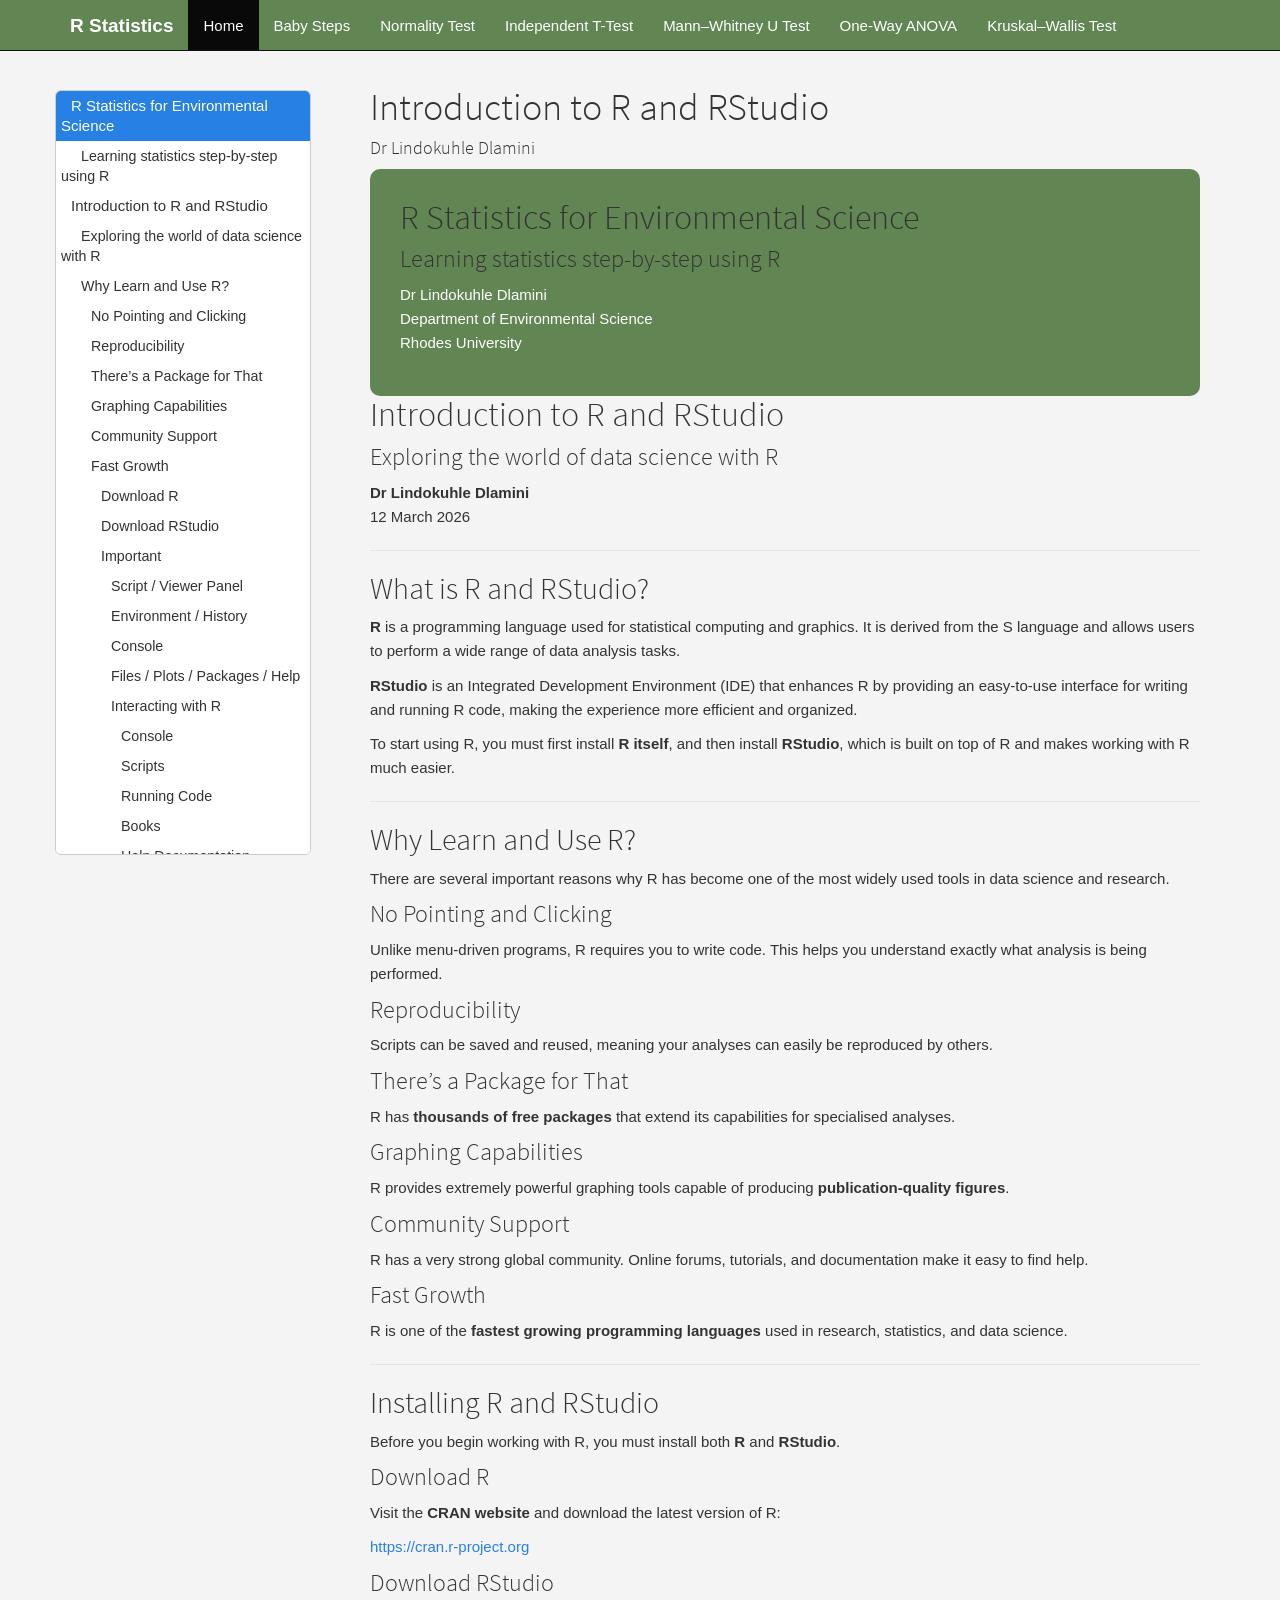
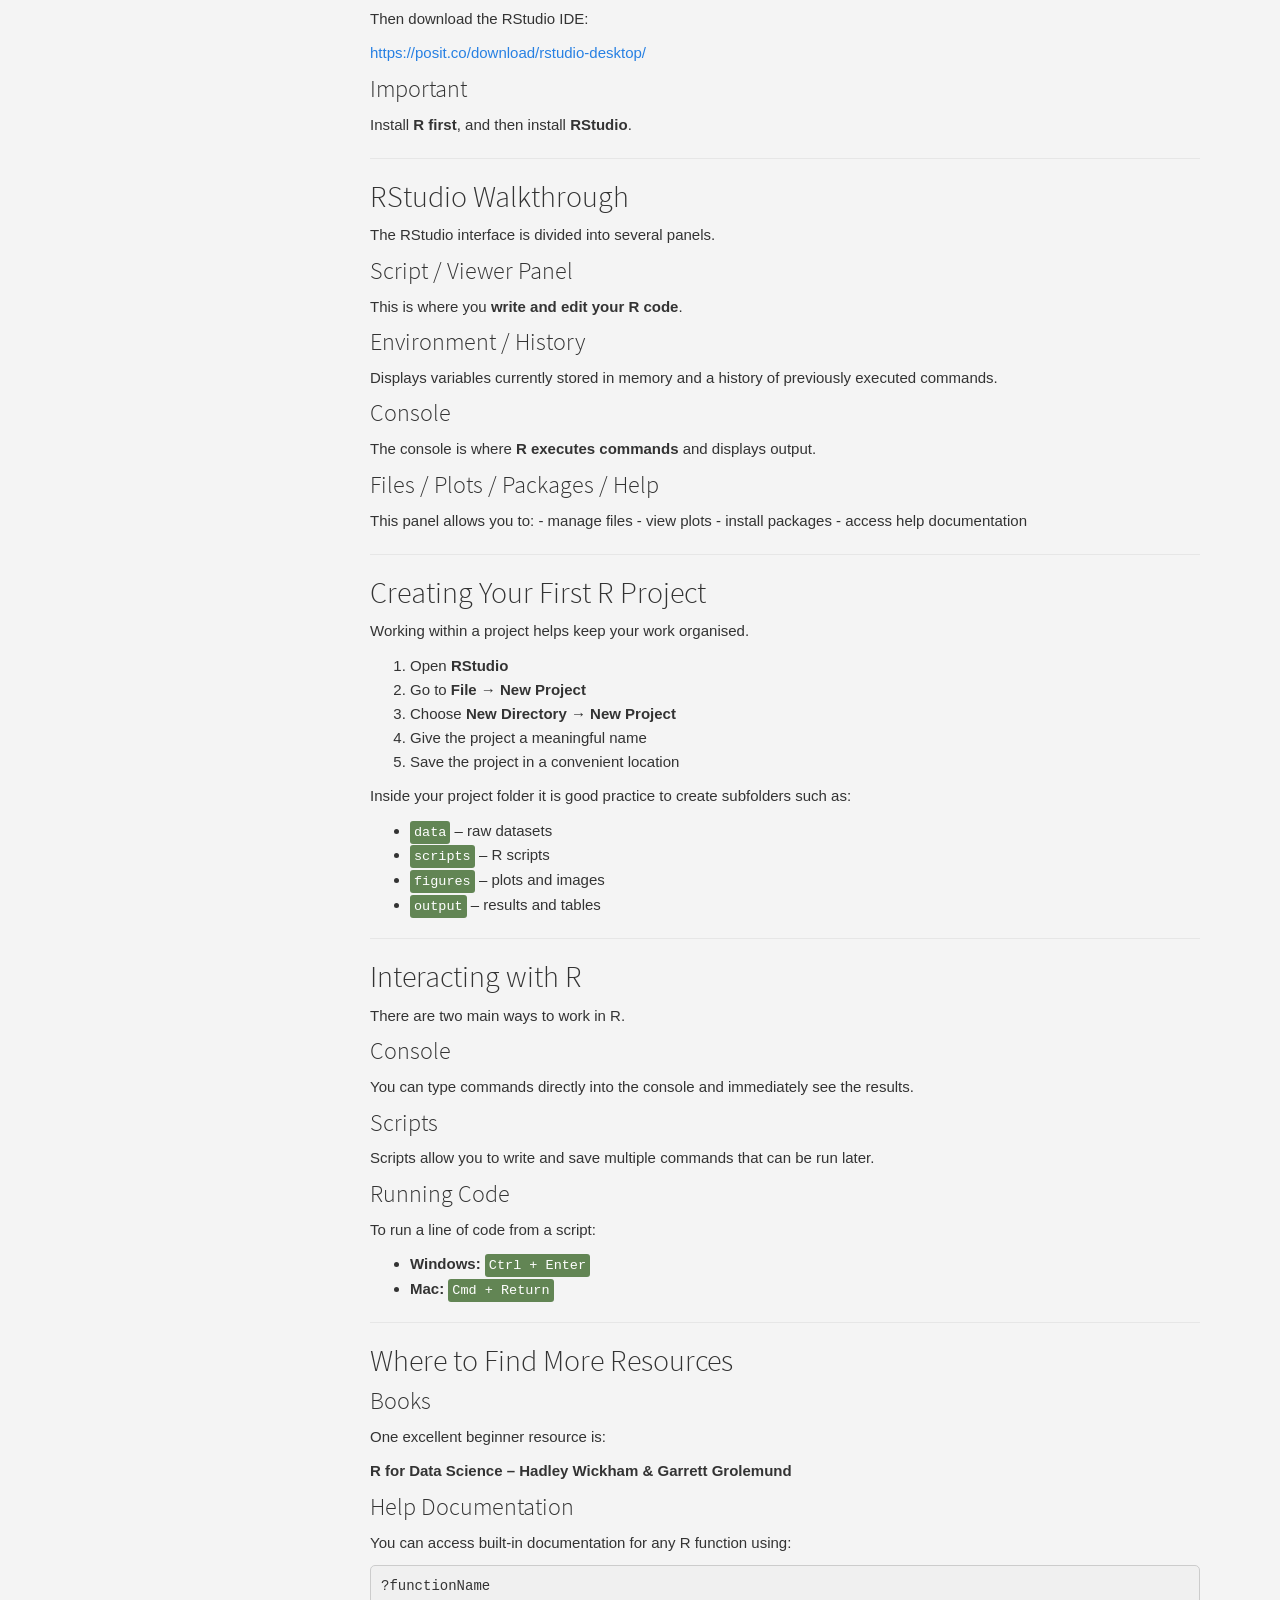
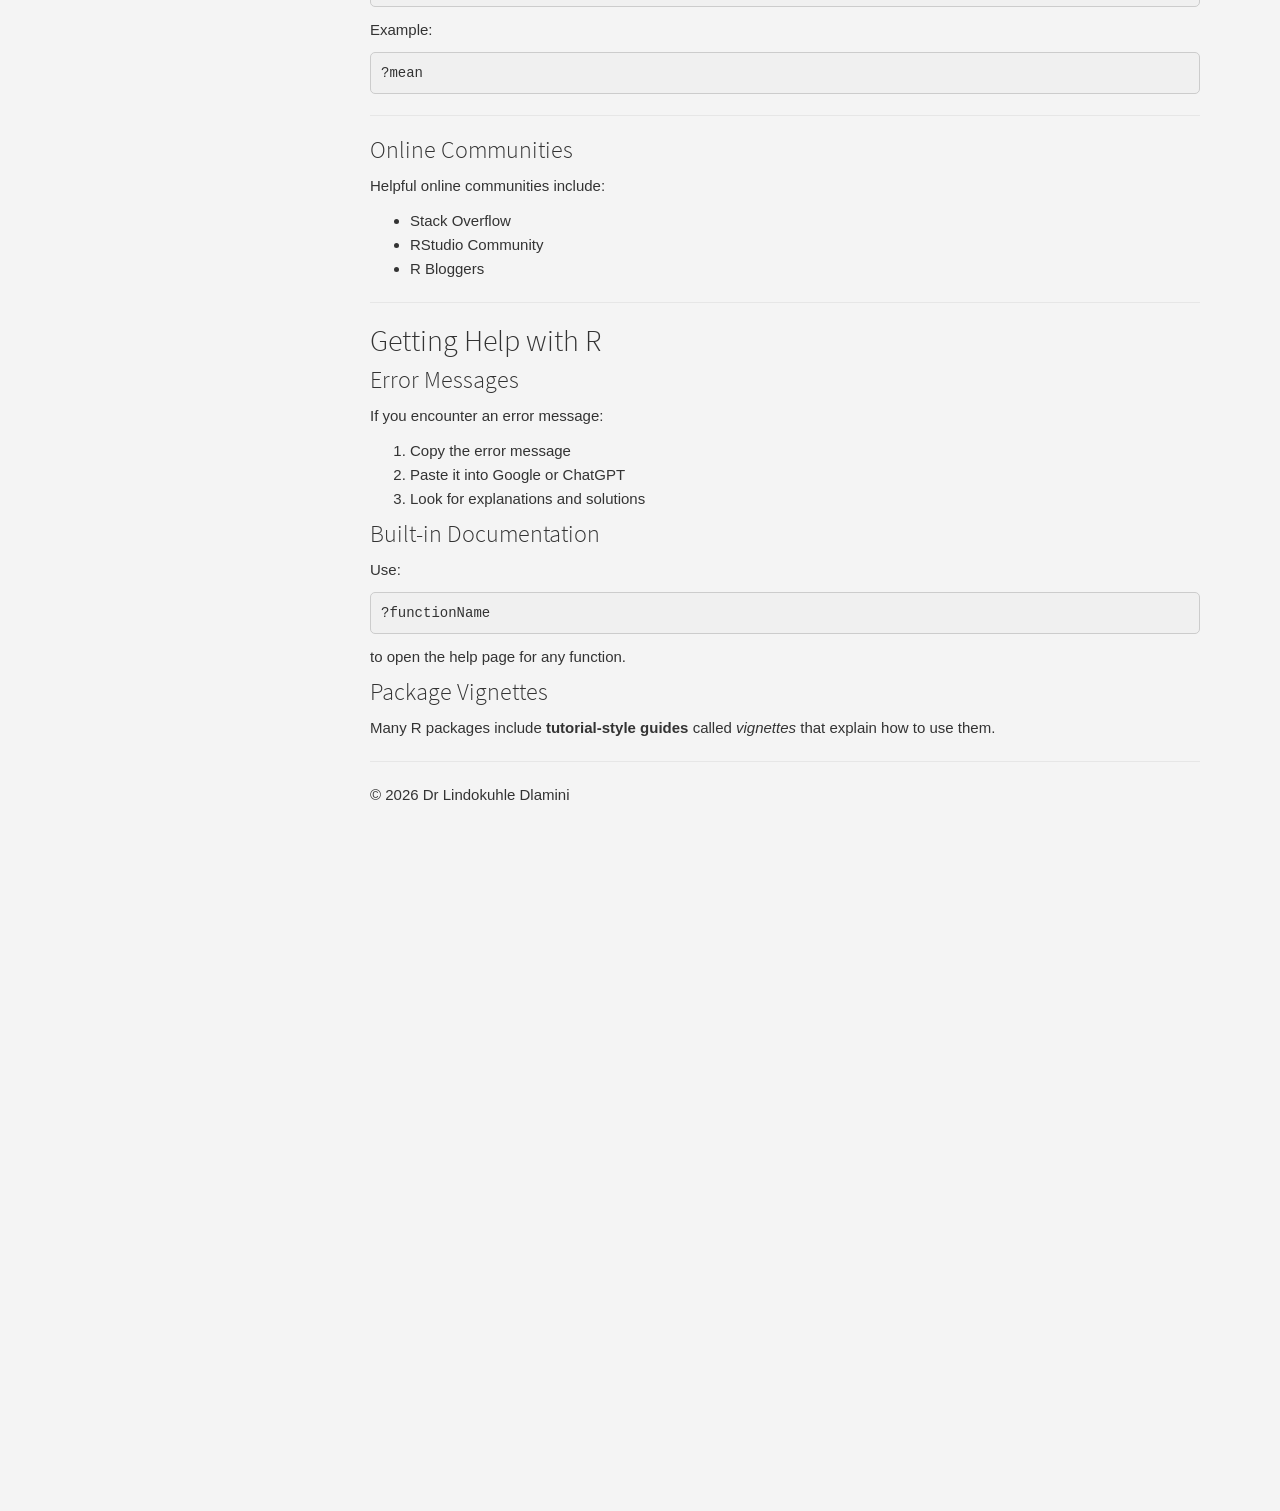
<file: index.html>
<!DOCTYPE html>

<html>

<head>

<meta charset="utf-8" />
<meta name="generator" content="pandoc" />
<meta http-equiv="X-UA-Compatible" content="IE=EDGE" />


<meta name="author" content="Dr Lindokuhle Dlamini" />


<title>Introduction to R and RStudio</title>

<script src="site_libs/header-attrs-2.29/header-attrs.js"></script>
<script src="site_libs/jquery-3.6.0/jquery-3.6.0.min.js"></script>
<meta name="viewport" content="width=device-width, initial-scale=1" />
<link href="site_libs/bootstrap-3.3.5/css/cosmo.min.css" rel="stylesheet" />
<script src="site_libs/bootstrap-3.3.5/js/bootstrap.min.js"></script>
<script src="site_libs/bootstrap-3.3.5/shim/html5shiv.min.js"></script>
<script src="site_libs/bootstrap-3.3.5/shim/respond.min.js"></script>
<style>h1 {font-size: 34px;}
       h1.title {font-size: 38px;}
       h2 {font-size: 30px;}
       h3 {font-size: 24px;}
       h4 {font-size: 18px;}
       h5 {font-size: 16px;}
       h6 {font-size: 12px;}
       code {color: inherit; background-color: rgba(0, 0, 0, 0.04);}
       pre:not([class]) { background-color: white }</style>
<script src="site_libs/jqueryui-1.13.2/jquery-ui.min.js"></script>
<link href="site_libs/tocify-1.9.1/jquery.tocify.css" rel="stylesheet" />
<script src="site_libs/tocify-1.9.1/jquery.tocify.js"></script>
<script src="site_libs/navigation-1.1/tabsets.js"></script>
<link href="site_libs/highlightjs-9.12.0/default.css" rel="stylesheet" />
<script src="site_libs/highlightjs-9.12.0/highlight.js"></script>

<style type="text/css">
  code{white-space: pre-wrap;}
  span.smallcaps{font-variant: small-caps;}
  span.underline{text-decoration: underline;}
  div.column{display: inline-block; vertical-align: top; width: 50%;}
  div.hanging-indent{margin-left: 1.5em; text-indent: -1.5em;}
  ul.task-list{list-style: none;}
    </style>

<style type="text/css">code{white-space: pre;}</style>
<script type="text/javascript">
if (window.hljs) {
  hljs.configure({languages: []});
  hljs.initHighlightingOnLoad();
  if (document.readyState && document.readyState === "complete") {
    window.setTimeout(function() { hljs.initHighlighting(); }, 0);
  }
}
</script>






<link rel="stylesheet" href="style.css" type="text/css" />



<style type = "text/css">
.main-container {
  max-width: 940px;
  margin-left: auto;
  margin-right: auto;
}
img {
  max-width:100%;
}
.tabbed-pane {
  padding-top: 12px;
}
.html-widget {
  margin-bottom: 20px;
}
button.code-folding-btn:focus {
  outline: none;
}
summary {
  display: list-item;
}
details > summary > p:only-child {
  display: inline;
}
pre code {
  padding: 0;
}
</style>


<style type="text/css">
.dropdown-submenu {
  position: relative;
}
.dropdown-submenu>.dropdown-menu {
  top: 0;
  left: 100%;
  margin-top: -6px;
  margin-left: -1px;
  border-radius: 0 6px 6px 6px;
}
.dropdown-submenu:hover>.dropdown-menu {
  display: block;
}
.dropdown-submenu>a:after {
  display: block;
  content: " ";
  float: right;
  width: 0;
  height: 0;
  border-color: transparent;
  border-style: solid;
  border-width: 5px 0 5px 5px;
  border-left-color: #cccccc;
  margin-top: 5px;
  margin-right: -10px;
}
.dropdown-submenu:hover>a:after {
  border-left-color: #adb5bd;
}
.dropdown-submenu.pull-left {
  float: none;
}
.dropdown-submenu.pull-left>.dropdown-menu {
  left: -100%;
  margin-left: 10px;
  border-radius: 6px 0 6px 6px;
}
</style>

<script type="text/javascript">
// manage active state of menu based on current page
$(document).ready(function () {
  // active menu anchor
  href = window.location.pathname
  href = href.substr(href.lastIndexOf('/') + 1)
  if (href === "")
    href = "index.html";
  var menuAnchor = $('a[href="' + href + '"]');

  // mark the anchor link active (and if it's in a dropdown, also mark that active)
  var dropdown = menuAnchor.closest('li.dropdown');
  if (window.bootstrap) { // Bootstrap 4+
    menuAnchor.addClass('active');
    dropdown.find('> .dropdown-toggle').addClass('active');
  } else { // Bootstrap 3
    menuAnchor.parent().addClass('active');
    dropdown.addClass('active');
  }

  // Navbar adjustments
  var navHeight = $(".navbar").first().height() + 15;
  var style = document.createElement('style');
  var pt = "padding-top: " + navHeight + "px; ";
  var mt = "margin-top: -" + navHeight + "px; ";
  var css = "";
  // offset scroll position for anchor links (for fixed navbar)
  for (var i = 1; i <= 6; i++) {
    css += ".section h" + i + "{ " + pt + mt + "}\n";
  }
  style.innerHTML = "body {" + pt + "padding-bottom: 40px; }\n" + css;
  document.head.appendChild(style);
});
</script>

<!-- tabsets -->

<style type="text/css">
.tabset-dropdown > .nav-tabs {
  display: inline-table;
  max-height: 500px;
  min-height: 44px;
  overflow-y: auto;
  border: 1px solid #ddd;
  border-radius: 4px;
}

.tabset-dropdown > .nav-tabs > li.active:before, .tabset-dropdown > .nav-tabs.nav-tabs-open:before {
  content: "\e259";
  font-family: 'Glyphicons Halflings';
  display: inline-block;
  padding: 10px;
  border-right: 1px solid #ddd;
}

.tabset-dropdown > .nav-tabs.nav-tabs-open > li.active:before {
  content: "\e258";
  font-family: 'Glyphicons Halflings';
  border: none;
}

.tabset-dropdown > .nav-tabs > li.active {
  display: block;
}

.tabset-dropdown > .nav-tabs > li > a,
.tabset-dropdown > .nav-tabs > li > a:focus,
.tabset-dropdown > .nav-tabs > li > a:hover {
  border: none;
  display: inline-block;
  border-radius: 4px;
  background-color: transparent;
}

.tabset-dropdown > .nav-tabs.nav-tabs-open > li {
  display: block;
  float: none;
}

.tabset-dropdown > .nav-tabs > li {
  display: none;
}
</style>

<!-- code folding -->



<style type="text/css">

#TOC {
  margin: 25px 0px 20px 0px;
}
@media (max-width: 768px) {
#TOC {
  position: relative;
  width: 100%;
}
}

@media print {
.toc-content {
  /* see https://github.com/w3c/csswg-drafts/issues/4434 */
  float: right;
}
}

.toc-content {
  padding-left: 30px;
  padding-right: 40px;
}

div.main-container {
  max-width: 1200px;
}

div.tocify {
  width: 20%;
  max-width: 260px;
  max-height: 85%;
}

@media (min-width: 768px) and (max-width: 991px) {
  div.tocify {
    width: 25%;
  }
}

@media (max-width: 767px) {
  div.tocify {
    width: 100%;
    max-width: none;
  }
}

.tocify ul, .tocify li {
  line-height: 20px;
}

.tocify-subheader .tocify-item {
  font-size: 0.90em;
}

.tocify .list-group-item {
  border-radius: 0px;
}

.tocify-subheader {
  display: inline;
}
.tocify-subheader .tocify-item {
  font-size: 0.95em;
}

</style>



</head>

<body>


<div class="container-fluid main-container">


<!-- setup 3col/9col grid for toc_float and main content  -->
<div class="row">
<div class="col-xs-12 col-sm-4 col-md-3">
<div id="TOC" class="tocify">
</div>
</div>

<div class="toc-content col-xs-12 col-sm-8 col-md-9">




<div class="navbar navbar-default  navbar-fixed-top" role="navigation">
  <div class="container">
    <div class="navbar-header">
      <button type="button" class="navbar-toggle collapsed" data-toggle="collapse" data-bs-toggle="collapse" data-target="#navbar" data-bs-target="#navbar">
        <span class="icon-bar"></span>
        <span class="icon-bar"></span>
        <span class="icon-bar"></span>
      </button>
      <a class="navbar-brand" href="index.html">R Statistics</a>
    </div>
    <div id="navbar" class="navbar-collapse collapse">
      <ul class="nav navbar-nav">
        <li>
  <a href="index.html">Home</a>
</li>
<li>
  <a href="baby-steps.html">Baby Steps</a>
</li>
<li>
  <a href="normality-test.html">Normality Test</a>
</li>
<li>
  <a href="independent-t-test.html">Independent T-Test</a>
</li>
<li>
  <a href="mann-whitney-u-test.html">Mann–Whitney U Test</a>
</li>
<li>
  <a href="one-way-anova.html">One-Way ANOVA</a>
</li>
<li>
  <a href="kruskal-wallis.html">Kruskal–Wallis Test</a>
</li>
      </ul>
      <ul class="nav navbar-nav navbar-right">
        
      </ul>
    </div><!--/.nav-collapse -->
  </div><!--/.container -->
</div><!--/.navbar -->

<div id="header">



<h1 class="title toc-ignore">Introduction to R and RStudio</h1>
<h4 class="author">Dr Lindokuhle Dlamini</h4>

</div>


<div id="r-statistics-for-environmental-science" class="section level1"
style="background-color:#628554;padding:30px;border-radius:10px;color:white">
<h1>R Statistics for Environmental Science</h1>
<div id="learning-statistics-step-by-step-using-r"
class="section level3">
<h3>Learning statistics step-by-step using R</h3>
<p>Dr Lindokuhle Dlamini<br />
Department of Environmental Science<br />
Rhodes University</p>
</div>
</div>
<div id="introduction-to-r-and-rstudio" class="section level1">
<h1>Introduction to R and RStudio</h1>
<div id="exploring-the-world-of-data-science-with-r"
class="section level3">
<h3>Exploring the world of data science with R</h3>
<p><strong>Dr Lindokuhle Dlamini</strong><br />
12 March 2026</p>
<hr />
</div>
<div id="what-is-r-and-rstudio" class="section level2">
<h2>What is R and RStudio?</h2>
<p><strong>R</strong> is a programming language used for statistical
computing and graphics. It is derived from the S language and allows
users to perform a wide range of data analysis tasks.</p>
<p><strong>RStudio</strong> is an Integrated Development Environment
(IDE) that enhances R by providing an easy-to-use interface for writing
and running R code, making the experience more efficient and
organized.</p>
<p>To start using R, you must first install <strong>R itself</strong>,
and then install <strong>RStudio</strong>, which is built on top of R
and makes working with R much easier.</p>
<hr />
</div>
<div id="why-learn-and-use-r" class="section level2">
<h2>Why Learn and Use R?</h2>
<p>There are several important reasons why R has become one of the most
widely used tools in data science and research.</p>
<div id="no-pointing-and-clicking" class="section level3">
<h3>No Pointing and Clicking</h3>
<p>Unlike menu-driven programs, R requires you to write code. This helps
you understand exactly what analysis is being performed.</p>
</div>
<div id="reproducibility" class="section level3">
<h3>Reproducibility</h3>
<p>Scripts can be saved and reused, meaning your analyses can easily be
reproduced by others.</p>
</div>
<div id="theres-a-package-for-that" class="section level3">
<h3>There’s a Package for That</h3>
<p>R has <strong>thousands of free packages</strong> that extend its
capabilities for specialised analyses.</p>
</div>
<div id="graphing-capabilities" class="section level3">
<h3>Graphing Capabilities</h3>
<p>R provides extremely powerful graphing tools capable of producing
<strong>publication-quality figures</strong>.</p>
</div>
<div id="community-support" class="section level3">
<h3>Community Support</h3>
<p>R has a very strong global community. Online forums, tutorials, and
documentation make it easy to find help.</p>
</div>
<div id="fast-growth" class="section level3">
<h3>Fast Growth</h3>
<p>R is one of the <strong>fastest growing programming
languages</strong> used in research, statistics, and data science.</p>
<hr />
</div>
</div>
<div id="installing-r-and-rstudio" class="section level2">
<h2>Installing R and RStudio</h2>
<p>Before you begin working with R, you must install both
<strong>R</strong> and <strong>RStudio</strong>.</p>
<div id="download-r" class="section level3">
<h3>Download R</h3>
<p>Visit the <strong>CRAN website</strong> and download the latest
version of R:</p>
<p><a href="https://cran.r-project.org"
class="uri">https://cran.r-project.org</a></p>
</div>
<div id="download-rstudio" class="section level3">
<h3>Download RStudio</h3>
<p>Then download the RStudio IDE:</p>
<p><a href="https://posit.co/download/rstudio-desktop/"
class="uri">https://posit.co/download/rstudio-desktop/</a></p>
</div>
<div id="important" class="section level3">
<h3>Important</h3>
<p>Install <strong>R first</strong>, and then install
<strong>RStudio</strong>.</p>
<hr />
</div>
</div>
<div id="rstudio-walkthrough" class="section level2">
<h2>RStudio Walkthrough</h2>
<p>The RStudio interface is divided into several panels.</p>
<div id="script-viewer-panel" class="section level3">
<h3>Script / Viewer Panel</h3>
<p>This is where you <strong>write and edit your R code</strong>.</p>
</div>
<div id="environment-history" class="section level3">
<h3>Environment / History</h3>
<p>Displays variables currently stored in memory and a history of
previously executed commands.</p>
</div>
<div id="console" class="section level3">
<h3>Console</h3>
<p>The console is where <strong>R executes commands</strong> and
displays output.</p>
</div>
<div id="files-plots-packages-help" class="section level3">
<h3>Files / Plots / Packages / Help</h3>
<p>This panel allows you to: - manage files - view plots - install
packages - access help documentation</p>
<hr />
</div>
</div>
<div id="creating-your-first-r-project" class="section level2">
<h2>Creating Your First R Project</h2>
<p>Working within a project helps keep your work organised.</p>
<ol style="list-style-type: decimal">
<li>Open <strong>RStudio</strong></li>
<li>Go to <strong>File → New Project</strong></li>
<li>Choose <strong>New Directory → New Project</strong></li>
<li>Give the project a meaningful name</li>
<li>Save the project in a convenient location</li>
</ol>
<p>Inside your project folder it is good practice to create subfolders
such as:</p>
<ul>
<li><code>data</code> – raw datasets</li>
<li><code>scripts</code> – R scripts</li>
<li><code>figures</code> – plots and images</li>
<li><code>output</code> – results and tables</li>
</ul>
<hr />
</div>
<div id="interacting-with-r" class="section level2">
<h2>Interacting with R</h2>
<p>There are two main ways to work in R.</p>
<div id="console-1" class="section level3">
<h3>Console</h3>
<p>You can type commands directly into the console and immediately see
the results.</p>
</div>
<div id="scripts" class="section level3">
<h3>Scripts</h3>
<p>Scripts allow you to write and save multiple commands that can be run
later.</p>
</div>
<div id="running-code" class="section level3">
<h3>Running Code</h3>
<p>To run a line of code from a script:</p>
<ul>
<li><strong>Windows:</strong> <code>Ctrl + Enter</code></li>
<li><strong>Mac:</strong> <code>Cmd + Return</code></li>
</ul>
<hr />
</div>
</div>
<div id="where-to-find-more-resources" class="section level2">
<h2>Where to Find More Resources</h2>
<div id="books" class="section level3">
<h3>Books</h3>
<p>One excellent beginner resource is:</p>
<p><strong>R for Data Science – Hadley Wickham &amp; Garrett
Grolemund</strong></p>
</div>
<div id="help-documentation" class="section level3">
<h3>Help Documentation</h3>
<p>You can access built-in documentation for any R function using:</p>
<pre class="r"><code>?functionName</code></pre>
<p>Example:</p>
<pre class="r"><code>?mean</code></pre>
<hr />
</div>
<div id="online-communities" class="section level3">
<h3>Online Communities</h3>
<p>Helpful online communities include:</p>
<ul>
<li>Stack Overflow</li>
<li>RStudio Community</li>
<li>R Bloggers</li>
</ul>
<hr />
</div>
</div>
<div id="getting-help-with-r" class="section level2">
<h2>Getting Help with R</h2>
<div id="error-messages" class="section level3">
<h3>Error Messages</h3>
<p>If you encounter an error message:</p>
<ol style="list-style-type: decimal">
<li>Copy the error message</li>
<li>Paste it into Google or ChatGPT</li>
<li>Look for explanations and solutions</li>
</ol>
</div>
<div id="built-in-documentation" class="section level3">
<h3>Built-in Documentation</h3>
<p>Use:</p>
<pre class="r"><code>?functionName</code></pre>
<p>to open the help page for any function.</p>
</div>
<div id="package-vignettes" class="section level3">
<h3>Package Vignettes</h3>
<p>Many R packages include <strong>tutorial-style guides</strong> called
<em>vignettes</em> that explain how to use them.</p>
<hr />
<p>© 2026 Dr Lindokuhle Dlamini</p>
</div>
</div>
</div>



</div>
</div>

</div>

<script>

// add bootstrap table styles to pandoc tables
function bootstrapStylePandocTables() {
  $('tr.odd').parent('tbody').parent('table').addClass('table table-condensed');
}
$(document).ready(function () {
  bootstrapStylePandocTables();
});


</script>

<!-- tabsets -->

<script>
$(document).ready(function () {
  window.buildTabsets("TOC");
});

$(document).ready(function () {
  $('.tabset-dropdown > .nav-tabs > li').click(function () {
    $(this).parent().toggleClass('nav-tabs-open');
  });
});
</script>

<!-- code folding -->

<script>
$(document).ready(function ()  {

    // temporarily add toc-ignore selector to headers for the consistency with Pandoc
    $('.unlisted.unnumbered').addClass('toc-ignore')

    // move toc-ignore selectors from section div to header
    $('div.section.toc-ignore')
        .removeClass('toc-ignore')
        .children('h1,h2,h3,h4,h5').addClass('toc-ignore');

    // establish options
    var options = {
      selectors: "h1,h2,h3",
      theme: "bootstrap3",
      context: '.toc-content',
      hashGenerator: function (text) {
        return text.replace(/[.\\/?&!#<>]/g, '').replace(/\s/g, '_');
      },
      ignoreSelector: ".toc-ignore",
      scrollTo: 0
    };
    options.showAndHide = false;
    options.smoothScroll = true;

    // tocify
    var toc = $("#TOC").tocify(options).data("toc-tocify");
});
</script>

<!-- dynamically load mathjax for compatibility with self-contained -->
<script>
  (function () {
    var script = document.createElement("script");
    script.type = "text/javascript";
    script.src  = "https://mathjax.rstudio.com/latest/MathJax.js?config=TeX-AMS-MML_HTMLorMML";
    document.getElementsByTagName("head")[0].appendChild(script);
  })();
</script>

</body>
</html>
</file>
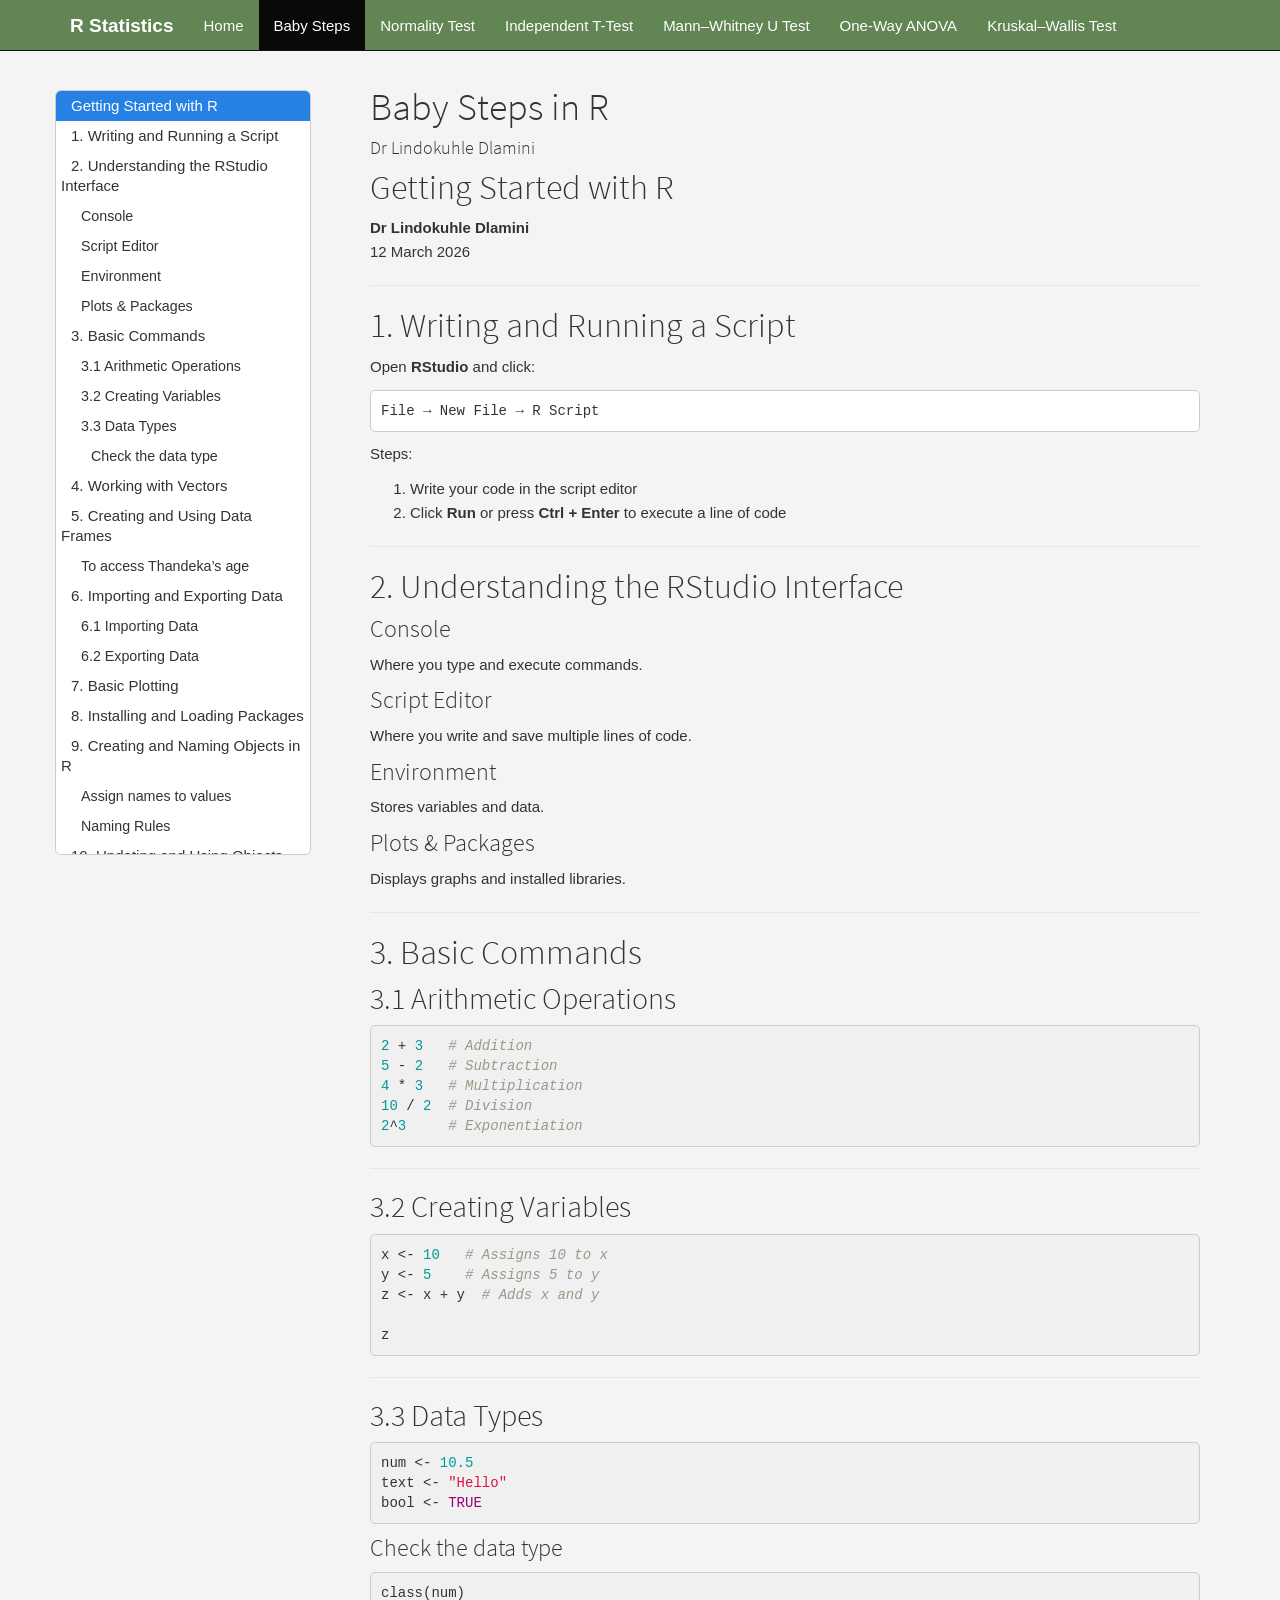
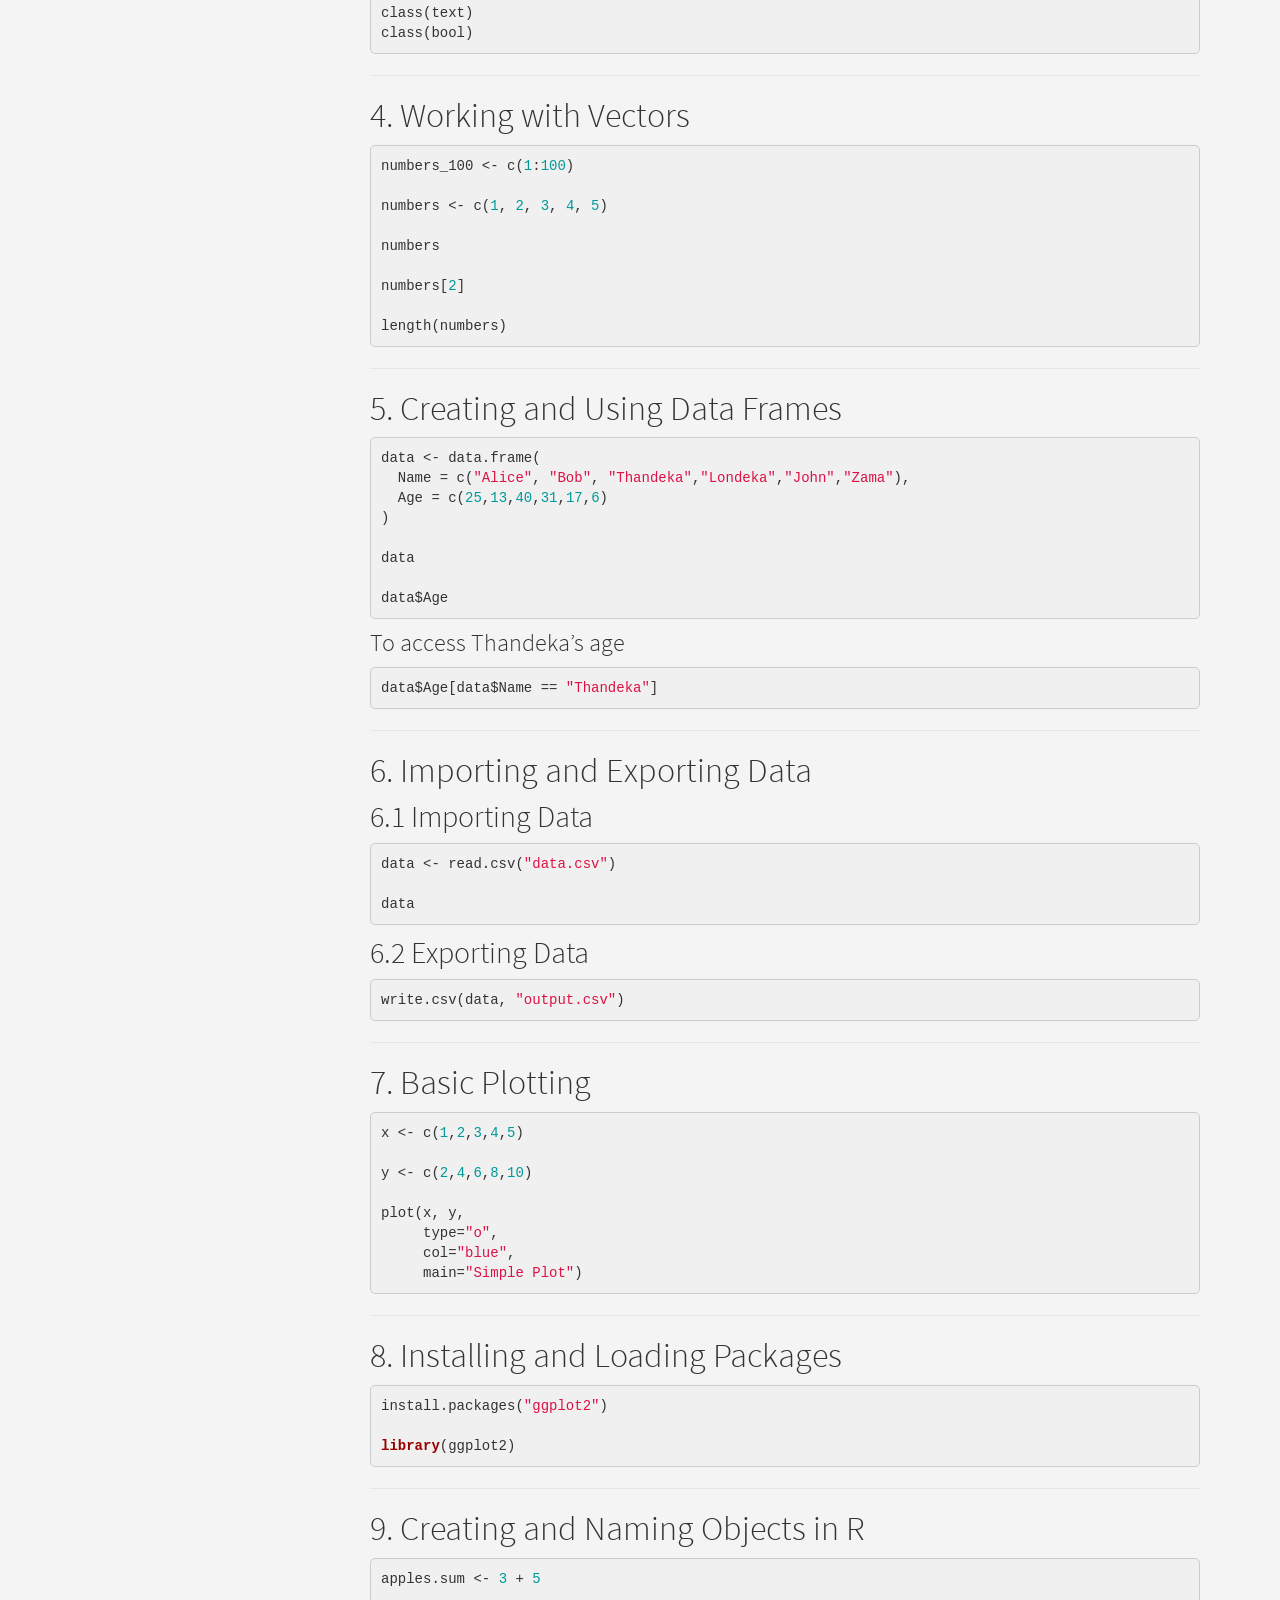
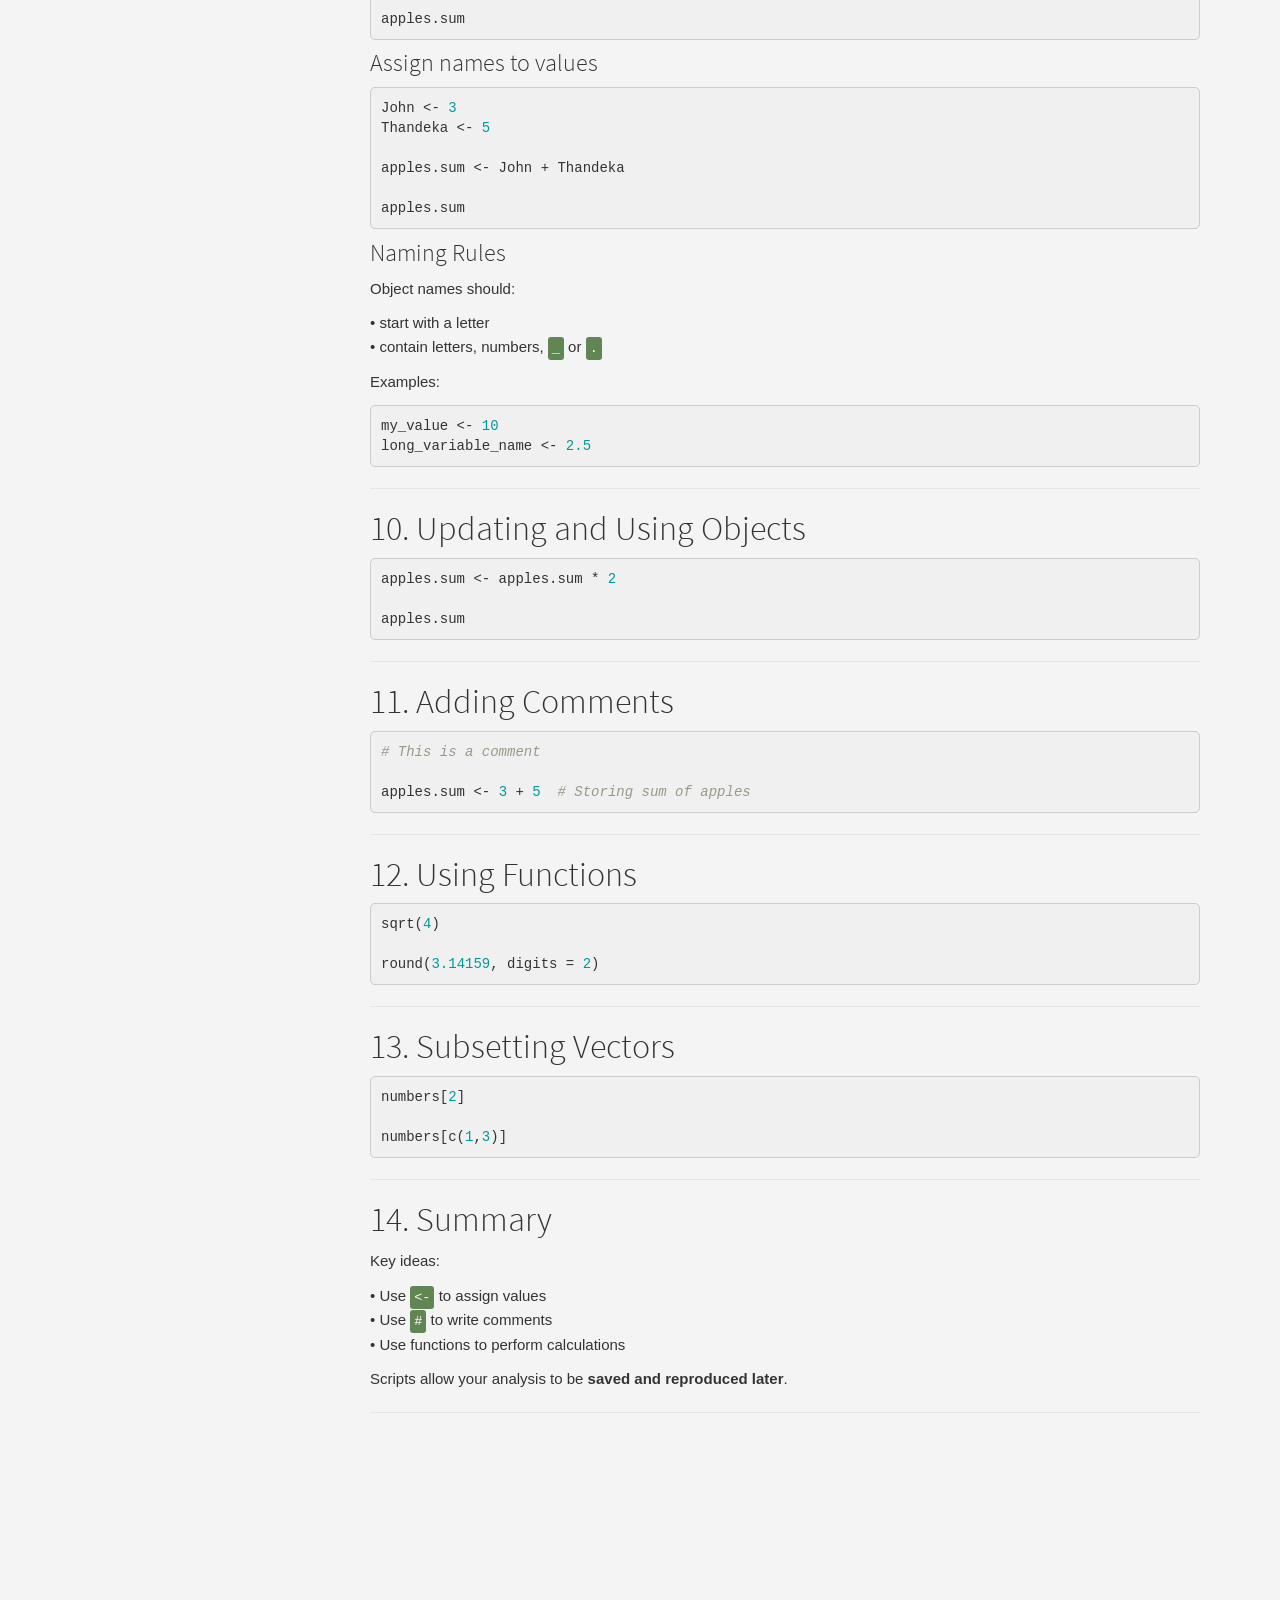
<file: baby-steps.html>
<!DOCTYPE html>

<html>

<head>

<meta charset="utf-8" />
<meta name="generator" content="pandoc" />
<meta http-equiv="X-UA-Compatible" content="IE=EDGE" />


<meta name="author" content="Dr Lindokuhle Dlamini" />


<title>Baby Steps in R</title>

<script src="site_libs/header-attrs-2.29/header-attrs.js"></script>
<script src="site_libs/jquery-3.6.0/jquery-3.6.0.min.js"></script>
<meta name="viewport" content="width=device-width, initial-scale=1" />
<link href="site_libs/bootstrap-3.3.5/css/cosmo.min.css" rel="stylesheet" />
<script src="site_libs/bootstrap-3.3.5/js/bootstrap.min.js"></script>
<script src="site_libs/bootstrap-3.3.5/shim/html5shiv.min.js"></script>
<script src="site_libs/bootstrap-3.3.5/shim/respond.min.js"></script>
<style>h1 {font-size: 34px;}
       h1.title {font-size: 38px;}
       h2 {font-size: 30px;}
       h3 {font-size: 24px;}
       h4 {font-size: 18px;}
       h5 {font-size: 16px;}
       h6 {font-size: 12px;}
       code {color: inherit; background-color: rgba(0, 0, 0, 0.04);}
       pre:not([class]) { background-color: white }</style>
<script src="site_libs/jqueryui-1.13.2/jquery-ui.min.js"></script>
<link href="site_libs/tocify-1.9.1/jquery.tocify.css" rel="stylesheet" />
<script src="site_libs/tocify-1.9.1/jquery.tocify.js"></script>
<script src="site_libs/navigation-1.1/tabsets.js"></script>
<link href="site_libs/highlightjs-9.12.0/default.css" rel="stylesheet" />
<script src="site_libs/highlightjs-9.12.0/highlight.js"></script>

<style type="text/css">
  code{white-space: pre-wrap;}
  span.smallcaps{font-variant: small-caps;}
  span.underline{text-decoration: underline;}
  div.column{display: inline-block; vertical-align: top; width: 50%;}
  div.hanging-indent{margin-left: 1.5em; text-indent: -1.5em;}
  ul.task-list{list-style: none;}
    </style>

<style type="text/css">code{white-space: pre;}</style>
<script type="text/javascript">
if (window.hljs) {
  hljs.configure({languages: []});
  hljs.initHighlightingOnLoad();
  if (document.readyState && document.readyState === "complete") {
    window.setTimeout(function() { hljs.initHighlighting(); }, 0);
  }
}
</script>






<link rel="stylesheet" href="style.css" type="text/css" />



<style type = "text/css">
.main-container {
  max-width: 940px;
  margin-left: auto;
  margin-right: auto;
}
img {
  max-width:100%;
}
.tabbed-pane {
  padding-top: 12px;
}
.html-widget {
  margin-bottom: 20px;
}
button.code-folding-btn:focus {
  outline: none;
}
summary {
  display: list-item;
}
details > summary > p:only-child {
  display: inline;
}
pre code {
  padding: 0;
}
</style>


<style type="text/css">
.dropdown-submenu {
  position: relative;
}
.dropdown-submenu>.dropdown-menu {
  top: 0;
  left: 100%;
  margin-top: -6px;
  margin-left: -1px;
  border-radius: 0 6px 6px 6px;
}
.dropdown-submenu:hover>.dropdown-menu {
  display: block;
}
.dropdown-submenu>a:after {
  display: block;
  content: " ";
  float: right;
  width: 0;
  height: 0;
  border-color: transparent;
  border-style: solid;
  border-width: 5px 0 5px 5px;
  border-left-color: #cccccc;
  margin-top: 5px;
  margin-right: -10px;
}
.dropdown-submenu:hover>a:after {
  border-left-color: #adb5bd;
}
.dropdown-submenu.pull-left {
  float: none;
}
.dropdown-submenu.pull-left>.dropdown-menu {
  left: -100%;
  margin-left: 10px;
  border-radius: 6px 0 6px 6px;
}
</style>

<script type="text/javascript">
// manage active state of menu based on current page
$(document).ready(function () {
  // active menu anchor
  href = window.location.pathname
  href = href.substr(href.lastIndexOf('/') + 1)
  if (href === "")
    href = "index.html";
  var menuAnchor = $('a[href="' + href + '"]');

  // mark the anchor link active (and if it's in a dropdown, also mark that active)
  var dropdown = menuAnchor.closest('li.dropdown');
  if (window.bootstrap) { // Bootstrap 4+
    menuAnchor.addClass('active');
    dropdown.find('> .dropdown-toggle').addClass('active');
  } else { // Bootstrap 3
    menuAnchor.parent().addClass('active');
    dropdown.addClass('active');
  }

  // Navbar adjustments
  var navHeight = $(".navbar").first().height() + 15;
  var style = document.createElement('style');
  var pt = "padding-top: " + navHeight + "px; ";
  var mt = "margin-top: -" + navHeight + "px; ";
  var css = "";
  // offset scroll position for anchor links (for fixed navbar)
  for (var i = 1; i <= 6; i++) {
    css += ".section h" + i + "{ " + pt + mt + "}\n";
  }
  style.innerHTML = "body {" + pt + "padding-bottom: 40px; }\n" + css;
  document.head.appendChild(style);
});
</script>

<!-- tabsets -->

<style type="text/css">
.tabset-dropdown > .nav-tabs {
  display: inline-table;
  max-height: 500px;
  min-height: 44px;
  overflow-y: auto;
  border: 1px solid #ddd;
  border-radius: 4px;
}

.tabset-dropdown > .nav-tabs > li.active:before, .tabset-dropdown > .nav-tabs.nav-tabs-open:before {
  content: "\e259";
  font-family: 'Glyphicons Halflings';
  display: inline-block;
  padding: 10px;
  border-right: 1px solid #ddd;
}

.tabset-dropdown > .nav-tabs.nav-tabs-open > li.active:before {
  content: "\e258";
  font-family: 'Glyphicons Halflings';
  border: none;
}

.tabset-dropdown > .nav-tabs > li.active {
  display: block;
}

.tabset-dropdown > .nav-tabs > li > a,
.tabset-dropdown > .nav-tabs > li > a:focus,
.tabset-dropdown > .nav-tabs > li > a:hover {
  border: none;
  display: inline-block;
  border-radius: 4px;
  background-color: transparent;
}

.tabset-dropdown > .nav-tabs.nav-tabs-open > li {
  display: block;
  float: none;
}

.tabset-dropdown > .nav-tabs > li {
  display: none;
}
</style>

<!-- code folding -->



<style type="text/css">

#TOC {
  margin: 25px 0px 20px 0px;
}
@media (max-width: 768px) {
#TOC {
  position: relative;
  width: 100%;
}
}

@media print {
.toc-content {
  /* see https://github.com/w3c/csswg-drafts/issues/4434 */
  float: right;
}
}

.toc-content {
  padding-left: 30px;
  padding-right: 40px;
}

div.main-container {
  max-width: 1200px;
}

div.tocify {
  width: 20%;
  max-width: 260px;
  max-height: 85%;
}

@media (min-width: 768px) and (max-width: 991px) {
  div.tocify {
    width: 25%;
  }
}

@media (max-width: 767px) {
  div.tocify {
    width: 100%;
    max-width: none;
  }
}

.tocify ul, .tocify li {
  line-height: 20px;
}

.tocify-subheader .tocify-item {
  font-size: 0.90em;
}

.tocify .list-group-item {
  border-radius: 0px;
}

.tocify-subheader {
  display: inline;
}
.tocify-subheader .tocify-item {
  font-size: 0.95em;
}

</style>



</head>

<body>


<div class="container-fluid main-container">


<!-- setup 3col/9col grid for toc_float and main content  -->
<div class="row">
<div class="col-xs-12 col-sm-4 col-md-3">
<div id="TOC" class="tocify">
</div>
</div>

<div class="toc-content col-xs-12 col-sm-8 col-md-9">




<div class="navbar navbar-default  navbar-fixed-top" role="navigation">
  <div class="container">
    <div class="navbar-header">
      <button type="button" class="navbar-toggle collapsed" data-toggle="collapse" data-bs-toggle="collapse" data-target="#navbar" data-bs-target="#navbar">
        <span class="icon-bar"></span>
        <span class="icon-bar"></span>
        <span class="icon-bar"></span>
      </button>
      <a class="navbar-brand" href="index.html">R Statistics</a>
    </div>
    <div id="navbar" class="navbar-collapse collapse">
      <ul class="nav navbar-nav">
        <li>
  <a href="index.html">Home</a>
</li>
<li>
  <a href="baby-steps.html">Baby Steps</a>
</li>
<li>
  <a href="normality-test.html">Normality Test</a>
</li>
<li>
  <a href="independent-t-test.html">Independent T-Test</a>
</li>
<li>
  <a href="mann-whitney-u-test.html">Mann–Whitney U Test</a>
</li>
<li>
  <a href="one-way-anova.html">One-Way ANOVA</a>
</li>
<li>
  <a href="kruskal-wallis.html">Kruskal–Wallis Test</a>
</li>
      </ul>
      <ul class="nav navbar-nav navbar-right">
        
      </ul>
    </div><!--/.nav-collapse -->
  </div><!--/.container -->
</div><!--/.navbar -->

<div id="header">



<h1 class="title toc-ignore">Baby Steps in R</h1>
<h4 class="author">Dr Lindokuhle Dlamini</h4>

</div>


<div id="getting-started-with-r" class="section level1">
<h1>Getting Started with R</h1>
<p><strong>Dr Lindokuhle Dlamini</strong><br />
12 March 2026</p>
<hr />
</div>
<div id="writing-and-running-a-script" class="section level1">
<h1>1. Writing and Running a Script</h1>
<p>Open <strong>RStudio</strong> and click:</p>
<pre><code>File → New File → R Script</code></pre>
<p>Steps:</p>
<ol style="list-style-type: decimal">
<li>Write your code in the script editor<br />
</li>
<li>Click <strong>Run</strong> or press <strong>Ctrl + Enter</strong> to
execute a line of code</li>
</ol>
<hr />
</div>
<div id="understanding-the-rstudio-interface" class="section level1">
<h1>2. Understanding the RStudio Interface</h1>
<div id="console" class="section level3">
<h3>Console</h3>
<p>Where you type and execute commands.</p>
</div>
<div id="script-editor" class="section level3">
<h3>Script Editor</h3>
<p>Where you write and save multiple lines of code.</p>
</div>
<div id="environment" class="section level3">
<h3>Environment</h3>
<p>Stores variables and data.</p>
</div>
<div id="plots-packages" class="section level3">
<h3>Plots &amp; Packages</h3>
<p>Displays graphs and installed libraries.</p>
<hr />
</div>
</div>
<div id="basic-commands" class="section level1">
<h1>3. Basic Commands</h1>
<div id="arithmetic-operations" class="section level2">
<h2>3.1 Arithmetic Operations</h2>
<pre class="r"><code>2 + 3   # Addition
5 - 2   # Subtraction
4 * 3   # Multiplication
10 / 2  # Division
2^3     # Exponentiation</code></pre>
<hr />
</div>
<div id="creating-variables" class="section level2">
<h2>3.2 Creating Variables</h2>
<pre class="r"><code>x &lt;- 10   # Assigns 10 to x
y &lt;- 5    # Assigns 5 to y
z &lt;- x + y  # Adds x and y

z</code></pre>
<hr />
</div>
<div id="data-types" class="section level2">
<h2>3.3 Data Types</h2>
<pre class="r"><code>num &lt;- 10.5
text &lt;- &quot;Hello&quot;
bool &lt;- TRUE</code></pre>
<div id="check-the-data-type" class="section level3">
<h3>Check the data type</h3>
<pre class="r"><code>class(num)
class(text)
class(bool)</code></pre>
<hr />
</div>
</div>
</div>
<div id="working-with-vectors" class="section level1">
<h1>4. Working with Vectors</h1>
<pre class="r"><code>numbers_100 &lt;- c(1:100)

numbers &lt;- c(1, 2, 3, 4, 5)

numbers

numbers[2]

length(numbers)</code></pre>
<hr />
</div>
<div id="creating-and-using-data-frames" class="section level1">
<h1>5. Creating and Using Data Frames</h1>
<pre class="r"><code>data &lt;- data.frame(
  Name = c(&quot;Alice&quot;, &quot;Bob&quot;, &quot;Thandeka&quot;,&quot;Londeka&quot;,&quot;John&quot;,&quot;Zama&quot;),
  Age = c(25,13,40,31,17,6)
)

data

data$Age</code></pre>
<div id="to-access-thandekas-age" class="section level3">
<h3>To access Thandeka’s age</h3>
<pre class="r"><code>data$Age[data$Name == &quot;Thandeka&quot;]</code></pre>
<hr />
</div>
</div>
<div id="importing-and-exporting-data" class="section level1">
<h1>6. Importing and Exporting Data</h1>
<div id="importing-data" class="section level2">
<h2>6.1 Importing Data</h2>
<pre class="r"><code>data &lt;- read.csv(&quot;data.csv&quot;)

data</code></pre>
</div>
<div id="exporting-data" class="section level2">
<h2>6.2 Exporting Data</h2>
<pre class="r"><code>write.csv(data, &quot;output.csv&quot;)</code></pre>
<hr />
</div>
</div>
<div id="basic-plotting" class="section level1">
<h1>7. Basic Plotting</h1>
<pre class="r"><code>x &lt;- c(1,2,3,4,5)

y &lt;- c(2,4,6,8,10)

plot(x, y,
     type=&quot;o&quot;,
     col=&quot;blue&quot;,
     main=&quot;Simple Plot&quot;)</code></pre>
<hr />
</div>
<div id="installing-and-loading-packages" class="section level1">
<h1>8. Installing and Loading Packages</h1>
<pre class="r"><code>install.packages(&quot;ggplot2&quot;)

library(ggplot2)</code></pre>
<hr />
</div>
<div id="creating-and-naming-objects-in-r" class="section level1">
<h1>9. Creating and Naming Objects in R</h1>
<pre class="r"><code>apples.sum &lt;- 3 + 5

apples.sum</code></pre>
<div id="assign-names-to-values" class="section level3">
<h3>Assign names to values</h3>
<pre class="r"><code>John &lt;- 3
Thandeka &lt;- 5

apples.sum &lt;- John + Thandeka

apples.sum</code></pre>
</div>
<div id="naming-rules" class="section level3">
<h3>Naming Rules</h3>
<p>Object names should:</p>
<p>• start with a letter<br />
• contain letters, numbers, <code>_</code> or <code>.</code></p>
<p>Examples:</p>
<pre class="r"><code>my_value &lt;- 10
long_variable_name &lt;- 2.5</code></pre>
<hr />
</div>
</div>
<div id="updating-and-using-objects" class="section level1">
<h1>10. Updating and Using Objects</h1>
<pre class="r"><code>apples.sum &lt;- apples.sum * 2

apples.sum</code></pre>
<hr />
</div>
<div id="adding-comments" class="section level1">
<h1>11. Adding Comments</h1>
<pre class="r"><code># This is a comment

apples.sum &lt;- 3 + 5  # Storing sum of apples</code></pre>
<hr />
</div>
<div id="using-functions" class="section level1">
<h1>12. Using Functions</h1>
<pre class="r"><code>sqrt(4)

round(3.14159, digits = 2)</code></pre>
<hr />
</div>
<div id="subsetting-vectors" class="section level1">
<h1>13. Subsetting Vectors</h1>
<pre class="r"><code>numbers[2]

numbers[c(1,3)]</code></pre>
<hr />
</div>
<div id="summary" class="section level1">
<h1>14. Summary</h1>
<p>Key ideas:</p>
<p>• Use <code>&lt;-</code> to assign values<br />
• Use <code>#</code> to write comments<br />
• Use functions to perform calculations</p>
<p>Scripts allow your analysis to be <strong>saved and reproduced
later</strong>.</p>
<hr />
</div>



</div>
</div>

</div>

<script>

// add bootstrap table styles to pandoc tables
function bootstrapStylePandocTables() {
  $('tr.odd').parent('tbody').parent('table').addClass('table table-condensed');
}
$(document).ready(function () {
  bootstrapStylePandocTables();
});


</script>

<!-- tabsets -->

<script>
$(document).ready(function () {
  window.buildTabsets("TOC");
});

$(document).ready(function () {
  $('.tabset-dropdown > .nav-tabs > li').click(function () {
    $(this).parent().toggleClass('nav-tabs-open');
  });
});
</script>

<!-- code folding -->

<script>
$(document).ready(function ()  {

    // temporarily add toc-ignore selector to headers for the consistency with Pandoc
    $('.unlisted.unnumbered').addClass('toc-ignore')

    // move toc-ignore selectors from section div to header
    $('div.section.toc-ignore')
        .removeClass('toc-ignore')
        .children('h1,h2,h3,h4,h5').addClass('toc-ignore');

    // establish options
    var options = {
      selectors: "h1,h2,h3",
      theme: "bootstrap3",
      context: '.toc-content',
      hashGenerator: function (text) {
        return text.replace(/[.\\/?&!#<>]/g, '').replace(/\s/g, '_');
      },
      ignoreSelector: ".toc-ignore",
      scrollTo: 0
    };
    options.showAndHide = false;
    options.smoothScroll = true;

    // tocify
    var toc = $("#TOC").tocify(options).data("toc-tocify");
});
</script>

<!-- dynamically load mathjax for compatibility with self-contained -->
<script>
  (function () {
    var script = document.createElement("script");
    script.type = "text/javascript";
    script.src  = "https://mathjax.rstudio.com/latest/MathJax.js?config=TeX-AMS-MML_HTMLorMML";
    document.getElementsByTagName("head")[0].appendChild(script);
  })();
</script>

</body>
</html>
</file>
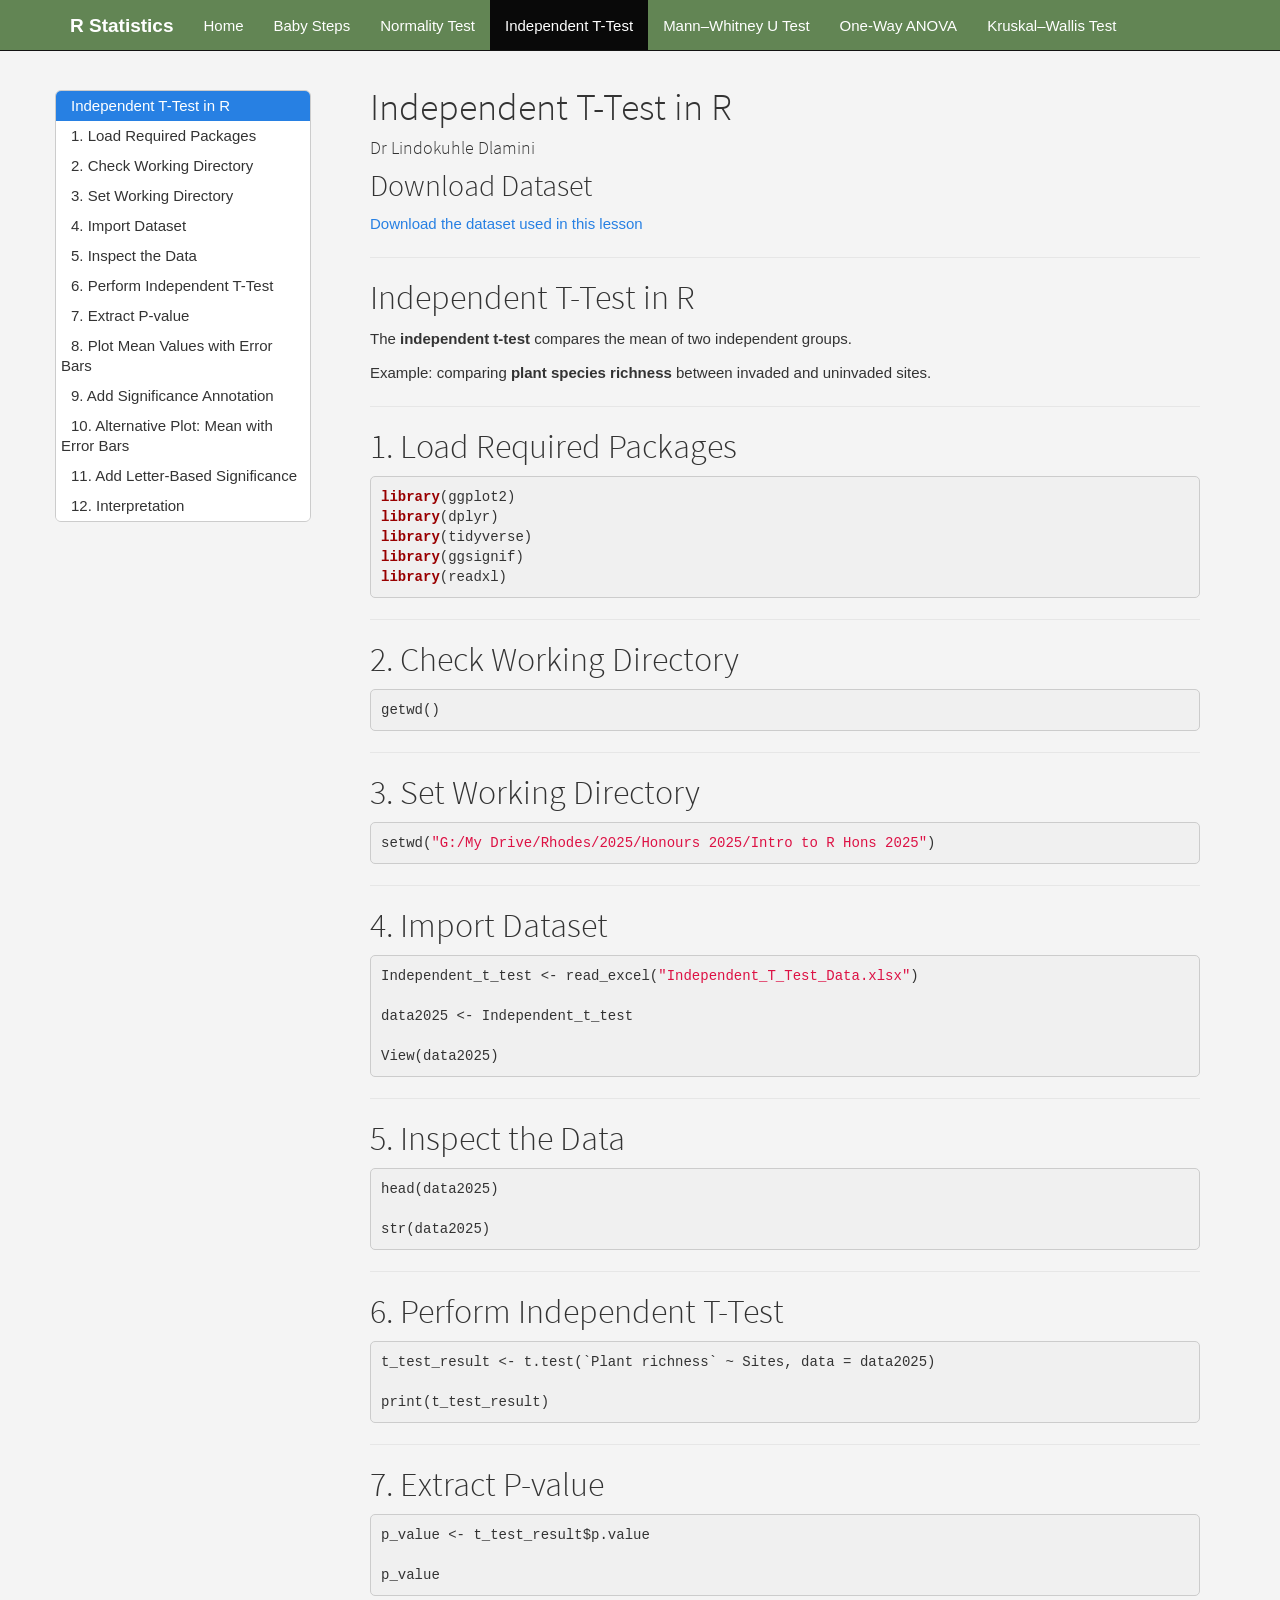
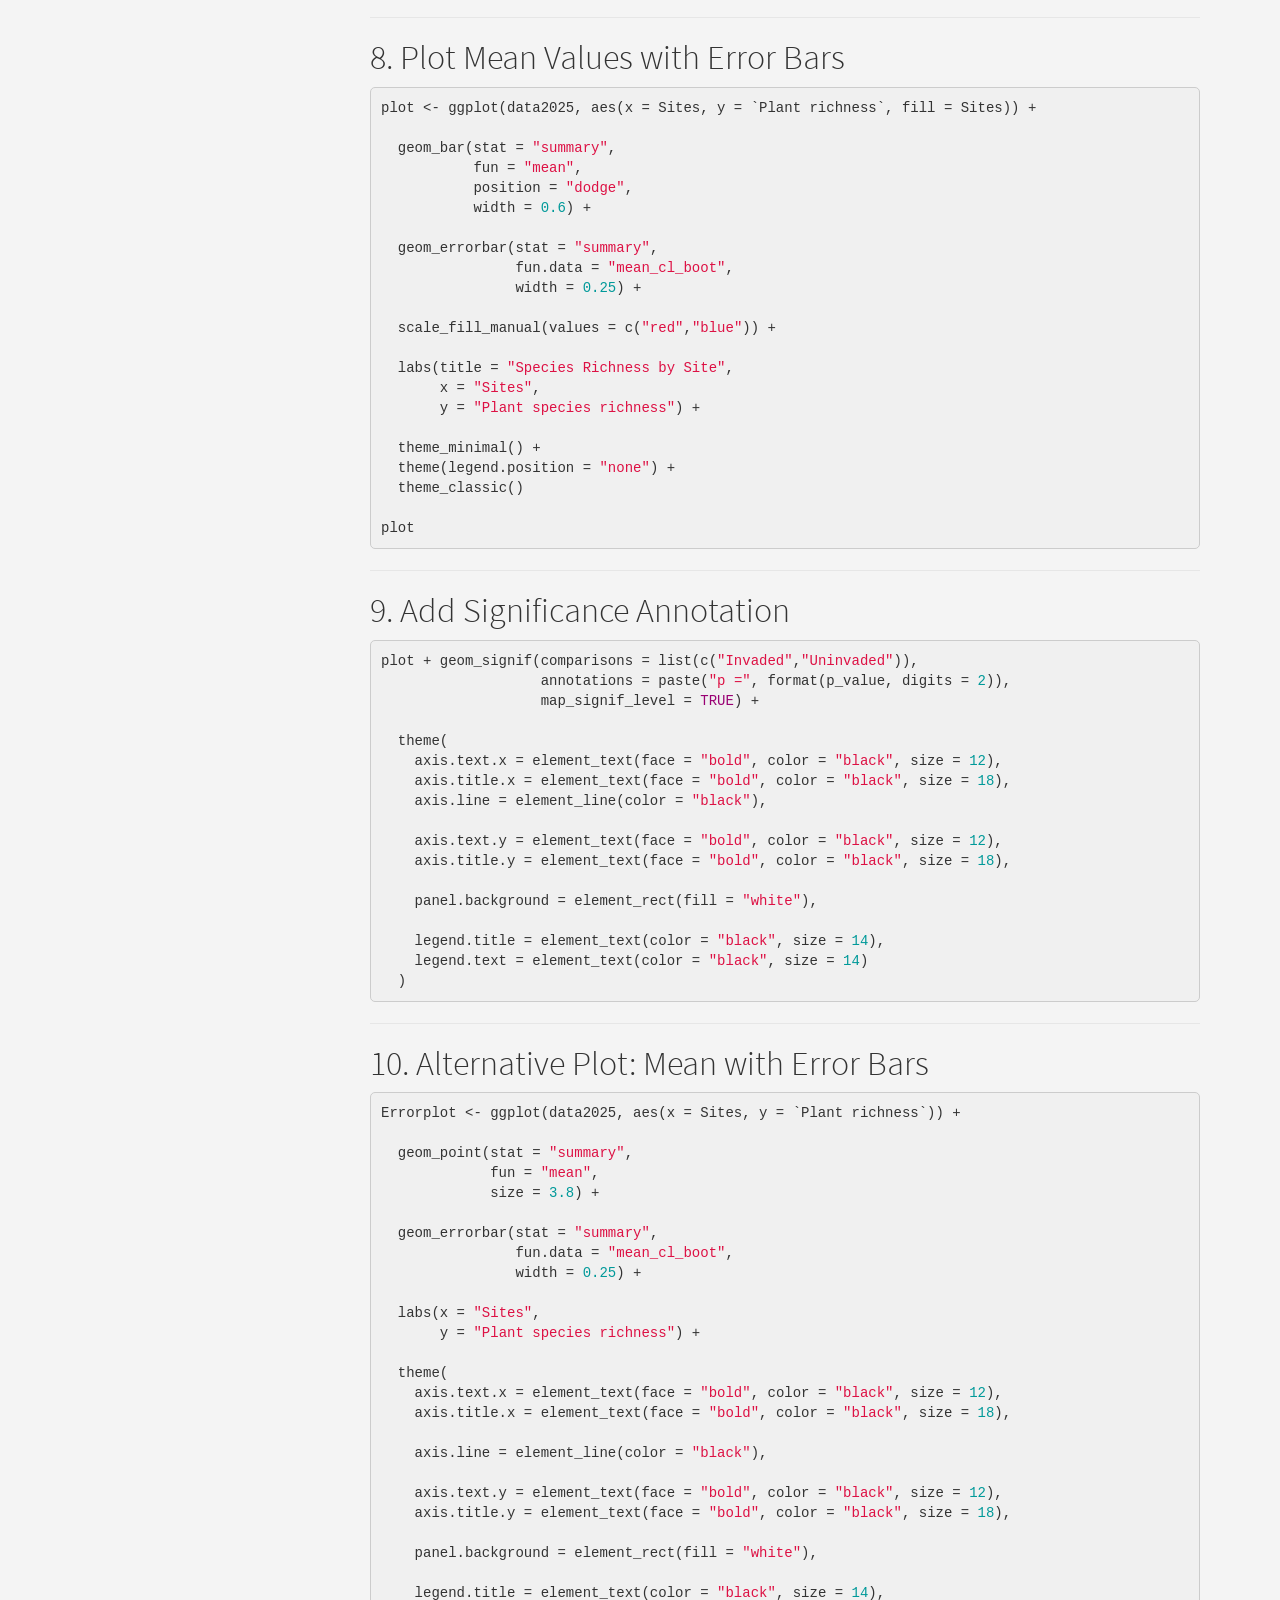
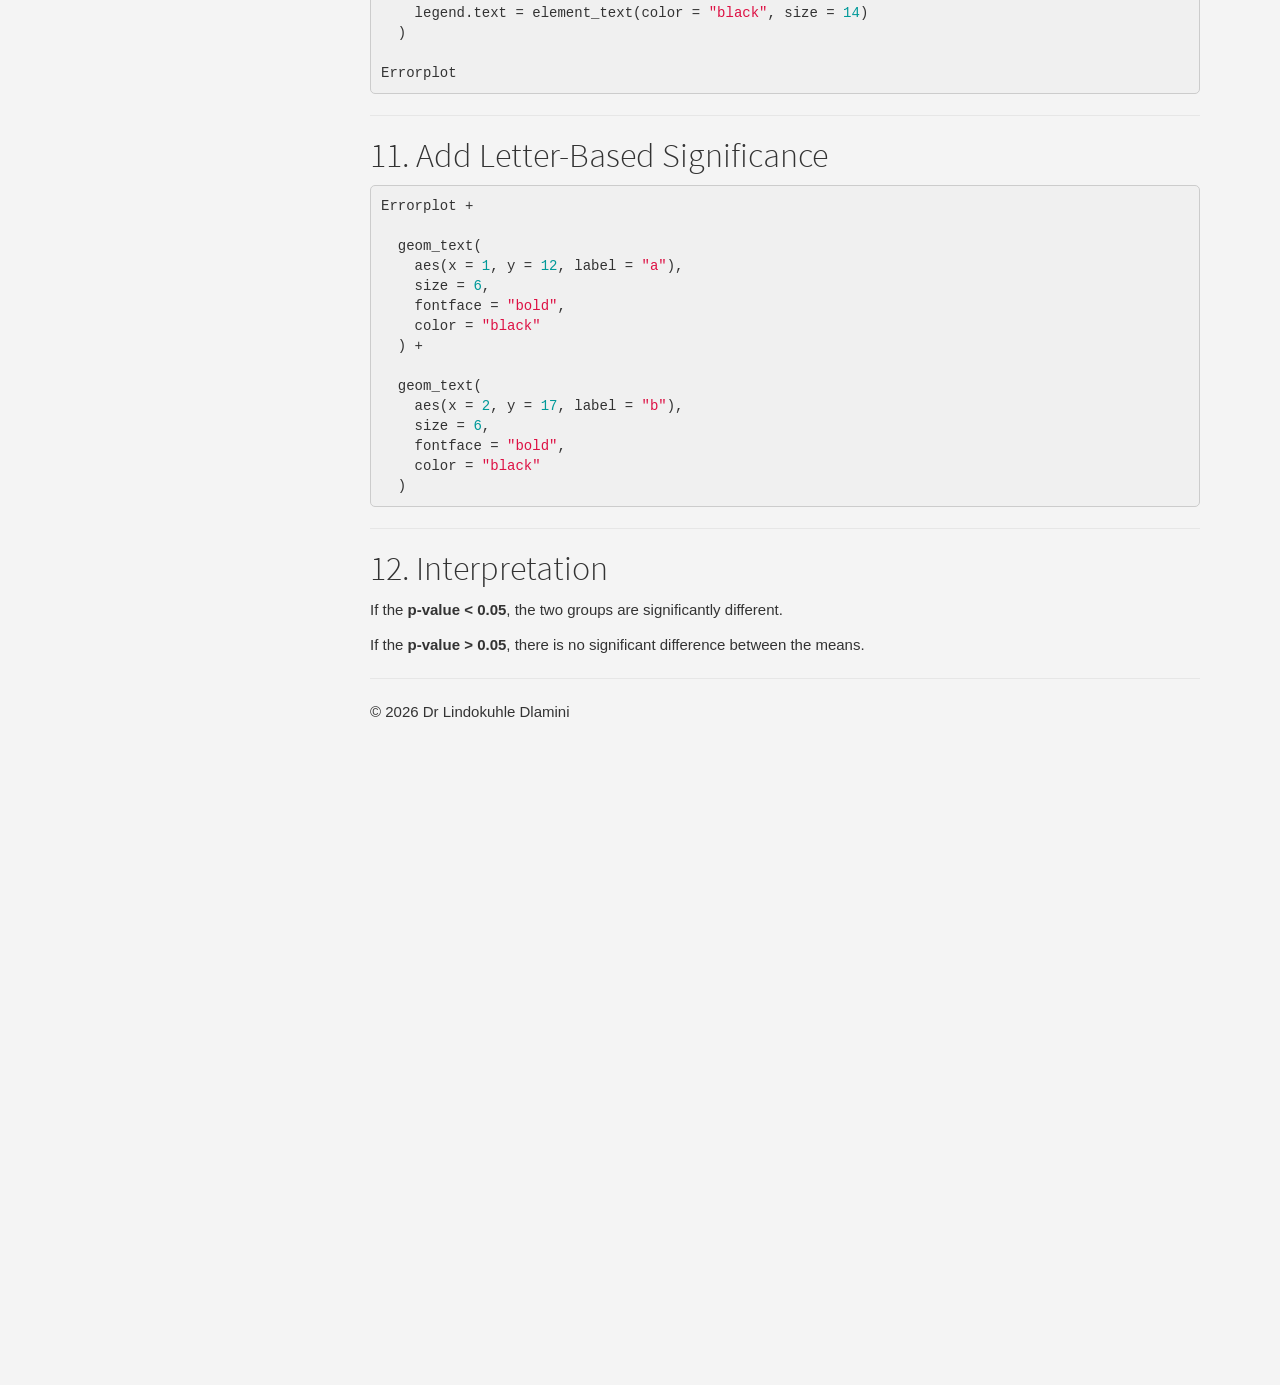
<file: independent-t-test.html>
<!DOCTYPE html>

<html>

<head>

<meta charset="utf-8" />
<meta name="generator" content="pandoc" />
<meta http-equiv="X-UA-Compatible" content="IE=EDGE" />


<meta name="author" content="Dr Lindokuhle Dlamini" />


<title>Independent T-Test in R</title>

<script src="site_libs/header-attrs-2.29/header-attrs.js"></script>
<script src="site_libs/jquery-3.6.0/jquery-3.6.0.min.js"></script>
<meta name="viewport" content="width=device-width, initial-scale=1" />
<link href="site_libs/bootstrap-3.3.5/css/cosmo.min.css" rel="stylesheet" />
<script src="site_libs/bootstrap-3.3.5/js/bootstrap.min.js"></script>
<script src="site_libs/bootstrap-3.3.5/shim/html5shiv.min.js"></script>
<script src="site_libs/bootstrap-3.3.5/shim/respond.min.js"></script>
<style>h1 {font-size: 34px;}
       h1.title {font-size: 38px;}
       h2 {font-size: 30px;}
       h3 {font-size: 24px;}
       h4 {font-size: 18px;}
       h5 {font-size: 16px;}
       h6 {font-size: 12px;}
       code {color: inherit; background-color: rgba(0, 0, 0, 0.04);}
       pre:not([class]) { background-color: white }</style>
<script src="site_libs/jqueryui-1.13.2/jquery-ui.min.js"></script>
<link href="site_libs/tocify-1.9.1/jquery.tocify.css" rel="stylesheet" />
<script src="site_libs/tocify-1.9.1/jquery.tocify.js"></script>
<script src="site_libs/navigation-1.1/tabsets.js"></script>
<link href="site_libs/highlightjs-9.12.0/default.css" rel="stylesheet" />
<script src="site_libs/highlightjs-9.12.0/highlight.js"></script>

<style type="text/css">
  code{white-space: pre-wrap;}
  span.smallcaps{font-variant: small-caps;}
  span.underline{text-decoration: underline;}
  div.column{display: inline-block; vertical-align: top; width: 50%;}
  div.hanging-indent{margin-left: 1.5em; text-indent: -1.5em;}
  ul.task-list{list-style: none;}
    </style>

<style type="text/css">code{white-space: pre;}</style>
<script type="text/javascript">
if (window.hljs) {
  hljs.configure({languages: []});
  hljs.initHighlightingOnLoad();
  if (document.readyState && document.readyState === "complete") {
    window.setTimeout(function() { hljs.initHighlighting(); }, 0);
  }
}
</script>






<link rel="stylesheet" href="style.css" type="text/css" />



<style type = "text/css">
.main-container {
  max-width: 940px;
  margin-left: auto;
  margin-right: auto;
}
img {
  max-width:100%;
}
.tabbed-pane {
  padding-top: 12px;
}
.html-widget {
  margin-bottom: 20px;
}
button.code-folding-btn:focus {
  outline: none;
}
summary {
  display: list-item;
}
details > summary > p:only-child {
  display: inline;
}
pre code {
  padding: 0;
}
</style>


<style type="text/css">
.dropdown-submenu {
  position: relative;
}
.dropdown-submenu>.dropdown-menu {
  top: 0;
  left: 100%;
  margin-top: -6px;
  margin-left: -1px;
  border-radius: 0 6px 6px 6px;
}
.dropdown-submenu:hover>.dropdown-menu {
  display: block;
}
.dropdown-submenu>a:after {
  display: block;
  content: " ";
  float: right;
  width: 0;
  height: 0;
  border-color: transparent;
  border-style: solid;
  border-width: 5px 0 5px 5px;
  border-left-color: #cccccc;
  margin-top: 5px;
  margin-right: -10px;
}
.dropdown-submenu:hover>a:after {
  border-left-color: #adb5bd;
}
.dropdown-submenu.pull-left {
  float: none;
}
.dropdown-submenu.pull-left>.dropdown-menu {
  left: -100%;
  margin-left: 10px;
  border-radius: 6px 0 6px 6px;
}
</style>

<script type="text/javascript">
// manage active state of menu based on current page
$(document).ready(function () {
  // active menu anchor
  href = window.location.pathname
  href = href.substr(href.lastIndexOf('/') + 1)
  if (href === "")
    href = "index.html";
  var menuAnchor = $('a[href="' + href + '"]');

  // mark the anchor link active (and if it's in a dropdown, also mark that active)
  var dropdown = menuAnchor.closest('li.dropdown');
  if (window.bootstrap) { // Bootstrap 4+
    menuAnchor.addClass('active');
    dropdown.find('> .dropdown-toggle').addClass('active');
  } else { // Bootstrap 3
    menuAnchor.parent().addClass('active');
    dropdown.addClass('active');
  }

  // Navbar adjustments
  var navHeight = $(".navbar").first().height() + 15;
  var style = document.createElement('style');
  var pt = "padding-top: " + navHeight + "px; ";
  var mt = "margin-top: -" + navHeight + "px; ";
  var css = "";
  // offset scroll position for anchor links (for fixed navbar)
  for (var i = 1; i <= 6; i++) {
    css += ".section h" + i + "{ " + pt + mt + "}\n";
  }
  style.innerHTML = "body {" + pt + "padding-bottom: 40px; }\n" + css;
  document.head.appendChild(style);
});
</script>

<!-- tabsets -->

<style type="text/css">
.tabset-dropdown > .nav-tabs {
  display: inline-table;
  max-height: 500px;
  min-height: 44px;
  overflow-y: auto;
  border: 1px solid #ddd;
  border-radius: 4px;
}

.tabset-dropdown > .nav-tabs > li.active:before, .tabset-dropdown > .nav-tabs.nav-tabs-open:before {
  content: "\e259";
  font-family: 'Glyphicons Halflings';
  display: inline-block;
  padding: 10px;
  border-right: 1px solid #ddd;
}

.tabset-dropdown > .nav-tabs.nav-tabs-open > li.active:before {
  content: "\e258";
  font-family: 'Glyphicons Halflings';
  border: none;
}

.tabset-dropdown > .nav-tabs > li.active {
  display: block;
}

.tabset-dropdown > .nav-tabs > li > a,
.tabset-dropdown > .nav-tabs > li > a:focus,
.tabset-dropdown > .nav-tabs > li > a:hover {
  border: none;
  display: inline-block;
  border-radius: 4px;
  background-color: transparent;
}

.tabset-dropdown > .nav-tabs.nav-tabs-open > li {
  display: block;
  float: none;
}

.tabset-dropdown > .nav-tabs > li {
  display: none;
}
</style>

<!-- code folding -->



<style type="text/css">

#TOC {
  margin: 25px 0px 20px 0px;
}
@media (max-width: 768px) {
#TOC {
  position: relative;
  width: 100%;
}
}

@media print {
.toc-content {
  /* see https://github.com/w3c/csswg-drafts/issues/4434 */
  float: right;
}
}

.toc-content {
  padding-left: 30px;
  padding-right: 40px;
}

div.main-container {
  max-width: 1200px;
}

div.tocify {
  width: 20%;
  max-width: 260px;
  max-height: 85%;
}

@media (min-width: 768px) and (max-width: 991px) {
  div.tocify {
    width: 25%;
  }
}

@media (max-width: 767px) {
  div.tocify {
    width: 100%;
    max-width: none;
  }
}

.tocify ul, .tocify li {
  line-height: 20px;
}

.tocify-subheader .tocify-item {
  font-size: 0.90em;
}

.tocify .list-group-item {
  border-radius: 0px;
}

.tocify-subheader {
  display: inline;
}
.tocify-subheader .tocify-item {
  font-size: 0.95em;
}

</style>



</head>

<body>


<div class="container-fluid main-container">


<!-- setup 3col/9col grid for toc_float and main content  -->
<div class="row">
<div class="col-xs-12 col-sm-4 col-md-3">
<div id="TOC" class="tocify">
</div>
</div>

<div class="toc-content col-xs-12 col-sm-8 col-md-9">




<div class="navbar navbar-default  navbar-fixed-top" role="navigation">
  <div class="container">
    <div class="navbar-header">
      <button type="button" class="navbar-toggle collapsed" data-toggle="collapse" data-bs-toggle="collapse" data-target="#navbar" data-bs-target="#navbar">
        <span class="icon-bar"></span>
        <span class="icon-bar"></span>
        <span class="icon-bar"></span>
      </button>
      <a class="navbar-brand" href="index.html">R Statistics</a>
    </div>
    <div id="navbar" class="navbar-collapse collapse">
      <ul class="nav navbar-nav">
        <li>
  <a href="index.html">Home</a>
</li>
<li>
  <a href="baby-steps.html">Baby Steps</a>
</li>
<li>
  <a href="normality-test.html">Normality Test</a>
</li>
<li>
  <a href="independent-t-test.html">Independent T-Test</a>
</li>
<li>
  <a href="mann-whitney-u-test.html">Mann–Whitney U Test</a>
</li>
<li>
  <a href="one-way-anova.html">One-Way ANOVA</a>
</li>
<li>
  <a href="kruskal-wallis.html">Kruskal–Wallis Test</a>
</li>
      </ul>
      <ul class="nav navbar-nav navbar-right">
        
      </ul>
    </div><!--/.nav-collapse -->
  </div><!--/.container -->
</div><!--/.navbar -->

<div id="header">



<h1 class="title toc-ignore">Independent T-Test in R</h1>
<h4 class="author">Dr Lindokuhle Dlamini</h4>

</div>


<div id="download-dataset" class="section level2">
<h2>Download Dataset</h2>
<p><a href="data/Independent_T_Test_Data.xlsx">Download the dataset used
in this lesson</a></p>
<hr />
</div>
<div id="independent-t-test-in-r" class="section level1">
<h1>Independent T-Test in R</h1>
<p>The <strong>independent t-test</strong> compares the mean of two
independent groups.</p>
<p>Example: comparing <strong>plant species richness</strong> between
invaded and uninvaded sites.</p>
<hr />
</div>
<div id="load-required-packages" class="section level1">
<h1>1. Load Required Packages</h1>
<pre class="r"><code>library(ggplot2)
library(dplyr)
library(tidyverse)
library(ggsignif)
library(readxl)</code></pre>
<hr />
</div>
<div id="check-working-directory" class="section level1">
<h1>2. Check Working Directory</h1>
<pre class="r"><code>getwd()</code></pre>
<hr />
</div>
<div id="set-working-directory" class="section level1">
<h1>3. Set Working Directory</h1>
<pre class="r"><code>setwd(&quot;G:/My Drive/Rhodes/2025/Honours 2025/Intro to R Hons 2025&quot;)</code></pre>
<hr />
</div>
<div id="import-dataset" class="section level1">
<h1>4. Import Dataset</h1>
<pre class="r"><code>Independent_t_test &lt;- read_excel(&quot;Independent_T_Test_Data.xlsx&quot;)

data2025 &lt;- Independent_t_test

View(data2025)</code></pre>
<hr />
</div>
<div id="inspect-the-data" class="section level1">
<h1>5. Inspect the Data</h1>
<pre class="r"><code>head(data2025)

str(data2025)</code></pre>
<hr />
</div>
<div id="perform-independent-t-test" class="section level1">
<h1>6. Perform Independent T-Test</h1>
<pre class="r"><code>t_test_result &lt;- t.test(`Plant richness` ~ Sites, data = data2025)

print(t_test_result)</code></pre>
<hr />
</div>
<div id="extract-p-value" class="section level1">
<h1>7. Extract P-value</h1>
<pre class="r"><code>p_value &lt;- t_test_result$p.value

p_value</code></pre>
<hr />
</div>
<div id="plot-mean-values-with-error-bars" class="section level1">
<h1>8. Plot Mean Values with Error Bars</h1>
<pre class="r"><code>plot &lt;- ggplot(data2025, aes(x = Sites, y = `Plant richness`, fill = Sites)) +

  geom_bar(stat = &quot;summary&quot;,
           fun = &quot;mean&quot;,
           position = &quot;dodge&quot;,
           width = 0.6) +

  geom_errorbar(stat = &quot;summary&quot;,
                fun.data = &quot;mean_cl_boot&quot;,
                width = 0.25) +

  scale_fill_manual(values = c(&quot;red&quot;,&quot;blue&quot;)) +

  labs(title = &quot;Species Richness by Site&quot;,
       x = &quot;Sites&quot;,
       y = &quot;Plant species richness&quot;) +

  theme_minimal() +
  theme(legend.position = &quot;none&quot;) +
  theme_classic()

plot</code></pre>
<hr />
</div>
<div id="add-significance-annotation" class="section level1">
<h1>9. Add Significance Annotation</h1>
<pre class="r"><code>plot + geom_signif(comparisons = list(c(&quot;Invaded&quot;,&quot;Uninvaded&quot;)),
                   annotations = paste(&quot;p =&quot;, format(p_value, digits = 2)),
                   map_signif_level = TRUE) +

  theme(
    axis.text.x = element_text(face = &quot;bold&quot;, color = &quot;black&quot;, size = 12),
    axis.title.x = element_text(face = &quot;bold&quot;, color = &quot;black&quot;, size = 18),
    axis.line = element_line(color = &quot;black&quot;),

    axis.text.y = element_text(face = &quot;bold&quot;, color = &quot;black&quot;, size = 12),
    axis.title.y = element_text(face = &quot;bold&quot;, color = &quot;black&quot;, size = 18),

    panel.background = element_rect(fill = &quot;white&quot;),

    legend.title = element_text(color = &quot;black&quot;, size = 14),
    legend.text = element_text(color = &quot;black&quot;, size = 14)
  )</code></pre>
<hr />
</div>
<div id="alternative-plot-mean-with-error-bars" class="section level1">
<h1>10. Alternative Plot: Mean with Error Bars</h1>
<pre class="r"><code>Errorplot &lt;- ggplot(data2025, aes(x = Sites, y = `Plant richness`)) +

  geom_point(stat = &quot;summary&quot;,
             fun = &quot;mean&quot;,
             size = 3.8) +

  geom_errorbar(stat = &quot;summary&quot;,
                fun.data = &quot;mean_cl_boot&quot;,
                width = 0.25) +

  labs(x = &quot;Sites&quot;,
       y = &quot;Plant species richness&quot;) +

  theme(
    axis.text.x = element_text(face = &quot;bold&quot;, color = &quot;black&quot;, size = 12),
    axis.title.x = element_text(face = &quot;bold&quot;, color = &quot;black&quot;, size = 18),

    axis.line = element_line(color = &quot;black&quot;),

    axis.text.y = element_text(face = &quot;bold&quot;, color = &quot;black&quot;, size = 12),
    axis.title.y = element_text(face = &quot;bold&quot;, color = &quot;black&quot;, size = 18),

    panel.background = element_rect(fill = &quot;white&quot;),

    legend.title = element_text(color = &quot;black&quot;, size = 14),
    legend.text = element_text(color = &quot;black&quot;, size = 14)
  )

Errorplot</code></pre>
<hr />
</div>
<div id="add-letter-based-significance" class="section level1">
<h1>11. Add Letter-Based Significance</h1>
<pre class="r"><code>Errorplot +

  geom_text(
    aes(x = 1, y = 12, label = &quot;a&quot;),
    size = 6,
    fontface = &quot;bold&quot;,
    color = &quot;black&quot;
  ) +

  geom_text(
    aes(x = 2, y = 17, label = &quot;b&quot;),
    size = 6,
    fontface = &quot;bold&quot;,
    color = &quot;black&quot;
  )</code></pre>
<hr />
</div>
<div id="interpretation" class="section level1">
<h1>12. Interpretation</h1>
<p>If the <strong>p-value &lt; 0.05</strong>, the two groups are
significantly different.</p>
<p>If the <strong>p-value &gt; 0.05</strong>, there is no significant
difference between the means.</p>
<hr />
<p>© 2026 Dr Lindokuhle Dlamini</p>
</div>



</div>
</div>

</div>

<script>

// add bootstrap table styles to pandoc tables
function bootstrapStylePandocTables() {
  $('tr.odd').parent('tbody').parent('table').addClass('table table-condensed');
}
$(document).ready(function () {
  bootstrapStylePandocTables();
});


</script>

<!-- tabsets -->

<script>
$(document).ready(function () {
  window.buildTabsets("TOC");
});

$(document).ready(function () {
  $('.tabset-dropdown > .nav-tabs > li').click(function () {
    $(this).parent().toggleClass('nav-tabs-open');
  });
});
</script>

<!-- code folding -->

<script>
$(document).ready(function ()  {

    // temporarily add toc-ignore selector to headers for the consistency with Pandoc
    $('.unlisted.unnumbered').addClass('toc-ignore')

    // move toc-ignore selectors from section div to header
    $('div.section.toc-ignore')
        .removeClass('toc-ignore')
        .children('h1,h2,h3,h4,h5').addClass('toc-ignore');

    // establish options
    var options = {
      selectors: "h1,h2,h3",
      theme: "bootstrap3",
      context: '.toc-content',
      hashGenerator: function (text) {
        return text.replace(/[.\\/?&!#<>]/g, '').replace(/\s/g, '_');
      },
      ignoreSelector: ".toc-ignore",
      scrollTo: 0
    };
    options.showAndHide = false;
    options.smoothScroll = true;

    // tocify
    var toc = $("#TOC").tocify(options).data("toc-tocify");
});
</script>

<!-- dynamically load mathjax for compatibility with self-contained -->
<script>
  (function () {
    var script = document.createElement("script");
    script.type = "text/javascript";
    script.src  = "https://mathjax.rstudio.com/latest/MathJax.js?config=TeX-AMS-MML_HTMLorMML";
    document.getElementsByTagName("head")[0].appendChild(script);
  })();
</script>

</body>
</html>
</file>
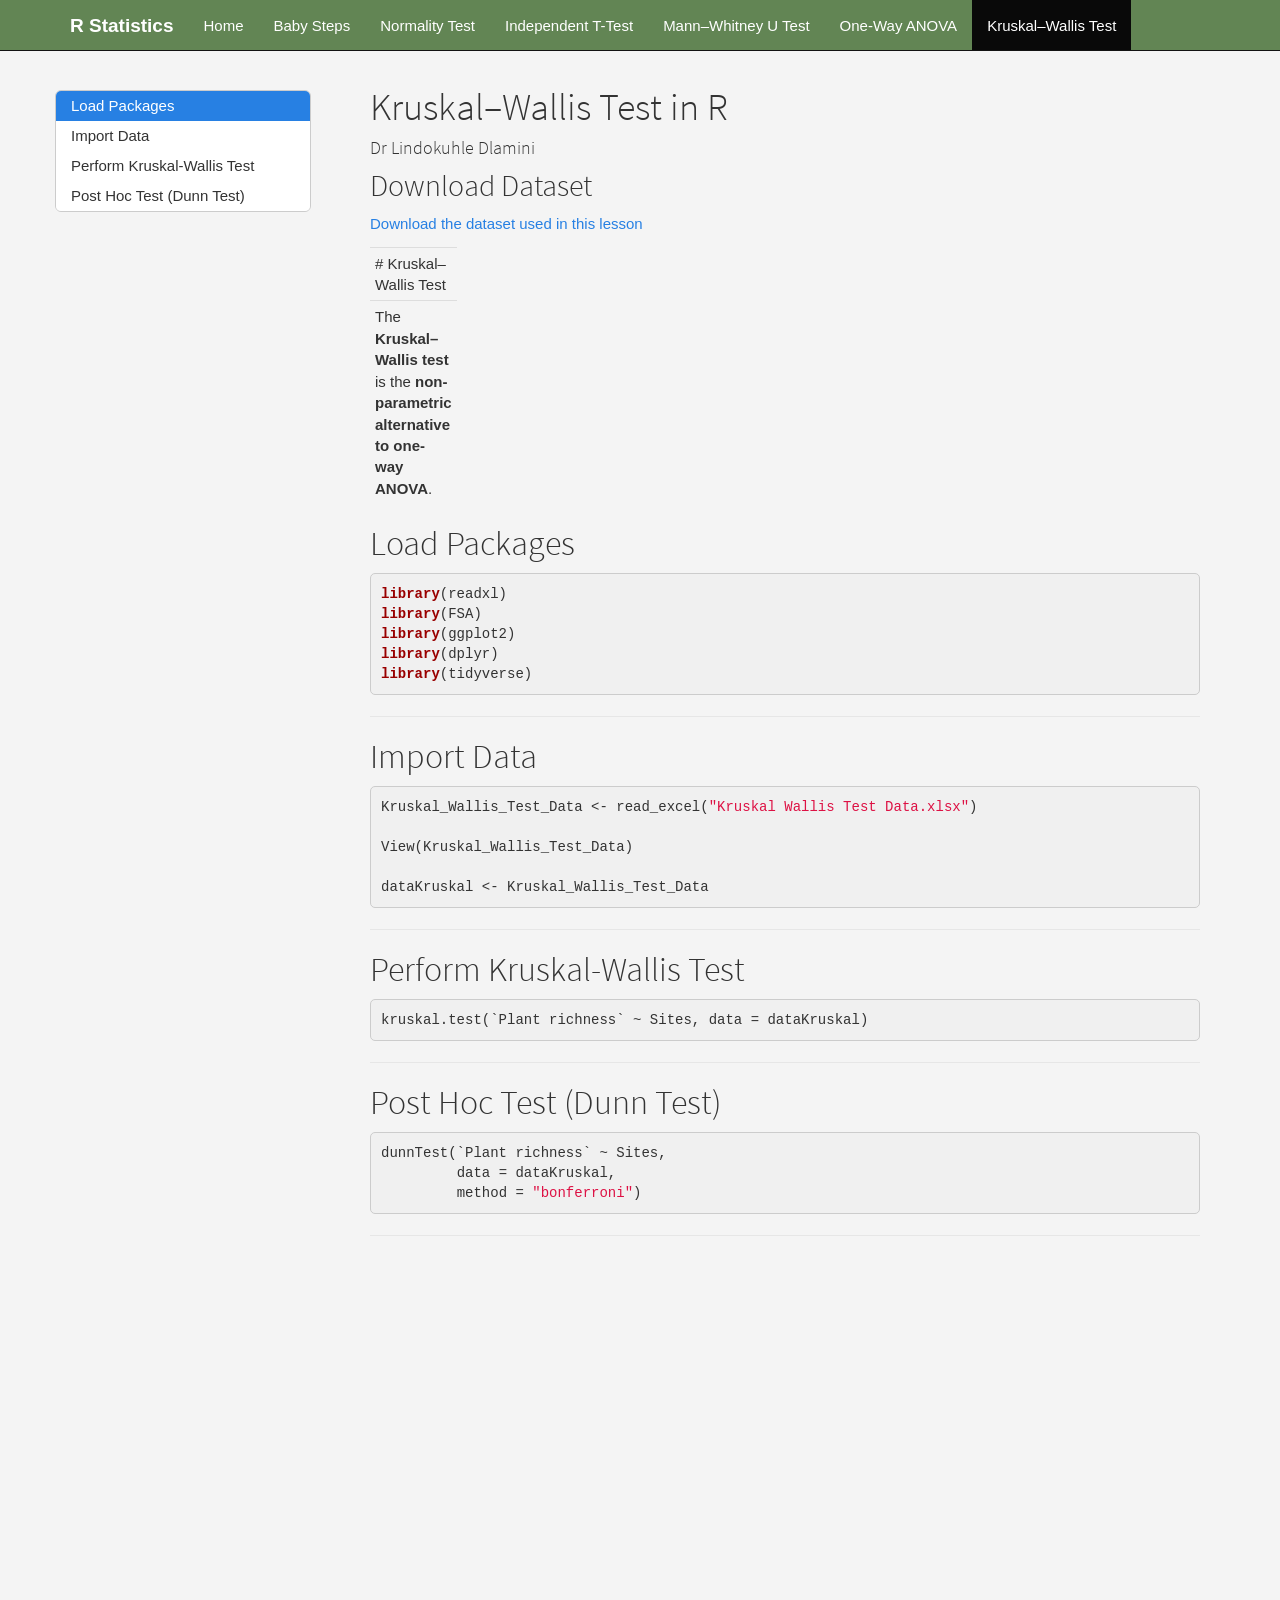
<file: kruskal-wallis.html>
<!DOCTYPE html>

<html>

<head>

<meta charset="utf-8" />
<meta name="generator" content="pandoc" />
<meta http-equiv="X-UA-Compatible" content="IE=EDGE" />


<meta name="author" content="Dr Lindokuhle Dlamini" />


<title>Kruskal–Wallis Test in R</title>

<script src="site_libs/header-attrs-2.29/header-attrs.js"></script>
<script src="site_libs/jquery-3.6.0/jquery-3.6.0.min.js"></script>
<meta name="viewport" content="width=device-width, initial-scale=1" />
<link href="site_libs/bootstrap-3.3.5/css/cosmo.min.css" rel="stylesheet" />
<script src="site_libs/bootstrap-3.3.5/js/bootstrap.min.js"></script>
<script src="site_libs/bootstrap-3.3.5/shim/html5shiv.min.js"></script>
<script src="site_libs/bootstrap-3.3.5/shim/respond.min.js"></script>
<style>h1 {font-size: 34px;}
       h1.title {font-size: 38px;}
       h2 {font-size: 30px;}
       h3 {font-size: 24px;}
       h4 {font-size: 18px;}
       h5 {font-size: 16px;}
       h6 {font-size: 12px;}
       code {color: inherit; background-color: rgba(0, 0, 0, 0.04);}
       pre:not([class]) { background-color: white }</style>
<script src="site_libs/jqueryui-1.13.2/jquery-ui.min.js"></script>
<link href="site_libs/tocify-1.9.1/jquery.tocify.css" rel="stylesheet" />
<script src="site_libs/tocify-1.9.1/jquery.tocify.js"></script>
<script src="site_libs/navigation-1.1/tabsets.js"></script>
<link href="site_libs/highlightjs-9.12.0/default.css" rel="stylesheet" />
<script src="site_libs/highlightjs-9.12.0/highlight.js"></script>

<style type="text/css">
  code{white-space: pre-wrap;}
  span.smallcaps{font-variant: small-caps;}
  span.underline{text-decoration: underline;}
  div.column{display: inline-block; vertical-align: top; width: 50%;}
  div.hanging-indent{margin-left: 1.5em; text-indent: -1.5em;}
  ul.task-list{list-style: none;}
    </style>

<style type="text/css">code{white-space: pre;}</style>
<script type="text/javascript">
if (window.hljs) {
  hljs.configure({languages: []});
  hljs.initHighlightingOnLoad();
  if (document.readyState && document.readyState === "complete") {
    window.setTimeout(function() { hljs.initHighlighting(); }, 0);
  }
}
</script>






<link rel="stylesheet" href="style.css" type="text/css" />



<style type = "text/css">
.main-container {
  max-width: 940px;
  margin-left: auto;
  margin-right: auto;
}
img {
  max-width:100%;
}
.tabbed-pane {
  padding-top: 12px;
}
.html-widget {
  margin-bottom: 20px;
}
button.code-folding-btn:focus {
  outline: none;
}
summary {
  display: list-item;
}
details > summary > p:only-child {
  display: inline;
}
pre code {
  padding: 0;
}
</style>


<style type="text/css">
.dropdown-submenu {
  position: relative;
}
.dropdown-submenu>.dropdown-menu {
  top: 0;
  left: 100%;
  margin-top: -6px;
  margin-left: -1px;
  border-radius: 0 6px 6px 6px;
}
.dropdown-submenu:hover>.dropdown-menu {
  display: block;
}
.dropdown-submenu>a:after {
  display: block;
  content: " ";
  float: right;
  width: 0;
  height: 0;
  border-color: transparent;
  border-style: solid;
  border-width: 5px 0 5px 5px;
  border-left-color: #cccccc;
  margin-top: 5px;
  margin-right: -10px;
}
.dropdown-submenu:hover>a:after {
  border-left-color: #adb5bd;
}
.dropdown-submenu.pull-left {
  float: none;
}
.dropdown-submenu.pull-left>.dropdown-menu {
  left: -100%;
  margin-left: 10px;
  border-radius: 6px 0 6px 6px;
}
</style>

<script type="text/javascript">
// manage active state of menu based on current page
$(document).ready(function () {
  // active menu anchor
  href = window.location.pathname
  href = href.substr(href.lastIndexOf('/') + 1)
  if (href === "")
    href = "index.html";
  var menuAnchor = $('a[href="' + href + '"]');

  // mark the anchor link active (and if it's in a dropdown, also mark that active)
  var dropdown = menuAnchor.closest('li.dropdown');
  if (window.bootstrap) { // Bootstrap 4+
    menuAnchor.addClass('active');
    dropdown.find('> .dropdown-toggle').addClass('active');
  } else { // Bootstrap 3
    menuAnchor.parent().addClass('active');
    dropdown.addClass('active');
  }

  // Navbar adjustments
  var navHeight = $(".navbar").first().height() + 15;
  var style = document.createElement('style');
  var pt = "padding-top: " + navHeight + "px; ";
  var mt = "margin-top: -" + navHeight + "px; ";
  var css = "";
  // offset scroll position for anchor links (for fixed navbar)
  for (var i = 1; i <= 6; i++) {
    css += ".section h" + i + "{ " + pt + mt + "}\n";
  }
  style.innerHTML = "body {" + pt + "padding-bottom: 40px; }\n" + css;
  document.head.appendChild(style);
});
</script>

<!-- tabsets -->

<style type="text/css">
.tabset-dropdown > .nav-tabs {
  display: inline-table;
  max-height: 500px;
  min-height: 44px;
  overflow-y: auto;
  border: 1px solid #ddd;
  border-radius: 4px;
}

.tabset-dropdown > .nav-tabs > li.active:before, .tabset-dropdown > .nav-tabs.nav-tabs-open:before {
  content: "\e259";
  font-family: 'Glyphicons Halflings';
  display: inline-block;
  padding: 10px;
  border-right: 1px solid #ddd;
}

.tabset-dropdown > .nav-tabs.nav-tabs-open > li.active:before {
  content: "\e258";
  font-family: 'Glyphicons Halflings';
  border: none;
}

.tabset-dropdown > .nav-tabs > li.active {
  display: block;
}

.tabset-dropdown > .nav-tabs > li > a,
.tabset-dropdown > .nav-tabs > li > a:focus,
.tabset-dropdown > .nav-tabs > li > a:hover {
  border: none;
  display: inline-block;
  border-radius: 4px;
  background-color: transparent;
}

.tabset-dropdown > .nav-tabs.nav-tabs-open > li {
  display: block;
  float: none;
}

.tabset-dropdown > .nav-tabs > li {
  display: none;
}
</style>

<!-- code folding -->



<style type="text/css">

#TOC {
  margin: 25px 0px 20px 0px;
}
@media (max-width: 768px) {
#TOC {
  position: relative;
  width: 100%;
}
}

@media print {
.toc-content {
  /* see https://github.com/w3c/csswg-drafts/issues/4434 */
  float: right;
}
}

.toc-content {
  padding-left: 30px;
  padding-right: 40px;
}

div.main-container {
  max-width: 1200px;
}

div.tocify {
  width: 20%;
  max-width: 260px;
  max-height: 85%;
}

@media (min-width: 768px) and (max-width: 991px) {
  div.tocify {
    width: 25%;
  }
}

@media (max-width: 767px) {
  div.tocify {
    width: 100%;
    max-width: none;
  }
}

.tocify ul, .tocify li {
  line-height: 20px;
}

.tocify-subheader .tocify-item {
  font-size: 0.90em;
}

.tocify .list-group-item {
  border-radius: 0px;
}

.tocify-subheader {
  display: inline;
}
.tocify-subheader .tocify-item {
  font-size: 0.95em;
}

</style>



</head>

<body>


<div class="container-fluid main-container">


<!-- setup 3col/9col grid for toc_float and main content  -->
<div class="row">
<div class="col-xs-12 col-sm-4 col-md-3">
<div id="TOC" class="tocify">
</div>
</div>

<div class="toc-content col-xs-12 col-sm-8 col-md-9">




<div class="navbar navbar-default  navbar-fixed-top" role="navigation">
  <div class="container">
    <div class="navbar-header">
      <button type="button" class="navbar-toggle collapsed" data-toggle="collapse" data-bs-toggle="collapse" data-target="#navbar" data-bs-target="#navbar">
        <span class="icon-bar"></span>
        <span class="icon-bar"></span>
        <span class="icon-bar"></span>
      </button>
      <a class="navbar-brand" href="index.html">R Statistics</a>
    </div>
    <div id="navbar" class="navbar-collapse collapse">
      <ul class="nav navbar-nav">
        <li>
  <a href="index.html">Home</a>
</li>
<li>
  <a href="baby-steps.html">Baby Steps</a>
</li>
<li>
  <a href="normality-test.html">Normality Test</a>
</li>
<li>
  <a href="independent-t-test.html">Independent T-Test</a>
</li>
<li>
  <a href="mann-whitney-u-test.html">Mann–Whitney U Test</a>
</li>
<li>
  <a href="one-way-anova.html">One-Way ANOVA</a>
</li>
<li>
  <a href="kruskal-wallis.html">Kruskal–Wallis Test</a>
</li>
      </ul>
      <ul class="nav navbar-nav navbar-right">
        
      </ul>
    </div><!--/.nav-collapse -->
  </div><!--/.container -->
</div><!--/.navbar -->

<div id="header">



<h1 class="title toc-ignore">Kruskal–Wallis Test in R</h1>
<h4 class="author">Dr Lindokuhle Dlamini</h4>

</div>


<div id="download-dataset" class="section level2">
<h2>Download Dataset</h2>
<p><a href="data/Kruskal_Wallis_Test_Data.xlsx">Download the dataset
used in this lesson</a></p>
<table style="width:6%;">
<colgroup>
<col width="5%" />
</colgroup>
<tbody>
<tr class="odd">
<td># Kruskal–Wallis Test</td>
</tr>
<tr class="even">
<td>The <strong>Kruskal–Wallis test</strong> is the
<strong>non-parametric alternative to one-way ANOVA</strong>.</td>
</tr>
</tbody>
</table>
</div>
<div id="load-packages" class="section level1">
<h1>Load Packages</h1>
<pre class="r"><code>library(readxl)
library(FSA)
library(ggplot2)
library(dplyr)
library(tidyverse)</code></pre>
<hr />
</div>
<div id="import-data" class="section level1">
<h1>Import Data</h1>
<pre class="r"><code>Kruskal_Wallis_Test_Data &lt;- read_excel(&quot;Kruskal Wallis Test Data.xlsx&quot;)

View(Kruskal_Wallis_Test_Data)

dataKruskal &lt;- Kruskal_Wallis_Test_Data</code></pre>
<hr />
</div>
<div id="perform-kruskal-wallis-test" class="section level1">
<h1>Perform Kruskal-Wallis Test</h1>
<pre class="r"><code>kruskal.test(`Plant richness` ~ Sites, data = dataKruskal)</code></pre>
<hr />
</div>
<div id="post-hoc-test-dunn-test" class="section level1">
<h1>Post Hoc Test (Dunn Test)</h1>
<pre class="r"><code>dunnTest(`Plant richness` ~ Sites,
         data = dataKruskal,
         method = &quot;bonferroni&quot;)</code></pre>
<hr />
</div>



</div>
</div>

</div>

<script>

// add bootstrap table styles to pandoc tables
function bootstrapStylePandocTables() {
  $('tr.odd').parent('tbody').parent('table').addClass('table table-condensed');
}
$(document).ready(function () {
  bootstrapStylePandocTables();
});


</script>

<!-- tabsets -->

<script>
$(document).ready(function () {
  window.buildTabsets("TOC");
});

$(document).ready(function () {
  $('.tabset-dropdown > .nav-tabs > li').click(function () {
    $(this).parent().toggleClass('nav-tabs-open');
  });
});
</script>

<!-- code folding -->

<script>
$(document).ready(function ()  {

    // temporarily add toc-ignore selector to headers for the consistency with Pandoc
    $('.unlisted.unnumbered').addClass('toc-ignore')

    // move toc-ignore selectors from section div to header
    $('div.section.toc-ignore')
        .removeClass('toc-ignore')
        .children('h1,h2,h3,h4,h5').addClass('toc-ignore');

    // establish options
    var options = {
      selectors: "h1,h2,h3",
      theme: "bootstrap3",
      context: '.toc-content',
      hashGenerator: function (text) {
        return text.replace(/[.\\/?&!#<>]/g, '').replace(/\s/g, '_');
      },
      ignoreSelector: ".toc-ignore",
      scrollTo: 0
    };
    options.showAndHide = false;
    options.smoothScroll = true;

    // tocify
    var toc = $("#TOC").tocify(options).data("toc-tocify");
});
</script>

<!-- dynamically load mathjax for compatibility with self-contained -->
<script>
  (function () {
    var script = document.createElement("script");
    script.type = "text/javascript";
    script.src  = "https://mathjax.rstudio.com/latest/MathJax.js?config=TeX-AMS-MML_HTMLorMML";
    document.getElementsByTagName("head")[0].appendChild(script);
  })();
</script>

</body>
</html>
</file>
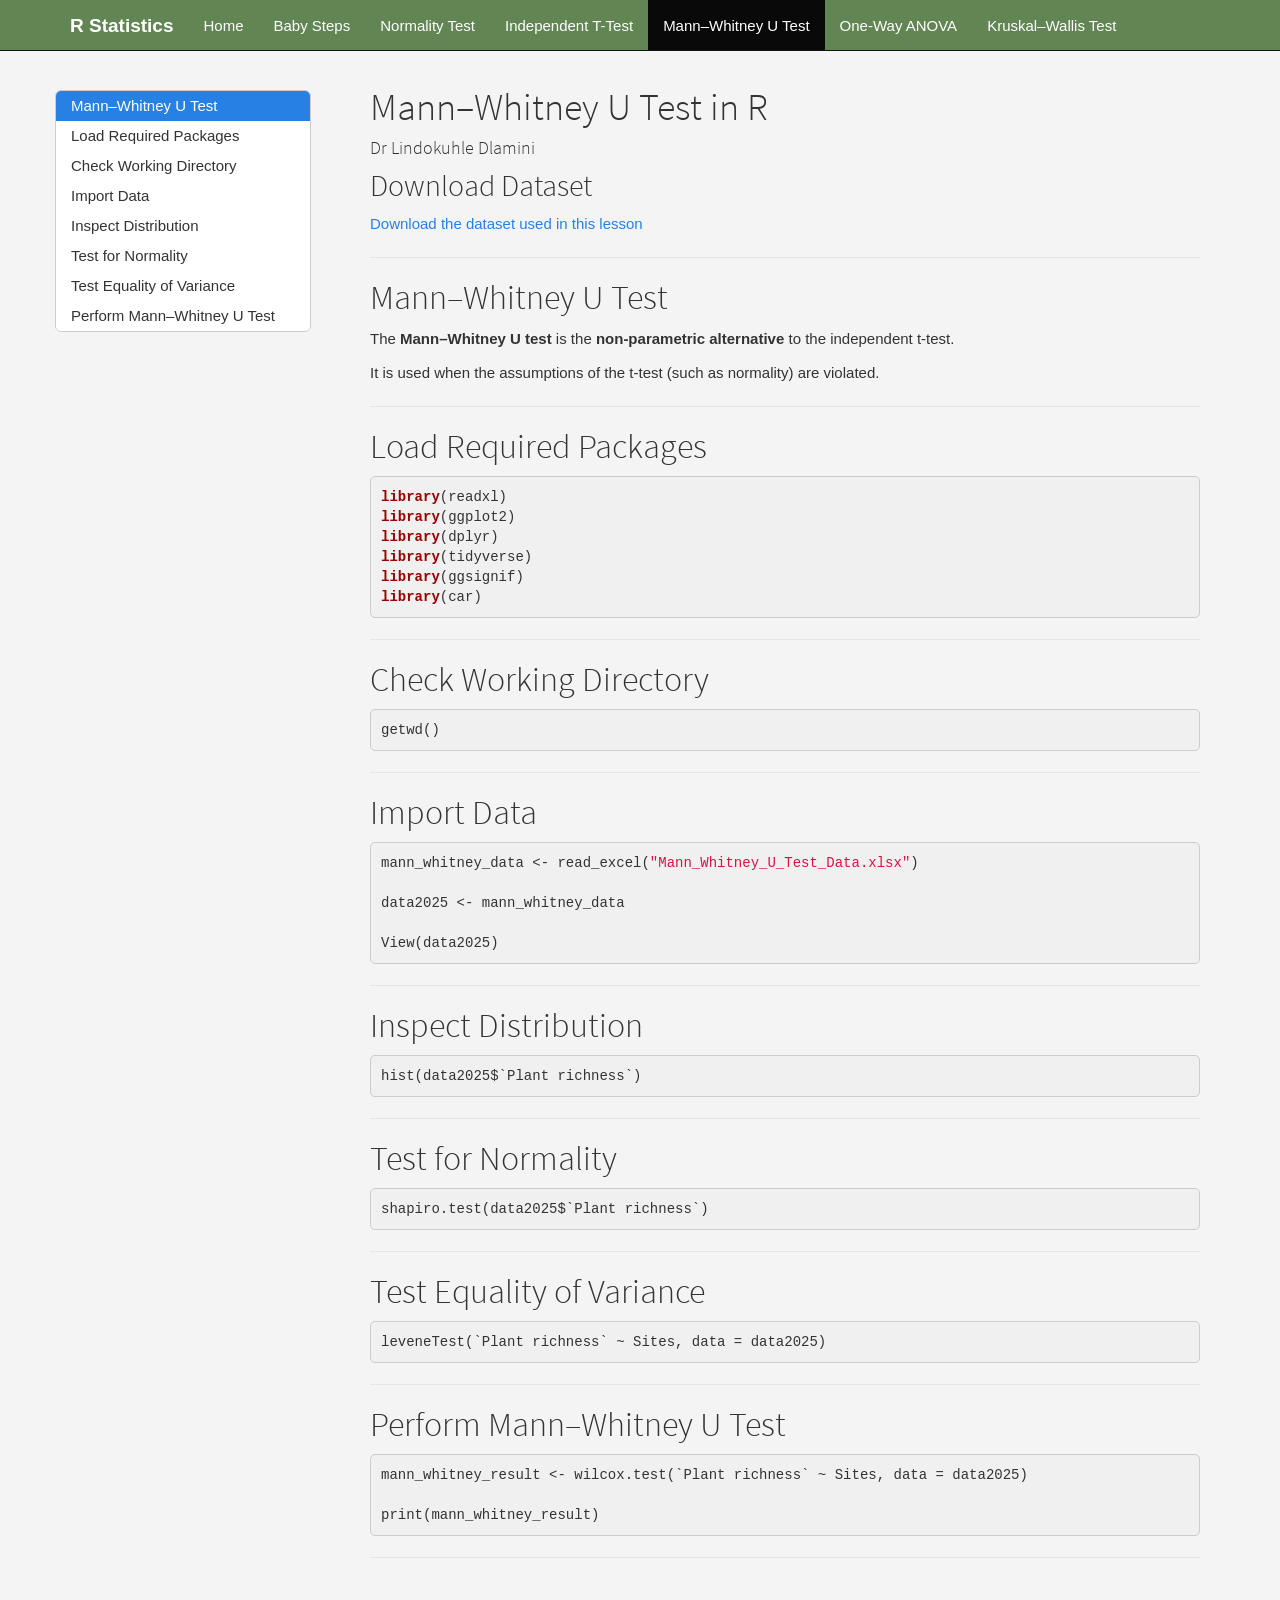
<file: mann-whitney-u-test.html>
<!DOCTYPE html>

<html>

<head>

<meta charset="utf-8" />
<meta name="generator" content="pandoc" />
<meta http-equiv="X-UA-Compatible" content="IE=EDGE" />


<meta name="author" content="Dr Lindokuhle Dlamini" />


<title>Mann–Whitney U Test in R</title>

<script src="site_libs/header-attrs-2.29/header-attrs.js"></script>
<script src="site_libs/jquery-3.6.0/jquery-3.6.0.min.js"></script>
<meta name="viewport" content="width=device-width, initial-scale=1" />
<link href="site_libs/bootstrap-3.3.5/css/cosmo.min.css" rel="stylesheet" />
<script src="site_libs/bootstrap-3.3.5/js/bootstrap.min.js"></script>
<script src="site_libs/bootstrap-3.3.5/shim/html5shiv.min.js"></script>
<script src="site_libs/bootstrap-3.3.5/shim/respond.min.js"></script>
<style>h1 {font-size: 34px;}
       h1.title {font-size: 38px;}
       h2 {font-size: 30px;}
       h3 {font-size: 24px;}
       h4 {font-size: 18px;}
       h5 {font-size: 16px;}
       h6 {font-size: 12px;}
       code {color: inherit; background-color: rgba(0, 0, 0, 0.04);}
       pre:not([class]) { background-color: white }</style>
<script src="site_libs/jqueryui-1.13.2/jquery-ui.min.js"></script>
<link href="site_libs/tocify-1.9.1/jquery.tocify.css" rel="stylesheet" />
<script src="site_libs/tocify-1.9.1/jquery.tocify.js"></script>
<script src="site_libs/navigation-1.1/tabsets.js"></script>
<link href="site_libs/highlightjs-9.12.0/default.css" rel="stylesheet" />
<script src="site_libs/highlightjs-9.12.0/highlight.js"></script>

<style type="text/css">
  code{white-space: pre-wrap;}
  span.smallcaps{font-variant: small-caps;}
  span.underline{text-decoration: underline;}
  div.column{display: inline-block; vertical-align: top; width: 50%;}
  div.hanging-indent{margin-left: 1.5em; text-indent: -1.5em;}
  ul.task-list{list-style: none;}
    </style>

<style type="text/css">code{white-space: pre;}</style>
<script type="text/javascript">
if (window.hljs) {
  hljs.configure({languages: []});
  hljs.initHighlightingOnLoad();
  if (document.readyState && document.readyState === "complete") {
    window.setTimeout(function() { hljs.initHighlighting(); }, 0);
  }
}
</script>






<link rel="stylesheet" href="style.css" type="text/css" />



<style type = "text/css">
.main-container {
  max-width: 940px;
  margin-left: auto;
  margin-right: auto;
}
img {
  max-width:100%;
}
.tabbed-pane {
  padding-top: 12px;
}
.html-widget {
  margin-bottom: 20px;
}
button.code-folding-btn:focus {
  outline: none;
}
summary {
  display: list-item;
}
details > summary > p:only-child {
  display: inline;
}
pre code {
  padding: 0;
}
</style>


<style type="text/css">
.dropdown-submenu {
  position: relative;
}
.dropdown-submenu>.dropdown-menu {
  top: 0;
  left: 100%;
  margin-top: -6px;
  margin-left: -1px;
  border-radius: 0 6px 6px 6px;
}
.dropdown-submenu:hover>.dropdown-menu {
  display: block;
}
.dropdown-submenu>a:after {
  display: block;
  content: " ";
  float: right;
  width: 0;
  height: 0;
  border-color: transparent;
  border-style: solid;
  border-width: 5px 0 5px 5px;
  border-left-color: #cccccc;
  margin-top: 5px;
  margin-right: -10px;
}
.dropdown-submenu:hover>a:after {
  border-left-color: #adb5bd;
}
.dropdown-submenu.pull-left {
  float: none;
}
.dropdown-submenu.pull-left>.dropdown-menu {
  left: -100%;
  margin-left: 10px;
  border-radius: 6px 0 6px 6px;
}
</style>

<script type="text/javascript">
// manage active state of menu based on current page
$(document).ready(function () {
  // active menu anchor
  href = window.location.pathname
  href = href.substr(href.lastIndexOf('/') + 1)
  if (href === "")
    href = "index.html";
  var menuAnchor = $('a[href="' + href + '"]');

  // mark the anchor link active (and if it's in a dropdown, also mark that active)
  var dropdown = menuAnchor.closest('li.dropdown');
  if (window.bootstrap) { // Bootstrap 4+
    menuAnchor.addClass('active');
    dropdown.find('> .dropdown-toggle').addClass('active');
  } else { // Bootstrap 3
    menuAnchor.parent().addClass('active');
    dropdown.addClass('active');
  }

  // Navbar adjustments
  var navHeight = $(".navbar").first().height() + 15;
  var style = document.createElement('style');
  var pt = "padding-top: " + navHeight + "px; ";
  var mt = "margin-top: -" + navHeight + "px; ";
  var css = "";
  // offset scroll position for anchor links (for fixed navbar)
  for (var i = 1; i <= 6; i++) {
    css += ".section h" + i + "{ " + pt + mt + "}\n";
  }
  style.innerHTML = "body {" + pt + "padding-bottom: 40px; }\n" + css;
  document.head.appendChild(style);
});
</script>

<!-- tabsets -->

<style type="text/css">
.tabset-dropdown > .nav-tabs {
  display: inline-table;
  max-height: 500px;
  min-height: 44px;
  overflow-y: auto;
  border: 1px solid #ddd;
  border-radius: 4px;
}

.tabset-dropdown > .nav-tabs > li.active:before, .tabset-dropdown > .nav-tabs.nav-tabs-open:before {
  content: "\e259";
  font-family: 'Glyphicons Halflings';
  display: inline-block;
  padding: 10px;
  border-right: 1px solid #ddd;
}

.tabset-dropdown > .nav-tabs.nav-tabs-open > li.active:before {
  content: "\e258";
  font-family: 'Glyphicons Halflings';
  border: none;
}

.tabset-dropdown > .nav-tabs > li.active {
  display: block;
}

.tabset-dropdown > .nav-tabs > li > a,
.tabset-dropdown > .nav-tabs > li > a:focus,
.tabset-dropdown > .nav-tabs > li > a:hover {
  border: none;
  display: inline-block;
  border-radius: 4px;
  background-color: transparent;
}

.tabset-dropdown > .nav-tabs.nav-tabs-open > li {
  display: block;
  float: none;
}

.tabset-dropdown > .nav-tabs > li {
  display: none;
}
</style>

<!-- code folding -->



<style type="text/css">

#TOC {
  margin: 25px 0px 20px 0px;
}
@media (max-width: 768px) {
#TOC {
  position: relative;
  width: 100%;
}
}

@media print {
.toc-content {
  /* see https://github.com/w3c/csswg-drafts/issues/4434 */
  float: right;
}
}

.toc-content {
  padding-left: 30px;
  padding-right: 40px;
}

div.main-container {
  max-width: 1200px;
}

div.tocify {
  width: 20%;
  max-width: 260px;
  max-height: 85%;
}

@media (min-width: 768px) and (max-width: 991px) {
  div.tocify {
    width: 25%;
  }
}

@media (max-width: 767px) {
  div.tocify {
    width: 100%;
    max-width: none;
  }
}

.tocify ul, .tocify li {
  line-height: 20px;
}

.tocify-subheader .tocify-item {
  font-size: 0.90em;
}

.tocify .list-group-item {
  border-radius: 0px;
}

.tocify-subheader {
  display: inline;
}
.tocify-subheader .tocify-item {
  font-size: 0.95em;
}

</style>



</head>

<body>


<div class="container-fluid main-container">


<!-- setup 3col/9col grid for toc_float and main content  -->
<div class="row">
<div class="col-xs-12 col-sm-4 col-md-3">
<div id="TOC" class="tocify">
</div>
</div>

<div class="toc-content col-xs-12 col-sm-8 col-md-9">




<div class="navbar navbar-default  navbar-fixed-top" role="navigation">
  <div class="container">
    <div class="navbar-header">
      <button type="button" class="navbar-toggle collapsed" data-toggle="collapse" data-bs-toggle="collapse" data-target="#navbar" data-bs-target="#navbar">
        <span class="icon-bar"></span>
        <span class="icon-bar"></span>
        <span class="icon-bar"></span>
      </button>
      <a class="navbar-brand" href="index.html">R Statistics</a>
    </div>
    <div id="navbar" class="navbar-collapse collapse">
      <ul class="nav navbar-nav">
        <li>
  <a href="index.html">Home</a>
</li>
<li>
  <a href="baby-steps.html">Baby Steps</a>
</li>
<li>
  <a href="normality-test.html">Normality Test</a>
</li>
<li>
  <a href="independent-t-test.html">Independent T-Test</a>
</li>
<li>
  <a href="mann-whitney-u-test.html">Mann–Whitney U Test</a>
</li>
<li>
  <a href="one-way-anova.html">One-Way ANOVA</a>
</li>
<li>
  <a href="kruskal-wallis.html">Kruskal–Wallis Test</a>
</li>
      </ul>
      <ul class="nav navbar-nav navbar-right">
        
      </ul>
    </div><!--/.nav-collapse -->
  </div><!--/.container -->
</div><!--/.navbar -->

<div id="header">



<h1 class="title toc-ignore">Mann–Whitney U Test in R</h1>
<h4 class="author">Dr Lindokuhle Dlamini</h4>

</div>


<div id="download-dataset" class="section level2">
<h2>Download Dataset</h2>
<p><a href="data/Mann_Whitney_U_Test_Data.xlsx">Download the dataset
used in this lesson</a></p>
<hr />
</div>
<div id="mannwhitney-u-test" class="section level1">
<h1>Mann–Whitney U Test</h1>
<p>The <strong>Mann–Whitney U test</strong> is the
<strong>non-parametric alternative</strong> to the independent
t-test.</p>
<p>It is used when the assumptions of the t-test (such as normality) are
violated.</p>
<hr />
</div>
<div id="load-required-packages" class="section level1">
<h1>Load Required Packages</h1>
<pre class="r"><code>library(readxl)
library(ggplot2)
library(dplyr)
library(tidyverse)
library(ggsignif)
library(car)</code></pre>
<hr />
</div>
<div id="check-working-directory" class="section level1">
<h1>Check Working Directory</h1>
<pre class="r"><code>getwd()</code></pre>
<hr />
</div>
<div id="import-data" class="section level1">
<h1>Import Data</h1>
<pre class="r"><code>mann_whitney_data &lt;- read_excel(&quot;Mann_Whitney_U_Test_Data.xlsx&quot;)

data2025 &lt;- mann_whitney_data

View(data2025)</code></pre>
<hr />
</div>
<div id="inspect-distribution" class="section level1">
<h1>Inspect Distribution</h1>
<pre class="r"><code>hist(data2025$`Plant richness`)</code></pre>
<hr />
</div>
<div id="test-for-normality" class="section level1">
<h1>Test for Normality</h1>
<pre class="r"><code>shapiro.test(data2025$`Plant richness`)</code></pre>
<hr />
</div>
<div id="test-equality-of-variance" class="section level1">
<h1>Test Equality of Variance</h1>
<pre class="r"><code>leveneTest(`Plant richness` ~ Sites, data = data2025)</code></pre>
<hr />
</div>
<div id="perform-mannwhitney-u-test" class="section level1">
<h1>Perform Mann–Whitney U Test</h1>
<pre class="r"><code>mann_whitney_result &lt;- wilcox.test(`Plant richness` ~ Sites, data = data2025)

print(mann_whitney_result)</code></pre>
<hr />
</div>



</div>
</div>

</div>

<script>

// add bootstrap table styles to pandoc tables
function bootstrapStylePandocTables() {
  $('tr.odd').parent('tbody').parent('table').addClass('table table-condensed');
}
$(document).ready(function () {
  bootstrapStylePandocTables();
});


</script>

<!-- tabsets -->

<script>
$(document).ready(function () {
  window.buildTabsets("TOC");
});

$(document).ready(function () {
  $('.tabset-dropdown > .nav-tabs > li').click(function () {
    $(this).parent().toggleClass('nav-tabs-open');
  });
});
</script>

<!-- code folding -->

<script>
$(document).ready(function ()  {

    // temporarily add toc-ignore selector to headers for the consistency with Pandoc
    $('.unlisted.unnumbered').addClass('toc-ignore')

    // move toc-ignore selectors from section div to header
    $('div.section.toc-ignore')
        .removeClass('toc-ignore')
        .children('h1,h2,h3,h4,h5').addClass('toc-ignore');

    // establish options
    var options = {
      selectors: "h1,h2,h3",
      theme: "bootstrap3",
      context: '.toc-content',
      hashGenerator: function (text) {
        return text.replace(/[.\\/?&!#<>]/g, '').replace(/\s/g, '_');
      },
      ignoreSelector: ".toc-ignore",
      scrollTo: 0
    };
    options.showAndHide = false;
    options.smoothScroll = true;

    // tocify
    var toc = $("#TOC").tocify(options).data("toc-tocify");
});
</script>

<!-- dynamically load mathjax for compatibility with self-contained -->
<script>
  (function () {
    var script = document.createElement("script");
    script.type = "text/javascript";
    script.src  = "https://mathjax.rstudio.com/latest/MathJax.js?config=TeX-AMS-MML_HTMLorMML";
    document.getElementsByTagName("head")[0].appendChild(script);
  })();
</script>

</body>
</html>
</file>
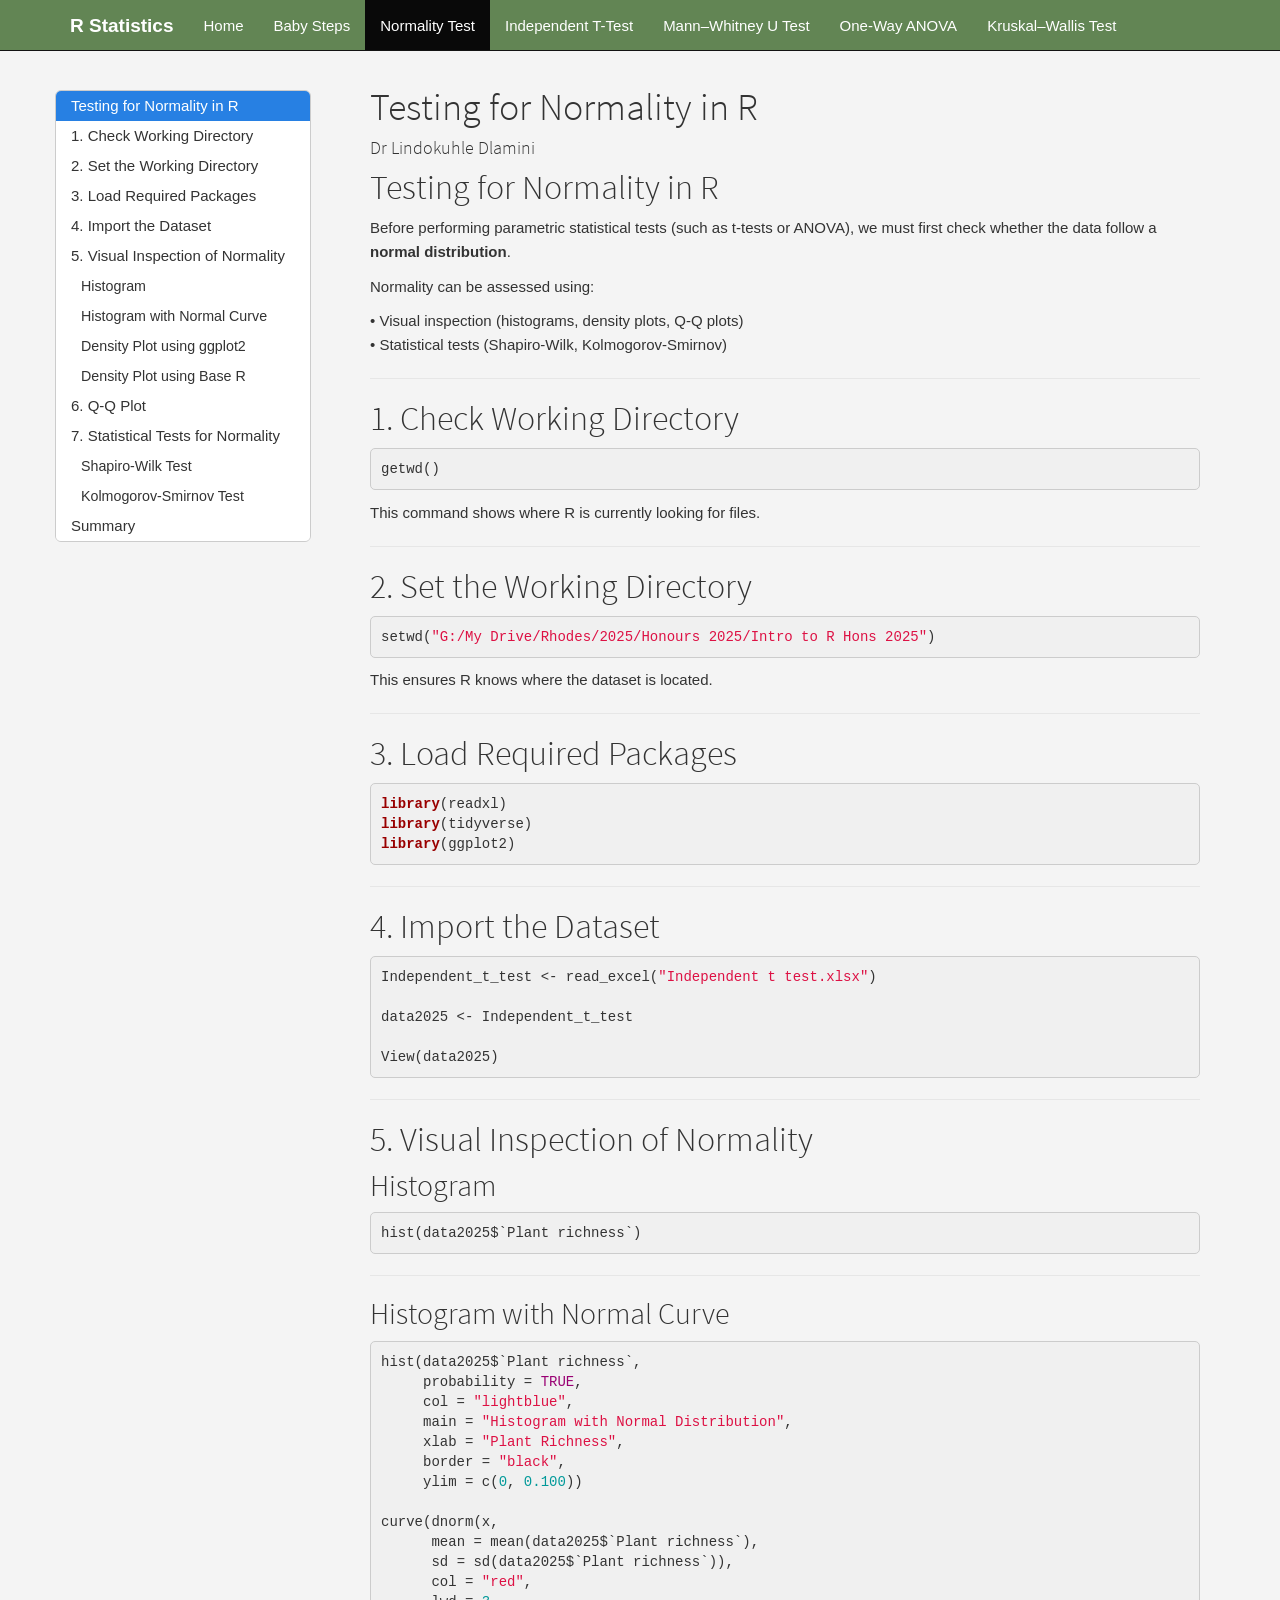
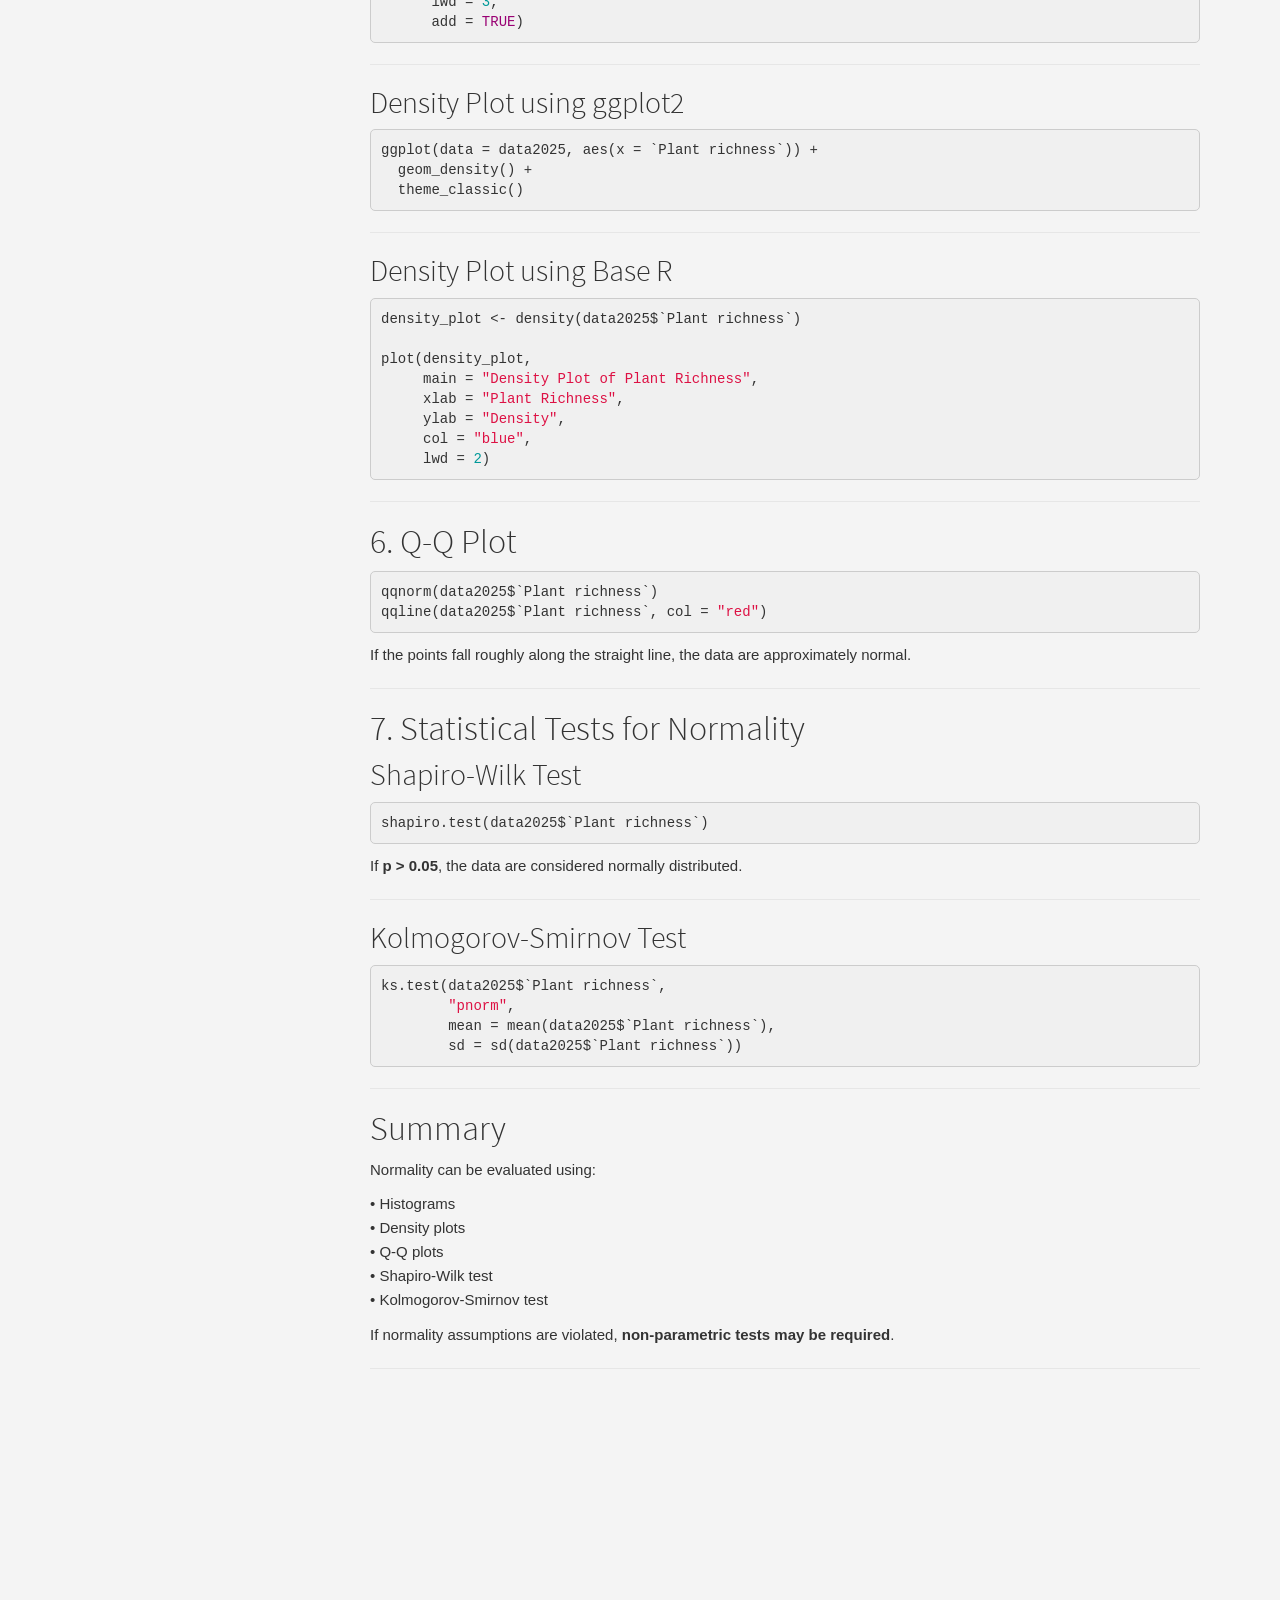
<file: normality-test.html>
<!DOCTYPE html>

<html>

<head>

<meta charset="utf-8" />
<meta name="generator" content="pandoc" />
<meta http-equiv="X-UA-Compatible" content="IE=EDGE" />


<meta name="author" content="Dr Lindokuhle Dlamini" />


<title>Testing for Normality in R</title>

<script src="site_libs/header-attrs-2.29/header-attrs.js"></script>
<script src="site_libs/jquery-3.6.0/jquery-3.6.0.min.js"></script>
<meta name="viewport" content="width=device-width, initial-scale=1" />
<link href="site_libs/bootstrap-3.3.5/css/cosmo.min.css" rel="stylesheet" />
<script src="site_libs/bootstrap-3.3.5/js/bootstrap.min.js"></script>
<script src="site_libs/bootstrap-3.3.5/shim/html5shiv.min.js"></script>
<script src="site_libs/bootstrap-3.3.5/shim/respond.min.js"></script>
<style>h1 {font-size: 34px;}
       h1.title {font-size: 38px;}
       h2 {font-size: 30px;}
       h3 {font-size: 24px;}
       h4 {font-size: 18px;}
       h5 {font-size: 16px;}
       h6 {font-size: 12px;}
       code {color: inherit; background-color: rgba(0, 0, 0, 0.04);}
       pre:not([class]) { background-color: white }</style>
<script src="site_libs/jqueryui-1.13.2/jquery-ui.min.js"></script>
<link href="site_libs/tocify-1.9.1/jquery.tocify.css" rel="stylesheet" />
<script src="site_libs/tocify-1.9.1/jquery.tocify.js"></script>
<script src="site_libs/navigation-1.1/tabsets.js"></script>
<link href="site_libs/highlightjs-9.12.0/default.css" rel="stylesheet" />
<script src="site_libs/highlightjs-9.12.0/highlight.js"></script>

<style type="text/css">
  code{white-space: pre-wrap;}
  span.smallcaps{font-variant: small-caps;}
  span.underline{text-decoration: underline;}
  div.column{display: inline-block; vertical-align: top; width: 50%;}
  div.hanging-indent{margin-left: 1.5em; text-indent: -1.5em;}
  ul.task-list{list-style: none;}
    </style>

<style type="text/css">code{white-space: pre;}</style>
<script type="text/javascript">
if (window.hljs) {
  hljs.configure({languages: []});
  hljs.initHighlightingOnLoad();
  if (document.readyState && document.readyState === "complete") {
    window.setTimeout(function() { hljs.initHighlighting(); }, 0);
  }
}
</script>






<link rel="stylesheet" href="style.css" type="text/css" />



<style type = "text/css">
.main-container {
  max-width: 940px;
  margin-left: auto;
  margin-right: auto;
}
img {
  max-width:100%;
}
.tabbed-pane {
  padding-top: 12px;
}
.html-widget {
  margin-bottom: 20px;
}
button.code-folding-btn:focus {
  outline: none;
}
summary {
  display: list-item;
}
details > summary > p:only-child {
  display: inline;
}
pre code {
  padding: 0;
}
</style>


<style type="text/css">
.dropdown-submenu {
  position: relative;
}
.dropdown-submenu>.dropdown-menu {
  top: 0;
  left: 100%;
  margin-top: -6px;
  margin-left: -1px;
  border-radius: 0 6px 6px 6px;
}
.dropdown-submenu:hover>.dropdown-menu {
  display: block;
}
.dropdown-submenu>a:after {
  display: block;
  content: " ";
  float: right;
  width: 0;
  height: 0;
  border-color: transparent;
  border-style: solid;
  border-width: 5px 0 5px 5px;
  border-left-color: #cccccc;
  margin-top: 5px;
  margin-right: -10px;
}
.dropdown-submenu:hover>a:after {
  border-left-color: #adb5bd;
}
.dropdown-submenu.pull-left {
  float: none;
}
.dropdown-submenu.pull-left>.dropdown-menu {
  left: -100%;
  margin-left: 10px;
  border-radius: 6px 0 6px 6px;
}
</style>

<script type="text/javascript">
// manage active state of menu based on current page
$(document).ready(function () {
  // active menu anchor
  href = window.location.pathname
  href = href.substr(href.lastIndexOf('/') + 1)
  if (href === "")
    href = "index.html";
  var menuAnchor = $('a[href="' + href + '"]');

  // mark the anchor link active (and if it's in a dropdown, also mark that active)
  var dropdown = menuAnchor.closest('li.dropdown');
  if (window.bootstrap) { // Bootstrap 4+
    menuAnchor.addClass('active');
    dropdown.find('> .dropdown-toggle').addClass('active');
  } else { // Bootstrap 3
    menuAnchor.parent().addClass('active');
    dropdown.addClass('active');
  }

  // Navbar adjustments
  var navHeight = $(".navbar").first().height() + 15;
  var style = document.createElement('style');
  var pt = "padding-top: " + navHeight + "px; ";
  var mt = "margin-top: -" + navHeight + "px; ";
  var css = "";
  // offset scroll position for anchor links (for fixed navbar)
  for (var i = 1; i <= 6; i++) {
    css += ".section h" + i + "{ " + pt + mt + "}\n";
  }
  style.innerHTML = "body {" + pt + "padding-bottom: 40px; }\n" + css;
  document.head.appendChild(style);
});
</script>

<!-- tabsets -->

<style type="text/css">
.tabset-dropdown > .nav-tabs {
  display: inline-table;
  max-height: 500px;
  min-height: 44px;
  overflow-y: auto;
  border: 1px solid #ddd;
  border-radius: 4px;
}

.tabset-dropdown > .nav-tabs > li.active:before, .tabset-dropdown > .nav-tabs.nav-tabs-open:before {
  content: "\e259";
  font-family: 'Glyphicons Halflings';
  display: inline-block;
  padding: 10px;
  border-right: 1px solid #ddd;
}

.tabset-dropdown > .nav-tabs.nav-tabs-open > li.active:before {
  content: "\e258";
  font-family: 'Glyphicons Halflings';
  border: none;
}

.tabset-dropdown > .nav-tabs > li.active {
  display: block;
}

.tabset-dropdown > .nav-tabs > li > a,
.tabset-dropdown > .nav-tabs > li > a:focus,
.tabset-dropdown > .nav-tabs > li > a:hover {
  border: none;
  display: inline-block;
  border-radius: 4px;
  background-color: transparent;
}

.tabset-dropdown > .nav-tabs.nav-tabs-open > li {
  display: block;
  float: none;
}

.tabset-dropdown > .nav-tabs > li {
  display: none;
}
</style>

<!-- code folding -->



<style type="text/css">

#TOC {
  margin: 25px 0px 20px 0px;
}
@media (max-width: 768px) {
#TOC {
  position: relative;
  width: 100%;
}
}

@media print {
.toc-content {
  /* see https://github.com/w3c/csswg-drafts/issues/4434 */
  float: right;
}
}

.toc-content {
  padding-left: 30px;
  padding-right: 40px;
}

div.main-container {
  max-width: 1200px;
}

div.tocify {
  width: 20%;
  max-width: 260px;
  max-height: 85%;
}

@media (min-width: 768px) and (max-width: 991px) {
  div.tocify {
    width: 25%;
  }
}

@media (max-width: 767px) {
  div.tocify {
    width: 100%;
    max-width: none;
  }
}

.tocify ul, .tocify li {
  line-height: 20px;
}

.tocify-subheader .tocify-item {
  font-size: 0.90em;
}

.tocify .list-group-item {
  border-radius: 0px;
}

.tocify-subheader {
  display: inline;
}
.tocify-subheader .tocify-item {
  font-size: 0.95em;
}

</style>



</head>

<body>


<div class="container-fluid main-container">


<!-- setup 3col/9col grid for toc_float and main content  -->
<div class="row">
<div class="col-xs-12 col-sm-4 col-md-3">
<div id="TOC" class="tocify">
</div>
</div>

<div class="toc-content col-xs-12 col-sm-8 col-md-9">




<div class="navbar navbar-default  navbar-fixed-top" role="navigation">
  <div class="container">
    <div class="navbar-header">
      <button type="button" class="navbar-toggle collapsed" data-toggle="collapse" data-bs-toggle="collapse" data-target="#navbar" data-bs-target="#navbar">
        <span class="icon-bar"></span>
        <span class="icon-bar"></span>
        <span class="icon-bar"></span>
      </button>
      <a class="navbar-brand" href="index.html">R Statistics</a>
    </div>
    <div id="navbar" class="navbar-collapse collapse">
      <ul class="nav navbar-nav">
        <li>
  <a href="index.html">Home</a>
</li>
<li>
  <a href="baby-steps.html">Baby Steps</a>
</li>
<li>
  <a href="normality-test.html">Normality Test</a>
</li>
<li>
  <a href="independent-t-test.html">Independent T-Test</a>
</li>
<li>
  <a href="mann-whitney-u-test.html">Mann–Whitney U Test</a>
</li>
<li>
  <a href="one-way-anova.html">One-Way ANOVA</a>
</li>
<li>
  <a href="kruskal-wallis.html">Kruskal–Wallis Test</a>
</li>
      </ul>
      <ul class="nav navbar-nav navbar-right">
        
      </ul>
    </div><!--/.nav-collapse -->
  </div><!--/.container -->
</div><!--/.navbar -->

<div id="header">



<h1 class="title toc-ignore">Testing for Normality in R</h1>
<h4 class="author">Dr Lindokuhle Dlamini</h4>

</div>


<div id="testing-for-normality-in-r" class="section level1">
<h1>Testing for Normality in R</h1>
<p>Before performing parametric statistical tests (such as t-tests or
ANOVA), we must first check whether the data follow a <strong>normal
distribution</strong>.</p>
<p>Normality can be assessed using:</p>
<p>• Visual inspection (histograms, density plots, Q-Q plots)<br />
• Statistical tests (Shapiro-Wilk, Kolmogorov-Smirnov)</p>
<hr />
</div>
<div id="check-working-directory" class="section level1">
<h1>1. Check Working Directory</h1>
<pre class="r"><code>getwd()</code></pre>
<p>This command shows where R is currently looking for files.</p>
<hr />
</div>
<div id="set-the-working-directory" class="section level1">
<h1>2. Set the Working Directory</h1>
<pre class="r"><code>setwd(&quot;G:/My Drive/Rhodes/2025/Honours 2025/Intro to R Hons 2025&quot;)</code></pre>
<p>This ensures R knows where the dataset is located.</p>
<hr />
</div>
<div id="load-required-packages" class="section level1">
<h1>3. Load Required Packages</h1>
<pre class="r"><code>library(readxl)
library(tidyverse)
library(ggplot2)</code></pre>
<hr />
</div>
<div id="import-the-dataset" class="section level1">
<h1>4. Import the Dataset</h1>
<pre class="r"><code>Independent_t_test &lt;- read_excel(&quot;Independent t test.xlsx&quot;)

data2025 &lt;- Independent_t_test

View(data2025)</code></pre>
<hr />
</div>
<div id="visual-inspection-of-normality" class="section level1">
<h1>5. Visual Inspection of Normality</h1>
<div id="histogram" class="section level2">
<h2>Histogram</h2>
<pre class="r"><code>hist(data2025$`Plant richness`)</code></pre>
<hr />
</div>
<div id="histogram-with-normal-curve" class="section level2">
<h2>Histogram with Normal Curve</h2>
<pre class="r"><code>hist(data2025$`Plant richness`,
     probability = TRUE,
     col = &quot;lightblue&quot;,
     main = &quot;Histogram with Normal Distribution&quot;,
     xlab = &quot;Plant Richness&quot;,
     border = &quot;black&quot;,
     ylim = c(0, 0.100))

curve(dnorm(x,
      mean = mean(data2025$`Plant richness`),
      sd = sd(data2025$`Plant richness`)),
      col = &quot;red&quot;,
      lwd = 3,
      add = TRUE)</code></pre>
<hr />
</div>
<div id="density-plot-using-ggplot2" class="section level2">
<h2>Density Plot using ggplot2</h2>
<pre class="r"><code>ggplot(data = data2025, aes(x = `Plant richness`)) +
  geom_density() +
  theme_classic()</code></pre>
<hr />
</div>
<div id="density-plot-using-base-r" class="section level2">
<h2>Density Plot using Base R</h2>
<pre class="r"><code>density_plot &lt;- density(data2025$`Plant richness`)

plot(density_plot,
     main = &quot;Density Plot of Plant Richness&quot;,
     xlab = &quot;Plant Richness&quot;,
     ylab = &quot;Density&quot;,
     col = &quot;blue&quot;,
     lwd = 2)</code></pre>
<hr />
</div>
</div>
<div id="q-q-plot" class="section level1">
<h1>6. Q-Q Plot</h1>
<pre class="r"><code>qqnorm(data2025$`Plant richness`)
qqline(data2025$`Plant richness`, col = &quot;red&quot;)</code></pre>
<p>If the points fall roughly along the straight line, the data are
approximately normal.</p>
<hr />
</div>
<div id="statistical-tests-for-normality" class="section level1">
<h1>7. Statistical Tests for Normality</h1>
<div id="shapiro-wilk-test" class="section level2">
<h2>Shapiro-Wilk Test</h2>
<pre class="r"><code>shapiro.test(data2025$`Plant richness`)</code></pre>
<p>If <strong>p &gt; 0.05</strong>, the data are considered normally
distributed.</p>
<hr />
</div>
<div id="kolmogorov-smirnov-test" class="section level2">
<h2>Kolmogorov-Smirnov Test</h2>
<pre class="r"><code>ks.test(data2025$`Plant richness`,
        &quot;pnorm&quot;,
        mean = mean(data2025$`Plant richness`),
        sd = sd(data2025$`Plant richness`))</code></pre>
<hr />
</div>
</div>
<div id="summary" class="section level1">
<h1>Summary</h1>
<p>Normality can be evaluated using:</p>
<p>• Histograms<br />
• Density plots<br />
• Q-Q plots<br />
• Shapiro-Wilk test<br />
• Kolmogorov-Smirnov test</p>
<p>If normality assumptions are violated, <strong>non-parametric tests
may be required</strong>.</p>
<hr />
</div>



</div>
</div>

</div>

<script>

// add bootstrap table styles to pandoc tables
function bootstrapStylePandocTables() {
  $('tr.odd').parent('tbody').parent('table').addClass('table table-condensed');
}
$(document).ready(function () {
  bootstrapStylePandocTables();
});


</script>

<!-- tabsets -->

<script>
$(document).ready(function () {
  window.buildTabsets("TOC");
});

$(document).ready(function () {
  $('.tabset-dropdown > .nav-tabs > li').click(function () {
    $(this).parent().toggleClass('nav-tabs-open');
  });
});
</script>

<!-- code folding -->

<script>
$(document).ready(function ()  {

    // temporarily add toc-ignore selector to headers for the consistency with Pandoc
    $('.unlisted.unnumbered').addClass('toc-ignore')

    // move toc-ignore selectors from section div to header
    $('div.section.toc-ignore')
        .removeClass('toc-ignore')
        .children('h1,h2,h3,h4,h5').addClass('toc-ignore');

    // establish options
    var options = {
      selectors: "h1,h2,h3",
      theme: "bootstrap3",
      context: '.toc-content',
      hashGenerator: function (text) {
        return text.replace(/[.\\/?&!#<>]/g, '').replace(/\s/g, '_');
      },
      ignoreSelector: ".toc-ignore",
      scrollTo: 0
    };
    options.showAndHide = false;
    options.smoothScroll = true;

    // tocify
    var toc = $("#TOC").tocify(options).data("toc-tocify");
});
</script>

<!-- dynamically load mathjax for compatibility with self-contained -->
<script>
  (function () {
    var script = document.createElement("script");
    script.type = "text/javascript";
    script.src  = "https://mathjax.rstudio.com/latest/MathJax.js?config=TeX-AMS-MML_HTMLorMML";
    document.getElementsByTagName("head")[0].appendChild(script);
  })();
</script>

</body>
</html>
</file>
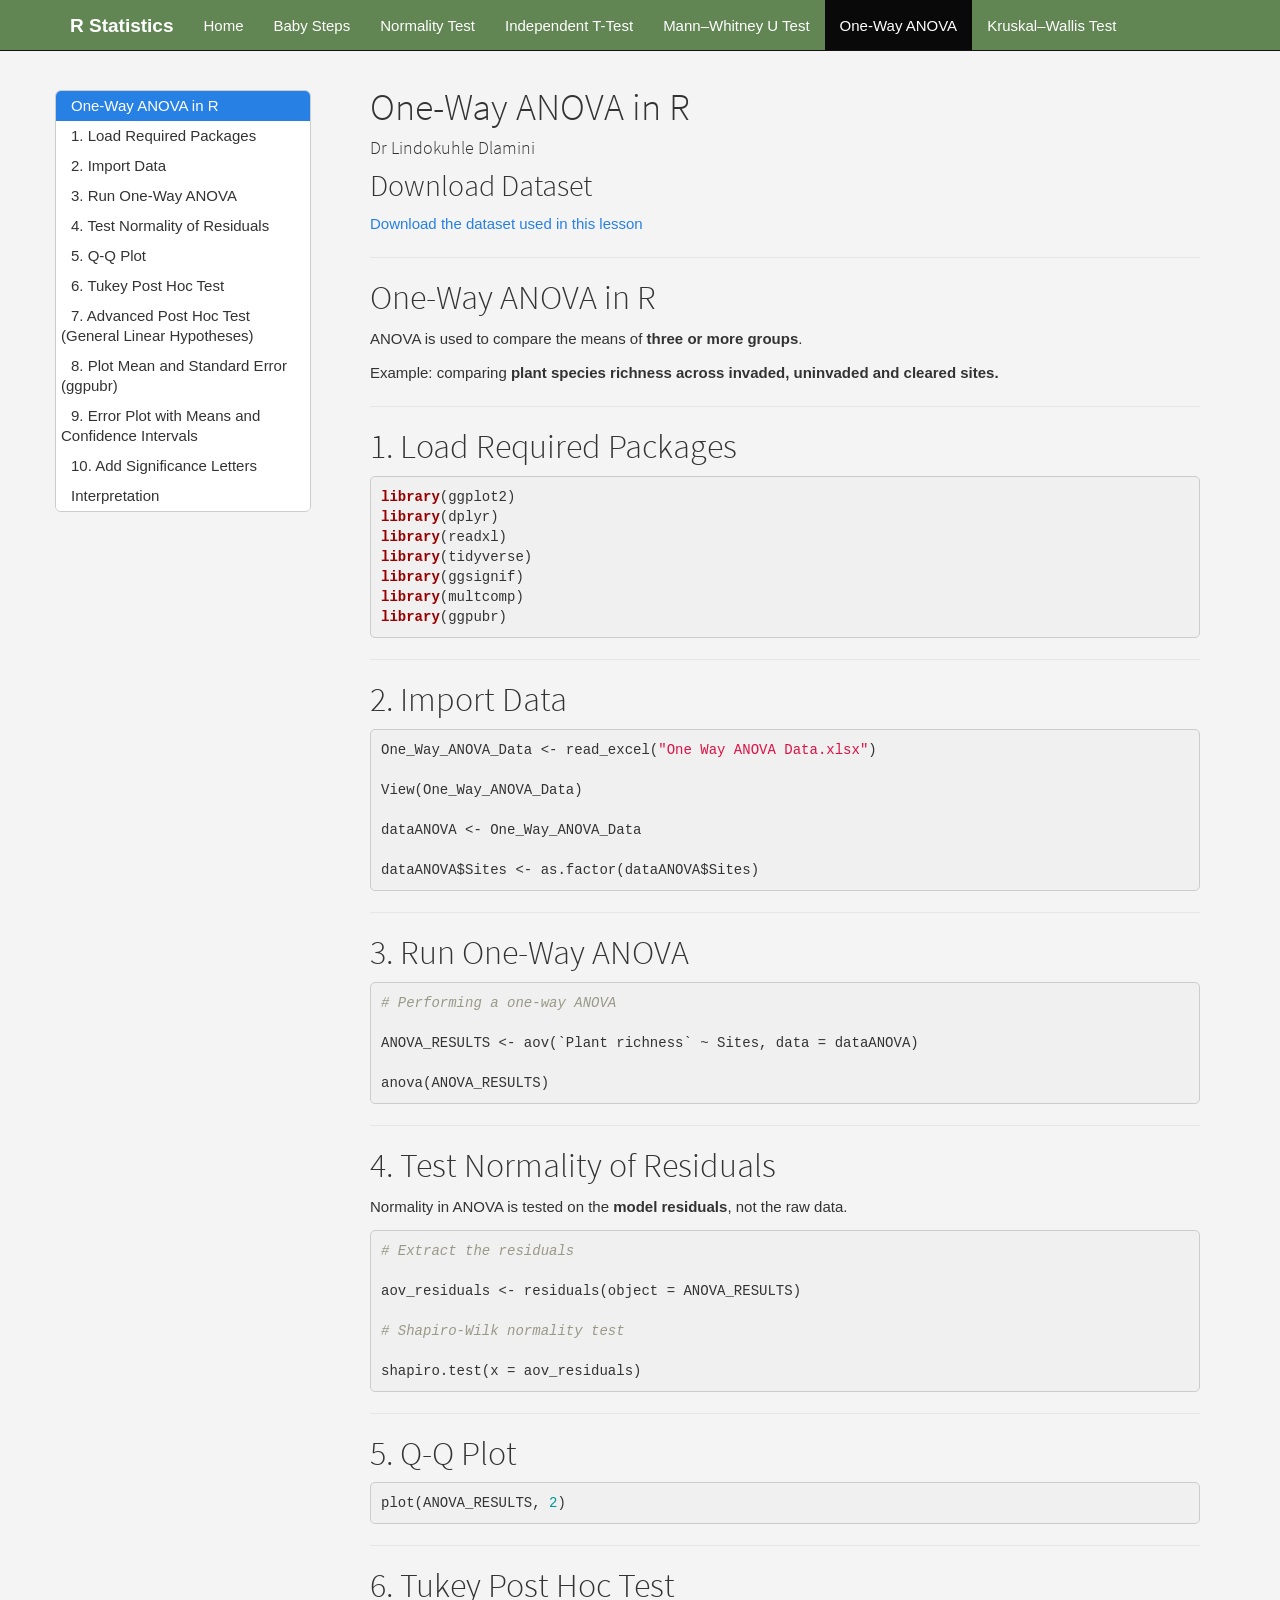
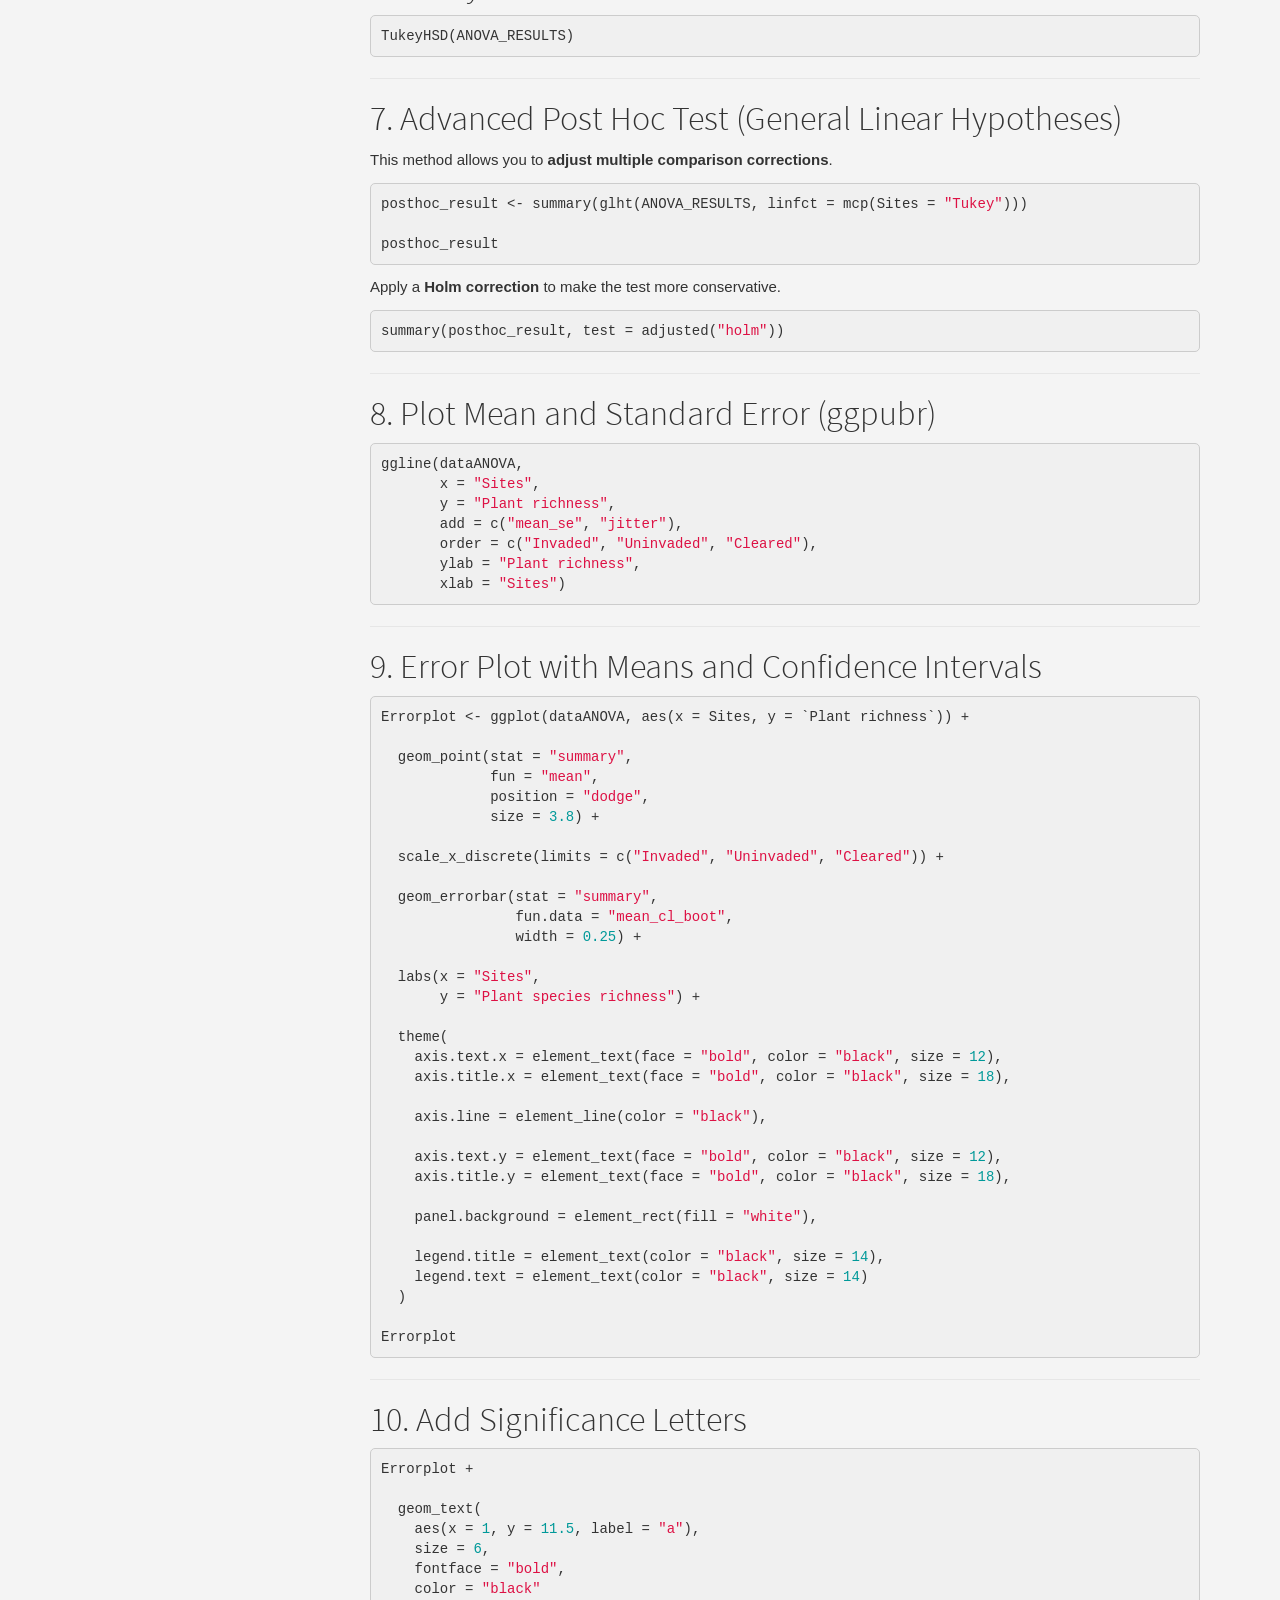
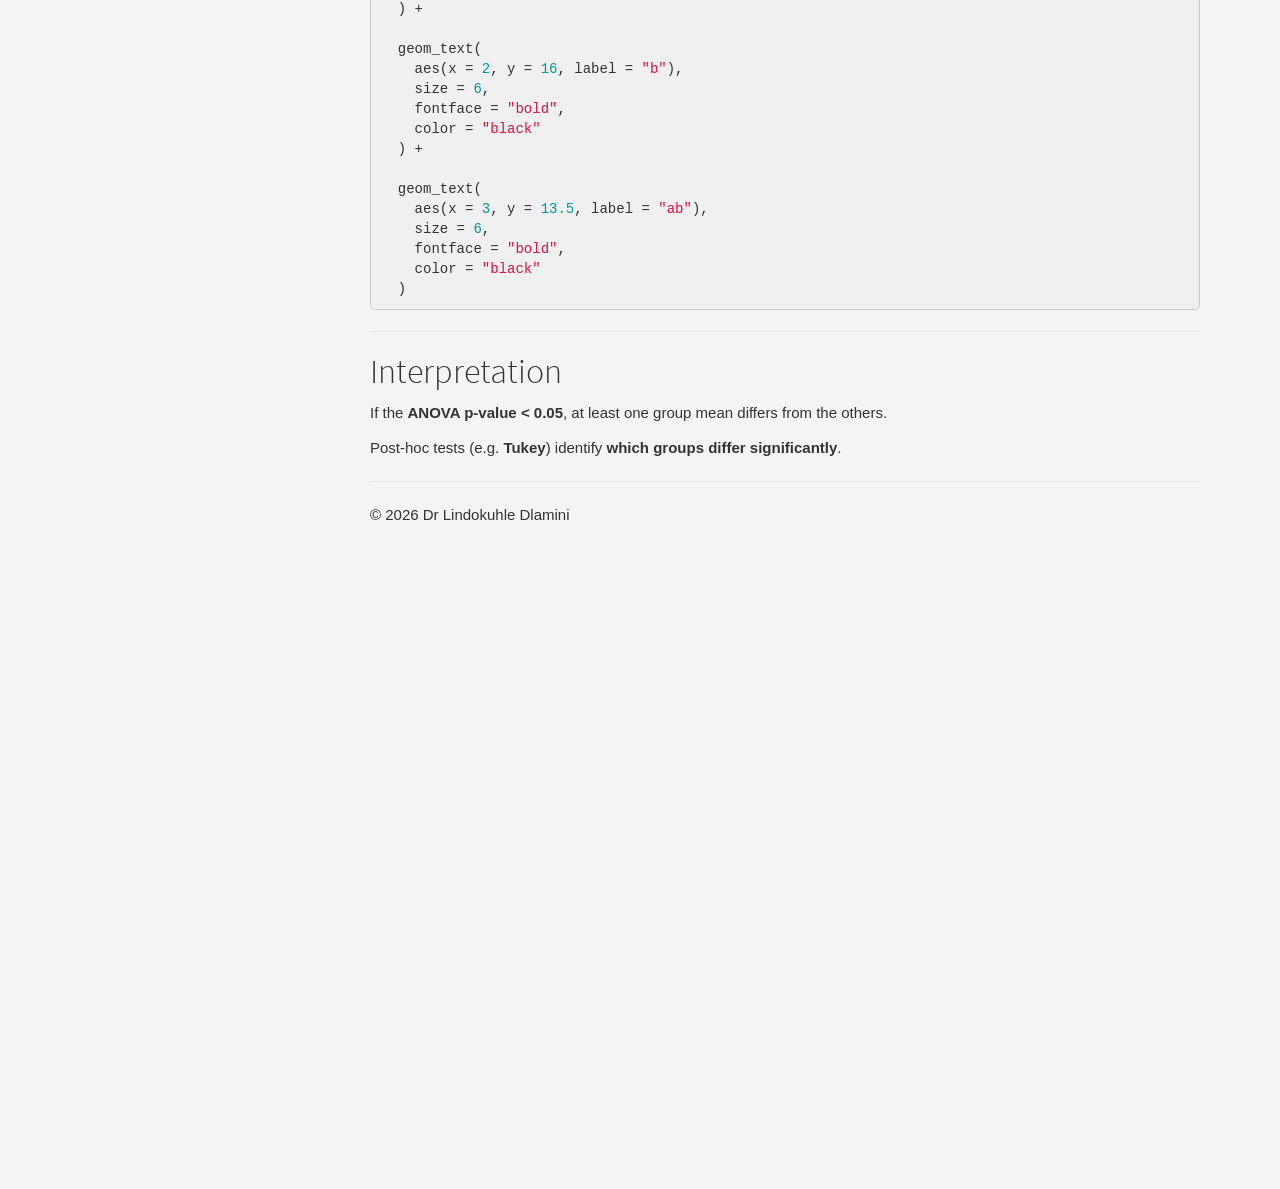
<file: one-way-anova.html>
<!DOCTYPE html>

<html>

<head>

<meta charset="utf-8" />
<meta name="generator" content="pandoc" />
<meta http-equiv="X-UA-Compatible" content="IE=EDGE" />


<meta name="author" content="Dr Lindokuhle Dlamini" />


<title>One-Way ANOVA in R</title>

<script src="site_libs/header-attrs-2.29/header-attrs.js"></script>
<script src="site_libs/jquery-3.6.0/jquery-3.6.0.min.js"></script>
<meta name="viewport" content="width=device-width, initial-scale=1" />
<link href="site_libs/bootstrap-3.3.5/css/cosmo.min.css" rel="stylesheet" />
<script src="site_libs/bootstrap-3.3.5/js/bootstrap.min.js"></script>
<script src="site_libs/bootstrap-3.3.5/shim/html5shiv.min.js"></script>
<script src="site_libs/bootstrap-3.3.5/shim/respond.min.js"></script>
<style>h1 {font-size: 34px;}
       h1.title {font-size: 38px;}
       h2 {font-size: 30px;}
       h3 {font-size: 24px;}
       h4 {font-size: 18px;}
       h5 {font-size: 16px;}
       h6 {font-size: 12px;}
       code {color: inherit; background-color: rgba(0, 0, 0, 0.04);}
       pre:not([class]) { background-color: white }</style>
<script src="site_libs/jqueryui-1.13.2/jquery-ui.min.js"></script>
<link href="site_libs/tocify-1.9.1/jquery.tocify.css" rel="stylesheet" />
<script src="site_libs/tocify-1.9.1/jquery.tocify.js"></script>
<script src="site_libs/navigation-1.1/tabsets.js"></script>
<link href="site_libs/highlightjs-9.12.0/default.css" rel="stylesheet" />
<script src="site_libs/highlightjs-9.12.0/highlight.js"></script>

<style type="text/css">
  code{white-space: pre-wrap;}
  span.smallcaps{font-variant: small-caps;}
  span.underline{text-decoration: underline;}
  div.column{display: inline-block; vertical-align: top; width: 50%;}
  div.hanging-indent{margin-left: 1.5em; text-indent: -1.5em;}
  ul.task-list{list-style: none;}
    </style>

<style type="text/css">code{white-space: pre;}</style>
<script type="text/javascript">
if (window.hljs) {
  hljs.configure({languages: []});
  hljs.initHighlightingOnLoad();
  if (document.readyState && document.readyState === "complete") {
    window.setTimeout(function() { hljs.initHighlighting(); }, 0);
  }
}
</script>






<link rel="stylesheet" href="style.css" type="text/css" />



<style type = "text/css">
.main-container {
  max-width: 940px;
  margin-left: auto;
  margin-right: auto;
}
img {
  max-width:100%;
}
.tabbed-pane {
  padding-top: 12px;
}
.html-widget {
  margin-bottom: 20px;
}
button.code-folding-btn:focus {
  outline: none;
}
summary {
  display: list-item;
}
details > summary > p:only-child {
  display: inline;
}
pre code {
  padding: 0;
}
</style>


<style type="text/css">
.dropdown-submenu {
  position: relative;
}
.dropdown-submenu>.dropdown-menu {
  top: 0;
  left: 100%;
  margin-top: -6px;
  margin-left: -1px;
  border-radius: 0 6px 6px 6px;
}
.dropdown-submenu:hover>.dropdown-menu {
  display: block;
}
.dropdown-submenu>a:after {
  display: block;
  content: " ";
  float: right;
  width: 0;
  height: 0;
  border-color: transparent;
  border-style: solid;
  border-width: 5px 0 5px 5px;
  border-left-color: #cccccc;
  margin-top: 5px;
  margin-right: -10px;
}
.dropdown-submenu:hover>a:after {
  border-left-color: #adb5bd;
}
.dropdown-submenu.pull-left {
  float: none;
}
.dropdown-submenu.pull-left>.dropdown-menu {
  left: -100%;
  margin-left: 10px;
  border-radius: 6px 0 6px 6px;
}
</style>

<script type="text/javascript">
// manage active state of menu based on current page
$(document).ready(function () {
  // active menu anchor
  href = window.location.pathname
  href = href.substr(href.lastIndexOf('/') + 1)
  if (href === "")
    href = "index.html";
  var menuAnchor = $('a[href="' + href + '"]');

  // mark the anchor link active (and if it's in a dropdown, also mark that active)
  var dropdown = menuAnchor.closest('li.dropdown');
  if (window.bootstrap) { // Bootstrap 4+
    menuAnchor.addClass('active');
    dropdown.find('> .dropdown-toggle').addClass('active');
  } else { // Bootstrap 3
    menuAnchor.parent().addClass('active');
    dropdown.addClass('active');
  }

  // Navbar adjustments
  var navHeight = $(".navbar").first().height() + 15;
  var style = document.createElement('style');
  var pt = "padding-top: " + navHeight + "px; ";
  var mt = "margin-top: -" + navHeight + "px; ";
  var css = "";
  // offset scroll position for anchor links (for fixed navbar)
  for (var i = 1; i <= 6; i++) {
    css += ".section h" + i + "{ " + pt + mt + "}\n";
  }
  style.innerHTML = "body {" + pt + "padding-bottom: 40px; }\n" + css;
  document.head.appendChild(style);
});
</script>

<!-- tabsets -->

<style type="text/css">
.tabset-dropdown > .nav-tabs {
  display: inline-table;
  max-height: 500px;
  min-height: 44px;
  overflow-y: auto;
  border: 1px solid #ddd;
  border-radius: 4px;
}

.tabset-dropdown > .nav-tabs > li.active:before, .tabset-dropdown > .nav-tabs.nav-tabs-open:before {
  content: "\e259";
  font-family: 'Glyphicons Halflings';
  display: inline-block;
  padding: 10px;
  border-right: 1px solid #ddd;
}

.tabset-dropdown > .nav-tabs.nav-tabs-open > li.active:before {
  content: "\e258";
  font-family: 'Glyphicons Halflings';
  border: none;
}

.tabset-dropdown > .nav-tabs > li.active {
  display: block;
}

.tabset-dropdown > .nav-tabs > li > a,
.tabset-dropdown > .nav-tabs > li > a:focus,
.tabset-dropdown > .nav-tabs > li > a:hover {
  border: none;
  display: inline-block;
  border-radius: 4px;
  background-color: transparent;
}

.tabset-dropdown > .nav-tabs.nav-tabs-open > li {
  display: block;
  float: none;
}

.tabset-dropdown > .nav-tabs > li {
  display: none;
}
</style>

<!-- code folding -->



<style type="text/css">

#TOC {
  margin: 25px 0px 20px 0px;
}
@media (max-width: 768px) {
#TOC {
  position: relative;
  width: 100%;
}
}

@media print {
.toc-content {
  /* see https://github.com/w3c/csswg-drafts/issues/4434 */
  float: right;
}
}

.toc-content {
  padding-left: 30px;
  padding-right: 40px;
}

div.main-container {
  max-width: 1200px;
}

div.tocify {
  width: 20%;
  max-width: 260px;
  max-height: 85%;
}

@media (min-width: 768px) and (max-width: 991px) {
  div.tocify {
    width: 25%;
  }
}

@media (max-width: 767px) {
  div.tocify {
    width: 100%;
    max-width: none;
  }
}

.tocify ul, .tocify li {
  line-height: 20px;
}

.tocify-subheader .tocify-item {
  font-size: 0.90em;
}

.tocify .list-group-item {
  border-radius: 0px;
}

.tocify-subheader {
  display: inline;
}
.tocify-subheader .tocify-item {
  font-size: 0.95em;
}

</style>



</head>

<body>


<div class="container-fluid main-container">


<!-- setup 3col/9col grid for toc_float and main content  -->
<div class="row">
<div class="col-xs-12 col-sm-4 col-md-3">
<div id="TOC" class="tocify">
</div>
</div>

<div class="toc-content col-xs-12 col-sm-8 col-md-9">




<div class="navbar navbar-default  navbar-fixed-top" role="navigation">
  <div class="container">
    <div class="navbar-header">
      <button type="button" class="navbar-toggle collapsed" data-toggle="collapse" data-bs-toggle="collapse" data-target="#navbar" data-bs-target="#navbar">
        <span class="icon-bar"></span>
        <span class="icon-bar"></span>
        <span class="icon-bar"></span>
      </button>
      <a class="navbar-brand" href="index.html">R Statistics</a>
    </div>
    <div id="navbar" class="navbar-collapse collapse">
      <ul class="nav navbar-nav">
        <li>
  <a href="index.html">Home</a>
</li>
<li>
  <a href="baby-steps.html">Baby Steps</a>
</li>
<li>
  <a href="normality-test.html">Normality Test</a>
</li>
<li>
  <a href="independent-t-test.html">Independent T-Test</a>
</li>
<li>
  <a href="mann-whitney-u-test.html">Mann–Whitney U Test</a>
</li>
<li>
  <a href="one-way-anova.html">One-Way ANOVA</a>
</li>
<li>
  <a href="kruskal-wallis.html">Kruskal–Wallis Test</a>
</li>
      </ul>
      <ul class="nav navbar-nav navbar-right">
        
      </ul>
    </div><!--/.nav-collapse -->
  </div><!--/.container -->
</div><!--/.navbar -->

<div id="header">



<h1 class="title toc-ignore">One-Way ANOVA in R</h1>
<h4 class="author">Dr Lindokuhle Dlamini</h4>

</div>


<div id="download-dataset" class="section level2">
<h2>Download Dataset</h2>
<p><a href="data/One_Way_ANOVA_Data.xlsx">Download the dataset used in
this lesson</a></p>
<hr />
</div>
<div id="one-way-anova-in-r" class="section level1">
<h1>One-Way ANOVA in R</h1>
<p>ANOVA is used to compare the means of <strong>three or more
groups</strong>.</p>
<p>Example: comparing <strong>plant species richness across invaded,
uninvaded and cleared sites.</strong></p>
<hr />
</div>
<div id="load-required-packages" class="section level1">
<h1>1. Load Required Packages</h1>
<pre class="r"><code>library(ggplot2)
library(dplyr)
library(readxl)
library(tidyverse)
library(ggsignif)
library(multcomp)
library(ggpubr)</code></pre>
<hr />
</div>
<div id="import-data" class="section level1">
<h1>2. Import Data</h1>
<pre class="r"><code>One_Way_ANOVA_Data &lt;- read_excel(&quot;One Way ANOVA Data.xlsx&quot;)

View(One_Way_ANOVA_Data)

dataANOVA &lt;- One_Way_ANOVA_Data

dataANOVA$Sites &lt;- as.factor(dataANOVA$Sites)</code></pre>
<hr />
</div>
<div id="run-one-way-anova" class="section level1">
<h1>3. Run One-Way ANOVA</h1>
<pre class="r"><code># Performing a one-way ANOVA

ANOVA_RESULTS &lt;- aov(`Plant richness` ~ Sites, data = dataANOVA)

anova(ANOVA_RESULTS)</code></pre>
<hr />
</div>
<div id="test-normality-of-residuals" class="section level1">
<h1>4. Test Normality of Residuals</h1>
<p>Normality in ANOVA is tested on the <strong>model residuals</strong>,
not the raw data.</p>
<pre class="r"><code># Extract the residuals

aov_residuals &lt;- residuals(object = ANOVA_RESULTS)

# Shapiro-Wilk normality test

shapiro.test(x = aov_residuals)</code></pre>
<hr />
</div>
<div id="q-q-plot" class="section level1">
<h1>5. Q-Q Plot</h1>
<pre class="r"><code>plot(ANOVA_RESULTS, 2)</code></pre>
<hr />
</div>
<div id="tukey-post-hoc-test" class="section level1">
<h1>6. Tukey Post Hoc Test</h1>
<pre class="r"><code>TukeyHSD(ANOVA_RESULTS)</code></pre>
<hr />
</div>
<div id="advanced-post-hoc-test-general-linear-hypotheses"
class="section level1">
<h1>7. Advanced Post Hoc Test (General Linear Hypotheses)</h1>
<p>This method allows you to <strong>adjust multiple comparison
corrections</strong>.</p>
<pre class="r"><code>posthoc_result &lt;- summary(glht(ANOVA_RESULTS, linfct = mcp(Sites = &quot;Tukey&quot;)))

posthoc_result</code></pre>
<p>Apply a <strong>Holm correction</strong> to make the test more
conservative.</p>
<pre class="r"><code>summary(posthoc_result, test = adjusted(&quot;holm&quot;))</code></pre>
<hr />
</div>
<div id="plot-mean-and-standard-error-ggpubr" class="section level1">
<h1>8. Plot Mean and Standard Error (ggpubr)</h1>
<pre class="r"><code>ggline(dataANOVA,
       x = &quot;Sites&quot;,
       y = &quot;Plant richness&quot;,
       add = c(&quot;mean_se&quot;, &quot;jitter&quot;),
       order = c(&quot;Invaded&quot;, &quot;Uninvaded&quot;, &quot;Cleared&quot;),
       ylab = &quot;Plant richness&quot;,
       xlab = &quot;Sites&quot;)</code></pre>
<hr />
</div>
<div id="error-plot-with-means-and-confidence-intervals"
class="section level1">
<h1>9. Error Plot with Means and Confidence Intervals</h1>
<pre class="r"><code>Errorplot &lt;- ggplot(dataANOVA, aes(x = Sites, y = `Plant richness`)) +

  geom_point(stat = &quot;summary&quot;,
             fun = &quot;mean&quot;,
             position = &quot;dodge&quot;,
             size = 3.8) +

  scale_x_discrete(limits = c(&quot;Invaded&quot;, &quot;Uninvaded&quot;, &quot;Cleared&quot;)) +

  geom_errorbar(stat = &quot;summary&quot;,
                fun.data = &quot;mean_cl_boot&quot;,
                width = 0.25) +

  labs(x = &quot;Sites&quot;,
       y = &quot;Plant species richness&quot;) +

  theme(
    axis.text.x = element_text(face = &quot;bold&quot;, color = &quot;black&quot;, size = 12),
    axis.title.x = element_text(face = &quot;bold&quot;, color = &quot;black&quot;, size = 18),

    axis.line = element_line(color = &quot;black&quot;),

    axis.text.y = element_text(face = &quot;bold&quot;, color = &quot;black&quot;, size = 12),
    axis.title.y = element_text(face = &quot;bold&quot;, color = &quot;black&quot;, size = 18),

    panel.background = element_rect(fill = &quot;white&quot;),

    legend.title = element_text(color = &quot;black&quot;, size = 14),
    legend.text = element_text(color = &quot;black&quot;, size = 14)
  )

Errorplot</code></pre>
<hr />
</div>
<div id="add-significance-letters" class="section level1">
<h1>10. Add Significance Letters</h1>
<pre class="r"><code>Errorplot +

  geom_text(
    aes(x = 1, y = 11.5, label = &quot;a&quot;),
    size = 6,
    fontface = &quot;bold&quot;,
    color = &quot;black&quot;
  ) +

  geom_text(
    aes(x = 2, y = 16, label = &quot;b&quot;),
    size = 6,
    fontface = &quot;bold&quot;,
    color = &quot;black&quot;
  ) +

  geom_text(
    aes(x = 3, y = 13.5, label = &quot;ab&quot;),
    size = 6,
    fontface = &quot;bold&quot;,
    color = &quot;black&quot;
  )</code></pre>
<hr />
</div>
<div id="interpretation" class="section level1">
<h1>Interpretation</h1>
<p>If the <strong>ANOVA p-value &lt; 0.05</strong>, at least one group
mean differs from the others.</p>
<p>Post-hoc tests (e.g. <strong>Tukey</strong>) identify <strong>which
groups differ significantly</strong>.</p>
<hr />
<p>© 2026 Dr Lindokuhle Dlamini</p>
</div>



</div>
</div>

</div>

<script>

// add bootstrap table styles to pandoc tables
function bootstrapStylePandocTables() {
  $('tr.odd').parent('tbody').parent('table').addClass('table table-condensed');
}
$(document).ready(function () {
  bootstrapStylePandocTables();
});


</script>

<!-- tabsets -->

<script>
$(document).ready(function () {
  window.buildTabsets("TOC");
});

$(document).ready(function () {
  $('.tabset-dropdown > .nav-tabs > li').click(function () {
    $(this).parent().toggleClass('nav-tabs-open');
  });
});
</script>

<!-- code folding -->

<script>
$(document).ready(function ()  {

    // temporarily add toc-ignore selector to headers for the consistency with Pandoc
    $('.unlisted.unnumbered').addClass('toc-ignore')

    // move toc-ignore selectors from section div to header
    $('div.section.toc-ignore')
        .removeClass('toc-ignore')
        .children('h1,h2,h3,h4,h5').addClass('toc-ignore');

    // establish options
    var options = {
      selectors: "h1,h2,h3",
      theme: "bootstrap3",
      context: '.toc-content',
      hashGenerator: function (text) {
        return text.replace(/[.\\/?&!#<>]/g, '').replace(/\s/g, '_');
      },
      ignoreSelector: ".toc-ignore",
      scrollTo: 0
    };
    options.showAndHide = false;
    options.smoothScroll = true;

    // tocify
    var toc = $("#TOC").tocify(options).data("toc-tocify");
});
</script>

<!-- dynamically load mathjax for compatibility with self-contained -->
<script>
  (function () {
    var script = document.createElement("script");
    script.type = "text/javascript";
    script.src  = "https://mathjax.rstudio.com/latest/MathJax.js?config=TeX-AMS-MML_HTMLorMML";
    document.getElementsByTagName("head")[0].appendChild(script);
  })();
</script>

</body>
</html>
</file>
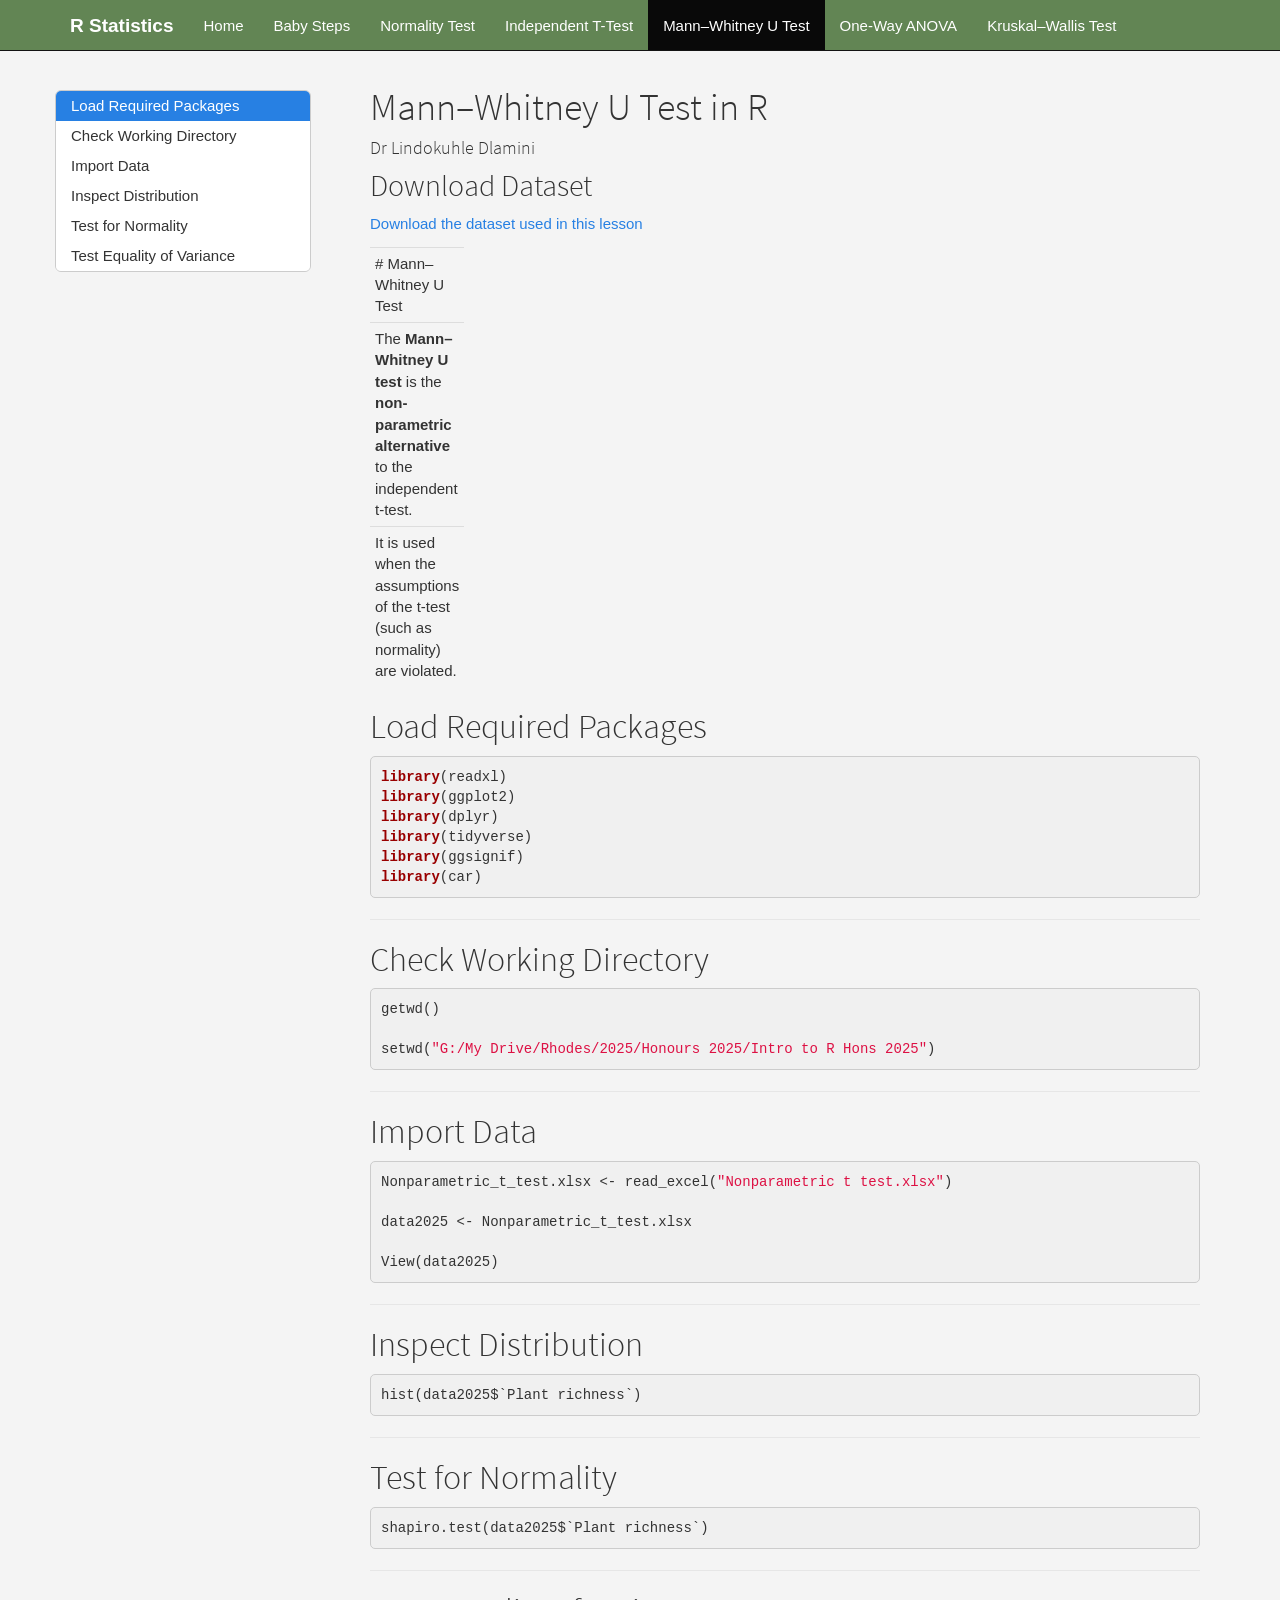
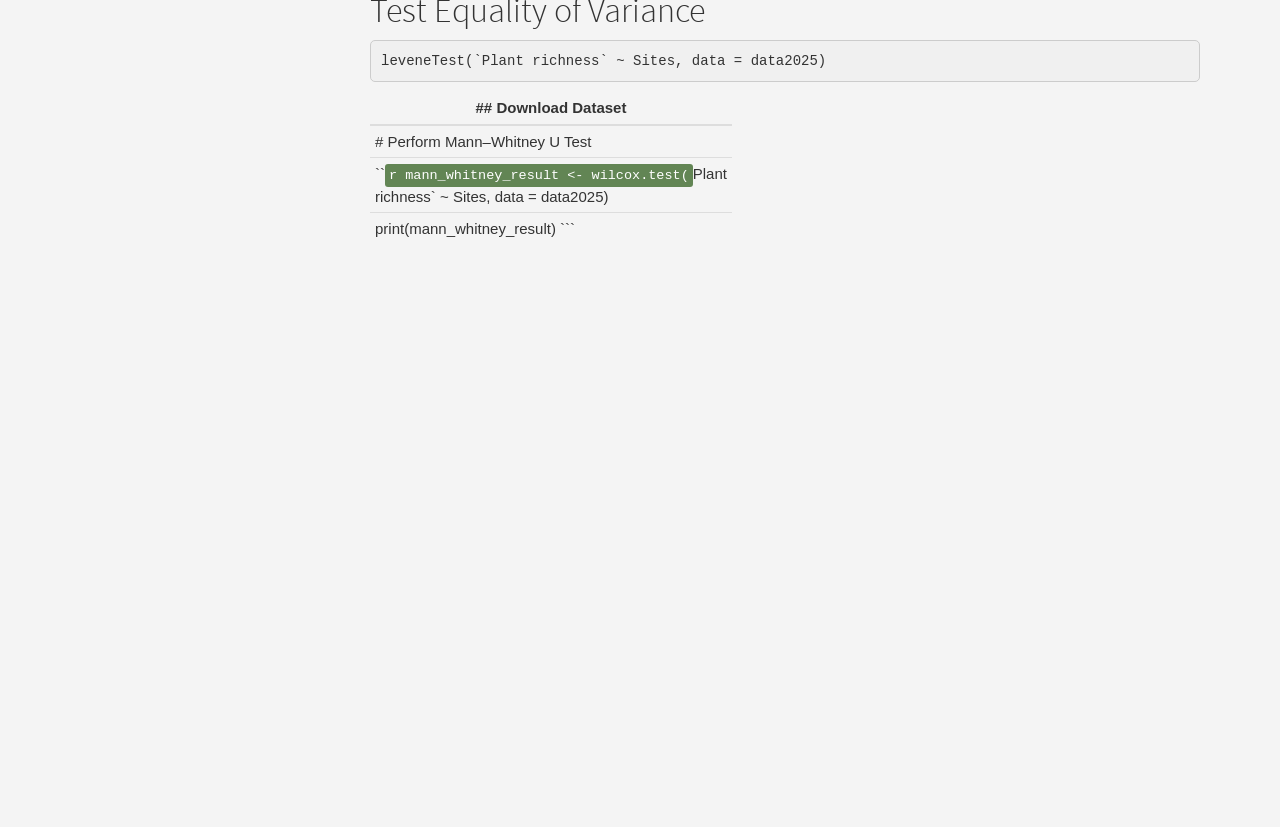
<file: docs/mann-whitney-u-test.html>
<!DOCTYPE html>

<html>

<head>

<meta charset="utf-8" />
<meta name="generator" content="pandoc" />
<meta http-equiv="X-UA-Compatible" content="IE=EDGE" />


<meta name="author" content="Dr Lindokuhle Dlamini" />


<title>Mann–Whitney U Test in R</title>

<script src="site_libs/header-attrs-2.29/header-attrs.js"></script>
<script src="site_libs/jquery-3.6.0/jquery-3.6.0.min.js"></script>
<meta name="viewport" content="width=device-width, initial-scale=1" />
<link href="site_libs/bootstrap-3.3.5/css/cosmo.min.css" rel="stylesheet" />
<script src="site_libs/bootstrap-3.3.5/js/bootstrap.min.js"></script>
<script src="site_libs/bootstrap-3.3.5/shim/html5shiv.min.js"></script>
<script src="site_libs/bootstrap-3.3.5/shim/respond.min.js"></script>
<style>h1 {font-size: 34px;}
       h1.title {font-size: 38px;}
       h2 {font-size: 30px;}
       h3 {font-size: 24px;}
       h4 {font-size: 18px;}
       h5 {font-size: 16px;}
       h6 {font-size: 12px;}
       code {color: inherit; background-color: rgba(0, 0, 0, 0.04);}
       pre:not([class]) { background-color: white }</style>
<script src="site_libs/jqueryui-1.13.2/jquery-ui.min.js"></script>
<link href="site_libs/tocify-1.9.1/jquery.tocify.css" rel="stylesheet" />
<script src="site_libs/tocify-1.9.1/jquery.tocify.js"></script>
<script src="site_libs/navigation-1.1/tabsets.js"></script>
<link href="site_libs/highlightjs-9.12.0/default.css" rel="stylesheet" />
<script src="site_libs/highlightjs-9.12.0/highlight.js"></script>

<style type="text/css">
  code{white-space: pre-wrap;}
  span.smallcaps{font-variant: small-caps;}
  span.underline{text-decoration: underline;}
  div.column{display: inline-block; vertical-align: top; width: 50%;}
  div.hanging-indent{margin-left: 1.5em; text-indent: -1.5em;}
  ul.task-list{list-style: none;}
    </style>

<style type="text/css">code{white-space: pre;}</style>
<script type="text/javascript">
if (window.hljs) {
  hljs.configure({languages: []});
  hljs.initHighlightingOnLoad();
  if (document.readyState && document.readyState === "complete") {
    window.setTimeout(function() { hljs.initHighlighting(); }, 0);
  }
}
</script>






<link rel="stylesheet" href="style.css" type="text/css" />



<style type = "text/css">
.main-container {
  max-width: 940px;
  margin-left: auto;
  margin-right: auto;
}
img {
  max-width:100%;
}
.tabbed-pane {
  padding-top: 12px;
}
.html-widget {
  margin-bottom: 20px;
}
button.code-folding-btn:focus {
  outline: none;
}
summary {
  display: list-item;
}
details > summary > p:only-child {
  display: inline;
}
pre code {
  padding: 0;
}
</style>


<style type="text/css">
.dropdown-submenu {
  position: relative;
}
.dropdown-submenu>.dropdown-menu {
  top: 0;
  left: 100%;
  margin-top: -6px;
  margin-left: -1px;
  border-radius: 0 6px 6px 6px;
}
.dropdown-submenu:hover>.dropdown-menu {
  display: block;
}
.dropdown-submenu>a:after {
  display: block;
  content: " ";
  float: right;
  width: 0;
  height: 0;
  border-color: transparent;
  border-style: solid;
  border-width: 5px 0 5px 5px;
  border-left-color: #cccccc;
  margin-top: 5px;
  margin-right: -10px;
}
.dropdown-submenu:hover>a:after {
  border-left-color: #adb5bd;
}
.dropdown-submenu.pull-left {
  float: none;
}
.dropdown-submenu.pull-left>.dropdown-menu {
  left: -100%;
  margin-left: 10px;
  border-radius: 6px 0 6px 6px;
}
</style>

<script type="text/javascript">
// manage active state of menu based on current page
$(document).ready(function () {
  // active menu anchor
  href = window.location.pathname
  href = href.substr(href.lastIndexOf('/') + 1)
  if (href === "")
    href = "index.html";
  var menuAnchor = $('a[href="' + href + '"]');

  // mark the anchor link active (and if it's in a dropdown, also mark that active)
  var dropdown = menuAnchor.closest('li.dropdown');
  if (window.bootstrap) { // Bootstrap 4+
    menuAnchor.addClass('active');
    dropdown.find('> .dropdown-toggle').addClass('active');
  } else { // Bootstrap 3
    menuAnchor.parent().addClass('active');
    dropdown.addClass('active');
  }

  // Navbar adjustments
  var navHeight = $(".navbar").first().height() + 15;
  var style = document.createElement('style');
  var pt = "padding-top: " + navHeight + "px; ";
  var mt = "margin-top: -" + navHeight + "px; ";
  var css = "";
  // offset scroll position for anchor links (for fixed navbar)
  for (var i = 1; i <= 6; i++) {
    css += ".section h" + i + "{ " + pt + mt + "}\n";
  }
  style.innerHTML = "body {" + pt + "padding-bottom: 40px; }\n" + css;
  document.head.appendChild(style);
});
</script>

<!-- tabsets -->

<style type="text/css">
.tabset-dropdown > .nav-tabs {
  display: inline-table;
  max-height: 500px;
  min-height: 44px;
  overflow-y: auto;
  border: 1px solid #ddd;
  border-radius: 4px;
}

.tabset-dropdown > .nav-tabs > li.active:before, .tabset-dropdown > .nav-tabs.nav-tabs-open:before {
  content: "\e259";
  font-family: 'Glyphicons Halflings';
  display: inline-block;
  padding: 10px;
  border-right: 1px solid #ddd;
}

.tabset-dropdown > .nav-tabs.nav-tabs-open > li.active:before {
  content: "\e258";
  font-family: 'Glyphicons Halflings';
  border: none;
}

.tabset-dropdown > .nav-tabs > li.active {
  display: block;
}

.tabset-dropdown > .nav-tabs > li > a,
.tabset-dropdown > .nav-tabs > li > a:focus,
.tabset-dropdown > .nav-tabs > li > a:hover {
  border: none;
  display: inline-block;
  border-radius: 4px;
  background-color: transparent;
}

.tabset-dropdown > .nav-tabs.nav-tabs-open > li {
  display: block;
  float: none;
}

.tabset-dropdown > .nav-tabs > li {
  display: none;
}
</style>

<!-- code folding -->



<style type="text/css">

#TOC {
  margin: 25px 0px 20px 0px;
}
@media (max-width: 768px) {
#TOC {
  position: relative;
  width: 100%;
}
}

@media print {
.toc-content {
  /* see https://github.com/w3c/csswg-drafts/issues/4434 */
  float: right;
}
}

.toc-content {
  padding-left: 30px;
  padding-right: 40px;
}

div.main-container {
  max-width: 1200px;
}

div.tocify {
  width: 20%;
  max-width: 260px;
  max-height: 85%;
}

@media (min-width: 768px) and (max-width: 991px) {
  div.tocify {
    width: 25%;
  }
}

@media (max-width: 767px) {
  div.tocify {
    width: 100%;
    max-width: none;
  }
}

.tocify ul, .tocify li {
  line-height: 20px;
}

.tocify-subheader .tocify-item {
  font-size: 0.90em;
}

.tocify .list-group-item {
  border-radius: 0px;
}

.tocify-subheader {
  display: inline;
}
.tocify-subheader .tocify-item {
  font-size: 0.95em;
}

</style>



</head>

<body>


<div class="container-fluid main-container">


<!-- setup 3col/9col grid for toc_float and main content  -->
<div class="row">
<div class="col-xs-12 col-sm-4 col-md-3">
<div id="TOC" class="tocify">
</div>
</div>

<div class="toc-content col-xs-12 col-sm-8 col-md-9">




<div class="navbar navbar-default  navbar-fixed-top" role="navigation">
  <div class="container">
    <div class="navbar-header">
      <button type="button" class="navbar-toggle collapsed" data-toggle="collapse" data-bs-toggle="collapse" data-target="#navbar" data-bs-target="#navbar">
        <span class="icon-bar"></span>
        <span class="icon-bar"></span>
        <span class="icon-bar"></span>
      </button>
      <a class="navbar-brand" href="index.html">R Statistics</a>
    </div>
    <div id="navbar" class="navbar-collapse collapse">
      <ul class="nav navbar-nav">
        <li>
  <a href="index.html">Home</a>
</li>
<li>
  <a href="baby-steps.html">Baby Steps</a>
</li>
<li>
  <a href="normality-test.html">Normality Test</a>
</li>
<li>
  <a href="independent-t-test.html">Independent T-Test</a>
</li>
<li>
  <a href="mann-whitney-u-test.html">Mann–Whitney U Test</a>
</li>
<li>
  <a href="one-way-anova.html">One-Way ANOVA</a>
</li>
<li>
  <a href="kruskal-wallis.html">Kruskal–Wallis Test</a>
</li>
      </ul>
      <ul class="nav navbar-nav navbar-right">
        
      </ul>
    </div><!--/.nav-collapse -->
  </div><!--/.container -->
</div><!--/.navbar -->

<div id="header">



<h1 class="title toc-ignore">Mann–Whitney U Test in R</h1>
<h4 class="author">Dr Lindokuhle Dlamini</h4>

</div>


<div id="download-dataset" class="section level2">
<h2>Download Dataset</h2>
<p><a href="data/Mann_Whitney_U_Test_Data.xlsx">Download the dataset
used in this lesson</a></p>
<table style="width:6%;">
<colgroup>
<col width="5%" />
</colgroup>
<tbody>
<tr class="odd">
<td># Mann–Whitney U Test</td>
</tr>
<tr class="even">
<td>The <strong>Mann–Whitney U test</strong> is the
<strong>non-parametric alternative</strong> to the independent
t-test.</td>
</tr>
<tr class="odd">
<td>It is used when the assumptions of the t-test (such as normality)
are violated.</td>
</tr>
</tbody>
</table>
</div>
<div id="load-required-packages" class="section level1">
<h1>Load Required Packages</h1>
<pre class="r"><code>library(readxl)
library(ggplot2)
library(dplyr)
library(tidyverse)
library(ggsignif)
library(car)</code></pre>
<hr />
</div>
<div id="check-working-directory" class="section level1">
<h1>Check Working Directory</h1>
<pre class="r"><code>getwd()

setwd(&quot;G:/My Drive/Rhodes/2025/Honours 2025/Intro to R Hons 2025&quot;)</code></pre>
<hr />
</div>
<div id="import-data" class="section level1">
<h1>Import Data</h1>
<pre class="r"><code>Nonparametric_t_test.xlsx &lt;- read_excel(&quot;Nonparametric t test.xlsx&quot;)

data2025 &lt;- Nonparametric_t_test.xlsx

View(data2025)</code></pre>
<hr />
</div>
<div id="inspect-distribution" class="section level1">
<h1>Inspect Distribution</h1>
<pre class="r"><code>hist(data2025$`Plant richness`)</code></pre>
<hr />
</div>
<div id="test-for-normality" class="section level1">
<h1>Test for Normality</h1>
<pre class="r"><code>shapiro.test(data2025$`Plant richness`)</code></pre>
<hr />
</div>
<div id="test-equality-of-variance" class="section level1">
<h1>Test Equality of Variance</h1>
<pre class="r"><code>leveneTest(`Plant richness` ~ Sites, data = data2025)</code></pre>
<table style="width:6%;">
<colgroup>
<col width="5%" />
</colgroup>
<thead>
<tr class="header">
<th>## Download Dataset</th>
</tr>
</thead>
<tbody>
<tr class="odd">
<td># Perform Mann–Whitney U Test</td>
</tr>
<tr class="even">
<td>``<code>r mann_whitney_result &lt;- wilcox.test(</code>Plant
richness` ~ Sites, data = data2025)</td>
</tr>
<tr class="odd">
<td>print(mann_whitney_result) ```</td>
</tr>
</tbody>
</table>
</div>



</div>
</div>

</div>

<script>

// add bootstrap table styles to pandoc tables
function bootstrapStylePandocTables() {
  $('tr.odd').parent('tbody').parent('table').addClass('table table-condensed');
}
$(document).ready(function () {
  bootstrapStylePandocTables();
});


</script>

<!-- tabsets -->

<script>
$(document).ready(function () {
  window.buildTabsets("TOC");
});

$(document).ready(function () {
  $('.tabset-dropdown > .nav-tabs > li').click(function () {
    $(this).parent().toggleClass('nav-tabs-open');
  });
});
</script>

<!-- code folding -->

<script>
$(document).ready(function ()  {

    // temporarily add toc-ignore selector to headers for the consistency with Pandoc
    $('.unlisted.unnumbered').addClass('toc-ignore')

    // move toc-ignore selectors from section div to header
    $('div.section.toc-ignore')
        .removeClass('toc-ignore')
        .children('h1,h2,h3,h4,h5').addClass('toc-ignore');

    // establish options
    var options = {
      selectors: "h1,h2,h3",
      theme: "bootstrap3",
      context: '.toc-content',
      hashGenerator: function (text) {
        return text.replace(/[.\\/?&!#<>]/g, '').replace(/\s/g, '_');
      },
      ignoreSelector: ".toc-ignore",
      scrollTo: 0
    };
    options.showAndHide = false;
    options.smoothScroll = true;

    // tocify
    var toc = $("#TOC").tocify(options).data("toc-tocify");
});
</script>

<!-- dynamically load mathjax for compatibility with self-contained -->
<script>
  (function () {
    var script = document.createElement("script");
    script.type = "text/javascript";
    script.src  = "https://mathjax.rstudio.com/latest/MathJax.js?config=TeX-AMS-MML_HTMLorMML";
    document.getElementsByTagName("head")[0].appendChild(script);
  })();
</script>

</body>
</html>
</file>
<file: site_libs/highlightjs-9.12.0/default.css>
.hljs-literal {
  color: #990073;
}

.hljs-number {
  color: #099;
}

.hljs-comment {
  color: #998;
  font-style: italic;
}

.hljs-keyword {
  color: #900;
  font-weight: bold;
}

.hljs-string {
  color: #d14;
}
</file>
<file: style.css>
body {
    font-family: Arial, sans-serif;
    line-height: 1.6;
    background-color: #f4f4f4;
    margin: 0;
}

/* Green header bar */
.navbar {
    background-color: #628554 !important;
}

.navbar-brand {
    color: white !important;
    font-weight: bold;
}

.navbar-nav > li > a {
    color: white !important;
}

/* Page container */
.main-container {
    max-width: 1200px;
    margin: auto;
}

/* Headers */
h1, h2, h3 {
    color: #333;
}

/* Code styling */
code {
    background-color: #628554;
    padding: 4px;
    border-radius: 3px;
    color: white;
}

pre {
    background-color: #f0f0f0;
    padding: 10px;
    border-radius: 5px;
}

/* Footer */
.footer {
    text-align: center;
    padding: 10px;
    background-color: #d5e8cc;
}
a[download] {
    display: inline-block;
    background-color: #628554;
    color: white !important;
    padding: 10px 18px;
    border-radius: 6px;
    text-decoration: none;
    font-weight: bold;
}

a[download]:hover {
    background-color: #4f6d45;
    color: white !important;
    text-decoration: none;
}
</file>
<file: docs/site_libs/highlightjs-9.12.0/default.css>
.hljs-literal {
  color: #990073;
}

.hljs-number {
  color: #099;
}

.hljs-comment {
  color: #998;
  font-style: italic;
}

.hljs-keyword {
  color: #900;
  font-weight: bold;
}

.hljs-string {
  color: #d14;
}
</file>
<file: docs/style.css>
body {
    font-family: Arial, sans-serif;
    line-height: 1.6;
    background-color: #f4f4f4;
    margin: 0;
}

/* Green header bar */
.navbar {
    background-color: #628554 !important;
}

.navbar-brand {
    color: white !important;
    font-weight: bold;
}

.navbar-nav > li > a {
    color: white !important;
}

/* Page container */
.main-container {
    max-width: 1200px;
    margin: auto;
}

/* Headers */
h1, h2, h3 {
    color: #333;
}

/* Code styling */
code {
    background-color: #628554;
    padding: 4px;
    border-radius: 3px;
    color: white;
}

pre {
    background-color: #f0f0f0;
    padding: 10px;
    border-radius: 5px;
}

/* Footer */
.footer {
    text-align: center;
    padding: 10px;
    background-color: #d5e8cc;
}
</file>
<file: site_libs/bootstrap-3.3.5/css/cosmo.min.css>
@font-face {
  font-family: 'Source Sans Pro';
  font-style: normal;
  font-weight: 300;
  src: url(fonts/SourceSansProLight.ttf) format('truetype');
}
@font-face {
  font-family: 'Source Sans Pro';
  font-style: normal;
  font-weight: 400;
  src: url(fonts/SourceSansPro.ttf) format('truetype');
}
@font-face {
  font-family: 'Source Sans Pro';
  font-style: normal;
  font-weight: 700;
  src: url(fonts/SourceSansProBold.ttf) format('truetype');
}

/*!
 * bootswatch v3.3.6
 * Homepage: http://bootswatch.com
 * Copyright 2012-2015 Thomas Park
 * Licensed under MIT
 * Based on Bootstrap
*//*!
 * Bootstrap v3.3.6 (http://getbootstrap.com)
 * Copyright 2011-2015 Twitter, Inc.
 * Licensed under MIT (https://github.com/twbs/bootstrap/blob/master/LICENSE)
 *//*! normalize.css v3.0.3 | MIT License | github.com/necolas/normalize.css */html{font-family:sans-serif;-ms-text-size-adjust:100%;-webkit-text-size-adjust:100%}body{margin:0}article,aside,details,figcaption,figure,footer,header,hgroup,main,menu,nav,section,summary{display:block}audio,canvas,progress,video{display:inline-block;vertical-align:baseline}audio:not([controls]){display:none;height:0}[hidden],template{display:none}a{background-color:transparent}a:active,a:hover{outline:0}abbr[title]{border-bottom:1px dotted}b,strong{font-weight:bold}dfn{font-style:italic}h1{font-size:2em;margin:0.67em 0}mark{background:#ff0;color:#000}small{font-size:80%}sub,sup{font-size:75%;line-height:0;position:relative;vertical-align:baseline}sup{top:-0.5em}sub{bottom:-0.25em}img{border:0}svg:not(:root){overflow:hidden}figure{margin:1em 40px}hr{-webkit-box-sizing:content-box;-moz-box-sizing:content-box;box-sizing:content-box;height:0}pre{overflow:auto}code,kbd,pre,samp{font-family:monospace, monospace;font-size:1em}button,input,optgroup,select,textarea{color:inherit;font:inherit;margin:0}button{overflow:visible}button,select{text-transform:none}button,html input[type="button"],input[type="reset"],input[type="submit"]{-webkit-appearance:button;cursor:pointer}button[disabled],html input[disabled]{cursor:default}button::-moz-focus-inner,input::-moz-focus-inner{border:0;padding:0}input{line-height:normal}input[type="checkbox"],input[type="radio"]{-webkit-box-sizing:border-box;-moz-box-sizing:border-box;box-sizing:border-box;padding:0}input[type="number"]::-webkit-inner-spin-button,input[type="number"]::-webkit-outer-spin-button{height:auto}input[type="search"]{-webkit-appearance:textfield;-webkit-box-sizing:content-box;-moz-box-sizing:content-box;box-sizing:content-box}input[type="search"]::-webkit-search-cancel-button,input[type="search"]::-webkit-search-decoration{-webkit-appearance:none}fieldset{border:1px solid #c0c0c0;margin:0 2px;padding:0.35em 0.625em 0.75em}legend{border:0;padding:0}textarea{overflow:auto}optgroup{font-weight:bold}table{border-collapse:collapse;border-spacing:0}td,th{padding:0}/*! Source: https://github.com/h5bp/html5-boilerplate/blob/master/src/css/main.css */@media print{*,*:before,*:after{background:transparent !important;color:#000 !important;-webkit-box-shadow:none !important;box-shadow:none !important;text-shadow:none !important}a,a:visited{text-decoration:underline}a[href]:after{content:" (" attr(href) ")"}abbr[title]:after{content:" (" attr(title) ")"}a[href^="#"]:after,a[href^="javascript:"]:after{content:""}pre,blockquote{border:1px solid #999;page-break-inside:avoid}thead{display:table-header-group}tr,img{page-break-inside:avoid}img{max-width:100% !important}p,h2,h3{orphans:3;widows:3}h2,h3{page-break-after:avoid}.navbar{display:none}.btn>.caret,.dropup>.btn>.caret{border-top-color:#000 !important}.label{border:1px solid #000}.table{border-collapse:collapse !important}.table td,.table th{background-color:#fff !important}.table-bordered th,.table-bordered td{border:1px solid #ddd !important}}@font-face{font-family:'Glyphicons Halflings';src:url('../fonts/glyphicons-halflings-regular.eot');src:url('../fonts/glyphicons-halflings-regular.eot?#iefix') format('embedded-opentype'),url('../fonts/glyphicons-halflings-regular.woff') format('woff'),url('../fonts/glyphicons-halflings-regular.ttf') format('truetype'),url('../fonts/glyphicons-halflings-regular.svg#glyphicons_halflingsregular') format('svg')}.glyphicon{position:relative;top:1px;display:inline-block;font-family:'Glyphicons Halflings';font-style:normal;font-weight:normal;line-height:1;-webkit-font-smoothing:antialiased;-moz-osx-font-smoothing:grayscale}.glyphicon-asterisk:before{content:"\002a"}.glyphicon-plus:before{content:"\002b"}.glyphicon-euro:before,.glyphicon-eur:before{content:"\20ac"}.glyphicon-minus:before{content:"\2212"}.glyphicon-cloud:before{content:"\2601"}.glyphicon-envelope:before{content:"\2709"}.glyphicon-pencil:before{content:"\270f"}.glyphicon-glass:before{content:"\e001"}.glyphicon-music:before{content:"\e002"}.glyphicon-search:before{content:"\e003"}.glyphicon-heart:before{content:"\e005"}.glyphicon-star:before{content:"\e006"}.glyphicon-star-empty:before{content:"\e007"}.glyphicon-user:before{content:"\e008"}.glyphicon-film:before{content:"\e009"}.glyphicon-th-large:before{content:"\e010"}.glyphicon-th:before{content:"\e011"}.glyphicon-th-list:before{content:"\e012"}.glyphicon-ok:before{content:"\e013"}.glyphicon-remove:before{content:"\e014"}.glyphicon-zoom-in:before{content:"\e015"}.glyphicon-zoom-out:before{content:"\e016"}.glyphicon-off:before{content:"\e017"}.glyphicon-signal:before{content:"\e018"}.glyphicon-cog:before{content:"\e019"}.glyphicon-trash:before{content:"\e020"}.glyphicon-home:before{content:"\e021"}.glyphicon-file:before{content:"\e022"}.glyphicon-time:before{content:"\e023"}.glyphicon-road:before{content:"\e024"}.glyphicon-download-alt:before{content:"\e025"}.glyphicon-download:before{content:"\e026"}.glyphicon-upload:before{content:"\e027"}.glyphicon-inbox:before{content:"\e028"}.glyphicon-play-circle:before{content:"\e029"}.glyphicon-repeat:before{content:"\e030"}.glyphicon-refresh:before{content:"\e031"}.glyphicon-list-alt:before{content:"\e032"}.glyphicon-lock:before{content:"\e033"}.glyphicon-flag:before{content:"\e034"}.glyphicon-headphones:before{content:"\e035"}.glyphicon-volume-off:before{content:"\e036"}.glyphicon-volume-down:before{content:"\e037"}.glyphicon-volume-up:before{content:"\e038"}.glyphicon-qrcode:before{content:"\e039"}.glyphicon-barcode:before{content:"\e040"}.glyphicon-tag:before{content:"\e041"}.glyphicon-tags:before{content:"\e042"}.glyphicon-book:before{content:"\e043"}.glyphicon-bookmark:before{content:"\e044"}.glyphicon-print:before{content:"\e045"}.glyphicon-camera:before{content:"\e046"}.glyphicon-font:before{content:"\e047"}.glyphicon-bold:before{content:"\e048"}.glyphicon-italic:before{content:"\e049"}.glyphicon-text-height:before{content:"\e050"}.glyphicon-text-width:before{content:"\e051"}.glyphicon-align-left:before{content:"\e052"}.glyphicon-align-center:before{content:"\e053"}.glyphicon-align-right:before{content:"\e054"}.glyphicon-align-justify:before{content:"\e055"}.glyphicon-list:before{content:"\e056"}.glyphicon-indent-left:before{content:"\e057"}.glyphicon-indent-right:before{content:"\e058"}.glyphicon-facetime-video:before{content:"\e059"}.glyphicon-picture:before{content:"\e060"}.glyphicon-map-marker:before{content:"\e062"}.glyphicon-adjust:before{content:"\e063"}.glyphicon-tint:before{content:"\e064"}.glyphicon-edit:before{content:"\e065"}.glyphicon-share:before{content:"\e066"}.glyphicon-check:before{content:"\e067"}.glyphicon-move:before{content:"\e068"}.glyphicon-step-backward:before{content:"\e069"}.glyphicon-fast-backward:before{content:"\e070"}.glyphicon-backward:before{content:"\e071"}.glyphicon-play:before{content:"\e072"}.glyphicon-pause:before{content:"\e073"}.glyphicon-stop:before{content:"\e074"}.glyphicon-forward:before{content:"\e075"}.glyphicon-fast-forward:before{content:"\e076"}.glyphicon-step-forward:before{content:"\e077"}.glyphicon-eject:before{content:"\e078"}.glyphicon-chevron-left:before{content:"\e079"}.glyphicon-chevron-right:before{content:"\e080"}.glyphicon-plus-sign:before{content:"\e081"}.glyphicon-minus-sign:before{content:"\e082"}.glyphicon-remove-sign:before{content:"\e083"}.glyphicon-ok-sign:before{content:"\e084"}.glyphicon-question-sign:before{content:"\e085"}.glyphicon-info-sign:before{content:"\e086"}.glyphicon-screenshot:before{content:"\e087"}.glyphicon-remove-circle:before{content:"\e088"}.glyphicon-ok-circle:before{content:"\e089"}.glyphicon-ban-circle:before{content:"\e090"}.glyphicon-arrow-left:before{content:"\e091"}.glyphicon-arrow-right:before{content:"\e092"}.glyphicon-arrow-up:before{content:"\e093"}.glyphicon-arrow-down:before{content:"\e094"}.glyphicon-share-alt:before{content:"\e095"}.glyphicon-resize-full:before{content:"\e096"}.glyphicon-resize-small:before{content:"\e097"}.glyphicon-exclamation-sign:before{content:"\e101"}.glyphicon-gift:before{content:"\e102"}.glyphicon-leaf:before{content:"\e103"}.glyphicon-fire:before{content:"\e104"}.glyphicon-eye-open:before{content:"\e105"}.glyphicon-eye-close:before{content:"\e106"}.glyphicon-warning-sign:before{content:"\e107"}.glyphicon-plane:before{content:"\e108"}.glyphicon-calendar:before{content:"\e109"}.glyphicon-random:before{content:"\e110"}.glyphicon-comment:before{content:"\e111"}.glyphicon-magnet:before{content:"\e112"}.glyphicon-chevron-up:before{content:"\e113"}.glyphicon-chevron-down:before{content:"\e114"}.glyphicon-retweet:before{content:"\e115"}.glyphicon-shopping-cart:before{content:"\e116"}.glyphicon-folder-close:before{content:"\e117"}.glyphicon-folder-open:before{content:"\e118"}.glyphicon-resize-vertical:before{content:"\e119"}.glyphicon-resize-horizontal:before{content:"\e120"}.glyphicon-hdd:before{content:"\e121"}.glyphicon-bullhorn:before{content:"\e122"}.glyphicon-bell:before{content:"\e123"}.glyphicon-certificate:before{content:"\e124"}.glyphicon-thumbs-up:before{content:"\e125"}.glyphicon-thumbs-down:before{content:"\e126"}.glyphicon-hand-right:before{content:"\e127"}.glyphicon-hand-left:before{content:"\e128"}.glyphicon-hand-up:before{content:"\e129"}.glyphicon-hand-down:before{content:"\e130"}.glyphicon-circle-arrow-right:before{content:"\e131"}.glyphicon-circle-arrow-left:before{content:"\e132"}.glyphicon-circle-arrow-up:before{content:"\e133"}.glyphicon-circle-arrow-down:before{content:"\e134"}.glyphicon-globe:before{content:"\e135"}.glyphicon-wrench:before{content:"\e136"}.glyphicon-tasks:before{content:"\e137"}.glyphicon-filter:before{content:"\e138"}.glyphicon-briefcase:before{content:"\e139"}.glyphicon-fullscreen:before{content:"\e140"}.glyphicon-dashboard:before{content:"\e141"}.glyphicon-paperclip:before{content:"\e142"}.glyphicon-heart-empty:before{content:"\e143"}.glyphicon-link:before{content:"\e144"}.glyphicon-phone:before{content:"\e145"}.glyphicon-pushpin:before{content:"\e146"}.glyphicon-usd:before{content:"\e148"}.glyphicon-gbp:before{content:"\e149"}.glyphicon-sort:before{content:"\e150"}.glyphicon-sort-by-alphabet:before{content:"\e151"}.glyphicon-sort-by-alphabet-alt:before{content:"\e152"}.glyphicon-sort-by-order:before{content:"\e153"}.glyphicon-sort-by-order-alt:before{content:"\e154"}.glyphicon-sort-by-attributes:before{content:"\e155"}.glyphicon-sort-by-attributes-alt:before{content:"\e156"}.glyphicon-unchecked:before{content:"\e157"}.glyphicon-expand:before{content:"\e158"}.glyphicon-collapse-down:before{content:"\e159"}.glyphicon-collapse-up:before{content:"\e160"}.glyphicon-log-in:before{content:"\e161"}.glyphicon-flash:before{content:"\e162"}.glyphicon-log-out:before{content:"\e163"}.glyphicon-new-window:before{content:"\e164"}.glyphicon-record:before{content:"\e165"}.glyphicon-save:before{content:"\e166"}.glyphicon-open:before{content:"\e167"}.glyphicon-saved:before{content:"\e168"}.glyphicon-import:before{content:"\e169"}.glyphicon-export:before{content:"\e170"}.glyphicon-send:before{content:"\e171"}.glyphicon-floppy-disk:before{content:"\e172"}.glyphicon-floppy-saved:before{content:"\e173"}.glyphicon-floppy-remove:before{content:"\e174"}.glyphicon-floppy-save:before{content:"\e175"}.glyphicon-floppy-open:before{content:"\e176"}.glyphicon-credit-card:before{content:"\e177"}.glyphicon-transfer:before{content:"\e178"}.glyphicon-cutlery:before{content:"\e179"}.glyphicon-header:before{content:"\e180"}.glyphicon-compressed:before{content:"\e181"}.glyphicon-earphone:before{content:"\e182"}.glyphicon-phone-alt:before{content:"\e183"}.glyphicon-tower:before{content:"\e184"}.glyphicon-stats:before{content:"\e185"}.glyphicon-sd-video:before{content:"\e186"}.glyphicon-hd-video:before{content:"\e187"}.glyphicon-subtitles:before{content:"\e188"}.glyphicon-sound-stereo:before{content:"\e189"}.glyphicon-sound-dolby:before{content:"\e190"}.glyphicon-sound-5-1:before{content:"\e191"}.glyphicon-sound-6-1:before{content:"\e192"}.glyphicon-sound-7-1:before{content:"\e193"}.glyphicon-copyright-mark:before{content:"\e194"}.glyphicon-registration-mark:before{content:"\e195"}.glyphicon-cloud-download:before{content:"\e197"}.glyphicon-cloud-upload:before{content:"\e198"}.glyphicon-tree-conifer:before{content:"\e199"}.glyphicon-tree-deciduous:before{content:"\e200"}.glyphicon-cd:before{content:"\e201"}.glyphicon-save-file:before{content:"\e202"}.glyphicon-open-file:before{content:"\e203"}.glyphicon-level-up:before{content:"\e204"}.glyphicon-copy:before{content:"\e205"}.glyphicon-paste:before{content:"\e206"}.glyphicon-alert:before{content:"\e209"}.glyphicon-equalizer:before{content:"\e210"}.glyphicon-king:before{content:"\e211"}.glyphicon-queen:before{content:"\e212"}.glyphicon-pawn:before{content:"\e213"}.glyphicon-bishop:before{content:"\e214"}.glyphicon-knight:before{content:"\e215"}.glyphicon-baby-formula:before{content:"\e216"}.glyphicon-tent:before{content:"\26fa"}.glyphicon-blackboard:before{content:"\e218"}.glyphicon-bed:before{content:"\e219"}.glyphicon-apple:before{content:"\f8ff"}.glyphicon-erase:before{content:"\e221"}.glyphicon-hourglass:before{content:"\231b"}.glyphicon-lamp:before{content:"\e223"}.glyphicon-duplicate:before{content:"\e224"}.glyphicon-piggy-bank:before{content:"\e225"}.glyphicon-scissors:before{content:"\e226"}.glyphicon-bitcoin:before{content:"\e227"}.glyphicon-btc:before{content:"\e227"}.glyphicon-xbt:before{content:"\e227"}.glyphicon-yen:before{content:"\00a5"}.glyphicon-jpy:before{content:"\00a5"}.glyphicon-ruble:before{content:"\20bd"}.glyphicon-rub:before{content:"\20bd"}.glyphicon-scale:before{content:"\e230"}.glyphicon-ice-lolly:before{content:"\e231"}.glyphicon-ice-lolly-tasted:before{content:"\e232"}.glyphicon-education:before{content:"\e233"}.glyphicon-option-horizontal:before{content:"\e234"}.glyphicon-option-vertical:before{content:"\e235"}.glyphicon-menu-hamburger:before{content:"\e236"}.glyphicon-modal-window:before{content:"\e237"}.glyphicon-oil:before{content:"\e238"}.glyphicon-grain:before{content:"\e239"}.glyphicon-sunglasses:before{content:"\e240"}.glyphicon-text-size:before{content:"\e241"}.glyphicon-text-color:before{content:"\e242"}.glyphicon-text-background:before{content:"\e243"}.glyphicon-object-align-top:before{content:"\e244"}.glyphicon-object-align-bottom:before{content:"\e245"}.glyphicon-object-align-horizontal:before{content:"\e246"}.glyphicon-object-align-left:before{content:"\e247"}.glyphicon-object-align-vertical:before{content:"\e248"}.glyphicon-object-align-right:before{content:"\e249"}.glyphicon-triangle-right:before{content:"\e250"}.glyphicon-triangle-left:before{content:"\e251"}.glyphicon-triangle-bottom:before{content:"\e252"}.glyphicon-triangle-top:before{content:"\e253"}.glyphicon-console:before{content:"\e254"}.glyphicon-superscript:before{content:"\e255"}.glyphicon-subscript:before{content:"\e256"}.glyphicon-menu-left:before{content:"\e257"}.glyphicon-menu-right:before{content:"\e258"}.glyphicon-menu-down:before{content:"\e259"}.glyphicon-menu-up:before{content:"\e260"}*{-webkit-box-sizing:border-box;-moz-box-sizing:border-box;box-sizing:border-box}*:before,*:after{-webkit-box-sizing:border-box;-moz-box-sizing:border-box;box-sizing:border-box}html{font-size:10px;-webkit-tap-highlight-color:rgba(0,0,0,0)}body{font-family:"Source Sans Pro",Calibri,Candara,Arial,sans-serif;font-size:15px;line-height:1.42857143;color:#333333;background-color:#ffffff}input,button,select,textarea{font-family:inherit;font-size:inherit;line-height:inherit}a{color:#2780e3;text-decoration:none}a:hover,a:focus{color:#165ba8;text-decoration:underline}a:focus{outline:thin dotted;outline:5px auto -webkit-focus-ring-color;outline-offset:-2px}figure{margin:0}img{vertical-align:middle}.img-responsive,.thumbnail>img,.thumbnail a>img,.carousel-inner>.item>img,.carousel-inner>.item>a>img{display:block;max-width:100%;height:auto}.img-rounded{border-radius:0}.img-thumbnail{padding:4px;line-height:1.42857143;background-color:#ffffff;border:1px solid #dddddd;border-radius:0;-webkit-transition:all .2s ease-in-out;-o-transition:all .2s ease-in-out;transition:all .2s ease-in-out;display:inline-block;max-width:100%;height:auto}.img-circle{border-radius:50%}hr{margin-top:21px;margin-bottom:21px;border:0;border-top:1px solid #e6e6e6}.sr-only{position:absolute;width:1px;height:1px;margin:-1px;padding:0;overflow:hidden;clip:rect(0, 0, 0, 0);border:0}.sr-only-focusable:active,.sr-only-focusable:focus{position:static;width:auto;height:auto;margin:0;overflow:visible;clip:auto}[role="button"]{cursor:pointer}h1,h2,h3,h4,h5,h6,.h1,.h2,.h3,.h4,.h5,.h6{font-family:"Source Sans Pro",Calibri,Candara,Arial,sans-serif;font-weight:300;line-height:1.1;color:inherit}h1 small,h2 small,h3 small,h4 small,h5 small,h6 small,.h1 small,.h2 small,.h3 small,.h4 small,.h5 small,.h6 small,h1 .small,h2 .small,h3 .small,h4 .small,h5 .small,h6 .small,.h1 .small,.h2 .small,.h3 .small,.h4 .small,.h5 .small,.h6 .small{font-weight:normal;line-height:1;color:#999999}h1,.h1,h2,.h2,h3,.h3{margin-top:21px;margin-bottom:10.5px}h1 small,.h1 small,h2 small,.h2 small,h3 small,.h3 small,h1 .small,.h1 .small,h2 .small,.h2 .small,h3 .small,.h3 .small{font-size:65%}h4,.h4,h5,.h5,h6,.h6{margin-top:10.5px;margin-bottom:10.5px}h4 small,.h4 small,h5 small,.h5 small,h6 small,.h6 small,h4 .small,.h4 .small,h5 .small,.h5 .small,h6 .small,.h6 .small{font-size:75%}h1,.h1{font-size:39px}h2,.h2{font-size:32px}h3,.h3{font-size:26px}h4,.h4{font-size:19px}h5,.h5{font-size:15px}h6,.h6{font-size:13px}p{margin:0 0 10.5px}.lead{margin-bottom:21px;font-size:17px;font-weight:300;line-height:1.4}@media (min-width:768px){.lead{font-size:22.5px}}small,.small{font-size:86%}mark,.mark{background-color:#ff7518;padding:.2em}.text-left{text-align:left}.text-right{text-align:right}.text-center{text-align:center}.text-justify{text-align:justify}.text-nowrap{white-space:nowrap}.text-lowercase{text-transform:lowercase}.text-uppercase{text-transform:uppercase}.text-capitalize{text-transform:capitalize}.text-muted{color:#999999}.text-primary{color:#2780e3}a.text-primary:hover,a.text-primary:focus{color:#1967be}.text-success{color:#ffffff}a.text-success:hover,a.text-success:focus{color:#e6e6e6}.text-info{color:#ffffff}a.text-info:hover,a.text-info:focus{color:#e6e6e6}.text-warning{color:#ffffff}a.text-warning:hover,a.text-warning:focus{color:#e6e6e6}.text-danger{color:#ffffff}a.text-danger:hover,a.text-danger:focus{color:#e6e6e6}.bg-primary{color:#fff;background-color:#2780e3}a.bg-primary:hover,a.bg-primary:focus{background-color:#1967be}.bg-success{background-color:#3fb618}a.bg-success:hover,a.bg-success:focus{background-color:#2f8912}.bg-info{background-color:#9954bb}a.bg-info:hover,a.bg-info:focus{background-color:#7e3f9d}.bg-warning{background-color:#ff7518}a.bg-warning:hover,a.bg-warning:focus{background-color:#e45c00}.bg-danger{background-color:#ff0039}a.bg-danger:hover,a.bg-danger:focus{background-color:#cc002e}.page-header{padding-bottom:9.5px;margin:42px 0 21px;border-bottom:1px solid #e6e6e6}ul,ol{margin-top:0;margin-bottom:10.5px}ul ul,ol ul,ul ol,ol ol{margin-bottom:0}.list-unstyled{padding-left:0;list-style:none}.list-inline{padding-left:0;list-style:none;margin-left:-5px}.list-inline>li{display:inline-block;padding-left:5px;padding-right:5px}dl{margin-top:0;margin-bottom:21px}dt,dd{line-height:1.42857143}dt{font-weight:bold}dd{margin-left:0}@media (min-width:768px){.dl-horizontal dt{float:left;width:160px;clear:left;text-align:right;overflow:hidden;text-overflow:ellipsis;white-space:nowrap}.dl-horizontal dd{margin-left:180px}}abbr[title],abbr[data-original-title]{cursor:help;border-bottom:1px dotted #999999}.initialism{font-size:90%;text-transform:uppercase}blockquote{padding:10.5px 21px;margin:0 0 21px;font-size:18.75px;border-left:5px solid #e6e6e6}blockquote p:last-child,blockquote ul:last-child,blockquote ol:last-child{margin-bottom:0}blockquote footer,blockquote small,blockquote .small{display:block;font-size:80%;line-height:1.42857143;color:#999999}blockquote footer:before,blockquote small:before,blockquote .small:before{content:'\2014 \00A0'}.blockquote-reverse,blockquote.pull-right{padding-right:15px;padding-left:0;border-right:5px solid #e6e6e6;border-left:0;text-align:right}.blockquote-reverse footer:before,blockquote.pull-right footer:before,.blockquote-reverse small:before,blockquote.pull-right small:before,.blockquote-reverse .small:before,blockquote.pull-right .small:before{content:''}.blockquote-reverse footer:after,blockquote.pull-right footer:after,.blockquote-reverse small:after,blockquote.pull-right small:after,.blockquote-reverse .small:after,blockquote.pull-right .small:after{content:'\00A0 \2014'}address{margin-bottom:21px;font-style:normal;line-height:1.42857143}code,kbd,pre,samp{font-family:monospace}code{padding:2px 4px;font-size:90%;color:#c7254e;background-color:#f9f2f4;border-radius:0}kbd{padding:2px 4px;font-size:90%;color:#ffffff;background-color:#333333;border-radius:0;-webkit-box-shadow:inset 0 -1px 0 rgba(0,0,0,0.25);box-shadow:inset 0 -1px 0 rgba(0,0,0,0.25)}kbd kbd{padding:0;font-size:100%;font-weight:bold;-webkit-box-shadow:none;box-shadow:none}pre{display:block;padding:10px;margin:0 0 10.5px;font-size:14px;line-height:1.42857143;word-break:break-all;word-wrap:break-word;color:#333333;background-color:#f5f5f5;border:1px solid #cccccc;border-radius:0}pre code{padding:0;font-size:inherit;color:inherit;white-space:pre-wrap;background-color:transparent;border-radius:0}.pre-scrollable{max-height:340px;overflow-y:scroll}.container{margin-right:auto;margin-left:auto;padding-left:15px;padding-right:15px}@media (min-width:768px){.container{width:750px}}@media (min-width:992px){.container{width:970px}}@media (min-width:1200px){.container{width:1170px}}.container-fluid{margin-right:auto;margin-left:auto;padding-left:15px;padding-right:15px}.row{margin-left:-15px;margin-right:-15px}.col-xs-1,.col-sm-1,.col-md-1,.col-lg-1,.col-xs-2,.col-sm-2,.col-md-2,.col-lg-2,.col-xs-3,.col-sm-3,.col-md-3,.col-lg-3,.col-xs-4,.col-sm-4,.col-md-4,.col-lg-4,.col-xs-5,.col-sm-5,.col-md-5,.col-lg-5,.col-xs-6,.col-sm-6,.col-md-6,.col-lg-6,.col-xs-7,.col-sm-7,.col-md-7,.col-lg-7,.col-xs-8,.col-sm-8,.col-md-8,.col-lg-8,.col-xs-9,.col-sm-9,.col-md-9,.col-lg-9,.col-xs-10,.col-sm-10,.col-md-10,.col-lg-10,.col-xs-11,.col-sm-11,.col-md-11,.col-lg-11,.col-xs-12,.col-sm-12,.col-md-12,.col-lg-12{position:relative;min-height:1px;padding-left:15px;padding-right:15px}.col-xs-1,.col-xs-2,.col-xs-3,.col-xs-4,.col-xs-5,.col-xs-6,.col-xs-7,.col-xs-8,.col-xs-9,.col-xs-10,.col-xs-11,.col-xs-12{float:left}.col-xs-12{width:100%}.col-xs-11{width:91.66666667%}.col-xs-10{width:83.33333333%}.col-xs-9{width:75%}.col-xs-8{width:66.66666667%}.col-xs-7{width:58.33333333%}.col-xs-6{width:50%}.col-xs-5{width:41.66666667%}.col-xs-4{width:33.33333333%}.col-xs-3{width:25%}.col-xs-2{width:16.66666667%}.col-xs-1{width:8.33333333%}.col-xs-pull-12{right:100%}.col-xs-pull-11{right:91.66666667%}.col-xs-pull-10{right:83.33333333%}.col-xs-pull-9{right:75%}.col-xs-pull-8{right:66.66666667%}.col-xs-pull-7{right:58.33333333%}.col-xs-pull-6{right:50%}.col-xs-pull-5{right:41.66666667%}.col-xs-pull-4{right:33.33333333%}.col-xs-pull-3{right:25%}.col-xs-pull-2{right:16.66666667%}.col-xs-pull-1{right:8.33333333%}.col-xs-pull-0{right:auto}.col-xs-push-12{left:100%}.col-xs-push-11{left:91.66666667%}.col-xs-push-10{left:83.33333333%}.col-xs-push-9{left:75%}.col-xs-push-8{left:66.66666667%}.col-xs-push-7{left:58.33333333%}.col-xs-push-6{left:50%}.col-xs-push-5{left:41.66666667%}.col-xs-push-4{left:33.33333333%}.col-xs-push-3{left:25%}.col-xs-push-2{left:16.66666667%}.col-xs-push-1{left:8.33333333%}.col-xs-push-0{left:auto}.col-xs-offset-12{margin-left:100%}.col-xs-offset-11{margin-left:91.66666667%}.col-xs-offset-10{margin-left:83.33333333%}.col-xs-offset-9{margin-left:75%}.col-xs-offset-8{margin-left:66.66666667%}.col-xs-offset-7{margin-left:58.33333333%}.col-xs-offset-6{margin-left:50%}.col-xs-offset-5{margin-left:41.66666667%}.col-xs-offset-4{margin-left:33.33333333%}.col-xs-offset-3{margin-left:25%}.col-xs-offset-2{margin-left:16.66666667%}.col-xs-offset-1{margin-left:8.33333333%}.col-xs-offset-0{margin-left:0%}@media (min-width:768px){.col-sm-1,.col-sm-2,.col-sm-3,.col-sm-4,.col-sm-5,.col-sm-6,.col-sm-7,.col-sm-8,.col-sm-9,.col-sm-10,.col-sm-11,.col-sm-12{float:left}.col-sm-12{width:100%}.col-sm-11{width:91.66666667%}.col-sm-10{width:83.33333333%}.col-sm-9{width:75%}.col-sm-8{width:66.66666667%}.col-sm-7{width:58.33333333%}.col-sm-6{width:50%}.col-sm-5{width:41.66666667%}.col-sm-4{width:33.33333333%}.col-sm-3{width:25%}.col-sm-2{width:16.66666667%}.col-sm-1{width:8.33333333%}.col-sm-pull-12{right:100%}.col-sm-pull-11{right:91.66666667%}.col-sm-pull-10{right:83.33333333%}.col-sm-pull-9{right:75%}.col-sm-pull-8{right:66.66666667%}.col-sm-pull-7{right:58.33333333%}.col-sm-pull-6{right:50%}.col-sm-pull-5{right:41.66666667%}.col-sm-pull-4{right:33.33333333%}.col-sm-pull-3{right:25%}.col-sm-pull-2{right:16.66666667%}.col-sm-pull-1{right:8.33333333%}.col-sm-pull-0{right:auto}.col-sm-push-12{left:100%}.col-sm-push-11{left:91.66666667%}.col-sm-push-10{left:83.33333333%}.col-sm-push-9{left:75%}.col-sm-push-8{left:66.66666667%}.col-sm-push-7{left:58.33333333%}.col-sm-push-6{left:50%}.col-sm-push-5{left:41.66666667%}.col-sm-push-4{left:33.33333333%}.col-sm-push-3{left:25%}.col-sm-push-2{left:16.66666667%}.col-sm-push-1{left:8.33333333%}.col-sm-push-0{left:auto}.col-sm-offset-12{margin-left:100%}.col-sm-offset-11{margin-left:91.66666667%}.col-sm-offset-10{margin-left:83.33333333%}.col-sm-offset-9{margin-left:75%}.col-sm-offset-8{margin-left:66.66666667%}.col-sm-offset-7{margin-left:58.33333333%}.col-sm-offset-6{margin-left:50%}.col-sm-offset-5{margin-left:41.66666667%}.col-sm-offset-4{margin-left:33.33333333%}.col-sm-offset-3{margin-left:25%}.col-sm-offset-2{margin-left:16.66666667%}.col-sm-offset-1{margin-left:8.33333333%}.col-sm-offset-0{margin-left:0%}}@media (min-width:992px){.col-md-1,.col-md-2,.col-md-3,.col-md-4,.col-md-5,.col-md-6,.col-md-7,.col-md-8,.col-md-9,.col-md-10,.col-md-11,.col-md-12{float:left}.col-md-12{width:100%}.col-md-11{width:91.66666667%}.col-md-10{width:83.33333333%}.col-md-9{width:75%}.col-md-8{width:66.66666667%}.col-md-7{width:58.33333333%}.col-md-6{width:50%}.col-md-5{width:41.66666667%}.col-md-4{width:33.33333333%}.col-md-3{width:25%}.col-md-2{width:16.66666667%}.col-md-1{width:8.33333333%}.col-md-pull-12{right:100%}.col-md-pull-11{right:91.66666667%}.col-md-pull-10{right:83.33333333%}.col-md-pull-9{right:75%}.col-md-pull-8{right:66.66666667%}.col-md-pull-7{right:58.33333333%}.col-md-pull-6{right:50%}.col-md-pull-5{right:41.66666667%}.col-md-pull-4{right:33.33333333%}.col-md-pull-3{right:25%}.col-md-pull-2{right:16.66666667%}.col-md-pull-1{right:8.33333333%}.col-md-pull-0{right:auto}.col-md-push-12{left:100%}.col-md-push-11{left:91.66666667%}.col-md-push-10{left:83.33333333%}.col-md-push-9{left:75%}.col-md-push-8{left:66.66666667%}.col-md-push-7{left:58.33333333%}.col-md-push-6{left:50%}.col-md-push-5{left:41.66666667%}.col-md-push-4{left:33.33333333%}.col-md-push-3{left:25%}.col-md-push-2{left:16.66666667%}.col-md-push-1{left:8.33333333%}.col-md-push-0{left:auto}.col-md-offset-12{margin-left:100%}.col-md-offset-11{margin-left:91.66666667%}.col-md-offset-10{margin-left:83.33333333%}.col-md-offset-9{margin-left:75%}.col-md-offset-8{margin-left:66.66666667%}.col-md-offset-7{margin-left:58.33333333%}.col-md-offset-6{margin-left:50%}.col-md-offset-5{margin-left:41.66666667%}.col-md-offset-4{margin-left:33.33333333%}.col-md-offset-3{margin-left:25%}.col-md-offset-2{margin-left:16.66666667%}.col-md-offset-1{margin-left:8.33333333%}.col-md-offset-0{margin-left:0%}}@media (min-width:1200px){.col-lg-1,.col-lg-2,.col-lg-3,.col-lg-4,.col-lg-5,.col-lg-6,.col-lg-7,.col-lg-8,.col-lg-9,.col-lg-10,.col-lg-11,.col-lg-12{float:left}.col-lg-12{width:100%}.col-lg-11{width:91.66666667%}.col-lg-10{width:83.33333333%}.col-lg-9{width:75%}.col-lg-8{width:66.66666667%}.col-lg-7{width:58.33333333%}.col-lg-6{width:50%}.col-lg-5{width:41.66666667%}.col-lg-4{width:33.33333333%}.col-lg-3{width:25%}.col-lg-2{width:16.66666667%}.col-lg-1{width:8.33333333%}.col-lg-pull-12{right:100%}.col-lg-pull-11{right:91.66666667%}.col-lg-pull-10{right:83.33333333%}.col-lg-pull-9{right:75%}.col-lg-pull-8{right:66.66666667%}.col-lg-pull-7{right:58.33333333%}.col-lg-pull-6{right:50%}.col-lg-pull-5{right:41.66666667%}.col-lg-pull-4{right:33.33333333%}.col-lg-pull-3{right:25%}.col-lg-pull-2{right:16.66666667%}.col-lg-pull-1{right:8.33333333%}.col-lg-pull-0{right:auto}.col-lg-push-12{left:100%}.col-lg-push-11{left:91.66666667%}.col-lg-push-10{left:83.33333333%}.col-lg-push-9{left:75%}.col-lg-push-8{left:66.66666667%}.col-lg-push-7{left:58.33333333%}.col-lg-push-6{left:50%}.col-lg-push-5{left:41.66666667%}.col-lg-push-4{left:33.33333333%}.col-lg-push-3{left:25%}.col-lg-push-2{left:16.66666667%}.col-lg-push-1{left:8.33333333%}.col-lg-push-0{left:auto}.col-lg-offset-12{margin-left:100%}.col-lg-offset-11{margin-left:91.66666667%}.col-lg-offset-10{margin-left:83.33333333%}.col-lg-offset-9{margin-left:75%}.col-lg-offset-8{margin-left:66.66666667%}.col-lg-offset-7{margin-left:58.33333333%}.col-lg-offset-6{margin-left:50%}.col-lg-offset-5{margin-left:41.66666667%}.col-lg-offset-4{margin-left:33.33333333%}.col-lg-offset-3{margin-left:25%}.col-lg-offset-2{margin-left:16.66666667%}.col-lg-offset-1{margin-left:8.33333333%}.col-lg-offset-0{margin-left:0%}}table{background-color:transparent}caption{padding-top:8px;padding-bottom:8px;color:#999999;text-align:left}th{}.table{width:100%;max-width:100%;margin-bottom:21px}.table>thead>tr>th,.table>tbody>tr>th,.table>tfoot>tr>th,.table>thead>tr>td,.table>tbody>tr>td,.table>tfoot>tr>td{padding:8px;line-height:1.42857143;vertical-align:top;border-top:1px solid #dddddd}.table>thead>tr>th{vertical-align:bottom;border-bottom:2px solid #dddddd}.table>caption+thead>tr:first-child>th,.table>colgroup+thead>tr:first-child>th,.table>thead:first-child>tr:first-child>th,.table>caption+thead>tr:first-child>td,.table>colgroup+thead>tr:first-child>td,.table>thead:first-child>tr:first-child>td{border-top:0}.table>tbody+tbody{border-top:2px solid #dddddd}.table .table{background-color:#ffffff}.table-condensed>thead>tr>th,.table-condensed>tbody>tr>th,.table-condensed>tfoot>tr>th,.table-condensed>thead>tr>td,.table-condensed>tbody>tr>td,.table-condensed>tfoot>tr>td{padding:5px}.table-bordered{border:1px solid #dddddd}.table-bordered>thead>tr>th,.table-bordered>tbody>tr>th,.table-bordered>tfoot>tr>th,.table-bordered>thead>tr>td,.table-bordered>tbody>tr>td,.table-bordered>tfoot>tr>td{border:1px solid #dddddd}.table-bordered>thead>tr>th,.table-bordered>thead>tr>td{border-bottom-width:2px}.table-striped>tbody>tr:nth-of-type(odd){background-color:#f9f9f9}.table-hover>tbody>tr:hover{background-color:#f5f5f5}table col[class*="col-"]{position:static;float:none;display:table-column}table td[class*="col-"],table th[class*="col-"]{position:static;float:none;display:table-cell}.table>thead>tr>td.active,.table>tbody>tr>td.active,.table>tfoot>tr>td.active,.table>thead>tr>th.active,.table>tbody>tr>th.active,.table>tfoot>tr>th.active,.table>thead>tr.active>td,.table>tbody>tr.active>td,.table>tfoot>tr.active>td,.table>thead>tr.active>th,.table>tbody>tr.active>th,.table>tfoot>tr.active>th{background-color:#f5f5f5}.table-hover>tbody>tr>td.active:hover,.table-hover>tbody>tr>th.active:hover,.table-hover>tbody>tr.active:hover>td,.table-hover>tbody>tr:hover>.active,.table-hover>tbody>tr.active:hover>th{background-color:#e8e8e8}.table>thead>tr>td.success,.table>tbody>tr>td.success,.table>tfoot>tr>td.success,.table>thead>tr>th.success,.table>tbody>tr>th.success,.table>tfoot>tr>th.success,.table>thead>tr.success>td,.table>tbody>tr.success>td,.table>tfoot>tr.success>td,.table>thead>tr.success>th,.table>tbody>tr.success>th,.table>tfoot>tr.success>th{background-color:#3fb618}.table-hover>tbody>tr>td.success:hover,.table-hover>tbody>tr>th.success:hover,.table-hover>tbody>tr.success:hover>td,.table-hover>tbody>tr:hover>.success,.table-hover>tbody>tr.success:hover>th{background-color:#379f15}.table>thead>tr>td.info,.table>tbody>tr>td.info,.table>tfoot>tr>td.info,.table>thead>tr>th.info,.table>tbody>tr>th.info,.table>tfoot>tr>th.info,.table>thead>tr.info>td,.table>tbody>tr.info>td,.table>tfoot>tr.info>td,.table>thead>tr.info>th,.table>tbody>tr.info>th,.table>tfoot>tr.info>th{background-color:#9954bb}.table-hover>tbody>tr>td.info:hover,.table-hover>tbody>tr>th.info:hover,.table-hover>tbody>tr.info:hover>td,.table-hover>tbody>tr:hover>.info,.table-hover>tbody>tr.info:hover>th{background-color:#8d46b0}.table>thead>tr>td.warning,.table>tbody>tr>td.warning,.table>tfoot>tr>td.warning,.table>thead>tr>th.warning,.table>tbody>tr>th.warning,.table>tfoot>tr>th.warning,.table>thead>tr.warning>td,.table>tbody>tr.warning>td,.table>tfoot>tr.warning>td,.table>thead>tr.warning>th,.table>tbody>tr.warning>th,.table>tfoot>tr.warning>th{background-color:#ff7518}.table-hover>tbody>tr>td.warning:hover,.table-hover>tbody>tr>th.warning:hover,.table-hover>tbody>tr.warning:hover>td,.table-hover>tbody>tr:hover>.warning,.table-hover>tbody>tr.warning:hover>th{background-color:#fe6600}.table>thead>tr>td.danger,.table>tbody>tr>td.danger,.table>tfoot>tr>td.danger,.table>thead>tr>th.danger,.table>tbody>tr>th.danger,.table>tfoot>tr>th.danger,.table>thead>tr.danger>td,.table>tbody>tr.danger>td,.table>tfoot>tr.danger>td,.table>thead>tr.danger>th,.table>tbody>tr.danger>th,.table>tfoot>tr.danger>th{background-color:#ff0039}.table-hover>tbody>tr>td.danger:hover,.table-hover>tbody>tr>th.danger:hover,.table-hover>tbody>tr.danger:hover>td,.table-hover>tbody>tr:hover>.danger,.table-hover>tbody>tr.danger:hover>th{background-color:#e60033}.table-responsive{overflow-x:auto;min-height:0.01%}@media screen and (max-width:767px){.table-responsive{width:100%;margin-bottom:15.75px;overflow-y:hidden;-ms-overflow-style:-ms-autohiding-scrollbar;border:1px solid #dddddd}.table-responsive>.table{margin-bottom:0}.table-responsive>.table>thead>tr>th,.table-responsive>.table>tbody>tr>th,.table-responsive>.table>tfoot>tr>th,.table-responsive>.table>thead>tr>td,.table-responsive>.table>tbody>tr>td,.table-responsive>.table>tfoot>tr>td{white-space:nowrap}.table-responsive>.table-bordered{border:0}.table-responsive>.table-bordered>thead>tr>th:first-child,.table-responsive>.table-bordered>tbody>tr>th:first-child,.table-responsive>.table-bordered>tfoot>tr>th:first-child,.table-responsive>.table-bordered>thead>tr>td:first-child,.table-responsive>.table-bordered>tbody>tr>td:first-child,.table-responsive>.table-bordered>tfoot>tr>td:first-child{border-left:0}.table-responsive>.table-bordered>thead>tr>th:last-child,.table-responsive>.table-bordered>tbody>tr>th:last-child,.table-responsive>.table-bordered>tfoot>tr>th:last-child,.table-responsive>.table-bordered>thead>tr>td:last-child,.table-responsive>.table-bordered>tbody>tr>td:last-child,.table-responsive>.table-bordered>tfoot>tr>td:last-child{border-right:0}.table-responsive>.table-bordered>tbody>tr:last-child>th,.table-responsive>.table-bordered>tfoot>tr:last-child>th,.table-responsive>.table-bordered>tbody>tr:last-child>td,.table-responsive>.table-bordered>tfoot>tr:last-child>td{border-bottom:0}}fieldset{padding:0;margin:0;border:0;min-width:0}legend{display:block;width:100%;padding:0;margin-bottom:21px;font-size:22.5px;line-height:inherit;color:#333333;border:0;border-bottom:1px solid #e5e5e5}label{display:inline-block;max-width:100%;margin-bottom:5px;font-weight:bold}input[type="search"]{-webkit-box-sizing:border-box;-moz-box-sizing:border-box;box-sizing:border-box}input[type="radio"],input[type="checkbox"]{margin:4px 0 0;margin-top:1px \9;line-height:normal}input[type="file"]{display:block}input[type="range"]{display:block;width:100%}select[multiple],select[size]{height:auto}input[type="file"]:focus,input[type="radio"]:focus,input[type="checkbox"]:focus{outline:thin dotted;outline:5px auto -webkit-focus-ring-color;outline-offset:-2px}output{display:block;padding-top:11px;font-size:15px;line-height:1.42857143;color:#333333}.form-control{display:block;width:100%;height:43px;padding:10px 18px;font-size:15px;line-height:1.42857143;color:#333333;background-color:#ffffff;background-image:none;border:1px solid #cccccc;border-radius:0;-webkit-box-shadow:inset 0 1px 1px rgba(0,0,0,0.075);box-shadow:inset 0 1px 1px rgba(0,0,0,0.075);-webkit-transition:border-color ease-in-out .15s,-webkit-box-shadow ease-in-out .15s;-o-transition:border-color ease-in-out .15s,box-shadow ease-in-out .15s;transition:border-color ease-in-out .15s,box-shadow ease-in-out .15s}.form-control:focus{border-color:#66afe9;outline:0;-webkit-box-shadow:inset 0 1px 1px rgba(0,0,0,0.075),0 0 8px rgba(102,175,233,0.6);box-shadow:inset 0 1px 1px rgba(0,0,0,0.075),0 0 8px rgba(102,175,233,0.6)}.form-control::-moz-placeholder{color:#999999;opacity:1}.form-control:-ms-input-placeholder{color:#999999}.form-control::-webkit-input-placeholder{color:#999999}.form-control::-ms-expand{border:0;background-color:transparent}.form-control[disabled],.form-control[readonly],fieldset[disabled] .form-control{background-color:#e6e6e6;opacity:1}.form-control[disabled],fieldset[disabled] .form-control{cursor:not-allowed}textarea.form-control{height:auto}input[type="search"]{-webkit-appearance:none}@media screen and (-webkit-min-device-pixel-ratio:0){input[type="date"].form-control,input[type="time"].form-control,input[type="datetime-local"].form-control,input[type="month"].form-control{line-height:43px}input[type="date"].input-sm,input[type="time"].input-sm,input[type="datetime-local"].input-sm,input[type="month"].input-sm,.input-group-sm input[type="date"],.input-group-sm input[type="time"],.input-group-sm input[type="datetime-local"],.input-group-sm input[type="month"]{line-height:31px}input[type="date"].input-lg,input[type="time"].input-lg,input[type="datetime-local"].input-lg,input[type="month"].input-lg,.input-group-lg input[type="date"],.input-group-lg input[type="time"],.input-group-lg input[type="datetime-local"],.input-group-lg input[type="month"]{line-height:64px}}.form-group{margin-bottom:15px}.radio,.checkbox{position:relative;display:block;margin-top:10px;margin-bottom:10px}.radio label,.checkbox label{min-height:21px;padding-left:20px;margin-bottom:0;font-weight:normal;cursor:pointer}.radio input[type="radio"],.radio-inline input[type="radio"],.checkbox input[type="checkbox"],.checkbox-inline input[type="checkbox"]{position:absolute;margin-left:-20px;margin-top:4px \9}.radio+.radio,.checkbox+.checkbox{margin-top:-5px}.radio-inline,.checkbox-inline{position:relative;display:inline-block;padding-left:20px;margin-bottom:0;vertical-align:middle;font-weight:normal;cursor:pointer}.radio-inline+.radio-inline,.checkbox-inline+.checkbox-inline{margin-top:0;margin-left:10px}input[type="radio"][disabled],input[type="checkbox"][disabled],input[type="radio"].disabled,input[type="checkbox"].disabled,fieldset[disabled] input[type="radio"],fieldset[disabled] input[type="checkbox"]{cursor:not-allowed}.radio-inline.disabled,.checkbox-inline.disabled,fieldset[disabled] .radio-inline,fieldset[disabled] .checkbox-inline{cursor:not-allowed}.radio.disabled label,.checkbox.disabled label,fieldset[disabled] .radio label,fieldset[disabled] .checkbox label{cursor:not-allowed}.form-control-static{padding-top:11px;padding-bottom:11px;margin-bottom:0;min-height:36px}.form-control-static.input-lg,.form-control-static.input-sm{padding-left:0;padding-right:0}.input-sm{height:31px;padding:5px 10px;font-size:13px;line-height:1.5;border-radius:0}select.input-sm{height:31px;line-height:31px}textarea.input-sm,select[multiple].input-sm{height:auto}.form-group-sm .form-control{height:31px;padding:5px 10px;font-size:13px;line-height:1.5;border-radius:0}.form-group-sm select.form-control{height:31px;line-height:31px}.form-group-sm textarea.form-control,.form-group-sm select[multiple].form-control{height:auto}.form-group-sm .form-control-static{height:31px;min-height:34px;padding:6px 10px;font-size:13px;line-height:1.5}.input-lg{height:64px;padding:18px 30px;font-size:19px;line-height:1.3333333;border-radius:0}select.input-lg{height:64px;line-height:64px}textarea.input-lg,select[multiple].input-lg{height:auto}.form-group-lg .form-control{height:64px;padding:18px 30px;font-size:19px;line-height:1.3333333;border-radius:0}.form-group-lg select.form-control{height:64px;line-height:64px}.form-group-lg textarea.form-control,.form-group-lg select[multiple].form-control{height:auto}.form-group-lg .form-control-static{height:64px;min-height:40px;padding:19px 30px;font-size:19px;line-height:1.3333333}.has-feedback{position:relative}.has-feedback .form-control{padding-right:53.75px}.form-control-feedback{position:absolute;top:0;right:0;z-index:2;display:block;width:43px;height:43px;line-height:43px;text-align:center;pointer-events:none}.input-lg+.form-control-feedback,.input-group-lg+.form-control-feedback,.form-group-lg .form-control+.form-control-feedback{width:64px;height:64px;line-height:64px}.input-sm+.form-control-feedback,.input-group-sm+.form-control-feedback,.form-group-sm .form-control+.form-control-feedback{width:31px;height:31px;line-height:31px}.has-success .help-block,.has-success .control-label,.has-success .radio,.has-success .checkbox,.has-success .radio-inline,.has-success .checkbox-inline,.has-success.radio label,.has-success.checkbox label,.has-success.radio-inline label,.has-success.checkbox-inline label{color:#ffffff}.has-success .form-control{border-color:#ffffff;-webkit-box-shadow:inset 0 1px 1px rgba(0,0,0,0.075);box-shadow:inset 0 1px 1px rgba(0,0,0,0.075)}.has-success .form-control:focus{border-color:#e6e6e6;-webkit-box-shadow:inset 0 1px 1px rgba(0,0,0,0.075),0 0 6px #fff;box-shadow:inset 0 1px 1px rgba(0,0,0,0.075),0 0 6px #fff}.has-success .input-group-addon{color:#ffffff;border-color:#ffffff;background-color:#3fb618}.has-success .form-control-feedback{color:#ffffff}.has-warning .help-block,.has-warning .control-label,.has-warning .radio,.has-warning .checkbox,.has-warning .radio-inline,.has-warning .checkbox-inline,.has-warning.radio label,.has-warning.checkbox label,.has-warning.radio-inline label,.has-warning.checkbox-inline label{color:#ffffff}.has-warning .form-control{border-color:#ffffff;-webkit-box-shadow:inset 0 1px 1px rgba(0,0,0,0.075);box-shadow:inset 0 1px 1px rgba(0,0,0,0.075)}.has-warning .form-control:focus{border-color:#e6e6e6;-webkit-box-shadow:inset 0 1px 1px rgba(0,0,0,0.075),0 0 6px #fff;box-shadow:inset 0 1px 1px rgba(0,0,0,0.075),0 0 6px #fff}.has-warning .input-group-addon{color:#ffffff;border-color:#ffffff;background-color:#ff7518}.has-warning .form-control-feedback{color:#ffffff}.has-error .help-block,.has-error .control-label,.has-error .radio,.has-error .checkbox,.has-error .radio-inline,.has-error .checkbox-inline,.has-error.radio label,.has-error.checkbox label,.has-error.radio-inline label,.has-error.checkbox-inline label{color:#ffffff}.has-error .form-control{border-color:#ffffff;-webkit-box-shadow:inset 0 1px 1px rgba(0,0,0,0.075);box-shadow:inset 0 1px 1px rgba(0,0,0,0.075)}.has-error .form-control:focus{border-color:#e6e6e6;-webkit-box-shadow:inset 0 1px 1px rgba(0,0,0,0.075),0 0 6px #fff;box-shadow:inset 0 1px 1px rgba(0,0,0,0.075),0 0 6px #fff}.has-error .input-group-addon{color:#ffffff;border-color:#ffffff;background-color:#ff0039}.has-error .form-control-feedback{color:#ffffff}.has-feedback label~.form-control-feedback{top:26px}.has-feedback label.sr-only~.form-control-feedback{top:0}.help-block{display:block;margin-top:5px;margin-bottom:10px;color:#737373}@media (min-width:768px){.form-inline .form-group{display:inline-block;margin-bottom:0;vertical-align:middle}.form-inline .form-control{display:inline-block;width:auto;vertical-align:middle}.form-inline .form-control-static{display:inline-block}.form-inline .input-group{display:inline-table;vertical-align:middle}.form-inline .input-group .input-group-addon,.form-inline .input-group .input-group-btn,.form-inline .input-group .form-control{width:auto}.form-inline .input-group>.form-control{width:100%}.form-inline .control-label{margin-bottom:0;vertical-align:middle}.form-inline .radio,.form-inline .checkbox{display:inline-block;margin-top:0;margin-bottom:0;vertical-align:middle}.form-inline .radio label,.form-inline .checkbox label{padding-left:0}.form-inline .radio input[type="radio"],.form-inline .checkbox input[type="checkbox"]{position:relative;margin-left:0}.form-inline .has-feedback .form-control-feedback{top:0}}.form-horizontal .radio,.form-horizontal .checkbox,.form-horizontal .radio-inline,.form-horizontal .checkbox-inline{margin-top:0;margin-bottom:0;padding-top:11px}.form-horizontal .radio,.form-horizontal .checkbox{min-height:32px}.form-horizontal .form-group{margin-left:-15px;margin-right:-15px}@media (min-width:768px){.form-horizontal .control-label{text-align:right;margin-bottom:0;padding-top:11px}}.form-horizontal .has-feedback .form-control-feedback{right:15px}@media (min-width:768px){.form-horizontal .form-group-lg .control-label{padding-top:19px;font-size:19px}}@media (min-width:768px){.form-horizontal .form-group-sm .control-label{padding-top:6px;font-size:13px}}.btn{display:inline-block;margin-bottom:0;font-weight:normal;text-align:center;vertical-align:middle;-ms-touch-action:manipulation;touch-action:manipulation;cursor:pointer;background-image:none;border:1px solid transparent;white-space:nowrap;padding:10px 18px;font-size:15px;line-height:1.42857143;border-radius:0;-webkit-user-select:none;-moz-user-select:none;-ms-user-select:none;user-select:none}.btn:focus,.btn:active:focus,.btn.active:focus,.btn.focus,.btn:active.focus,.btn.active.focus{outline:thin dotted;outline:5px auto -webkit-focus-ring-color;outline-offset:-2px}.btn:hover,.btn:focus,.btn.focus{color:#ffffff;text-decoration:none}.btn:active,.btn.active{outline:0;background-image:none;-webkit-box-shadow:inset 0 3px 5px rgba(0,0,0,0.125);box-shadow:inset 0 3px 5px rgba(0,0,0,0.125)}.btn.disabled,.btn[disabled],fieldset[disabled] .btn{cursor:not-allowed;opacity:0.65;filter:alpha(opacity=65);-webkit-box-shadow:none;box-shadow:none}a.btn.disabled,fieldset[disabled] a.btn{pointer-events:none}.btn-default{color:#ffffff;background-color:#222222;border-color:#222222}.btn-default:focus,.btn-default.focus{color:#ffffff;background-color:#090909;border-color:#000000}.btn-default:hover{color:#ffffff;background-color:#090909;border-color:#040404}.btn-default:active,.btn-default.active,.open>.dropdown-toggle.btn-default{color:#ffffff;background-color:#090909;border-color:#040404}.btn-default:active:hover,.btn-default.active:hover,.open>.dropdown-toggle.btn-default:hover,.btn-default:active:focus,.btn-default.active:focus,.open>.dropdown-toggle.btn-default:focus,.btn-default:active.focus,.btn-default.active.focus,.open>.dropdown-toggle.btn-default.focus{color:#ffffff;background-color:#000000;border-color:#000000}.btn-default:active,.btn-default.active,.open>.dropdown-toggle.btn-default{background-image:none}.btn-default.disabled:hover,.btn-default[disabled]:hover,fieldset[disabled] .btn-default:hover,.btn-default.disabled:focus,.btn-default[disabled]:focus,fieldset[disabled] .btn-default:focus,.btn-default.disabled.focus,.btn-default[disabled].focus,fieldset[disabled] .btn-default.focus{background-color:#222222;border-color:#222222}.btn-default .badge{color:#222222;background-color:#ffffff}.btn-primary{color:#ffffff;background-color:#2780e3;border-color:#2780e3}.btn-primary:focus,.btn-primary.focus{color:#ffffff;background-color:#1967be;border-color:#10427b}.btn-primary:hover{color:#ffffff;background-color:#1967be;border-color:#1862b5}.btn-primary:active,.btn-primary.active,.open>.dropdown-toggle.btn-primary{color:#ffffff;background-color:#1967be;border-color:#1862b5}.btn-primary:active:hover,.btn-primary.active:hover,.open>.dropdown-toggle.btn-primary:hover,.btn-primary:active:focus,.btn-primary.active:focus,.open>.dropdown-toggle.btn-primary:focus,.btn-primary:active.focus,.btn-primary.active.focus,.open>.dropdown-toggle.btn-primary.focus{color:#ffffff;background-color:#15569f;border-color:#10427b}.btn-primary:active,.btn-primary.active,.open>.dropdown-toggle.btn-primary{background-image:none}.btn-primary.disabled:hover,.btn-primary[disabled]:hover,fieldset[disabled] .btn-primary:hover,.btn-primary.disabled:focus,.btn-primary[disabled]:focus,fieldset[disabled] .btn-primary:focus,.btn-primary.disabled.focus,.btn-primary[disabled].focus,fieldset[disabled] .btn-primary.focus{background-color:#2780e3;border-color:#2780e3}.btn-primary .badge{color:#2780e3;background-color:#ffffff}.btn-success{color:#ffffff;background-color:#3fb618;border-color:#3fb618}.btn-success:focus,.btn-success.focus{color:#ffffff;background-color:#2f8912;border-color:#184509}.btn-success:hover{color:#ffffff;background-color:#2f8912;border-color:#2c8011}.btn-success:active,.btn-success.active,.open>.dropdown-toggle.btn-success{color:#ffffff;background-color:#2f8912;border-color:#2c8011}.btn-success:active:hover,.btn-success.active:hover,.open>.dropdown-toggle.btn-success:hover,.btn-success:active:focus,.btn-success.active:focus,.open>.dropdown-toggle.btn-success:focus,.btn-success:active.focus,.btn-success.active.focus,.open>.dropdown-toggle.btn-success.focus{color:#ffffff;background-color:#24690e;border-color:#184509}.btn-success:active,.btn-success.active,.open>.dropdown-toggle.btn-success{background-image:none}.btn-success.disabled:hover,.btn-success[disabled]:hover,fieldset[disabled] .btn-success:hover,.btn-success.disabled:focus,.btn-success[disabled]:focus,fieldset[disabled] .btn-success:focus,.btn-success.disabled.focus,.btn-success[disabled].focus,fieldset[disabled] .btn-success.focus{background-color:#3fb618;border-color:#3fb618}.btn-success .badge{color:#3fb618;background-color:#ffffff}.btn-info{color:#ffffff;background-color:#9954bb;border-color:#9954bb}.btn-info:focus,.btn-info.focus{color:#ffffff;background-color:#7e3f9d;border-color:#522967}.btn-info:hover{color:#ffffff;background-color:#7e3f9d;border-color:#783c96}.btn-info:active,.btn-info.active,.open>.dropdown-toggle.btn-info{color:#ffffff;background-color:#7e3f9d;border-color:#783c96}.btn-info:active:hover,.btn-info.active:hover,.open>.dropdown-toggle.btn-info:hover,.btn-info:active:focus,.btn-info.active:focus,.open>.dropdown-toggle.btn-info:focus,.btn-info:active.focus,.btn-info.active.focus,.open>.dropdown-toggle.btn-info.focus{color:#ffffff;background-color:#6a3484;border-color:#522967}.btn-info:active,.btn-info.active,.open>.dropdown-toggle.btn-info{background-image:none}.btn-info.disabled:hover,.btn-info[disabled]:hover,fieldset[disabled] .btn-info:hover,.btn-info.disabled:focus,.btn-info[disabled]:focus,fieldset[disabled] .btn-info:focus,.btn-info.disabled.focus,.btn-info[disabled].focus,fieldset[disabled] .btn-info.focus{background-color:#9954bb;border-color:#9954bb}.btn-info .badge{color:#9954bb;background-color:#ffffff}.btn-warning{color:#ffffff;background-color:#ff7518;border-color:#ff7518}.btn-warning:focus,.btn-warning.focus{color:#ffffff;background-color:#e45c00;border-color:#983d00}.btn-warning:hover{color:#ffffff;background-color:#e45c00;border-color:#da5800}.btn-warning:active,.btn-warning.active,.open>.dropdown-toggle.btn-warning{color:#ffffff;background-color:#e45c00;border-color:#da5800}.btn-warning:active:hover,.btn-warning.active:hover,.open>.dropdown-toggle.btn-warning:hover,.btn-warning:active:focus,.btn-warning.active:focus,.open>.dropdown-toggle.btn-warning:focus,.btn-warning:active.focus,.btn-warning.active.focus,.open>.dropdown-toggle.btn-warning.focus{color:#ffffff;background-color:#c04d00;border-color:#983d00}.btn-warning:active,.btn-warning.active,.open>.dropdown-toggle.btn-warning{background-image:none}.btn-warning.disabled:hover,.btn-warning[disabled]:hover,fieldset[disabled] .btn-warning:hover,.btn-warning.disabled:focus,.btn-warning[disabled]:focus,fieldset[disabled] .btn-warning:focus,.btn-warning.disabled.focus,.btn-warning[disabled].focus,fieldset[disabled] .btn-warning.focus{background-color:#ff7518;border-color:#ff7518}.btn-warning .badge{color:#ff7518;background-color:#ffffff}.btn-danger{color:#ffffff;background-color:#ff0039;border-color:#ff0039}.btn-danger:focus,.btn-danger.focus{color:#ffffff;background-color:#cc002e;border-color:#80001c}.btn-danger:hover{color:#ffffff;background-color:#cc002e;border-color:#c2002b}.btn-danger:active,.btn-danger.active,.open>.dropdown-toggle.btn-danger{color:#ffffff;background-color:#cc002e;border-color:#c2002b}.btn-danger:active:hover,.btn-danger.active:hover,.open>.dropdown-toggle.btn-danger:hover,.btn-danger:active:focus,.btn-danger.active:focus,.open>.dropdown-toggle.btn-danger:focus,.btn-danger:active.focus,.btn-danger.active.focus,.open>.dropdown-toggle.btn-danger.focus{color:#ffffff;background-color:#a80026;border-color:#80001c}.btn-danger:active,.btn-danger.active,.open>.dropdown-toggle.btn-danger{background-image:none}.btn-danger.disabled:hover,.btn-danger[disabled]:hover,fieldset[disabled] .btn-danger:hover,.btn-danger.disabled:focus,.btn-danger[disabled]:focus,fieldset[disabled] .btn-danger:focus,.btn-danger.disabled.focus,.btn-danger[disabled].focus,fieldset[disabled] .btn-danger.focus{background-color:#ff0039;border-color:#ff0039}.btn-danger .badge{color:#ff0039;background-color:#ffffff}.btn-link{color:#2780e3;font-weight:normal;border-radius:0}.btn-link,.btn-link:active,.btn-link.active,.btn-link[disabled],fieldset[disabled] .btn-link{background-color:transparent;-webkit-box-shadow:none;box-shadow:none}.btn-link,.btn-link:hover,.btn-link:focus,.btn-link:active{border-color:transparent}.btn-link:hover,.btn-link:focus{color:#165ba8;text-decoration:underline;background-color:transparent}.btn-link[disabled]:hover,fieldset[disabled] .btn-link:hover,.btn-link[disabled]:focus,fieldset[disabled] .btn-link:focus{color:#999999;text-decoration:none}.btn-lg,.btn-group-lg>.btn{padding:18px 30px;font-size:19px;line-height:1.3333333;border-radius:0}.btn-sm,.btn-group-sm>.btn{padding:5px 10px;font-size:13px;line-height:1.5;border-radius:0}.btn-xs,.btn-group-xs>.btn{padding:1px 5px;font-size:13px;line-height:1.5;border-radius:0}.btn-block{display:block;width:100%}.btn-block+.btn-block{margin-top:5px}input[type="submit"].btn-block,input[type="reset"].btn-block,input[type="button"].btn-block{width:100%}.fade{opacity:0;-webkit-transition:opacity 0.15s linear;-o-transition:opacity 0.15s linear;transition:opacity 0.15s linear}.fade.in{opacity:1}.collapse{display:none}.collapse.in{display:block}tr.collapse.in{display:table-row}tbody.collapse.in{display:table-row-group}.collapsing{position:relative;height:0;overflow:hidden;-webkit-transition-property:height, visibility;-o-transition-property:height, visibility;transition-property:height, visibility;-webkit-transition-duration:0.35s;-o-transition-duration:0.35s;transition-duration:0.35s;-webkit-transition-timing-function:ease;-o-transition-timing-function:ease;transition-timing-function:ease}.caret{display:inline-block;width:0;height:0;margin-left:2px;vertical-align:middle;border-top:4px dashed;border-top:4px solid \9;border-right:4px solid transparent;border-left:4px solid transparent}.dropup,.dropdown{position:relative}.dropdown-toggle:focus{outline:0}.dropdown-menu{position:absolute;top:100%;left:0;z-index:1000;display:none;float:left;min-width:160px;padding:5px 0;margin:2px 0 0;list-style:none;font-size:15px;text-align:left;background-color:#ffffff;border:1px solid #cccccc;border:1px solid rgba(0,0,0,0.15);border-radius:0;-webkit-box-shadow:0 6px 12px rgba(0,0,0,0.175);box-shadow:0 6px 12px rgba(0,0,0,0.175);-webkit-background-clip:padding-box;background-clip:padding-box}.dropdown-menu.pull-right{right:0;left:auto}.dropdown-menu .divider{height:1px;margin:9.5px 0;overflow:hidden;background-color:#e5e5e5}.dropdown-menu>li>a{display:block;padding:3px 20px;clear:both;font-weight:normal;line-height:1.42857143;color:#333333;white-space:nowrap}.dropdown-menu>li>a:hover,.dropdown-menu>li>a:focus{text-decoration:none;color:#ffffff;background-color:#2780e3}.dropdown-menu>.active>a,.dropdown-menu>.active>a:hover,.dropdown-menu>.active>a:focus{color:#ffffff;text-decoration:none;outline:0;background-color:#2780e3}.dropdown-menu>.disabled>a,.dropdown-menu>.disabled>a:hover,.dropdown-menu>.disabled>a:focus{color:#999999}.dropdown-menu>.disabled>a:hover,.dropdown-menu>.disabled>a:focus{text-decoration:none;background-color:transparent;background-image:none;filter:progid:DXImageTransform.Microsoft.gradient(enabled=false);cursor:not-allowed}.open>.dropdown-menu{display:block}.open>a{outline:0}.dropdown-menu-right{left:auto;right:0}.dropdown-menu-left{left:0;right:auto}.dropdown-header{display:block;padding:3px 20px;font-size:13px;line-height:1.42857143;color:#999999;white-space:nowrap}.dropdown-backdrop{position:fixed;left:0;right:0;bottom:0;top:0;z-index:990}.pull-right>.dropdown-menu{right:0;left:auto}.dropup .caret,.navbar-fixed-bottom .dropdown .caret{border-top:0;border-bottom:4px dashed;border-bottom:4px solid \9;content:""}.dropup .dropdown-menu,.navbar-fixed-bottom .dropdown .dropdown-menu{top:auto;bottom:100%;margin-bottom:2px}@media (min-width:768px){.navbar-right .dropdown-menu{left:auto;right:0}.navbar-right .dropdown-menu-left{left:0;right:auto}}.btn-group,.btn-group-vertical{position:relative;display:inline-block;vertical-align:middle}.btn-group>.btn,.btn-group-vertical>.btn{position:relative;float:left}.btn-group>.btn:hover,.btn-group-vertical>.btn:hover,.btn-group>.btn:focus,.btn-group-vertical>.btn:focus,.btn-group>.btn:active,.btn-group-vertical>.btn:active,.btn-group>.btn.active,.btn-group-vertical>.btn.active{z-index:2}.btn-group .btn+.btn,.btn-group .btn+.btn-group,.btn-group .btn-group+.btn,.btn-group .btn-group+.btn-group{margin-left:-1px}.btn-toolbar{margin-left:-5px}.btn-toolbar .btn,.btn-toolbar .btn-group,.btn-toolbar .input-group{float:left}.btn-toolbar>.btn,.btn-toolbar>.btn-group,.btn-toolbar>.input-group{margin-left:5px}.btn-group>.btn:not(:first-child):not(:last-child):not(.dropdown-toggle){border-radius:0}.btn-group>.btn:first-child{margin-left:0}.btn-group>.btn:first-child:not(:last-child):not(.dropdown-toggle){border-bottom-right-radius:0;border-top-right-radius:0}.btn-group>.btn:last-child:not(:first-child),.btn-group>.dropdown-toggle:not(:first-child){border-bottom-left-radius:0;border-top-left-radius:0}.btn-group>.btn-group{float:left}.btn-group>.btn-group:not(:first-child):not(:last-child)>.btn{border-radius:0}.btn-group>.btn-group:first-child:not(:last-child)>.btn:last-child,.btn-group>.btn-group:first-child:not(:last-child)>.dropdown-toggle{border-bottom-right-radius:0;border-top-right-radius:0}.btn-group>.btn-group:last-child:not(:first-child)>.btn:first-child{border-bottom-left-radius:0;border-top-left-radius:0}.btn-group .dropdown-toggle:active,.btn-group.open .dropdown-toggle{outline:0}.btn-group>.btn+.dropdown-toggle{padding-left:8px;padding-right:8px}.btn-group>.btn-lg+.dropdown-toggle{padding-left:12px;padding-right:12px}.btn-group.open .dropdown-toggle{-webkit-box-shadow:inset 0 3px 5px rgba(0,0,0,0.125);box-shadow:inset 0 3px 5px rgba(0,0,0,0.125)}.btn-group.open .dropdown-toggle.btn-link{-webkit-box-shadow:none;box-shadow:none}.btn .caret{margin-left:0}.btn-lg .caret{border-width:5px 5px 0;border-bottom-width:0}.dropup .btn-lg .caret{border-width:0 5px 5px}.btn-group-vertical>.btn,.btn-group-vertical>.btn-group,.btn-group-vertical>.btn-group>.btn{display:block;float:none;width:100%;max-width:100%}.btn-group-vertical>.btn-group>.btn{float:none}.btn-group-vertical>.btn+.btn,.btn-group-vertical>.btn+.btn-group,.btn-group-vertical>.btn-group+.btn,.btn-group-vertical>.btn-group+.btn-group{margin-top:-1px;margin-left:0}.btn-group-vertical>.btn:not(:first-child):not(:last-child){border-radius:0}.btn-group-vertical>.btn:first-child:not(:last-child){border-top-right-radius:0;border-top-left-radius:0;border-bottom-right-radius:0;border-bottom-left-radius:0}.btn-group-vertical>.btn:last-child:not(:first-child){border-top-right-radius:0;border-top-left-radius:0;border-bottom-right-radius:0;border-bottom-left-radius:0}.btn-group-vertical>.btn-group:not(:first-child):not(:last-child)>.btn{border-radius:0}.btn-group-vertical>.btn-group:first-child:not(:last-child)>.btn:last-child,.btn-group-vertical>.btn-group:first-child:not(:last-child)>.dropdown-toggle{border-bottom-right-radius:0;border-bottom-left-radius:0}.btn-group-vertical>.btn-group:last-child:not(:first-child)>.btn:first-child{border-top-right-radius:0;border-top-left-radius:0}.btn-group-justified{display:table;width:100%;table-layout:fixed;border-collapse:separate}.btn-group-justified>.btn,.btn-group-justified>.btn-group{float:none;display:table-cell;width:1%}.btn-group-justified>.btn-group .btn{width:100%}.btn-group-justified>.btn-group .dropdown-menu{left:auto}[data-toggle="buttons"]>.btn input[type="radio"],[data-toggle="buttons"]>.btn-group>.btn input[type="radio"],[data-toggle="buttons"]>.btn input[type="checkbox"],[data-toggle="buttons"]>.btn-group>.btn input[type="checkbox"]{position:absolute;clip:rect(0, 0, 0, 0);pointer-events:none}.input-group{position:relative;display:table;border-collapse:separate}.input-group[class*="col-"]{float:none;padding-left:0;padding-right:0}.input-group .form-control{position:relative;z-index:2;float:left;width:100%;margin-bottom:0}.input-group .form-control:focus{z-index:3}.input-group-lg>.form-control,.input-group-lg>.input-group-addon,.input-group-lg>.input-group-btn>.btn{height:64px;padding:18px 30px;font-size:19px;line-height:1.3333333;border-radius:0}select.input-group-lg>.form-control,select.input-group-lg>.input-group-addon,select.input-group-lg>.input-group-btn>.btn{height:64px;line-height:64px}textarea.input-group-lg>.form-control,textarea.input-group-lg>.input-group-addon,textarea.input-group-lg>.input-group-btn>.btn,select[multiple].input-group-lg>.form-control,select[multiple].input-group-lg>.input-group-addon,select[multiple].input-group-lg>.input-group-btn>.btn{height:auto}.input-group-sm>.form-control,.input-group-sm>.input-group-addon,.input-group-sm>.input-group-btn>.btn{height:31px;padding:5px 10px;font-size:13px;line-height:1.5;border-radius:0}select.input-group-sm>.form-control,select.input-group-sm>.input-group-addon,select.input-group-sm>.input-group-btn>.btn{height:31px;line-height:31px}textarea.input-group-sm>.form-control,textarea.input-group-sm>.input-group-addon,textarea.input-group-sm>.input-group-btn>.btn,select[multiple].input-group-sm>.form-control,select[multiple].input-group-sm>.input-group-addon,select[multiple].input-group-sm>.input-group-btn>.btn{height:auto}.input-group-addon,.input-group-btn,.input-group .form-control{display:table-cell}.input-group-addon:not(:first-child):not(:last-child),.input-group-btn:not(:first-child):not(:last-child),.input-group .form-control:not(:first-child):not(:last-child){border-radius:0}.input-group-addon,.input-group-btn{width:1%;white-space:nowrap;vertical-align:middle}.input-group-addon{padding:10px 18px;font-size:15px;font-weight:normal;line-height:1;color:#333333;text-align:center;background-color:#e6e6e6;border:1px solid #cccccc;border-radius:0}.input-group-addon.input-sm{padding:5px 10px;font-size:13px;border-radius:0}.input-group-addon.input-lg{padding:18px 30px;font-size:19px;border-radius:0}.input-group-addon input[type="radio"],.input-group-addon input[type="checkbox"]{margin-top:0}.input-group .form-control:first-child,.input-group-addon:first-child,.input-group-btn:first-child>.btn,.input-group-btn:first-child>.btn-group>.btn,.input-group-btn:first-child>.dropdown-toggle,.input-group-btn:last-child>.btn:not(:last-child):not(.dropdown-toggle),.input-group-btn:last-child>.btn-group:not(:last-child)>.btn{border-bottom-right-radius:0;border-top-right-radius:0}.input-group-addon:first-child{border-right:0}.input-group .form-control:last-child,.input-group-addon:last-child,.input-group-btn:last-child>.btn,.input-group-btn:last-child>.btn-group>.btn,.input-group-btn:last-child>.dropdown-toggle,.input-group-btn:first-child>.btn:not(:first-child),.input-group-btn:first-child>.btn-group:not(:first-child)>.btn{border-bottom-left-radius:0;border-top-left-radius:0}.input-group-addon:last-child{border-left:0}.input-group-btn{position:relative;font-size:0;white-space:nowrap}.input-group-btn>.btn{position:relative}.input-group-btn>.btn+.btn{margin-left:-1px}.input-group-btn>.btn:hover,.input-group-btn>.btn:focus,.input-group-btn>.btn:active{z-index:2}.input-group-btn:first-child>.btn,.input-group-btn:first-child>.btn-group{margin-right:-1px}.input-group-btn:last-child>.btn,.input-group-btn:last-child>.btn-group{z-index:2;margin-left:-1px}.nav{margin-bottom:0;padding-left:0;list-style:none}.nav>li{position:relative;display:block}.nav>li>a{position:relative;display:block;padding:10px 15px}.nav>li>a:hover,.nav>li>a:focus{text-decoration:none;background-color:#e6e6e6}.nav>li.disabled>a{color:#999999}.nav>li.disabled>a:hover,.nav>li.disabled>a:focus{color:#999999;text-decoration:none;background-color:transparent;cursor:not-allowed}.nav .open>a,.nav .open>a:hover,.nav .open>a:focus{background-color:#e6e6e6;border-color:#2780e3}.nav .nav-divider{height:1px;margin:9.5px 0;overflow:hidden;background-color:#e5e5e5}.nav>li>a>img{max-width:none}.nav-tabs{border-bottom:1px solid #dddddd}.nav-tabs>li{float:left;margin-bottom:-1px}.nav-tabs>li>a{margin-right:2px;line-height:1.42857143;border:1px solid transparent;border-radius:0 0 0 0}.nav-tabs>li>a:hover{border-color:#e6e6e6 #e6e6e6 #dddddd}.nav-tabs>li.active>a,.nav-tabs>li.active>a:hover,.nav-tabs>li.active>a:focus{color:#555555;background-color:#ffffff;border:1px solid #dddddd;border-bottom-color:transparent;cursor:default}.nav-tabs.nav-justified{width:100%;border-bottom:0}.nav-tabs.nav-justified>li{float:none}.nav-tabs.nav-justified>li>a{text-align:center;margin-bottom:5px}.nav-tabs.nav-justified>.dropdown .dropdown-menu{top:auto;left:auto}@media (min-width:768px){.nav-tabs.nav-justified>li{display:table-cell;width:1%}.nav-tabs.nav-justified>li>a{margin-bottom:0}}.nav-tabs.nav-justified>li>a{margin-right:0;border-radius:0}.nav-tabs.nav-justified>.active>a,.nav-tabs.nav-justified>.active>a:hover,.nav-tabs.nav-justified>.active>a:focus{border:1px solid #dddddd}@media (min-width:768px){.nav-tabs.nav-justified>li>a{border-bottom:1px solid #dddddd;border-radius:0 0 0 0}.nav-tabs.nav-justified>.active>a,.nav-tabs.nav-justified>.active>a:hover,.nav-tabs.nav-justified>.active>a:focus{border-bottom-color:#ffffff}}.nav-pills>li{float:left}.nav-pills>li>a{border-radius:0}.nav-pills>li+li{margin-left:2px}.nav-pills>li.active>a,.nav-pills>li.active>a:hover,.nav-pills>li.active>a:focus{color:#ffffff;background-color:#2780e3}.nav-stacked>li{float:none}.nav-stacked>li+li{margin-top:2px;margin-left:0}.nav-justified{width:100%}.nav-justified>li{float:none}.nav-justified>li>a{text-align:center;margin-bottom:5px}.nav-justified>.dropdown .dropdown-menu{top:auto;left:auto}@media (min-width:768px){.nav-justified>li{display:table-cell;width:1%}.nav-justified>li>a{margin-bottom:0}}.nav-tabs-justified{border-bottom:0}.nav-tabs-justified>li>a{margin-right:0;border-radius:0}.nav-tabs-justified>.active>a,.nav-tabs-justified>.active>a:hover,.nav-tabs-justified>.active>a:focus{border:1px solid #dddddd}@media (min-width:768px){.nav-tabs-justified>li>a{border-bottom:1px solid #dddddd;border-radius:0 0 0 0}.nav-tabs-justified>.active>a,.nav-tabs-justified>.active>a:hover,.nav-tabs-justified>.active>a:focus{border-bottom-color:#ffffff}}.tab-content>.tab-pane{display:none}.tab-content>.active{display:block}.nav-tabs .dropdown-menu{margin-top:-1px;border-top-right-radius:0;border-top-left-radius:0}.navbar{position:relative;min-height:50px;margin-bottom:21px;border:1px solid transparent}@media (min-width:768px){.navbar{border-radius:0}}@media (min-width:768px){.navbar-header{float:left}}.navbar-collapse{overflow-x:visible;padding-right:15px;padding-left:15px;border-top:1px solid transparent;-webkit-box-shadow:inset 0 1px 0 rgba(255,255,255,0.1);box-shadow:inset 0 1px 0 rgba(255,255,255,0.1);-webkit-overflow-scrolling:touch}.navbar-collapse.in{overflow-y:auto}@media (min-width:768px){.navbar-collapse{width:auto;border-top:0;-webkit-box-shadow:none;box-shadow:none}.navbar-collapse.collapse{display:block !important;height:auto !important;padding-bottom:0;overflow:visible !important}.navbar-collapse.in{overflow-y:visible}.navbar-fixed-top .navbar-collapse,.navbar-static-top .navbar-collapse,.navbar-fixed-bottom .navbar-collapse{padding-left:0;padding-right:0}}.navbar-fixed-top .navbar-collapse,.navbar-fixed-bottom .navbar-collapse{max-height:340px}@media (max-device-width:480px) and (orientation:landscape){.navbar-fixed-top .navbar-collapse,.navbar-fixed-bottom .navbar-collapse{max-height:200px}}.container>.navbar-header,.container-fluid>.navbar-header,.container>.navbar-collapse,.container-fluid>.navbar-collapse{margin-right:-15px;margin-left:-15px}@media (min-width:768px){.container>.navbar-header,.container-fluid>.navbar-header,.container>.navbar-collapse,.container-fluid>.navbar-collapse{margin-right:0;margin-left:0}}.navbar-static-top{z-index:1000;border-width:0 0 1px}@media (min-width:768px){.navbar-static-top{border-radius:0}}.navbar-fixed-top,.navbar-fixed-bottom{position:fixed;right:0;left:0;z-index:1030}@media (min-width:768px){.navbar-fixed-top,.navbar-fixed-bottom{border-radius:0}}.navbar-fixed-top{top:0;border-width:0 0 1px}.navbar-fixed-bottom{bottom:0;margin-bottom:0;border-width:1px 0 0}.navbar-brand{float:left;padding:14.5px 15px;font-size:19px;line-height:21px;height:50px}.navbar-brand:hover,.navbar-brand:focus{text-decoration:none}.navbar-brand>img{display:block}@media (min-width:768px){.navbar>.container .navbar-brand,.navbar>.container-fluid .navbar-brand{margin-left:-15px}}.navbar-toggle{position:relative;float:right;margin-right:15px;padding:9px 10px;margin-top:8px;margin-bottom:8px;background-color:transparent;background-image:none;border:1px solid transparent;border-radius:0}.navbar-toggle:focus{outline:0}.navbar-toggle .icon-bar{display:block;width:22px;height:2px;border-radius:1px}.navbar-toggle .icon-bar+.icon-bar{margin-top:4px}@media (min-width:768px){.navbar-toggle{display:none}}.navbar-nav{margin:7.25px -15px}.navbar-nav>li>a{padding-top:10px;padding-bottom:10px;line-height:21px}@media (max-width:767px){.navbar-nav .open .dropdown-menu{position:static;float:none;width:auto;margin-top:0;background-color:transparent;border:0;-webkit-box-shadow:none;box-shadow:none}.navbar-nav .open .dropdown-menu>li>a,.navbar-nav .open .dropdown-menu .dropdown-header{padding:5px 15px 5px 25px}.navbar-nav .open .dropdown-menu>li>a{line-height:21px}.navbar-nav .open .dropdown-menu>li>a:hover,.navbar-nav .open .dropdown-menu>li>a:focus{background-image:none}}@media (min-width:768px){.navbar-nav{float:left;margin:0}.navbar-nav>li{float:left}.navbar-nav>li>a{padding-top:14.5px;padding-bottom:14.5px}}.navbar-form{margin-left:-15px;margin-right:-15px;padding:10px 15px;border-top:1px solid transparent;border-bottom:1px solid transparent;-webkit-box-shadow:inset 0 1px 0 rgba(255,255,255,0.1),0 1px 0 rgba(255,255,255,0.1);box-shadow:inset 0 1px 0 rgba(255,255,255,0.1),0 1px 0 rgba(255,255,255,0.1);margin-top:3.5px;margin-bottom:3.5px}@media (min-width:768px){.navbar-form .form-group{display:inline-block;margin-bottom:0;vertical-align:middle}.navbar-form .form-control{display:inline-block;width:auto;vertical-align:middle}.navbar-form .form-control-static{display:inline-block}.navbar-form .input-group{display:inline-table;vertical-align:middle}.navbar-form .input-group .input-group-addon,.navbar-form .input-group .input-group-btn,.navbar-form .input-group .form-control{width:auto}.navbar-form .input-group>.form-control{width:100%}.navbar-form .control-label{margin-bottom:0;vertical-align:middle}.navbar-form .radio,.navbar-form .checkbox{display:inline-block;margin-top:0;margin-bottom:0;vertical-align:middle}.navbar-form .radio label,.navbar-form .checkbox label{padding-left:0}.navbar-form .radio input[type="radio"],.navbar-form .checkbox input[type="checkbox"]{position:relative;margin-left:0}.navbar-form .has-feedback .form-control-feedback{top:0}}@media (max-width:767px){.navbar-form .form-group{margin-bottom:5px}.navbar-form .form-group:last-child{margin-bottom:0}}@media (min-width:768px){.navbar-form{width:auto;border:0;margin-left:0;margin-right:0;padding-top:0;padding-bottom:0;-webkit-box-shadow:none;box-shadow:none}}.navbar-nav>li>.dropdown-menu{margin-top:0;border-top-right-radius:0;border-top-left-radius:0}.navbar-fixed-bottom .navbar-nav>li>.dropdown-menu{margin-bottom:0;border-top-right-radius:0;border-top-left-radius:0;border-bottom-right-radius:0;border-bottom-left-radius:0}.navbar-btn{margin-top:3.5px;margin-bottom:3.5px}.navbar-btn.btn-sm{margin-top:9.5px;margin-bottom:9.5px}.navbar-btn.btn-xs{margin-top:14px;margin-bottom:14px}.navbar-text{margin-top:14.5px;margin-bottom:14.5px}@media (min-width:768px){.navbar-text{float:left;margin-left:15px;margin-right:15px}}@media (min-width:768px){.navbar-left{float:left !important}.navbar-right{float:right !important;margin-right:-15px}.navbar-right~.navbar-right{margin-right:0}}.navbar-default{background-color:#222222;border-color:#121212}.navbar-default .navbar-brand{color:#ffffff}.navbar-default .navbar-brand:hover,.navbar-default .navbar-brand:focus{color:#ffffff;background-color:none}.navbar-default .navbar-text{color:#ffffff}.navbar-default .navbar-nav>li>a{color:#ffffff}.navbar-default .navbar-nav>li>a:hover,.navbar-default .navbar-nav>li>a:focus{color:#ffffff;background-color:#090909}.navbar-default .navbar-nav>.active>a,.navbar-default .navbar-nav>.active>a:hover,.navbar-default .navbar-nav>.active>a:focus{color:#ffffff;background-color:#090909}.navbar-default .navbar-nav>.disabled>a,.navbar-default .navbar-nav>.disabled>a:hover,.navbar-default .navbar-nav>.disabled>a:focus{color:#cccccc;background-color:transparent}.navbar-default .navbar-toggle{border-color:transparent}.navbar-default .navbar-toggle:hover,.navbar-default .navbar-toggle:focus{background-color:#090909}.navbar-default .navbar-toggle .icon-bar{background-color:#ffffff}.navbar-default .navbar-collapse,.navbar-default .navbar-form{border-color:#121212}.navbar-default .navbar-nav>.open>a,.navbar-default .navbar-nav>.open>a:hover,.navbar-default .navbar-nav>.open>a:focus{background-color:#090909;color:#ffffff}@media (max-width:767px){.navbar-default .navbar-nav .open .dropdown-menu>li>a{color:#ffffff}.navbar-default .navbar-nav .open .dropdown-menu>li>a:hover,.navbar-default .navbar-nav .open .dropdown-menu>li>a:focus{color:#ffffff;background-color:#090909}.navbar-default .navbar-nav .open .dropdown-menu>.active>a,.navbar-default .navbar-nav .open .dropdown-menu>.active>a:hover,.navbar-default .navbar-nav .open .dropdown-menu>.active>a:focus{color:#ffffff;background-color:#090909}.navbar-default .navbar-nav .open .dropdown-menu>.disabled>a,.navbar-default .navbar-nav .open .dropdown-menu>.disabled>a:hover,.navbar-default .navbar-nav .open .dropdown-menu>.disabled>a:focus{color:#cccccc;background-color:transparent}}.navbar-default .navbar-link{color:#ffffff}.navbar-default .navbar-link:hover{color:#ffffff}.navbar-default .btn-link{color:#ffffff}.navbar-default .btn-link:hover,.navbar-default .btn-link:focus{color:#ffffff}.navbar-default .btn-link[disabled]:hover,fieldset[disabled] .navbar-default .btn-link:hover,.navbar-default .btn-link[disabled]:focus,fieldset[disabled] .navbar-default .btn-link:focus{color:#cccccc}.navbar-inverse{background-color:#2780e3;border-color:#1967be}.navbar-inverse .navbar-brand{color:#ffffff}.navbar-inverse .navbar-brand:hover,.navbar-inverse .navbar-brand:focus{color:#ffffff;background-color:none}.navbar-inverse .navbar-text{color:#ffffff}.navbar-inverse .navbar-nav>li>a{color:#ffffff}.navbar-inverse .navbar-nav>li>a:hover,.navbar-inverse .navbar-nav>li>a:focus{color:#ffffff;background-color:#1967be}.navbar-inverse .navbar-nav>.active>a,.navbar-inverse .navbar-nav>.active>a:hover,.navbar-inverse .navbar-nav>.active>a:focus{color:#ffffff;background-color:#1967be}.navbar-inverse .navbar-nav>.disabled>a,.navbar-inverse .navbar-nav>.disabled>a:hover,.navbar-inverse .navbar-nav>.disabled>a:focus{color:#ffffff;background-color:transparent}.navbar-inverse .navbar-toggle{border-color:transparent}.navbar-inverse .navbar-toggle:hover,.navbar-inverse .navbar-toggle:focus{background-color:#1967be}.navbar-inverse .navbar-toggle .icon-bar{background-color:#ffffff}.navbar-inverse .navbar-collapse,.navbar-inverse .navbar-form{border-color:#1a6ecc}.navbar-inverse .navbar-nav>.open>a,.navbar-inverse .navbar-nav>.open>a:hover,.navbar-inverse .navbar-nav>.open>a:focus{background-color:#1967be;color:#ffffff}@media (max-width:767px){.navbar-inverse .navbar-nav .open .dropdown-menu>.dropdown-header{border-color:#1967be}.navbar-inverse .navbar-nav .open .dropdown-menu .divider{background-color:#1967be}.navbar-inverse .navbar-nav .open .dropdown-menu>li>a{color:#ffffff}.navbar-inverse .navbar-nav .open .dropdown-menu>li>a:hover,.navbar-inverse .navbar-nav .open .dropdown-menu>li>a:focus{color:#ffffff;background-color:#1967be}.navbar-inverse .navbar-nav .open .dropdown-menu>.active>a,.navbar-inverse .navbar-nav .open .dropdown-menu>.active>a:hover,.navbar-inverse .navbar-nav .open .dropdown-menu>.active>a:focus{color:#ffffff;background-color:#1967be}.navbar-inverse .navbar-nav .open .dropdown-menu>.disabled>a,.navbar-inverse .navbar-nav .open .dropdown-menu>.disabled>a:hover,.navbar-inverse .navbar-nav .open .dropdown-menu>.disabled>a:focus{color:#ffffff;background-color:transparent}}.navbar-inverse .navbar-link{color:#ffffff}.navbar-inverse .navbar-link:hover{color:#ffffff}.navbar-inverse .btn-link{color:#ffffff}.navbar-inverse .btn-link:hover,.navbar-inverse .btn-link:focus{color:#ffffff}.navbar-inverse .btn-link[disabled]:hover,fieldset[disabled] .navbar-inverse .btn-link:hover,.navbar-inverse .btn-link[disabled]:focus,fieldset[disabled] .navbar-inverse .btn-link:focus{color:#ffffff}.breadcrumb{padding:8px 15px;margin-bottom:21px;list-style:none;background-color:#f5f5f5;border-radius:0}.breadcrumb>li{display:inline-block}.breadcrumb>li+li:before{content:"/\00a0";padding:0 5px;color:#cccccc}.breadcrumb>.active{color:#999999}.pagination{display:inline-block;padding-left:0;margin:21px 0;border-radius:0}.pagination>li{display:inline}.pagination>li>a,.pagination>li>span{position:relative;float:left;padding:10px 18px;line-height:1.42857143;text-decoration:none;color:#2780e3;background-color:#ffffff;border:1px solid #dddddd;margin-left:-1px}.pagination>li:first-child>a,.pagination>li:first-child>span{margin-left:0;border-bottom-left-radius:0;border-top-left-radius:0}.pagination>li:last-child>a,.pagination>li:last-child>span{border-bottom-right-radius:0;border-top-right-radius:0}.pagination>li>a:hover,.pagination>li>span:hover,.pagination>li>a:focus,.pagination>li>span:focus{z-index:2;color:#165ba8;background-color:#e6e6e6;border-color:#dddddd}.pagination>.active>a,.pagination>.active>span,.pagination>.active>a:hover,.pagination>.active>span:hover,.pagination>.active>a:focus,.pagination>.active>span:focus{z-index:3;color:#999999;background-color:#f5f5f5;border-color:#dddddd;cursor:default}.pagination>.disabled>span,.pagination>.disabled>span:hover,.pagination>.disabled>span:focus,.pagination>.disabled>a,.pagination>.disabled>a:hover,.pagination>.disabled>a:focus{color:#999999;background-color:#ffffff;border-color:#dddddd;cursor:not-allowed}.pagination-lg>li>a,.pagination-lg>li>span{padding:18px 30px;font-size:19px;line-height:1.3333333}.pagination-lg>li:first-child>a,.pagination-lg>li:first-child>span{border-bottom-left-radius:0;border-top-left-radius:0}.pagination-lg>li:last-child>a,.pagination-lg>li:last-child>span{border-bottom-right-radius:0;border-top-right-radius:0}.pagination-sm>li>a,.pagination-sm>li>span{padding:5px 10px;font-size:13px;line-height:1.5}.pagination-sm>li:first-child>a,.pagination-sm>li:first-child>span{border-bottom-left-radius:0;border-top-left-radius:0}.pagination-sm>li:last-child>a,.pagination-sm>li:last-child>span{border-bottom-right-radius:0;border-top-right-radius:0}.pager{padding-left:0;margin:21px 0;list-style:none;text-align:center}.pager li{display:inline}.pager li>a,.pager li>span{display:inline-block;padding:5px 14px;background-color:#ffffff;border:1px solid #dddddd;border-radius:0}.pager li>a:hover,.pager li>a:focus{text-decoration:none;background-color:#e6e6e6}.pager .next>a,.pager .next>span{float:right}.pager .previous>a,.pager .previous>span{float:left}.pager .disabled>a,.pager .disabled>a:hover,.pager .disabled>a:focus,.pager .disabled>span{color:#999999;background-color:#ffffff;cursor:not-allowed}.label{display:inline;padding:.2em .6em .3em;font-size:75%;font-weight:bold;line-height:1;color:#ffffff;text-align:center;white-space:nowrap;vertical-align:baseline;border-radius:.25em}a.label:hover,a.label:focus{color:#ffffff;text-decoration:none;cursor:pointer}.label:empty{display:none}.btn .label{position:relative;top:-1px}.label-default{background-color:#222222}.label-default[href]:hover,.label-default[href]:focus{background-color:#090909}.label-primary{background-color:#2780e3}.label-primary[href]:hover,.label-primary[href]:focus{background-color:#1967be}.label-success{background-color:#3fb618}.label-success[href]:hover,.label-success[href]:focus{background-color:#2f8912}.label-info{background-color:#9954bb}.label-info[href]:hover,.label-info[href]:focus{background-color:#7e3f9d}.label-warning{background-color:#ff7518}.label-warning[href]:hover,.label-warning[href]:focus{background-color:#e45c00}.label-danger{background-color:#ff0039}.label-danger[href]:hover,.label-danger[href]:focus{background-color:#cc002e}.badge{display:inline-block;min-width:10px;padding:3px 7px;font-size:13px;font-weight:bold;color:#ffffff;line-height:1;vertical-align:middle;white-space:nowrap;text-align:center;background-color:#2780e3;border-radius:10px}.badge:empty{display:none}.btn .badge{position:relative;top:-1px}.btn-xs .badge,.btn-group-xs>.btn .badge{top:0;padding:1px 5px}a.badge:hover,a.badge:focus{color:#ffffff;text-decoration:none;cursor:pointer}.list-group-item.active>.badge,.nav-pills>.active>a>.badge{color:#2780e3;background-color:#ffffff}.list-group-item>.badge{float:right}.list-group-item>.badge+.badge{margin-right:5px}.nav-pills>li>a>.badge{margin-left:3px}.jumbotron{padding-top:30px;padding-bottom:30px;margin-bottom:30px;color:inherit;background-color:#e6e6e6}.jumbotron h1,.jumbotron .h1{color:inherit}.jumbotron p{margin-bottom:15px;font-size:23px;font-weight:200}.jumbotron>hr{border-top-color:#cccccc}.container .jumbotron,.container-fluid .jumbotron{border-radius:0;padding-left:15px;padding-right:15px}.jumbotron .container{max-width:100%}@media screen and (min-width:768px){.jumbotron{padding-top:48px;padding-bottom:48px}.container .jumbotron,.container-fluid .jumbotron{padding-left:60px;padding-right:60px}.jumbotron h1,.jumbotron .h1{font-size:68px}}.thumbnail{display:block;padding:4px;margin-bottom:21px;line-height:1.42857143;background-color:#ffffff;border:1px solid #dddddd;border-radius:0;-webkit-transition:border .2s ease-in-out;-o-transition:border .2s ease-in-out;transition:border .2s ease-in-out}.thumbnail>img,.thumbnail a>img{margin-left:auto;margin-right:auto}a.thumbnail:hover,a.thumbnail:focus,a.thumbnail.active{border-color:#2780e3}.thumbnail .caption{padding:9px;color:#333333}.alert{padding:15px;margin-bottom:21px;border:1px solid transparent;border-radius:0}.alert h4{margin-top:0;color:inherit}.alert .alert-link{font-weight:bold}.alert>p,.alert>ul{margin-bottom:0}.alert>p+p{margin-top:5px}.alert-dismissable,.alert-dismissible{padding-right:35px}.alert-dismissable .close,.alert-dismissible .close{position:relative;top:-2px;right:-21px;color:inherit}.alert-success{background-color:#3fb618;border-color:#4e9f15;color:#ffffff}.alert-success hr{border-top-color:#438912}.alert-success .alert-link{color:#e6e6e6}.alert-info{background-color:#9954bb;border-color:#7643a8;color:#ffffff}.alert-info hr{border-top-color:#693c96}.alert-info .alert-link{color:#e6e6e6}.alert-warning{background-color:#ff7518;border-color:#ff4309;color:#ffffff}.alert-warning hr{border-top-color:#ee3800}.alert-warning .alert-link{color:#e6e6e6}.alert-danger{background-color:#ff0039;border-color:#f0005e;color:#ffffff}.alert-danger hr{border-top-color:#d60054}.alert-danger .alert-link{color:#e6e6e6}@-webkit-keyframes progress-bar-stripes{from{background-position:40px 0}to{background-position:0 0}}@-o-keyframes progress-bar-stripes{from{background-position:40px 0}to{background-position:0 0}}@keyframes progress-bar-stripes{from{background-position:40px 0}to{background-position:0 0}}.progress{overflow:hidden;height:21px;margin-bottom:21px;background-color:#cccccc;border-radius:0;-webkit-box-shadow:inset 0 1px 2px rgba(0,0,0,0.1);box-shadow:inset 0 1px 2px rgba(0,0,0,0.1)}.progress-bar{float:left;width:0%;height:100%;font-size:13px;line-height:21px;color:#ffffff;text-align:center;background-color:#2780e3;-webkit-box-shadow:inset 0 -1px 0 rgba(0,0,0,0.15);box-shadow:inset 0 -1px 0 rgba(0,0,0,0.15);-webkit-transition:width 0.6s ease;-o-transition:width 0.6s ease;transition:width 0.6s ease}.progress-striped .progress-bar,.progress-bar-striped{background-image:-webkit-linear-gradient(45deg, rgba(255,255,255,0.15) 25%, transparent 25%, transparent 50%, rgba(255,255,255,0.15) 50%, rgba(255,255,255,0.15) 75%, transparent 75%, transparent);background-image:-o-linear-gradient(45deg, rgba(255,255,255,0.15) 25%, transparent 25%, transparent 50%, rgba(255,255,255,0.15) 50%, rgba(255,255,255,0.15) 75%, transparent 75%, transparent);background-image:linear-gradient(45deg, rgba(255,255,255,0.15) 25%, transparent 25%, transparent 50%, rgba(255,255,255,0.15) 50%, rgba(255,255,255,0.15) 75%, transparent 75%, transparent);-webkit-background-size:40px 40px;background-size:40px 40px}.progress.active .progress-bar,.progress-bar.active{-webkit-animation:progress-bar-stripes 2s linear infinite;-o-animation:progress-bar-stripes 2s linear infinite;animation:progress-bar-stripes 2s linear infinite}.progress-bar-success{background-color:#3fb618}.progress-striped .progress-bar-success{background-image:-webkit-linear-gradient(45deg, rgba(255,255,255,0.15) 25%, transparent 25%, transparent 50%, rgba(255,255,255,0.15) 50%, rgba(255,255,255,0.15) 75%, transparent 75%, transparent);background-image:-o-linear-gradient(45deg, rgba(255,255,255,0.15) 25%, transparent 25%, transparent 50%, rgba(255,255,255,0.15) 50%, rgba(255,255,255,0.15) 75%, transparent 75%, transparent);background-image:linear-gradient(45deg, rgba(255,255,255,0.15) 25%, transparent 25%, transparent 50%, rgba(255,255,255,0.15) 50%, rgba(255,255,255,0.15) 75%, transparent 75%, transparent)}.progress-bar-info{background-color:#9954bb}.progress-striped .progress-bar-info{background-image:-webkit-linear-gradient(45deg, rgba(255,255,255,0.15) 25%, transparent 25%, transparent 50%, rgba(255,255,255,0.15) 50%, rgba(255,255,255,0.15) 75%, transparent 75%, transparent);background-image:-o-linear-gradient(45deg, rgba(255,255,255,0.15) 25%, transparent 25%, transparent 50%, rgba(255,255,255,0.15) 50%, rgba(255,255,255,0.15) 75%, transparent 75%, transparent);background-image:linear-gradient(45deg, rgba(255,255,255,0.15) 25%, transparent 25%, transparent 50%, rgba(255,255,255,0.15) 50%, rgba(255,255,255,0.15) 75%, transparent 75%, transparent)}.progress-bar-warning{background-color:#ff7518}.progress-striped .progress-bar-warning{background-image:-webkit-linear-gradient(45deg, rgba(255,255,255,0.15) 25%, transparent 25%, transparent 50%, rgba(255,255,255,0.15) 50%, rgba(255,255,255,0.15) 75%, transparent 75%, transparent);background-image:-o-linear-gradient(45deg, rgba(255,255,255,0.15) 25%, transparent 25%, transparent 50%, rgba(255,255,255,0.15) 50%, rgba(255,255,255,0.15) 75%, transparent 75%, transparent);background-image:linear-gradient(45deg, rgba(255,255,255,0.15) 25%, transparent 25%, transparent 50%, rgba(255,255,255,0.15) 50%, rgba(255,255,255,0.15) 75%, transparent 75%, transparent)}.progress-bar-danger{background-color:#ff0039}.progress-striped .progress-bar-danger{background-image:-webkit-linear-gradient(45deg, rgba(255,255,255,0.15) 25%, transparent 25%, transparent 50%, rgba(255,255,255,0.15) 50%, rgba(255,255,255,0.15) 75%, transparent 75%, transparent);background-image:-o-linear-gradient(45deg, rgba(255,255,255,0.15) 25%, transparent 25%, transparent 50%, rgba(255,255,255,0.15) 50%, rgba(255,255,255,0.15) 75%, transparent 75%, transparent);background-image:linear-gradient(45deg, rgba(255,255,255,0.15) 25%, transparent 25%, transparent 50%, rgba(255,255,255,0.15) 50%, rgba(255,255,255,0.15) 75%, transparent 75%, transparent)}.media{margin-top:15px}.media:first-child{margin-top:0}.media,.media-body{zoom:1;overflow:hidden}.media-body{width:10000px}.media-object{display:block}.media-object.img-thumbnail{max-width:none}.media-right,.media>.pull-right{padding-left:10px}.media-left,.media>.pull-left{padding-right:10px}.media-left,.media-right,.media-body{display:table-cell;vertical-align:top}.media-middle{vertical-align:middle}.media-bottom{vertical-align:bottom}.media-heading{margin-top:0;margin-bottom:5px}.media-list{padding-left:0;list-style:none}.list-group{margin-bottom:20px;padding-left:0}.list-group-item{position:relative;display:block;padding:10px 15px;margin-bottom:-1px;background-color:#ffffff;border:1px solid #dddddd}.list-group-item:first-child{border-top-right-radius:0;border-top-left-radius:0}.list-group-item:last-child{margin-bottom:0;border-bottom-right-radius:0;border-bottom-left-radius:0}a.list-group-item,button.list-group-item{color:#555555}a.list-group-item .list-group-item-heading,button.list-group-item .list-group-item-heading{color:#333333}a.list-group-item:hover,button.list-group-item:hover,a.list-group-item:focus,button.list-group-item:focus{text-decoration:none;color:#555555;background-color:#f5f5f5}button.list-group-item{width:100%;text-align:left}.list-group-item.disabled,.list-group-item.disabled:hover,.list-group-item.disabled:focus{background-color:#e6e6e6;color:#999999;cursor:not-allowed}.list-group-item.disabled .list-group-item-heading,.list-group-item.disabled:hover .list-group-item-heading,.list-group-item.disabled:focus .list-group-item-heading{color:inherit}.list-group-item.disabled .list-group-item-text,.list-group-item.disabled:hover .list-group-item-text,.list-group-item.disabled:focus .list-group-item-text{color:#999999}.list-group-item.active,.list-group-item.active:hover,.list-group-item.active:focus{z-index:2;color:#ffffff;background-color:#2780e3;border-color:#dddddd}.list-group-item.active .list-group-item-heading,.list-group-item.active:hover .list-group-item-heading,.list-group-item.active:focus .list-group-item-heading,.list-group-item.active .list-group-item-heading>small,.list-group-item.active:hover .list-group-item-heading>small,.list-group-item.active:focus .list-group-item-heading>small,.list-group-item.active .list-group-item-heading>.small,.list-group-item.active:hover .list-group-item-heading>.small,.list-group-item.active:focus .list-group-item-heading>.small{color:inherit}.list-group-item.active .list-group-item-text,.list-group-item.active:hover .list-group-item-text,.list-group-item.active:focus .list-group-item-text{color:#dceafa}.list-group-item-success{color:#ffffff;background-color:#3fb618}a.list-group-item-success,button.list-group-item-success{color:#ffffff}a.list-group-item-success .list-group-item-heading,button.list-group-item-success .list-group-item-heading{color:inherit}a.list-group-item-success:hover,button.list-group-item-success:hover,a.list-group-item-success:focus,button.list-group-item-success:focus{color:#ffffff;background-color:#379f15}a.list-group-item-success.active,button.list-group-item-success.active,a.list-group-item-success.active:hover,button.list-group-item-success.active:hover,a.list-group-item-success.active:focus,button.list-group-item-success.active:focus{color:#fff;background-color:#ffffff;border-color:#ffffff}.list-group-item-info{color:#ffffff;background-color:#9954bb}a.list-group-item-info,button.list-group-item-info{color:#ffffff}a.list-group-item-info .list-group-item-heading,button.list-group-item-info .list-group-item-heading{color:inherit}a.list-group-item-info:hover,button.list-group-item-info:hover,a.list-group-item-info:focus,button.list-group-item-info:focus{color:#ffffff;background-color:#8d46b0}a.list-group-item-info.active,button.list-group-item-info.active,a.list-group-item-info.active:hover,button.list-group-item-info.active:hover,a.list-group-item-info.active:focus,button.list-group-item-info.active:focus{color:#fff;background-color:#ffffff;border-color:#ffffff}.list-group-item-warning{color:#ffffff;background-color:#ff7518}a.list-group-item-warning,button.list-group-item-warning{color:#ffffff}a.list-group-item-warning .list-group-item-heading,button.list-group-item-warning .list-group-item-heading{color:inherit}a.list-group-item-warning:hover,button.list-group-item-warning:hover,a.list-group-item-warning:focus,button.list-group-item-warning:focus{color:#ffffff;background-color:#fe6600}a.list-group-item-warning.active,button.list-group-item-warning.active,a.list-group-item-warning.active:hover,button.list-group-item-warning.active:hover,a.list-group-item-warning.active:focus,button.list-group-item-warning.active:focus{color:#fff;background-color:#ffffff;border-color:#ffffff}.list-group-item-danger{color:#ffffff;background-color:#ff0039}a.list-group-item-danger,button.list-group-item-danger{color:#ffffff}a.list-group-item-danger .list-group-item-heading,button.list-group-item-danger .list-group-item-heading{color:inherit}a.list-group-item-danger:hover,button.list-group-item-danger:hover,a.list-group-item-danger:focus,button.list-group-item-danger:focus{color:#ffffff;background-color:#e60033}a.list-group-item-danger.active,button.list-group-item-danger.active,a.list-group-item-danger.active:hover,button.list-group-item-danger.active:hover,a.list-group-item-danger.active:focus,button.list-group-item-danger.active:focus{color:#fff;background-color:#ffffff;border-color:#ffffff}.list-group-item-heading{margin-top:0;margin-bottom:5px}.list-group-item-text{margin-bottom:0;line-height:1.3}.panel{margin-bottom:21px;background-color:#ffffff;border:1px solid transparent;border-radius:0;-webkit-box-shadow:0 1px 1px rgba(0,0,0,0.05);box-shadow:0 1px 1px rgba(0,0,0,0.05)}.panel-body{padding:15px}.panel-heading{padding:10px 15px;border-bottom:1px solid transparent;border-top-right-radius:-1;border-top-left-radius:-1}.panel-heading>.dropdown .dropdown-toggle{color:inherit}.panel-title{margin-top:0;margin-bottom:0;font-size:17px;color:inherit}.panel-title>a,.panel-title>small,.panel-title>.small,.panel-title>small>a,.panel-title>.small>a{color:inherit}.panel-footer{padding:10px 15px;background-color:#f5f5f5;border-top:1px solid #dddddd;border-bottom-right-radius:-1;border-bottom-left-radius:-1}.panel>.list-group,.panel>.panel-collapse>.list-group{margin-bottom:0}.panel>.list-group .list-group-item,.panel>.panel-collapse>.list-group .list-group-item{border-width:1px 0;border-radius:0}.panel>.list-group:first-child .list-group-item:first-child,.panel>.panel-collapse>.list-group:first-child .list-group-item:first-child{border-top:0;border-top-right-radius:-1;border-top-left-radius:-1}.panel>.list-group:last-child .list-group-item:last-child,.panel>.panel-collapse>.list-group:last-child .list-group-item:last-child{border-bottom:0;border-bottom-right-radius:-1;border-bottom-left-radius:-1}.panel>.panel-heading+.panel-collapse>.list-group .list-group-item:first-child{border-top-right-radius:0;border-top-left-radius:0}.panel-heading+.list-group .list-group-item:first-child{border-top-width:0}.list-group+.panel-footer{border-top-width:0}.panel>.table,.panel>.table-responsive>.table,.panel>.panel-collapse>.table{margin-bottom:0}.panel>.table caption,.panel>.table-responsive>.table caption,.panel>.panel-collapse>.table caption{padding-left:15px;padding-right:15px}.panel>.table:first-child,.panel>.table-responsive:first-child>.table:first-child{border-top-right-radius:-1;border-top-left-radius:-1}.panel>.table:first-child>thead:first-child>tr:first-child,.panel>.table-responsive:first-child>.table:first-child>thead:first-child>tr:first-child,.panel>.table:first-child>tbody:first-child>tr:first-child,.panel>.table-responsive:first-child>.table:first-child>tbody:first-child>tr:first-child{border-top-left-radius:-1;border-top-right-radius:-1}.panel>.table:first-child>thead:first-child>tr:first-child td:first-child,.panel>.table-responsive:first-child>.table:first-child>thead:first-child>tr:first-child td:first-child,.panel>.table:first-child>tbody:first-child>tr:first-child td:first-child,.panel>.table-responsive:first-child>.table:first-child>tbody:first-child>tr:first-child td:first-child,.panel>.table:first-child>thead:first-child>tr:first-child th:first-child,.panel>.table-responsive:first-child>.table:first-child>thead:first-child>tr:first-child th:first-child,.panel>.table:first-child>tbody:first-child>tr:first-child th:first-child,.panel>.table-responsive:first-child>.table:first-child>tbody:first-child>tr:first-child th:first-child{border-top-left-radius:-1}.panel>.table:first-child>thead:first-child>tr:first-child td:last-child,.panel>.table-responsive:first-child>.table:first-child>thead:first-child>tr:first-child td:last-child,.panel>.table:first-child>tbody:first-child>tr:first-child td:last-child,.panel>.table-responsive:first-child>.table:first-child>tbody:first-child>tr:first-child td:last-child,.panel>.table:first-child>thead:first-child>tr:first-child th:last-child,.panel>.table-responsive:first-child>.table:first-child>thead:first-child>tr:first-child th:last-child,.panel>.table:first-child>tbody:first-child>tr:first-child th:last-child,.panel>.table-responsive:first-child>.table:first-child>tbody:first-child>tr:first-child th:last-child{border-top-right-radius:-1}.panel>.table:last-child,.panel>.table-responsive:last-child>.table:last-child{border-bottom-right-radius:-1;border-bottom-left-radius:-1}.panel>.table:last-child>tbody:last-child>tr:last-child,.panel>.table-responsive:last-child>.table:last-child>tbody:last-child>tr:last-child,.panel>.table:last-child>tfoot:last-child>tr:last-child,.panel>.table-responsive:last-child>.table:last-child>tfoot:last-child>tr:last-child{border-bottom-left-radius:-1;border-bottom-right-radius:-1}.panel>.table:last-child>tbody:last-child>tr:last-child td:first-child,.panel>.table-responsive:last-child>.table:last-child>tbody:last-child>tr:last-child td:first-child,.panel>.table:last-child>tfoot:last-child>tr:last-child td:first-child,.panel>.table-responsive:last-child>.table:last-child>tfoot:last-child>tr:last-child td:first-child,.panel>.table:last-child>tbody:last-child>tr:last-child th:first-child,.panel>.table-responsive:last-child>.table:last-child>tbody:last-child>tr:last-child th:first-child,.panel>.table:last-child>tfoot:last-child>tr:last-child th:first-child,.panel>.table-responsive:last-child>.table:last-child>tfoot:last-child>tr:last-child th:first-child{border-bottom-left-radius:-1}.panel>.table:last-child>tbody:last-child>tr:last-child td:last-child,.panel>.table-responsive:last-child>.table:last-child>tbody:last-child>tr:last-child td:last-child,.panel>.table:last-child>tfoot:last-child>tr:last-child td:last-child,.panel>.table-responsive:last-child>.table:last-child>tfoot:last-child>tr:last-child td:last-child,.panel>.table:last-child>tbody:last-child>tr:last-child th:last-child,.panel>.table-responsive:last-child>.table:last-child>tbody:last-child>tr:last-child th:last-child,.panel>.table:last-child>tfoot:last-child>tr:last-child th:last-child,.panel>.table-responsive:last-child>.table:last-child>tfoot:last-child>tr:last-child th:last-child{border-bottom-right-radius:-1}.panel>.panel-body+.table,.panel>.panel-body+.table-responsive,.panel>.table+.panel-body,.panel>.table-responsive+.panel-body{border-top:1px solid #dddddd}.panel>.table>tbody:first-child>tr:first-child th,.panel>.table>tbody:first-child>tr:first-child td{border-top:0}.panel>.table-bordered,.panel>.table-responsive>.table-bordered{border:0}.panel>.table-bordered>thead>tr>th:first-child,.panel>.table-responsive>.table-bordered>thead>tr>th:first-child,.panel>.table-bordered>tbody>tr>th:first-child,.panel>.table-responsive>.table-bordered>tbody>tr>th:first-child,.panel>.table-bordered>tfoot>tr>th:first-child,.panel>.table-responsive>.table-bordered>tfoot>tr>th:first-child,.panel>.table-bordered>thead>tr>td:first-child,.panel>.table-responsive>.table-bordered>thead>tr>td:first-child,.panel>.table-bordered>tbody>tr>td:first-child,.panel>.table-responsive>.table-bordered>tbody>tr>td:first-child,.panel>.table-bordered>tfoot>tr>td:first-child,.panel>.table-responsive>.table-bordered>tfoot>tr>td:first-child{border-left:0}.panel>.table-bordered>thead>tr>th:last-child,.panel>.table-responsive>.table-bordered>thead>tr>th:last-child,.panel>.table-bordered>tbody>tr>th:last-child,.panel>.table-responsive>.table-bordered>tbody>tr>th:last-child,.panel>.table-bordered>tfoot>tr>th:last-child,.panel>.table-responsive>.table-bordered>tfoot>tr>th:last-child,.panel>.table-bordered>thead>tr>td:last-child,.panel>.table-responsive>.table-bordered>thead>tr>td:last-child,.panel>.table-bordered>tbody>tr>td:last-child,.panel>.table-responsive>.table-bordered>tbody>tr>td:last-child,.panel>.table-bordered>tfoot>tr>td:last-child,.panel>.table-responsive>.table-bordered>tfoot>tr>td:last-child{border-right:0}.panel>.table-bordered>thead>tr:first-child>td,.panel>.table-responsive>.table-bordered>thead>tr:first-child>td,.panel>.table-bordered>tbody>tr:first-child>td,.panel>.table-responsive>.table-bordered>tbody>tr:first-child>td,.panel>.table-bordered>thead>tr:first-child>th,.panel>.table-responsive>.table-bordered>thead>tr:first-child>th,.panel>.table-bordered>tbody>tr:first-child>th,.panel>.table-responsive>.table-bordered>tbody>tr:first-child>th{border-bottom:0}.panel>.table-bordered>tbody>tr:last-child>td,.panel>.table-responsive>.table-bordered>tbody>tr:last-child>td,.panel>.table-bordered>tfoot>tr:last-child>td,.panel>.table-responsive>.table-bordered>tfoot>tr:last-child>td,.panel>.table-bordered>tbody>tr:last-child>th,.panel>.table-responsive>.table-bordered>tbody>tr:last-child>th,.panel>.table-bordered>tfoot>tr:last-child>th,.panel>.table-responsive>.table-bordered>tfoot>tr:last-child>th{border-bottom:0}.panel>.table-responsive{border:0;margin-bottom:0}.panel-group{margin-bottom:21px}.panel-group .panel{margin-bottom:0;border-radius:0}.panel-group .panel+.panel{margin-top:5px}.panel-group .panel-heading{border-bottom:0}.panel-group .panel-heading+.panel-collapse>.panel-body,.panel-group .panel-heading+.panel-collapse>.list-group{border-top:1px solid #dddddd}.panel-group .panel-footer{border-top:0}.panel-group .panel-footer+.panel-collapse .panel-body{border-bottom:1px solid #dddddd}.panel-default{border-color:#dddddd}.panel-default>.panel-heading{color:#333333;background-color:#f5f5f5;border-color:#dddddd}.panel-default>.panel-heading+.panel-collapse>.panel-body{border-top-color:#dddddd}.panel-default>.panel-heading .badge{color:#f5f5f5;background-color:#333333}.panel-default>.panel-footer+.panel-collapse>.panel-body{border-bottom-color:#dddddd}.panel-primary{border-color:#2780e3}.panel-primary>.panel-heading{color:#ffffff;background-color:#2780e3;border-color:#2780e3}.panel-primary>.panel-heading+.panel-collapse>.panel-body{border-top-color:#2780e3}.panel-primary>.panel-heading .badge{color:#2780e3;background-color:#ffffff}.panel-primary>.panel-footer+.panel-collapse>.panel-body{border-bottom-color:#2780e3}.panel-success{border-color:#4e9f15}.panel-success>.panel-heading{color:#ffffff;background-color:#3fb618;border-color:#4e9f15}.panel-success>.panel-heading+.panel-collapse>.panel-body{border-top-color:#4e9f15}.panel-success>.panel-heading .badge{color:#3fb618;background-color:#ffffff}.panel-success>.panel-footer+.panel-collapse>.panel-body{border-bottom-color:#4e9f15}.panel-info{border-color:#7643a8}.panel-info>.panel-heading{color:#ffffff;background-color:#9954bb;border-color:#7643a8}.panel-info>.panel-heading+.panel-collapse>.panel-body{border-top-color:#7643a8}.panel-info>.panel-heading .badge{color:#9954bb;background-color:#ffffff}.panel-info>.panel-footer+.panel-collapse>.panel-body{border-bottom-color:#7643a8}.panel-warning{border-color:#ff4309}.panel-warning>.panel-heading{color:#ffffff;background-color:#ff7518;border-color:#ff4309}.panel-warning>.panel-heading+.panel-collapse>.panel-body{border-top-color:#ff4309}.panel-warning>.panel-heading .badge{color:#ff7518;background-color:#ffffff}.panel-warning>.panel-footer+.panel-collapse>.panel-body{border-bottom-color:#ff4309}.panel-danger{border-color:#f0005e}.panel-danger>.panel-heading{color:#ffffff;background-color:#ff0039;border-color:#f0005e}.panel-danger>.panel-heading+.panel-collapse>.panel-body{border-top-color:#f0005e}.panel-danger>.panel-heading .badge{color:#ff0039;background-color:#ffffff}.panel-danger>.panel-footer+.panel-collapse>.panel-body{border-bottom-color:#f0005e}.embed-responsive{position:relative;display:block;height:0;padding:0;overflow:hidden}.embed-responsive .embed-responsive-item,.embed-responsive iframe,.embed-responsive embed,.embed-responsive object,.embed-responsive video{position:absolute;top:0;left:0;bottom:0;height:100%;width:100%;border:0}.embed-responsive-16by9{padding-bottom:56.25%}.embed-responsive-4by3{padding-bottom:75%}.well{min-height:20px;padding:19px;margin-bottom:20px;background-color:#f5f5f5;border:1px solid #e3e3e3;border-radius:0;-webkit-box-shadow:inset 0 1px 1px rgba(0,0,0,0.05);box-shadow:inset 0 1px 1px rgba(0,0,0,0.05)}.well blockquote{border-color:#ddd;border-color:rgba(0,0,0,0.15)}.well-lg{padding:24px;border-radius:0}.well-sm{padding:9px;border-radius:0}.close{float:right;font-size:22.5px;font-weight:bold;line-height:1;color:#ffffff;text-shadow:0 1px 0 #ffffff;opacity:0.2;filter:alpha(opacity=20)}.close:hover,.close:focus{color:#ffffff;text-decoration:none;cursor:pointer;opacity:0.5;filter:alpha(opacity=50)}button.close{padding:0;cursor:pointer;background:transparent;border:0;-webkit-appearance:none}.modal-open{overflow:hidden}.modal{display:none;overflow:hidden;position:fixed;top:0;right:0;bottom:0;left:0;z-index:1050;-webkit-overflow-scrolling:touch;outline:0}.modal.fade .modal-dialog{-webkit-transform:translate(0, -25%);-ms-transform:translate(0, -25%);-o-transform:translate(0, -25%);transform:translate(0, -25%);-webkit-transition:-webkit-transform .3s ease-out;-o-transition:-o-transform .3s ease-out;transition:transform .3s ease-out}.modal.in .modal-dialog{-webkit-transform:translate(0, 0);-ms-transform:translate(0, 0);-o-transform:translate(0, 0);transform:translate(0, 0)}.modal-open .modal{overflow-x:hidden;overflow-y:auto}.modal-dialog{position:relative;width:auto;margin:10px}.modal-content{position:relative;background-color:#ffffff;border:1px solid #999999;border:1px solid transparent;border-radius:0;-webkit-box-shadow:0 3px 9px rgba(0,0,0,0.5);box-shadow:0 3px 9px rgba(0,0,0,0.5);-webkit-background-clip:padding-box;background-clip:padding-box;outline:0}.modal-backdrop{position:fixed;top:0;right:0;bottom:0;left:0;z-index:1040;background-color:#000000}.modal-backdrop.fade{opacity:0;filter:alpha(opacity=0)}.modal-backdrop.in{opacity:0.5;filter:alpha(opacity=50)}.modal-header{padding:15px;border-bottom:1px solid #e5e5e5}.modal-header .close{margin-top:-2px}.modal-title{margin:0;line-height:1.42857143}.modal-body{position:relative;padding:20px}.modal-footer{padding:20px;text-align:right;border-top:1px solid #e5e5e5}.modal-footer .btn+.btn{margin-left:5px;margin-bottom:0}.modal-footer .btn-group .btn+.btn{margin-left:-1px}.modal-footer .btn-block+.btn-block{margin-left:0}.modal-scrollbar-measure{position:absolute;top:-9999px;width:50px;height:50px;overflow:scroll}@media (min-width:768px){.modal-dialog{width:600px;margin:30px auto}.modal-content{-webkit-box-shadow:0 5px 15px rgba(0,0,0,0.5);box-shadow:0 5px 15px rgba(0,0,0,0.5)}.modal-sm{width:300px}}@media (min-width:992px){.modal-lg{width:900px}}.tooltip{position:absolute;z-index:1070;display:block;font-family:"Source Sans Pro",Calibri,Candara,Arial,sans-serif;font-style:normal;font-weight:normal;letter-spacing:normal;line-break:auto;line-height:1.42857143;text-align:left;text-align:start;text-decoration:none;text-shadow:none;text-transform:none;white-space:normal;word-break:normal;word-spacing:normal;word-wrap:normal;font-size:13px;opacity:0;filter:alpha(opacity=0)}.tooltip.in{opacity:0.9;filter:alpha(opacity=90)}.tooltip.top{margin-top:-3px;padding:5px 0}.tooltip.right{margin-left:3px;padding:0 5px}.tooltip.bottom{margin-top:3px;padding:5px 0}.tooltip.left{margin-left:-3px;padding:0 5px}.tooltip-inner{max-width:200px;padding:3px 8px;color:#ffffff;text-align:center;background-color:#000000;border-radius:0}.tooltip-arrow{position:absolute;width:0;height:0;border-color:transparent;border-style:solid}.tooltip.top .tooltip-arrow{bottom:0;left:50%;margin-left:-5px;border-width:5px 5px 0;border-top-color:#000000}.tooltip.top-left .tooltip-arrow{bottom:0;right:5px;margin-bottom:-5px;border-width:5px 5px 0;border-top-color:#000000}.tooltip.top-right .tooltip-arrow{bottom:0;left:5px;margin-bottom:-5px;border-width:5px 5px 0;border-top-color:#000000}.tooltip.right .tooltip-arrow{top:50%;left:0;margin-top:-5px;border-width:5px 5px 5px 0;border-right-color:#000000}.tooltip.left .tooltip-arrow{top:50%;right:0;margin-top:-5px;border-width:5px 0 5px 5px;border-left-color:#000000}.tooltip.bottom .tooltip-arrow{top:0;left:50%;margin-left:-5px;border-width:0 5px 5px;border-bottom-color:#000000}.tooltip.bottom-left .tooltip-arrow{top:0;right:5px;margin-top:-5px;border-width:0 5px 5px;border-bottom-color:#000000}.tooltip.bottom-right .tooltip-arrow{top:0;left:5px;margin-top:-5px;border-width:0 5px 5px;border-bottom-color:#000000}.popover{position:absolute;top:0;left:0;z-index:1060;display:none;max-width:276px;padding:1px;font-family:"Source Sans Pro",Calibri,Candara,Arial,sans-serif;font-style:normal;font-weight:normal;letter-spacing:normal;line-break:auto;line-height:1.42857143;text-align:left;text-align:start;text-decoration:none;text-shadow:none;text-transform:none;white-space:normal;word-break:normal;word-spacing:normal;word-wrap:normal;font-size:15px;background-color:#ffffff;-webkit-background-clip:padding-box;background-clip:padding-box;border:1px solid #cccccc;border:1px solid rgba(0,0,0,0.2);border-radius:0;-webkit-box-shadow:0 5px 10px rgba(0,0,0,0.2);box-shadow:0 5px 10px rgba(0,0,0,0.2)}.popover.top{margin-top:-10px}.popover.right{margin-left:10px}.popover.bottom{margin-top:10px}.popover.left{margin-left:-10px}.popover-title{margin:0;padding:8px 14px;font-size:15px;background-color:#f7f7f7;border-bottom:1px solid #ebebeb;border-radius:-1 -1 0 0}.popover-content{padding:9px 14px}.popover>.arrow,.popover>.arrow:after{position:absolute;display:block;width:0;height:0;border-color:transparent;border-style:solid}.popover>.arrow{border-width:11px}.popover>.arrow:after{border-width:10px;content:""}.popover.top>.arrow{left:50%;margin-left:-11px;border-bottom-width:0;border-top-color:#999999;border-top-color:rgba(0,0,0,0.25);bottom:-11px}.popover.top>.arrow:after{content:" ";bottom:1px;margin-left:-10px;border-bottom-width:0;border-top-color:#ffffff}.popover.right>.arrow{top:50%;left:-11px;margin-top:-11px;border-left-width:0;border-right-color:#999999;border-right-color:rgba(0,0,0,0.25)}.popover.right>.arrow:after{content:" ";left:1px;bottom:-10px;border-left-width:0;border-right-color:#ffffff}.popover.bottom>.arrow{left:50%;margin-left:-11px;border-top-width:0;border-bottom-color:#999999;border-bottom-color:rgba(0,0,0,0.25);top:-11px}.popover.bottom>.arrow:after{content:" ";top:1px;margin-left:-10px;border-top-width:0;border-bottom-color:#ffffff}.popover.left>.arrow{top:50%;right:-11px;margin-top:-11px;border-right-width:0;border-left-color:#999999;border-left-color:rgba(0,0,0,0.25)}.popover.left>.arrow:after{content:" ";right:1px;border-right-width:0;border-left-color:#ffffff;bottom:-10px}.carousel{position:relative}.carousel-inner{position:relative;overflow:hidden;width:100%}.carousel-inner>.item{display:none;position:relative;-webkit-transition:.6s ease-in-out left;-o-transition:.6s ease-in-out left;transition:.6s ease-in-out left}.carousel-inner>.item>img,.carousel-inner>.item>a>img{line-height:1}@media all and (transform-3d),(-webkit-transform-3d){.carousel-inner>.item{-webkit-transition:-webkit-transform .6s ease-in-out;-o-transition:-o-transform .6s ease-in-out;transition:transform .6s ease-in-out;-webkit-backface-visibility:hidden;backface-visibility:hidden;-webkit-perspective:1000px;perspective:1000px}.carousel-inner>.item.next,.carousel-inner>.item.active.right{-webkit-transform:translate3d(100%, 0, 0);transform:translate3d(100%, 0, 0);left:0}.carousel-inner>.item.prev,.carousel-inner>.item.active.left{-webkit-transform:translate3d(-100%, 0, 0);transform:translate3d(-100%, 0, 0);left:0}.carousel-inner>.item.next.left,.carousel-inner>.item.prev.right,.carousel-inner>.item.active{-webkit-transform:translate3d(0, 0, 0);transform:translate3d(0, 0, 0);left:0}}.carousel-inner>.active,.carousel-inner>.next,.carousel-inner>.prev{display:block}.carousel-inner>.active{left:0}.carousel-inner>.next,.carousel-inner>.prev{position:absolute;top:0;width:100%}.carousel-inner>.next{left:100%}.carousel-inner>.prev{left:-100%}.carousel-inner>.next.left,.carousel-inner>.prev.right{left:0}.carousel-inner>.active.left{left:-100%}.carousel-inner>.active.right{left:100%}.carousel-control{position:absolute;top:0;left:0;bottom:0;width:15%;opacity:0.5;filter:alpha(opacity=50);font-size:20px;color:#ffffff;text-align:center;text-shadow:0 1px 2px rgba(0,0,0,0.6);background-color:rgba(0,0,0,0)}.carousel-control.left{background-image:-webkit-linear-gradient(left, rgba(0,0,0,0.5) 0, rgba(0,0,0,0.0001) 100%);background-image:-o-linear-gradient(left, rgba(0,0,0,0.5) 0, rgba(0,0,0,0.0001) 100%);background-image:-webkit-gradient(linear, left top, right top, from(rgba(0,0,0,0.5)), to(rgba(0,0,0,0.0001)));background-image:linear-gradient(to right, rgba(0,0,0,0.5) 0, rgba(0,0,0,0.0001) 100%);background-repeat:repeat-x;filter:progid:DXImageTransform.Microsoft.gradient(startColorstr='#80000000', endColorstr='#00000000', GradientType=1)}.carousel-control.right{left:auto;right:0;background-image:-webkit-linear-gradient(left, rgba(0,0,0,0.0001) 0, rgba(0,0,0,0.5) 100%);background-image:-o-linear-gradient(left, rgba(0,0,0,0.0001) 0, rgba(0,0,0,0.5) 100%);background-image:-webkit-gradient(linear, left top, right top, from(rgba(0,0,0,0.0001)), to(rgba(0,0,0,0.5)));background-image:linear-gradient(to right, rgba(0,0,0,0.0001) 0, rgba(0,0,0,0.5) 100%);background-repeat:repeat-x;filter:progid:DXImageTransform.Microsoft.gradient(startColorstr='#00000000', endColorstr='#80000000', GradientType=1)}.carousel-control:hover,.carousel-control:focus{outline:0;color:#ffffff;text-decoration:none;opacity:0.9;filter:alpha(opacity=90)}.carousel-control .icon-prev,.carousel-control .icon-next,.carousel-control .glyphicon-chevron-left,.carousel-control .glyphicon-chevron-right{position:absolute;top:50%;margin-top:-10px;z-index:5;display:inline-block}.carousel-control .icon-prev,.carousel-control .glyphicon-chevron-left{left:50%;margin-left:-10px}.carousel-control .icon-next,.carousel-control .glyphicon-chevron-right{right:50%;margin-right:-10px}.carousel-control .icon-prev,.carousel-control .icon-next{width:20px;height:20px;line-height:1;font-family:serif}.carousel-control .icon-prev:before{content:'\2039'}.carousel-control .icon-next:before{content:'\203a'}.carousel-indicators{position:absolute;bottom:10px;left:50%;z-index:15;width:60%;margin-left:-30%;padding-left:0;list-style:none;text-align:center}.carousel-indicators li{display:inline-block;width:10px;height:10px;margin:1px;text-indent:-999px;border:1px solid #ffffff;border-radius:10px;cursor:pointer;background-color:#000 \9;background-color:rgba(0,0,0,0)}.carousel-indicators .active{margin:0;width:12px;height:12px;background-color:#ffffff}.carousel-caption{position:absolute;left:15%;right:15%;bottom:20px;z-index:10;padding-top:20px;padding-bottom:20px;color:#ffffff;text-align:center;text-shadow:0 1px 2px rgba(0,0,0,0.6)}.carousel-caption .btn{text-shadow:none}@media screen and (min-width:768px){.carousel-control .glyphicon-chevron-left,.carousel-control .glyphicon-chevron-right,.carousel-control .icon-prev,.carousel-control .icon-next{width:30px;height:30px;margin-top:-10px;font-size:30px}.carousel-control .glyphicon-chevron-left,.carousel-control .icon-prev{margin-left:-10px}.carousel-control .glyphicon-chevron-right,.carousel-control .icon-next{margin-right:-10px}.carousel-caption{left:20%;right:20%;padding-bottom:30px}.carousel-indicators{bottom:20px}}.clearfix:before,.clearfix:after,.dl-horizontal dd:before,.dl-horizontal dd:after,.container:before,.container:after,.container-fluid:before,.container-fluid:after,.row:before,.row:after,.form-horizontal .form-group:before,.form-horizontal .form-group:after,.btn-toolbar:before,.btn-toolbar:after,.btn-group-vertical>.btn-group:before,.btn-group-vertical>.btn-group:after,.nav:before,.nav:after,.navbar:before,.navbar:after,.navbar-header:before,.navbar-header:after,.navbar-collapse:before,.navbar-collapse:after,.pager:before,.pager:after,.panel-body:before,.panel-body:after,.modal-header:before,.modal-header:after,.modal-footer:before,.modal-footer:after{content:" ";display:table}.clearfix:after,.dl-horizontal dd:after,.container:after,.container-fluid:after,.row:after,.form-horizontal .form-group:after,.btn-toolbar:after,.btn-group-vertical>.btn-group:after,.nav:after,.navbar:after,.navbar-header:after,.navbar-collapse:after,.pager:after,.panel-body:after,.modal-header:after,.modal-footer:after{clear:both}.center-block{display:block;margin-left:auto;margin-right:auto}.pull-right{float:right !important}.pull-left{float:left !important}.hide{display:none !important}.show{display:block !important}.invisible{visibility:hidden}.text-hide{font:0/0 a;color:transparent;text-shadow:none;background-color:transparent;border:0}.hidden{display:none !important}.affix{position:fixed}@-ms-viewport{width:device-width}.visible-xs,.visible-sm,.visible-md,.visible-lg{display:none !important}.visible-xs-block,.visible-xs-inline,.visible-xs-inline-block,.visible-sm-block,.visible-sm-inline,.visible-sm-inline-block,.visible-md-block,.visible-md-inline,.visible-md-inline-block,.visible-lg-block,.visible-lg-inline,.visible-lg-inline-block{display:none !important}@media (max-width:767px){.visible-xs{display:block !important}table.visible-xs{display:table !important}tr.visible-xs{display:table-row !important}th.visible-xs,td.visible-xs{display:table-cell !important}}@media (max-width:767px){.visible-xs-block{display:block !important}}@media (max-width:767px){.visible-xs-inline{display:inline !important}}@media (max-width:767px){.visible-xs-inline-block{display:inline-block !important}}@media (min-width:768px) and (max-width:991px){.visible-sm{display:block !important}table.visible-sm{display:table !important}tr.visible-sm{display:table-row !important}th.visible-sm,td.visible-sm{display:table-cell !important}}@media (min-width:768px) and (max-width:991px){.visible-sm-block{display:block !important}}@media (min-width:768px) and (max-width:991px){.visible-sm-inline{display:inline !important}}@media (min-width:768px) and (max-width:991px){.visible-sm-inline-block{display:inline-block !important}}@media (min-width:992px) and (max-width:1199px){.visible-md{display:block !important}table.visible-md{display:table !important}tr.visible-md{display:table-row !important}th.visible-md,td.visible-md{display:table-cell !important}}@media (min-width:992px) and (max-width:1199px){.visible-md-block{display:block !important}}@media (min-width:992px) and (max-width:1199px){.visible-md-inline{display:inline !important}}@media (min-width:992px) and (max-width:1199px){.visible-md-inline-block{display:inline-block !important}}@media (min-width:1200px){.visible-lg{display:block !important}table.visible-lg{display:table !important}tr.visible-lg{display:table-row !important}th.visible-lg,td.visible-lg{display:table-cell !important}}@media (min-width:1200px){.visible-lg-block{display:block !important}}@media (min-width:1200px){.visible-lg-inline{display:inline !important}}@media (min-width:1200px){.visible-lg-inline-block{display:inline-block !important}}@media (max-width:767px){.hidden-xs{display:none !important}}@media (min-width:768px) and (max-width:991px){.hidden-sm{display:none !important}}@media (min-width:992px) and (max-width:1199px){.hidden-md{display:none !important}}@media (min-width:1200px){.hidden-lg{display:none !important}}.visible-print{display:none !important}@media print{.visible-print{display:block !important}table.visible-print{display:table !important}tr.visible-print{display:table-row !important}th.visible-print,td.visible-print{display:table-cell !important}}.visible-print-block{display:none !important}@media print{.visible-print-block{display:block !important}}.visible-print-inline{display:none !important}@media print{.visible-print-inline{display:inline !important}}.visible-print-inline-block{display:none !important}@media print{.visible-print-inline-block{display:inline-block !important}}@media print{.hidden-print{display:none !important}}.navbar-inverse .badge{background-color:#fff;color:#2780e3}body{-webkit-font-smoothing:antialiased}.text-primary,.text-primary:hover{color:#2780e3}.text-success,.text-success:hover{color:#3fb618}.text-danger,.text-danger:hover{color:#ff0039}.text-warning,.text-warning:hover{color:#ff7518}.text-info,.text-info:hover{color:#9954bb}table a:not(.btn),.table a:not(.btn){text-decoration:underline}table .dropdown-menu a,.table .dropdown-menu a{text-decoration:none}table .success,.table .success,table .warning,.table .warning,table .danger,.table .danger,table .info,.table .info{color:#fff}table .success a,.table .success a,table .warning a,.table .warning a,table .danger a,.table .danger a,table .info a,.table .info a{color:#fff}.has-warning .help-block,.has-warning .control-label,.has-warning .radio,.has-warning .checkbox,.has-warning .radio-inline,.has-warning .checkbox-inline,.has-warning.radio label,.has-warning.checkbox label,.has-warning.radio-inline label,.has-warning.checkbox-inline label,.has-warning .form-control-feedback{color:#ff7518}.has-warning .form-control,.has-warning .form-control:focus,.has-warning .input-group-addon{border:1px solid #ff7518}.has-error .help-block,.has-error .control-label,.has-error .radio,.has-error .checkbox,.has-error .radio-inline,.has-error .checkbox-inline,.has-error.radio label,.has-error.checkbox label,.has-error.radio-inline label,.has-error.checkbox-inline label,.has-error .form-control-feedback{color:#ff0039}.has-error .form-control,.has-error .form-control:focus,.has-error .input-group-addon{border:1px solid #ff0039}.has-success .help-block,.has-success .control-label,.has-success .radio,.has-success .checkbox,.has-success .radio-inline,.has-success .checkbox-inline,.has-success.radio label,.has-success.checkbox label,.has-success.radio-inline label,.has-success.checkbox-inline label,.has-success .form-control-feedback{color:#3fb618}.has-success .form-control,.has-success .form-control:focus,.has-success .input-group-addon{border:1px solid #3fb618}.nav-pills>li>a{border-radius:0}.dropdown-menu>li>a:hover,.dropdown-menu>li>a:focus{background-image:none}.close{text-decoration:none;text-shadow:none;opacity:0.4}.close:hover,.close:focus{opacity:1}.alert{border:none}.alert .alert-link{text-decoration:underline;color:#fff}.label{border-radius:0}.progress{height:8px;-webkit-box-shadow:none;box-shadow:none}.progress .progress-bar{font-size:8px;line-height:8px}.panel-heading,.panel-footer{border-top-right-radius:0;border-top-left-radius:0}.panel-default .close{color:#333333}a.list-group-item-success.active{background-color:#3fb618}a.list-group-item-success.active:hover,a.list-group-item-success.active:focus{background-color:#379f15}a.list-group-item-warning.active{background-color:#ff7518}a.list-group-item-warning.active:hover,a.list-group-item-warning.active:focus{background-color:#fe6600}a.list-group-item-danger.active{background-color:#ff0039}a.list-group-item-danger.active:hover,a.list-group-item-danger.active:focus{background-color:#e60033}.modal .close{color:#333333}.popover{color:#333333}
</file>
<file: docs/site_libs/bootstrap-3.3.5/css/cosmo.min.css>
@font-face {
  font-family: 'Source Sans Pro';
  font-style: normal;
  font-weight: 300;
  src: url(fonts/SourceSansProLight.ttf) format('truetype');
}
@font-face {
  font-family: 'Source Sans Pro';
  font-style: normal;
  font-weight: 400;
  src: url(fonts/SourceSansPro.ttf) format('truetype');
}
@font-face {
  font-family: 'Source Sans Pro';
  font-style: normal;
  font-weight: 700;
  src: url(fonts/SourceSansProBold.ttf) format('truetype');
}

/*!
 * bootswatch v3.3.6
 * Homepage: http://bootswatch.com
 * Copyright 2012-2015 Thomas Park
 * Licensed under MIT
 * Based on Bootstrap
*//*!
 * Bootstrap v3.3.6 (http://getbootstrap.com)
 * Copyright 2011-2015 Twitter, Inc.
 * Licensed under MIT (https://github.com/twbs/bootstrap/blob/master/LICENSE)
 *//*! normalize.css v3.0.3 | MIT License | github.com/necolas/normalize.css */html{font-family:sans-serif;-ms-text-size-adjust:100%;-webkit-text-size-adjust:100%}body{margin:0}article,aside,details,figcaption,figure,footer,header,hgroup,main,menu,nav,section,summary{display:block}audio,canvas,progress,video{display:inline-block;vertical-align:baseline}audio:not([controls]){display:none;height:0}[hidden],template{display:none}a{background-color:transparent}a:active,a:hover{outline:0}abbr[title]{border-bottom:1px dotted}b,strong{font-weight:bold}dfn{font-style:italic}h1{font-size:2em;margin:0.67em 0}mark{background:#ff0;color:#000}small{font-size:80%}sub,sup{font-size:75%;line-height:0;position:relative;vertical-align:baseline}sup{top:-0.5em}sub{bottom:-0.25em}img{border:0}svg:not(:root){overflow:hidden}figure{margin:1em 40px}hr{-webkit-box-sizing:content-box;-moz-box-sizing:content-box;box-sizing:content-box;height:0}pre{overflow:auto}code,kbd,pre,samp{font-family:monospace, monospace;font-size:1em}button,input,optgroup,select,textarea{color:inherit;font:inherit;margin:0}button{overflow:visible}button,select{text-transform:none}button,html input[type="button"],input[type="reset"],input[type="submit"]{-webkit-appearance:button;cursor:pointer}button[disabled],html input[disabled]{cursor:default}button::-moz-focus-inner,input::-moz-focus-inner{border:0;padding:0}input{line-height:normal}input[type="checkbox"],input[type="radio"]{-webkit-box-sizing:border-box;-moz-box-sizing:border-box;box-sizing:border-box;padding:0}input[type="number"]::-webkit-inner-spin-button,input[type="number"]::-webkit-outer-spin-button{height:auto}input[type="search"]{-webkit-appearance:textfield;-webkit-box-sizing:content-box;-moz-box-sizing:content-box;box-sizing:content-box}input[type="search"]::-webkit-search-cancel-button,input[type="search"]::-webkit-search-decoration{-webkit-appearance:none}fieldset{border:1px solid #c0c0c0;margin:0 2px;padding:0.35em 0.625em 0.75em}legend{border:0;padding:0}textarea{overflow:auto}optgroup{font-weight:bold}table{border-collapse:collapse;border-spacing:0}td,th{padding:0}/*! Source: https://github.com/h5bp/html5-boilerplate/blob/master/src/css/main.css */@media print{*,*:before,*:after{background:transparent !important;color:#000 !important;-webkit-box-shadow:none !important;box-shadow:none !important;text-shadow:none !important}a,a:visited{text-decoration:underline}a[href]:after{content:" (" attr(href) ")"}abbr[title]:after{content:" (" attr(title) ")"}a[href^="#"]:after,a[href^="javascript:"]:after{content:""}pre,blockquote{border:1px solid #999;page-break-inside:avoid}thead{display:table-header-group}tr,img{page-break-inside:avoid}img{max-width:100% !important}p,h2,h3{orphans:3;widows:3}h2,h3{page-break-after:avoid}.navbar{display:none}.btn>.caret,.dropup>.btn>.caret{border-top-color:#000 !important}.label{border:1px solid #000}.table{border-collapse:collapse !important}.table td,.table th{background-color:#fff !important}.table-bordered th,.table-bordered td{border:1px solid #ddd !important}}@font-face{font-family:'Glyphicons Halflings';src:url('../fonts/glyphicons-halflings-regular.eot');src:url('../fonts/glyphicons-halflings-regular.eot?#iefix') format('embedded-opentype'),url('../fonts/glyphicons-halflings-regular.woff') format('woff'),url('../fonts/glyphicons-halflings-regular.ttf') format('truetype'),url('../fonts/glyphicons-halflings-regular.svg#glyphicons_halflingsregular') format('svg')}.glyphicon{position:relative;top:1px;display:inline-block;font-family:'Glyphicons Halflings';font-style:normal;font-weight:normal;line-height:1;-webkit-font-smoothing:antialiased;-moz-osx-font-smoothing:grayscale}.glyphicon-asterisk:before{content:"\002a"}.glyphicon-plus:before{content:"\002b"}.glyphicon-euro:before,.glyphicon-eur:before{content:"\20ac"}.glyphicon-minus:before{content:"\2212"}.glyphicon-cloud:before{content:"\2601"}.glyphicon-envelope:before{content:"\2709"}.glyphicon-pencil:before{content:"\270f"}.glyphicon-glass:before{content:"\e001"}.glyphicon-music:before{content:"\e002"}.glyphicon-search:before{content:"\e003"}.glyphicon-heart:before{content:"\e005"}.glyphicon-star:before{content:"\e006"}.glyphicon-star-empty:before{content:"\e007"}.glyphicon-user:before{content:"\e008"}.glyphicon-film:before{content:"\e009"}.glyphicon-th-large:before{content:"\e010"}.glyphicon-th:before{content:"\e011"}.glyphicon-th-list:before{content:"\e012"}.glyphicon-ok:before{content:"\e013"}.glyphicon-remove:before{content:"\e014"}.glyphicon-zoom-in:before{content:"\e015"}.glyphicon-zoom-out:before{content:"\e016"}.glyphicon-off:before{content:"\e017"}.glyphicon-signal:before{content:"\e018"}.glyphicon-cog:before{content:"\e019"}.glyphicon-trash:before{content:"\e020"}.glyphicon-home:before{content:"\e021"}.glyphicon-file:before{content:"\e022"}.glyphicon-time:before{content:"\e023"}.glyphicon-road:before{content:"\e024"}.glyphicon-download-alt:before{content:"\e025"}.glyphicon-download:before{content:"\e026"}.glyphicon-upload:before{content:"\e027"}.glyphicon-inbox:before{content:"\e028"}.glyphicon-play-circle:before{content:"\e029"}.glyphicon-repeat:before{content:"\e030"}.glyphicon-refresh:before{content:"\e031"}.glyphicon-list-alt:before{content:"\e032"}.glyphicon-lock:before{content:"\e033"}.glyphicon-flag:before{content:"\e034"}.glyphicon-headphones:before{content:"\e035"}.glyphicon-volume-off:before{content:"\e036"}.glyphicon-volume-down:before{content:"\e037"}.glyphicon-volume-up:before{content:"\e038"}.glyphicon-qrcode:before{content:"\e039"}.glyphicon-barcode:before{content:"\e040"}.glyphicon-tag:before{content:"\e041"}.glyphicon-tags:before{content:"\e042"}.glyphicon-book:before{content:"\e043"}.glyphicon-bookmark:before{content:"\e044"}.glyphicon-print:before{content:"\e045"}.glyphicon-camera:before{content:"\e046"}.glyphicon-font:before{content:"\e047"}.glyphicon-bold:before{content:"\e048"}.glyphicon-italic:before{content:"\e049"}.glyphicon-text-height:before{content:"\e050"}.glyphicon-text-width:before{content:"\e051"}.glyphicon-align-left:before{content:"\e052"}.glyphicon-align-center:before{content:"\e053"}.glyphicon-align-right:before{content:"\e054"}.glyphicon-align-justify:before{content:"\e055"}.glyphicon-list:before{content:"\e056"}.glyphicon-indent-left:before{content:"\e057"}.glyphicon-indent-right:before{content:"\e058"}.glyphicon-facetime-video:before{content:"\e059"}.glyphicon-picture:before{content:"\e060"}.glyphicon-map-marker:before{content:"\e062"}.glyphicon-adjust:before{content:"\e063"}.glyphicon-tint:before{content:"\e064"}.glyphicon-edit:before{content:"\e065"}.glyphicon-share:before{content:"\e066"}.glyphicon-check:before{content:"\e067"}.glyphicon-move:before{content:"\e068"}.glyphicon-step-backward:before{content:"\e069"}.glyphicon-fast-backward:before{content:"\e070"}.glyphicon-backward:before{content:"\e071"}.glyphicon-play:before{content:"\e072"}.glyphicon-pause:before{content:"\e073"}.glyphicon-stop:before{content:"\e074"}.glyphicon-forward:before{content:"\e075"}.glyphicon-fast-forward:before{content:"\e076"}.glyphicon-step-forward:before{content:"\e077"}.glyphicon-eject:before{content:"\e078"}.glyphicon-chevron-left:before{content:"\e079"}.glyphicon-chevron-right:before{content:"\e080"}.glyphicon-plus-sign:before{content:"\e081"}.glyphicon-minus-sign:before{content:"\e082"}.glyphicon-remove-sign:before{content:"\e083"}.glyphicon-ok-sign:before{content:"\e084"}.glyphicon-question-sign:before{content:"\e085"}.glyphicon-info-sign:before{content:"\e086"}.glyphicon-screenshot:before{content:"\e087"}.glyphicon-remove-circle:before{content:"\e088"}.glyphicon-ok-circle:before{content:"\e089"}.glyphicon-ban-circle:before{content:"\e090"}.glyphicon-arrow-left:before{content:"\e091"}.glyphicon-arrow-right:before{content:"\e092"}.glyphicon-arrow-up:before{content:"\e093"}.glyphicon-arrow-down:before{content:"\e094"}.glyphicon-share-alt:before{content:"\e095"}.glyphicon-resize-full:before{content:"\e096"}.glyphicon-resize-small:before{content:"\e097"}.glyphicon-exclamation-sign:before{content:"\e101"}.glyphicon-gift:before{content:"\e102"}.glyphicon-leaf:before{content:"\e103"}.glyphicon-fire:before{content:"\e104"}.glyphicon-eye-open:before{content:"\e105"}.glyphicon-eye-close:before{content:"\e106"}.glyphicon-warning-sign:before{content:"\e107"}.glyphicon-plane:before{content:"\e108"}.glyphicon-calendar:before{content:"\e109"}.glyphicon-random:before{content:"\e110"}.glyphicon-comment:before{content:"\e111"}.glyphicon-magnet:before{content:"\e112"}.glyphicon-chevron-up:before{content:"\e113"}.glyphicon-chevron-down:before{content:"\e114"}.glyphicon-retweet:before{content:"\e115"}.glyphicon-shopping-cart:before{content:"\e116"}.glyphicon-folder-close:before{content:"\e117"}.glyphicon-folder-open:before{content:"\e118"}.glyphicon-resize-vertical:before{content:"\e119"}.glyphicon-resize-horizontal:before{content:"\e120"}.glyphicon-hdd:before{content:"\e121"}.glyphicon-bullhorn:before{content:"\e122"}.glyphicon-bell:before{content:"\e123"}.glyphicon-certificate:before{content:"\e124"}.glyphicon-thumbs-up:before{content:"\e125"}.glyphicon-thumbs-down:before{content:"\e126"}.glyphicon-hand-right:before{content:"\e127"}.glyphicon-hand-left:before{content:"\e128"}.glyphicon-hand-up:before{content:"\e129"}.glyphicon-hand-down:before{content:"\e130"}.glyphicon-circle-arrow-right:before{content:"\e131"}.glyphicon-circle-arrow-left:before{content:"\e132"}.glyphicon-circle-arrow-up:before{content:"\e133"}.glyphicon-circle-arrow-down:before{content:"\e134"}.glyphicon-globe:before{content:"\e135"}.glyphicon-wrench:before{content:"\e136"}.glyphicon-tasks:before{content:"\e137"}.glyphicon-filter:before{content:"\e138"}.glyphicon-briefcase:before{content:"\e139"}.glyphicon-fullscreen:before{content:"\e140"}.glyphicon-dashboard:before{content:"\e141"}.glyphicon-paperclip:before{content:"\e142"}.glyphicon-heart-empty:before{content:"\e143"}.glyphicon-link:before{content:"\e144"}.glyphicon-phone:before{content:"\e145"}.glyphicon-pushpin:before{content:"\e146"}.glyphicon-usd:before{content:"\e148"}.glyphicon-gbp:before{content:"\e149"}.glyphicon-sort:before{content:"\e150"}.glyphicon-sort-by-alphabet:before{content:"\e151"}.glyphicon-sort-by-alphabet-alt:before{content:"\e152"}.glyphicon-sort-by-order:before{content:"\e153"}.glyphicon-sort-by-order-alt:before{content:"\e154"}.glyphicon-sort-by-attributes:before{content:"\e155"}.glyphicon-sort-by-attributes-alt:before{content:"\e156"}.glyphicon-unchecked:before{content:"\e157"}.glyphicon-expand:before{content:"\e158"}.glyphicon-collapse-down:before{content:"\e159"}.glyphicon-collapse-up:before{content:"\e160"}.glyphicon-log-in:before{content:"\e161"}.glyphicon-flash:before{content:"\e162"}.glyphicon-log-out:before{content:"\e163"}.glyphicon-new-window:before{content:"\e164"}.glyphicon-record:before{content:"\e165"}.glyphicon-save:before{content:"\e166"}.glyphicon-open:before{content:"\e167"}.glyphicon-saved:before{content:"\e168"}.glyphicon-import:before{content:"\e169"}.glyphicon-export:before{content:"\e170"}.glyphicon-send:before{content:"\e171"}.glyphicon-floppy-disk:before{content:"\e172"}.glyphicon-floppy-saved:before{content:"\e173"}.glyphicon-floppy-remove:before{content:"\e174"}.glyphicon-floppy-save:before{content:"\e175"}.glyphicon-floppy-open:before{content:"\e176"}.glyphicon-credit-card:before{content:"\e177"}.glyphicon-transfer:before{content:"\e178"}.glyphicon-cutlery:before{content:"\e179"}.glyphicon-header:before{content:"\e180"}.glyphicon-compressed:before{content:"\e181"}.glyphicon-earphone:before{content:"\e182"}.glyphicon-phone-alt:before{content:"\e183"}.glyphicon-tower:before{content:"\e184"}.glyphicon-stats:before{content:"\e185"}.glyphicon-sd-video:before{content:"\e186"}.glyphicon-hd-video:before{content:"\e187"}.glyphicon-subtitles:before{content:"\e188"}.glyphicon-sound-stereo:before{content:"\e189"}.glyphicon-sound-dolby:before{content:"\e190"}.glyphicon-sound-5-1:before{content:"\e191"}.glyphicon-sound-6-1:before{content:"\e192"}.glyphicon-sound-7-1:before{content:"\e193"}.glyphicon-copyright-mark:before{content:"\e194"}.glyphicon-registration-mark:before{content:"\e195"}.glyphicon-cloud-download:before{content:"\e197"}.glyphicon-cloud-upload:before{content:"\e198"}.glyphicon-tree-conifer:before{content:"\e199"}.glyphicon-tree-deciduous:before{content:"\e200"}.glyphicon-cd:before{content:"\e201"}.glyphicon-save-file:before{content:"\e202"}.glyphicon-open-file:before{content:"\e203"}.glyphicon-level-up:before{content:"\e204"}.glyphicon-copy:before{content:"\e205"}.glyphicon-paste:before{content:"\e206"}.glyphicon-alert:before{content:"\e209"}.glyphicon-equalizer:before{content:"\e210"}.glyphicon-king:before{content:"\e211"}.glyphicon-queen:before{content:"\e212"}.glyphicon-pawn:before{content:"\e213"}.glyphicon-bishop:before{content:"\e214"}.glyphicon-knight:before{content:"\e215"}.glyphicon-baby-formula:before{content:"\e216"}.glyphicon-tent:before{content:"\26fa"}.glyphicon-blackboard:before{content:"\e218"}.glyphicon-bed:before{content:"\e219"}.glyphicon-apple:before{content:"\f8ff"}.glyphicon-erase:before{content:"\e221"}.glyphicon-hourglass:before{content:"\231b"}.glyphicon-lamp:before{content:"\e223"}.glyphicon-duplicate:before{content:"\e224"}.glyphicon-piggy-bank:before{content:"\e225"}.glyphicon-scissors:before{content:"\e226"}.glyphicon-bitcoin:before{content:"\e227"}.glyphicon-btc:before{content:"\e227"}.glyphicon-xbt:before{content:"\e227"}.glyphicon-yen:before{content:"\00a5"}.glyphicon-jpy:before{content:"\00a5"}.glyphicon-ruble:before{content:"\20bd"}.glyphicon-rub:before{content:"\20bd"}.glyphicon-scale:before{content:"\e230"}.glyphicon-ice-lolly:before{content:"\e231"}.glyphicon-ice-lolly-tasted:before{content:"\e232"}.glyphicon-education:before{content:"\e233"}.glyphicon-option-horizontal:before{content:"\e234"}.glyphicon-option-vertical:before{content:"\e235"}.glyphicon-menu-hamburger:before{content:"\e236"}.glyphicon-modal-window:before{content:"\e237"}.glyphicon-oil:before{content:"\e238"}.glyphicon-grain:before{content:"\e239"}.glyphicon-sunglasses:before{content:"\e240"}.glyphicon-text-size:before{content:"\e241"}.glyphicon-text-color:before{content:"\e242"}.glyphicon-text-background:before{content:"\e243"}.glyphicon-object-align-top:before{content:"\e244"}.glyphicon-object-align-bottom:before{content:"\e245"}.glyphicon-object-align-horizontal:before{content:"\e246"}.glyphicon-object-align-left:before{content:"\e247"}.glyphicon-object-align-vertical:before{content:"\e248"}.glyphicon-object-align-right:before{content:"\e249"}.glyphicon-triangle-right:before{content:"\e250"}.glyphicon-triangle-left:before{content:"\e251"}.glyphicon-triangle-bottom:before{content:"\e252"}.glyphicon-triangle-top:before{content:"\e253"}.glyphicon-console:before{content:"\e254"}.glyphicon-superscript:before{content:"\e255"}.glyphicon-subscript:before{content:"\e256"}.glyphicon-menu-left:before{content:"\e257"}.glyphicon-menu-right:before{content:"\e258"}.glyphicon-menu-down:before{content:"\e259"}.glyphicon-menu-up:before{content:"\e260"}*{-webkit-box-sizing:border-box;-moz-box-sizing:border-box;box-sizing:border-box}*:before,*:after{-webkit-box-sizing:border-box;-moz-box-sizing:border-box;box-sizing:border-box}html{font-size:10px;-webkit-tap-highlight-color:rgba(0,0,0,0)}body{font-family:"Source Sans Pro",Calibri,Candara,Arial,sans-serif;font-size:15px;line-height:1.42857143;color:#333333;background-color:#ffffff}input,button,select,textarea{font-family:inherit;font-size:inherit;line-height:inherit}a{color:#2780e3;text-decoration:none}a:hover,a:focus{color:#165ba8;text-decoration:underline}a:focus{outline:thin dotted;outline:5px auto -webkit-focus-ring-color;outline-offset:-2px}figure{margin:0}img{vertical-align:middle}.img-responsive,.thumbnail>img,.thumbnail a>img,.carousel-inner>.item>img,.carousel-inner>.item>a>img{display:block;max-width:100%;height:auto}.img-rounded{border-radius:0}.img-thumbnail{padding:4px;line-height:1.42857143;background-color:#ffffff;border:1px solid #dddddd;border-radius:0;-webkit-transition:all .2s ease-in-out;-o-transition:all .2s ease-in-out;transition:all .2s ease-in-out;display:inline-block;max-width:100%;height:auto}.img-circle{border-radius:50%}hr{margin-top:21px;margin-bottom:21px;border:0;border-top:1px solid #e6e6e6}.sr-only{position:absolute;width:1px;height:1px;margin:-1px;padding:0;overflow:hidden;clip:rect(0, 0, 0, 0);border:0}.sr-only-focusable:active,.sr-only-focusable:focus{position:static;width:auto;height:auto;margin:0;overflow:visible;clip:auto}[role="button"]{cursor:pointer}h1,h2,h3,h4,h5,h6,.h1,.h2,.h3,.h4,.h5,.h6{font-family:"Source Sans Pro",Calibri,Candara,Arial,sans-serif;font-weight:300;line-height:1.1;color:inherit}h1 small,h2 small,h3 small,h4 small,h5 small,h6 small,.h1 small,.h2 small,.h3 small,.h4 small,.h5 small,.h6 small,h1 .small,h2 .small,h3 .small,h4 .small,h5 .small,h6 .small,.h1 .small,.h2 .small,.h3 .small,.h4 .small,.h5 .small,.h6 .small{font-weight:normal;line-height:1;color:#999999}h1,.h1,h2,.h2,h3,.h3{margin-top:21px;margin-bottom:10.5px}h1 small,.h1 small,h2 small,.h2 small,h3 small,.h3 small,h1 .small,.h1 .small,h2 .small,.h2 .small,h3 .small,.h3 .small{font-size:65%}h4,.h4,h5,.h5,h6,.h6{margin-top:10.5px;margin-bottom:10.5px}h4 small,.h4 small,h5 small,.h5 small,h6 small,.h6 small,h4 .small,.h4 .small,h5 .small,.h5 .small,h6 .small,.h6 .small{font-size:75%}h1,.h1{font-size:39px}h2,.h2{font-size:32px}h3,.h3{font-size:26px}h4,.h4{font-size:19px}h5,.h5{font-size:15px}h6,.h6{font-size:13px}p{margin:0 0 10.5px}.lead{margin-bottom:21px;font-size:17px;font-weight:300;line-height:1.4}@media (min-width:768px){.lead{font-size:22.5px}}small,.small{font-size:86%}mark,.mark{background-color:#ff7518;padding:.2em}.text-left{text-align:left}.text-right{text-align:right}.text-center{text-align:center}.text-justify{text-align:justify}.text-nowrap{white-space:nowrap}.text-lowercase{text-transform:lowercase}.text-uppercase{text-transform:uppercase}.text-capitalize{text-transform:capitalize}.text-muted{color:#999999}.text-primary{color:#2780e3}a.text-primary:hover,a.text-primary:focus{color:#1967be}.text-success{color:#ffffff}a.text-success:hover,a.text-success:focus{color:#e6e6e6}.text-info{color:#ffffff}a.text-info:hover,a.text-info:focus{color:#e6e6e6}.text-warning{color:#ffffff}a.text-warning:hover,a.text-warning:focus{color:#e6e6e6}.text-danger{color:#ffffff}a.text-danger:hover,a.text-danger:focus{color:#e6e6e6}.bg-primary{color:#fff;background-color:#2780e3}a.bg-primary:hover,a.bg-primary:focus{background-color:#1967be}.bg-success{background-color:#3fb618}a.bg-success:hover,a.bg-success:focus{background-color:#2f8912}.bg-info{background-color:#9954bb}a.bg-info:hover,a.bg-info:focus{background-color:#7e3f9d}.bg-warning{background-color:#ff7518}a.bg-warning:hover,a.bg-warning:focus{background-color:#e45c00}.bg-danger{background-color:#ff0039}a.bg-danger:hover,a.bg-danger:focus{background-color:#cc002e}.page-header{padding-bottom:9.5px;margin:42px 0 21px;border-bottom:1px solid #e6e6e6}ul,ol{margin-top:0;margin-bottom:10.5px}ul ul,ol ul,ul ol,ol ol{margin-bottom:0}.list-unstyled{padding-left:0;list-style:none}.list-inline{padding-left:0;list-style:none;margin-left:-5px}.list-inline>li{display:inline-block;padding-left:5px;padding-right:5px}dl{margin-top:0;margin-bottom:21px}dt,dd{line-height:1.42857143}dt{font-weight:bold}dd{margin-left:0}@media (min-width:768px){.dl-horizontal dt{float:left;width:160px;clear:left;text-align:right;overflow:hidden;text-overflow:ellipsis;white-space:nowrap}.dl-horizontal dd{margin-left:180px}}abbr[title],abbr[data-original-title]{cursor:help;border-bottom:1px dotted #999999}.initialism{font-size:90%;text-transform:uppercase}blockquote{padding:10.5px 21px;margin:0 0 21px;font-size:18.75px;border-left:5px solid #e6e6e6}blockquote p:last-child,blockquote ul:last-child,blockquote ol:last-child{margin-bottom:0}blockquote footer,blockquote small,blockquote .small{display:block;font-size:80%;line-height:1.42857143;color:#999999}blockquote footer:before,blockquote small:before,blockquote .small:before{content:'\2014 \00A0'}.blockquote-reverse,blockquote.pull-right{padding-right:15px;padding-left:0;border-right:5px solid #e6e6e6;border-left:0;text-align:right}.blockquote-reverse footer:before,blockquote.pull-right footer:before,.blockquote-reverse small:before,blockquote.pull-right small:before,.blockquote-reverse .small:before,blockquote.pull-right .small:before{content:''}.blockquote-reverse footer:after,blockquote.pull-right footer:after,.blockquote-reverse small:after,blockquote.pull-right small:after,.blockquote-reverse .small:after,blockquote.pull-right .small:after{content:'\00A0 \2014'}address{margin-bottom:21px;font-style:normal;line-height:1.42857143}code,kbd,pre,samp{font-family:monospace}code{padding:2px 4px;font-size:90%;color:#c7254e;background-color:#f9f2f4;border-radius:0}kbd{padding:2px 4px;font-size:90%;color:#ffffff;background-color:#333333;border-radius:0;-webkit-box-shadow:inset 0 -1px 0 rgba(0,0,0,0.25);box-shadow:inset 0 -1px 0 rgba(0,0,0,0.25)}kbd kbd{padding:0;font-size:100%;font-weight:bold;-webkit-box-shadow:none;box-shadow:none}pre{display:block;padding:10px;margin:0 0 10.5px;font-size:14px;line-height:1.42857143;word-break:break-all;word-wrap:break-word;color:#333333;background-color:#f5f5f5;border:1px solid #cccccc;border-radius:0}pre code{padding:0;font-size:inherit;color:inherit;white-space:pre-wrap;background-color:transparent;border-radius:0}.pre-scrollable{max-height:340px;overflow-y:scroll}.container{margin-right:auto;margin-left:auto;padding-left:15px;padding-right:15px}@media (min-width:768px){.container{width:750px}}@media (min-width:992px){.container{width:970px}}@media (min-width:1200px){.container{width:1170px}}.container-fluid{margin-right:auto;margin-left:auto;padding-left:15px;padding-right:15px}.row{margin-left:-15px;margin-right:-15px}.col-xs-1,.col-sm-1,.col-md-1,.col-lg-1,.col-xs-2,.col-sm-2,.col-md-2,.col-lg-2,.col-xs-3,.col-sm-3,.col-md-3,.col-lg-3,.col-xs-4,.col-sm-4,.col-md-4,.col-lg-4,.col-xs-5,.col-sm-5,.col-md-5,.col-lg-5,.col-xs-6,.col-sm-6,.col-md-6,.col-lg-6,.col-xs-7,.col-sm-7,.col-md-7,.col-lg-7,.col-xs-8,.col-sm-8,.col-md-8,.col-lg-8,.col-xs-9,.col-sm-9,.col-md-9,.col-lg-9,.col-xs-10,.col-sm-10,.col-md-10,.col-lg-10,.col-xs-11,.col-sm-11,.col-md-11,.col-lg-11,.col-xs-12,.col-sm-12,.col-md-12,.col-lg-12{position:relative;min-height:1px;padding-left:15px;padding-right:15px}.col-xs-1,.col-xs-2,.col-xs-3,.col-xs-4,.col-xs-5,.col-xs-6,.col-xs-7,.col-xs-8,.col-xs-9,.col-xs-10,.col-xs-11,.col-xs-12{float:left}.col-xs-12{width:100%}.col-xs-11{width:91.66666667%}.col-xs-10{width:83.33333333%}.col-xs-9{width:75%}.col-xs-8{width:66.66666667%}.col-xs-7{width:58.33333333%}.col-xs-6{width:50%}.col-xs-5{width:41.66666667%}.col-xs-4{width:33.33333333%}.col-xs-3{width:25%}.col-xs-2{width:16.66666667%}.col-xs-1{width:8.33333333%}.col-xs-pull-12{right:100%}.col-xs-pull-11{right:91.66666667%}.col-xs-pull-10{right:83.33333333%}.col-xs-pull-9{right:75%}.col-xs-pull-8{right:66.66666667%}.col-xs-pull-7{right:58.33333333%}.col-xs-pull-6{right:50%}.col-xs-pull-5{right:41.66666667%}.col-xs-pull-4{right:33.33333333%}.col-xs-pull-3{right:25%}.col-xs-pull-2{right:16.66666667%}.col-xs-pull-1{right:8.33333333%}.col-xs-pull-0{right:auto}.col-xs-push-12{left:100%}.col-xs-push-11{left:91.66666667%}.col-xs-push-10{left:83.33333333%}.col-xs-push-9{left:75%}.col-xs-push-8{left:66.66666667%}.col-xs-push-7{left:58.33333333%}.col-xs-push-6{left:50%}.col-xs-push-5{left:41.66666667%}.col-xs-push-4{left:33.33333333%}.col-xs-push-3{left:25%}.col-xs-push-2{left:16.66666667%}.col-xs-push-1{left:8.33333333%}.col-xs-push-0{left:auto}.col-xs-offset-12{margin-left:100%}.col-xs-offset-11{margin-left:91.66666667%}.col-xs-offset-10{margin-left:83.33333333%}.col-xs-offset-9{margin-left:75%}.col-xs-offset-8{margin-left:66.66666667%}.col-xs-offset-7{margin-left:58.33333333%}.col-xs-offset-6{margin-left:50%}.col-xs-offset-5{margin-left:41.66666667%}.col-xs-offset-4{margin-left:33.33333333%}.col-xs-offset-3{margin-left:25%}.col-xs-offset-2{margin-left:16.66666667%}.col-xs-offset-1{margin-left:8.33333333%}.col-xs-offset-0{margin-left:0%}@media (min-width:768px){.col-sm-1,.col-sm-2,.col-sm-3,.col-sm-4,.col-sm-5,.col-sm-6,.col-sm-7,.col-sm-8,.col-sm-9,.col-sm-10,.col-sm-11,.col-sm-12{float:left}.col-sm-12{width:100%}.col-sm-11{width:91.66666667%}.col-sm-10{width:83.33333333%}.col-sm-9{width:75%}.col-sm-8{width:66.66666667%}.col-sm-7{width:58.33333333%}.col-sm-6{width:50%}.col-sm-5{width:41.66666667%}.col-sm-4{width:33.33333333%}.col-sm-3{width:25%}.col-sm-2{width:16.66666667%}.col-sm-1{width:8.33333333%}.col-sm-pull-12{right:100%}.col-sm-pull-11{right:91.66666667%}.col-sm-pull-10{right:83.33333333%}.col-sm-pull-9{right:75%}.col-sm-pull-8{right:66.66666667%}.col-sm-pull-7{right:58.33333333%}.col-sm-pull-6{right:50%}.col-sm-pull-5{right:41.66666667%}.col-sm-pull-4{right:33.33333333%}.col-sm-pull-3{right:25%}.col-sm-pull-2{right:16.66666667%}.col-sm-pull-1{right:8.33333333%}.col-sm-pull-0{right:auto}.col-sm-push-12{left:100%}.col-sm-push-11{left:91.66666667%}.col-sm-push-10{left:83.33333333%}.col-sm-push-9{left:75%}.col-sm-push-8{left:66.66666667%}.col-sm-push-7{left:58.33333333%}.col-sm-push-6{left:50%}.col-sm-push-5{left:41.66666667%}.col-sm-push-4{left:33.33333333%}.col-sm-push-3{left:25%}.col-sm-push-2{left:16.66666667%}.col-sm-push-1{left:8.33333333%}.col-sm-push-0{left:auto}.col-sm-offset-12{margin-left:100%}.col-sm-offset-11{margin-left:91.66666667%}.col-sm-offset-10{margin-left:83.33333333%}.col-sm-offset-9{margin-left:75%}.col-sm-offset-8{margin-left:66.66666667%}.col-sm-offset-7{margin-left:58.33333333%}.col-sm-offset-6{margin-left:50%}.col-sm-offset-5{margin-left:41.66666667%}.col-sm-offset-4{margin-left:33.33333333%}.col-sm-offset-3{margin-left:25%}.col-sm-offset-2{margin-left:16.66666667%}.col-sm-offset-1{margin-left:8.33333333%}.col-sm-offset-0{margin-left:0%}}@media (min-width:992px){.col-md-1,.col-md-2,.col-md-3,.col-md-4,.col-md-5,.col-md-6,.col-md-7,.col-md-8,.col-md-9,.col-md-10,.col-md-11,.col-md-12{float:left}.col-md-12{width:100%}.col-md-11{width:91.66666667%}.col-md-10{width:83.33333333%}.col-md-9{width:75%}.col-md-8{width:66.66666667%}.col-md-7{width:58.33333333%}.col-md-6{width:50%}.col-md-5{width:41.66666667%}.col-md-4{width:33.33333333%}.col-md-3{width:25%}.col-md-2{width:16.66666667%}.col-md-1{width:8.33333333%}.col-md-pull-12{right:100%}.col-md-pull-11{right:91.66666667%}.col-md-pull-10{right:83.33333333%}.col-md-pull-9{right:75%}.col-md-pull-8{right:66.66666667%}.col-md-pull-7{right:58.33333333%}.col-md-pull-6{right:50%}.col-md-pull-5{right:41.66666667%}.col-md-pull-4{right:33.33333333%}.col-md-pull-3{right:25%}.col-md-pull-2{right:16.66666667%}.col-md-pull-1{right:8.33333333%}.col-md-pull-0{right:auto}.col-md-push-12{left:100%}.col-md-push-11{left:91.66666667%}.col-md-push-10{left:83.33333333%}.col-md-push-9{left:75%}.col-md-push-8{left:66.66666667%}.col-md-push-7{left:58.33333333%}.col-md-push-6{left:50%}.col-md-push-5{left:41.66666667%}.col-md-push-4{left:33.33333333%}.col-md-push-3{left:25%}.col-md-push-2{left:16.66666667%}.col-md-push-1{left:8.33333333%}.col-md-push-0{left:auto}.col-md-offset-12{margin-left:100%}.col-md-offset-11{margin-left:91.66666667%}.col-md-offset-10{margin-left:83.33333333%}.col-md-offset-9{margin-left:75%}.col-md-offset-8{margin-left:66.66666667%}.col-md-offset-7{margin-left:58.33333333%}.col-md-offset-6{margin-left:50%}.col-md-offset-5{margin-left:41.66666667%}.col-md-offset-4{margin-left:33.33333333%}.col-md-offset-3{margin-left:25%}.col-md-offset-2{margin-left:16.66666667%}.col-md-offset-1{margin-left:8.33333333%}.col-md-offset-0{margin-left:0%}}@media (min-width:1200px){.col-lg-1,.col-lg-2,.col-lg-3,.col-lg-4,.col-lg-5,.col-lg-6,.col-lg-7,.col-lg-8,.col-lg-9,.col-lg-10,.col-lg-11,.col-lg-12{float:left}.col-lg-12{width:100%}.col-lg-11{width:91.66666667%}.col-lg-10{width:83.33333333%}.col-lg-9{width:75%}.col-lg-8{width:66.66666667%}.col-lg-7{width:58.33333333%}.col-lg-6{width:50%}.col-lg-5{width:41.66666667%}.col-lg-4{width:33.33333333%}.col-lg-3{width:25%}.col-lg-2{width:16.66666667%}.col-lg-1{width:8.33333333%}.col-lg-pull-12{right:100%}.col-lg-pull-11{right:91.66666667%}.col-lg-pull-10{right:83.33333333%}.col-lg-pull-9{right:75%}.col-lg-pull-8{right:66.66666667%}.col-lg-pull-7{right:58.33333333%}.col-lg-pull-6{right:50%}.col-lg-pull-5{right:41.66666667%}.col-lg-pull-4{right:33.33333333%}.col-lg-pull-3{right:25%}.col-lg-pull-2{right:16.66666667%}.col-lg-pull-1{right:8.33333333%}.col-lg-pull-0{right:auto}.col-lg-push-12{left:100%}.col-lg-push-11{left:91.66666667%}.col-lg-push-10{left:83.33333333%}.col-lg-push-9{left:75%}.col-lg-push-8{left:66.66666667%}.col-lg-push-7{left:58.33333333%}.col-lg-push-6{left:50%}.col-lg-push-5{left:41.66666667%}.col-lg-push-4{left:33.33333333%}.col-lg-push-3{left:25%}.col-lg-push-2{left:16.66666667%}.col-lg-push-1{left:8.33333333%}.col-lg-push-0{left:auto}.col-lg-offset-12{margin-left:100%}.col-lg-offset-11{margin-left:91.66666667%}.col-lg-offset-10{margin-left:83.33333333%}.col-lg-offset-9{margin-left:75%}.col-lg-offset-8{margin-left:66.66666667%}.col-lg-offset-7{margin-left:58.33333333%}.col-lg-offset-6{margin-left:50%}.col-lg-offset-5{margin-left:41.66666667%}.col-lg-offset-4{margin-left:33.33333333%}.col-lg-offset-3{margin-left:25%}.col-lg-offset-2{margin-left:16.66666667%}.col-lg-offset-1{margin-left:8.33333333%}.col-lg-offset-0{margin-left:0%}}table{background-color:transparent}caption{padding-top:8px;padding-bottom:8px;color:#999999;text-align:left}th{}.table{width:100%;max-width:100%;margin-bottom:21px}.table>thead>tr>th,.table>tbody>tr>th,.table>tfoot>tr>th,.table>thead>tr>td,.table>tbody>tr>td,.table>tfoot>tr>td{padding:8px;line-height:1.42857143;vertical-align:top;border-top:1px solid #dddddd}.table>thead>tr>th{vertical-align:bottom;border-bottom:2px solid #dddddd}.table>caption+thead>tr:first-child>th,.table>colgroup+thead>tr:first-child>th,.table>thead:first-child>tr:first-child>th,.table>caption+thead>tr:first-child>td,.table>colgroup+thead>tr:first-child>td,.table>thead:first-child>tr:first-child>td{border-top:0}.table>tbody+tbody{border-top:2px solid #dddddd}.table .table{background-color:#ffffff}.table-condensed>thead>tr>th,.table-condensed>tbody>tr>th,.table-condensed>tfoot>tr>th,.table-condensed>thead>tr>td,.table-condensed>tbody>tr>td,.table-condensed>tfoot>tr>td{padding:5px}.table-bordered{border:1px solid #dddddd}.table-bordered>thead>tr>th,.table-bordered>tbody>tr>th,.table-bordered>tfoot>tr>th,.table-bordered>thead>tr>td,.table-bordered>tbody>tr>td,.table-bordered>tfoot>tr>td{border:1px solid #dddddd}.table-bordered>thead>tr>th,.table-bordered>thead>tr>td{border-bottom-width:2px}.table-striped>tbody>tr:nth-of-type(odd){background-color:#f9f9f9}.table-hover>tbody>tr:hover{background-color:#f5f5f5}table col[class*="col-"]{position:static;float:none;display:table-column}table td[class*="col-"],table th[class*="col-"]{position:static;float:none;display:table-cell}.table>thead>tr>td.active,.table>tbody>tr>td.active,.table>tfoot>tr>td.active,.table>thead>tr>th.active,.table>tbody>tr>th.active,.table>tfoot>tr>th.active,.table>thead>tr.active>td,.table>tbody>tr.active>td,.table>tfoot>tr.active>td,.table>thead>tr.active>th,.table>tbody>tr.active>th,.table>tfoot>tr.active>th{background-color:#f5f5f5}.table-hover>tbody>tr>td.active:hover,.table-hover>tbody>tr>th.active:hover,.table-hover>tbody>tr.active:hover>td,.table-hover>tbody>tr:hover>.active,.table-hover>tbody>tr.active:hover>th{background-color:#e8e8e8}.table>thead>tr>td.success,.table>tbody>tr>td.success,.table>tfoot>tr>td.success,.table>thead>tr>th.success,.table>tbody>tr>th.success,.table>tfoot>tr>th.success,.table>thead>tr.success>td,.table>tbody>tr.success>td,.table>tfoot>tr.success>td,.table>thead>tr.success>th,.table>tbody>tr.success>th,.table>tfoot>tr.success>th{background-color:#3fb618}.table-hover>tbody>tr>td.success:hover,.table-hover>tbody>tr>th.success:hover,.table-hover>tbody>tr.success:hover>td,.table-hover>tbody>tr:hover>.success,.table-hover>tbody>tr.success:hover>th{background-color:#379f15}.table>thead>tr>td.info,.table>tbody>tr>td.info,.table>tfoot>tr>td.info,.table>thead>tr>th.info,.table>tbody>tr>th.info,.table>tfoot>tr>th.info,.table>thead>tr.info>td,.table>tbody>tr.info>td,.table>tfoot>tr.info>td,.table>thead>tr.info>th,.table>tbody>tr.info>th,.table>tfoot>tr.info>th{background-color:#9954bb}.table-hover>tbody>tr>td.info:hover,.table-hover>tbody>tr>th.info:hover,.table-hover>tbody>tr.info:hover>td,.table-hover>tbody>tr:hover>.info,.table-hover>tbody>tr.info:hover>th{background-color:#8d46b0}.table>thead>tr>td.warning,.table>tbody>tr>td.warning,.table>tfoot>tr>td.warning,.table>thead>tr>th.warning,.table>tbody>tr>th.warning,.table>tfoot>tr>th.warning,.table>thead>tr.warning>td,.table>tbody>tr.warning>td,.table>tfoot>tr.warning>td,.table>thead>tr.warning>th,.table>tbody>tr.warning>th,.table>tfoot>tr.warning>th{background-color:#ff7518}.table-hover>tbody>tr>td.warning:hover,.table-hover>tbody>tr>th.warning:hover,.table-hover>tbody>tr.warning:hover>td,.table-hover>tbody>tr:hover>.warning,.table-hover>tbody>tr.warning:hover>th{background-color:#fe6600}.table>thead>tr>td.danger,.table>tbody>tr>td.danger,.table>tfoot>tr>td.danger,.table>thead>tr>th.danger,.table>tbody>tr>th.danger,.table>tfoot>tr>th.danger,.table>thead>tr.danger>td,.table>tbody>tr.danger>td,.table>tfoot>tr.danger>td,.table>thead>tr.danger>th,.table>tbody>tr.danger>th,.table>tfoot>tr.danger>th{background-color:#ff0039}.table-hover>tbody>tr>td.danger:hover,.table-hover>tbody>tr>th.danger:hover,.table-hover>tbody>tr.danger:hover>td,.table-hover>tbody>tr:hover>.danger,.table-hover>tbody>tr.danger:hover>th{background-color:#e60033}.table-responsive{overflow-x:auto;min-height:0.01%}@media screen and (max-width:767px){.table-responsive{width:100%;margin-bottom:15.75px;overflow-y:hidden;-ms-overflow-style:-ms-autohiding-scrollbar;border:1px solid #dddddd}.table-responsive>.table{margin-bottom:0}.table-responsive>.table>thead>tr>th,.table-responsive>.table>tbody>tr>th,.table-responsive>.table>tfoot>tr>th,.table-responsive>.table>thead>tr>td,.table-responsive>.table>tbody>tr>td,.table-responsive>.table>tfoot>tr>td{white-space:nowrap}.table-responsive>.table-bordered{border:0}.table-responsive>.table-bordered>thead>tr>th:first-child,.table-responsive>.table-bordered>tbody>tr>th:first-child,.table-responsive>.table-bordered>tfoot>tr>th:first-child,.table-responsive>.table-bordered>thead>tr>td:first-child,.table-responsive>.table-bordered>tbody>tr>td:first-child,.table-responsive>.table-bordered>tfoot>tr>td:first-child{border-left:0}.table-responsive>.table-bordered>thead>tr>th:last-child,.table-responsive>.table-bordered>tbody>tr>th:last-child,.table-responsive>.table-bordered>tfoot>tr>th:last-child,.table-responsive>.table-bordered>thead>tr>td:last-child,.table-responsive>.table-bordered>tbody>tr>td:last-child,.table-responsive>.table-bordered>tfoot>tr>td:last-child{border-right:0}.table-responsive>.table-bordered>tbody>tr:last-child>th,.table-responsive>.table-bordered>tfoot>tr:last-child>th,.table-responsive>.table-bordered>tbody>tr:last-child>td,.table-responsive>.table-bordered>tfoot>tr:last-child>td{border-bottom:0}}fieldset{padding:0;margin:0;border:0;min-width:0}legend{display:block;width:100%;padding:0;margin-bottom:21px;font-size:22.5px;line-height:inherit;color:#333333;border:0;border-bottom:1px solid #e5e5e5}label{display:inline-block;max-width:100%;margin-bottom:5px;font-weight:bold}input[type="search"]{-webkit-box-sizing:border-box;-moz-box-sizing:border-box;box-sizing:border-box}input[type="radio"],input[type="checkbox"]{margin:4px 0 0;margin-top:1px \9;line-height:normal}input[type="file"]{display:block}input[type="range"]{display:block;width:100%}select[multiple],select[size]{height:auto}input[type="file"]:focus,input[type="radio"]:focus,input[type="checkbox"]:focus{outline:thin dotted;outline:5px auto -webkit-focus-ring-color;outline-offset:-2px}output{display:block;padding-top:11px;font-size:15px;line-height:1.42857143;color:#333333}.form-control{display:block;width:100%;height:43px;padding:10px 18px;font-size:15px;line-height:1.42857143;color:#333333;background-color:#ffffff;background-image:none;border:1px solid #cccccc;border-radius:0;-webkit-box-shadow:inset 0 1px 1px rgba(0,0,0,0.075);box-shadow:inset 0 1px 1px rgba(0,0,0,0.075);-webkit-transition:border-color ease-in-out .15s,-webkit-box-shadow ease-in-out .15s;-o-transition:border-color ease-in-out .15s,box-shadow ease-in-out .15s;transition:border-color ease-in-out .15s,box-shadow ease-in-out .15s}.form-control:focus{border-color:#66afe9;outline:0;-webkit-box-shadow:inset 0 1px 1px rgba(0,0,0,0.075),0 0 8px rgba(102,175,233,0.6);box-shadow:inset 0 1px 1px rgba(0,0,0,0.075),0 0 8px rgba(102,175,233,0.6)}.form-control::-moz-placeholder{color:#999999;opacity:1}.form-control:-ms-input-placeholder{color:#999999}.form-control::-webkit-input-placeholder{color:#999999}.form-control::-ms-expand{border:0;background-color:transparent}.form-control[disabled],.form-control[readonly],fieldset[disabled] .form-control{background-color:#e6e6e6;opacity:1}.form-control[disabled],fieldset[disabled] .form-control{cursor:not-allowed}textarea.form-control{height:auto}input[type="search"]{-webkit-appearance:none}@media screen and (-webkit-min-device-pixel-ratio:0){input[type="date"].form-control,input[type="time"].form-control,input[type="datetime-local"].form-control,input[type="month"].form-control{line-height:43px}input[type="date"].input-sm,input[type="time"].input-sm,input[type="datetime-local"].input-sm,input[type="month"].input-sm,.input-group-sm input[type="date"],.input-group-sm input[type="time"],.input-group-sm input[type="datetime-local"],.input-group-sm input[type="month"]{line-height:31px}input[type="date"].input-lg,input[type="time"].input-lg,input[type="datetime-local"].input-lg,input[type="month"].input-lg,.input-group-lg input[type="date"],.input-group-lg input[type="time"],.input-group-lg input[type="datetime-local"],.input-group-lg input[type="month"]{line-height:64px}}.form-group{margin-bottom:15px}.radio,.checkbox{position:relative;display:block;margin-top:10px;margin-bottom:10px}.radio label,.checkbox label{min-height:21px;padding-left:20px;margin-bottom:0;font-weight:normal;cursor:pointer}.radio input[type="radio"],.radio-inline input[type="radio"],.checkbox input[type="checkbox"],.checkbox-inline input[type="checkbox"]{position:absolute;margin-left:-20px;margin-top:4px \9}.radio+.radio,.checkbox+.checkbox{margin-top:-5px}.radio-inline,.checkbox-inline{position:relative;display:inline-block;padding-left:20px;margin-bottom:0;vertical-align:middle;font-weight:normal;cursor:pointer}.radio-inline+.radio-inline,.checkbox-inline+.checkbox-inline{margin-top:0;margin-left:10px}input[type="radio"][disabled],input[type="checkbox"][disabled],input[type="radio"].disabled,input[type="checkbox"].disabled,fieldset[disabled] input[type="radio"],fieldset[disabled] input[type="checkbox"]{cursor:not-allowed}.radio-inline.disabled,.checkbox-inline.disabled,fieldset[disabled] .radio-inline,fieldset[disabled] .checkbox-inline{cursor:not-allowed}.radio.disabled label,.checkbox.disabled label,fieldset[disabled] .radio label,fieldset[disabled] .checkbox label{cursor:not-allowed}.form-control-static{padding-top:11px;padding-bottom:11px;margin-bottom:0;min-height:36px}.form-control-static.input-lg,.form-control-static.input-sm{padding-left:0;padding-right:0}.input-sm{height:31px;padding:5px 10px;font-size:13px;line-height:1.5;border-radius:0}select.input-sm{height:31px;line-height:31px}textarea.input-sm,select[multiple].input-sm{height:auto}.form-group-sm .form-control{height:31px;padding:5px 10px;font-size:13px;line-height:1.5;border-radius:0}.form-group-sm select.form-control{height:31px;line-height:31px}.form-group-sm textarea.form-control,.form-group-sm select[multiple].form-control{height:auto}.form-group-sm .form-control-static{height:31px;min-height:34px;padding:6px 10px;font-size:13px;line-height:1.5}.input-lg{height:64px;padding:18px 30px;font-size:19px;line-height:1.3333333;border-radius:0}select.input-lg{height:64px;line-height:64px}textarea.input-lg,select[multiple].input-lg{height:auto}.form-group-lg .form-control{height:64px;padding:18px 30px;font-size:19px;line-height:1.3333333;border-radius:0}.form-group-lg select.form-control{height:64px;line-height:64px}.form-group-lg textarea.form-control,.form-group-lg select[multiple].form-control{height:auto}.form-group-lg .form-control-static{height:64px;min-height:40px;padding:19px 30px;font-size:19px;line-height:1.3333333}.has-feedback{position:relative}.has-feedback .form-control{padding-right:53.75px}.form-control-feedback{position:absolute;top:0;right:0;z-index:2;display:block;width:43px;height:43px;line-height:43px;text-align:center;pointer-events:none}.input-lg+.form-control-feedback,.input-group-lg+.form-control-feedback,.form-group-lg .form-control+.form-control-feedback{width:64px;height:64px;line-height:64px}.input-sm+.form-control-feedback,.input-group-sm+.form-control-feedback,.form-group-sm .form-control+.form-control-feedback{width:31px;height:31px;line-height:31px}.has-success .help-block,.has-success .control-label,.has-success .radio,.has-success .checkbox,.has-success .radio-inline,.has-success .checkbox-inline,.has-success.radio label,.has-success.checkbox label,.has-success.radio-inline label,.has-success.checkbox-inline label{color:#ffffff}.has-success .form-control{border-color:#ffffff;-webkit-box-shadow:inset 0 1px 1px rgba(0,0,0,0.075);box-shadow:inset 0 1px 1px rgba(0,0,0,0.075)}.has-success .form-control:focus{border-color:#e6e6e6;-webkit-box-shadow:inset 0 1px 1px rgba(0,0,0,0.075),0 0 6px #fff;box-shadow:inset 0 1px 1px rgba(0,0,0,0.075),0 0 6px #fff}.has-success .input-group-addon{color:#ffffff;border-color:#ffffff;background-color:#3fb618}.has-success .form-control-feedback{color:#ffffff}.has-warning .help-block,.has-warning .control-label,.has-warning .radio,.has-warning .checkbox,.has-warning .radio-inline,.has-warning .checkbox-inline,.has-warning.radio label,.has-warning.checkbox label,.has-warning.radio-inline label,.has-warning.checkbox-inline label{color:#ffffff}.has-warning .form-control{border-color:#ffffff;-webkit-box-shadow:inset 0 1px 1px rgba(0,0,0,0.075);box-shadow:inset 0 1px 1px rgba(0,0,0,0.075)}.has-warning .form-control:focus{border-color:#e6e6e6;-webkit-box-shadow:inset 0 1px 1px rgba(0,0,0,0.075),0 0 6px #fff;box-shadow:inset 0 1px 1px rgba(0,0,0,0.075),0 0 6px #fff}.has-warning .input-group-addon{color:#ffffff;border-color:#ffffff;background-color:#ff7518}.has-warning .form-control-feedback{color:#ffffff}.has-error .help-block,.has-error .control-label,.has-error .radio,.has-error .checkbox,.has-error .radio-inline,.has-error .checkbox-inline,.has-error.radio label,.has-error.checkbox label,.has-error.radio-inline label,.has-error.checkbox-inline label{color:#ffffff}.has-error .form-control{border-color:#ffffff;-webkit-box-shadow:inset 0 1px 1px rgba(0,0,0,0.075);box-shadow:inset 0 1px 1px rgba(0,0,0,0.075)}.has-error .form-control:focus{border-color:#e6e6e6;-webkit-box-shadow:inset 0 1px 1px rgba(0,0,0,0.075),0 0 6px #fff;box-shadow:inset 0 1px 1px rgba(0,0,0,0.075),0 0 6px #fff}.has-error .input-group-addon{color:#ffffff;border-color:#ffffff;background-color:#ff0039}.has-error .form-control-feedback{color:#ffffff}.has-feedback label~.form-control-feedback{top:26px}.has-feedback label.sr-only~.form-control-feedback{top:0}.help-block{display:block;margin-top:5px;margin-bottom:10px;color:#737373}@media (min-width:768px){.form-inline .form-group{display:inline-block;margin-bottom:0;vertical-align:middle}.form-inline .form-control{display:inline-block;width:auto;vertical-align:middle}.form-inline .form-control-static{display:inline-block}.form-inline .input-group{display:inline-table;vertical-align:middle}.form-inline .input-group .input-group-addon,.form-inline .input-group .input-group-btn,.form-inline .input-group .form-control{width:auto}.form-inline .input-group>.form-control{width:100%}.form-inline .control-label{margin-bottom:0;vertical-align:middle}.form-inline .radio,.form-inline .checkbox{display:inline-block;margin-top:0;margin-bottom:0;vertical-align:middle}.form-inline .radio label,.form-inline .checkbox label{padding-left:0}.form-inline .radio input[type="radio"],.form-inline .checkbox input[type="checkbox"]{position:relative;margin-left:0}.form-inline .has-feedback .form-control-feedback{top:0}}.form-horizontal .radio,.form-horizontal .checkbox,.form-horizontal .radio-inline,.form-horizontal .checkbox-inline{margin-top:0;margin-bottom:0;padding-top:11px}.form-horizontal .radio,.form-horizontal .checkbox{min-height:32px}.form-horizontal .form-group{margin-left:-15px;margin-right:-15px}@media (min-width:768px){.form-horizontal .control-label{text-align:right;margin-bottom:0;padding-top:11px}}.form-horizontal .has-feedback .form-control-feedback{right:15px}@media (min-width:768px){.form-horizontal .form-group-lg .control-label{padding-top:19px;font-size:19px}}@media (min-width:768px){.form-horizontal .form-group-sm .control-label{padding-top:6px;font-size:13px}}.btn{display:inline-block;margin-bottom:0;font-weight:normal;text-align:center;vertical-align:middle;-ms-touch-action:manipulation;touch-action:manipulation;cursor:pointer;background-image:none;border:1px solid transparent;white-space:nowrap;padding:10px 18px;font-size:15px;line-height:1.42857143;border-radius:0;-webkit-user-select:none;-moz-user-select:none;-ms-user-select:none;user-select:none}.btn:focus,.btn:active:focus,.btn.active:focus,.btn.focus,.btn:active.focus,.btn.active.focus{outline:thin dotted;outline:5px auto -webkit-focus-ring-color;outline-offset:-2px}.btn:hover,.btn:focus,.btn.focus{color:#ffffff;text-decoration:none}.btn:active,.btn.active{outline:0;background-image:none;-webkit-box-shadow:inset 0 3px 5px rgba(0,0,0,0.125);box-shadow:inset 0 3px 5px rgba(0,0,0,0.125)}.btn.disabled,.btn[disabled],fieldset[disabled] .btn{cursor:not-allowed;opacity:0.65;filter:alpha(opacity=65);-webkit-box-shadow:none;box-shadow:none}a.btn.disabled,fieldset[disabled] a.btn{pointer-events:none}.btn-default{color:#ffffff;background-color:#222222;border-color:#222222}.btn-default:focus,.btn-default.focus{color:#ffffff;background-color:#090909;border-color:#000000}.btn-default:hover{color:#ffffff;background-color:#090909;border-color:#040404}.btn-default:active,.btn-default.active,.open>.dropdown-toggle.btn-default{color:#ffffff;background-color:#090909;border-color:#040404}.btn-default:active:hover,.btn-default.active:hover,.open>.dropdown-toggle.btn-default:hover,.btn-default:active:focus,.btn-default.active:focus,.open>.dropdown-toggle.btn-default:focus,.btn-default:active.focus,.btn-default.active.focus,.open>.dropdown-toggle.btn-default.focus{color:#ffffff;background-color:#000000;border-color:#000000}.btn-default:active,.btn-default.active,.open>.dropdown-toggle.btn-default{background-image:none}.btn-default.disabled:hover,.btn-default[disabled]:hover,fieldset[disabled] .btn-default:hover,.btn-default.disabled:focus,.btn-default[disabled]:focus,fieldset[disabled] .btn-default:focus,.btn-default.disabled.focus,.btn-default[disabled].focus,fieldset[disabled] .btn-default.focus{background-color:#222222;border-color:#222222}.btn-default .badge{color:#222222;background-color:#ffffff}.btn-primary{color:#ffffff;background-color:#2780e3;border-color:#2780e3}.btn-primary:focus,.btn-primary.focus{color:#ffffff;background-color:#1967be;border-color:#10427b}.btn-primary:hover{color:#ffffff;background-color:#1967be;border-color:#1862b5}.btn-primary:active,.btn-primary.active,.open>.dropdown-toggle.btn-primary{color:#ffffff;background-color:#1967be;border-color:#1862b5}.btn-primary:active:hover,.btn-primary.active:hover,.open>.dropdown-toggle.btn-primary:hover,.btn-primary:active:focus,.btn-primary.active:focus,.open>.dropdown-toggle.btn-primary:focus,.btn-primary:active.focus,.btn-primary.active.focus,.open>.dropdown-toggle.btn-primary.focus{color:#ffffff;background-color:#15569f;border-color:#10427b}.btn-primary:active,.btn-primary.active,.open>.dropdown-toggle.btn-primary{background-image:none}.btn-primary.disabled:hover,.btn-primary[disabled]:hover,fieldset[disabled] .btn-primary:hover,.btn-primary.disabled:focus,.btn-primary[disabled]:focus,fieldset[disabled] .btn-primary:focus,.btn-primary.disabled.focus,.btn-primary[disabled].focus,fieldset[disabled] .btn-primary.focus{background-color:#2780e3;border-color:#2780e3}.btn-primary .badge{color:#2780e3;background-color:#ffffff}.btn-success{color:#ffffff;background-color:#3fb618;border-color:#3fb618}.btn-success:focus,.btn-success.focus{color:#ffffff;background-color:#2f8912;border-color:#184509}.btn-success:hover{color:#ffffff;background-color:#2f8912;border-color:#2c8011}.btn-success:active,.btn-success.active,.open>.dropdown-toggle.btn-success{color:#ffffff;background-color:#2f8912;border-color:#2c8011}.btn-success:active:hover,.btn-success.active:hover,.open>.dropdown-toggle.btn-success:hover,.btn-success:active:focus,.btn-success.active:focus,.open>.dropdown-toggle.btn-success:focus,.btn-success:active.focus,.btn-success.active.focus,.open>.dropdown-toggle.btn-success.focus{color:#ffffff;background-color:#24690e;border-color:#184509}.btn-success:active,.btn-success.active,.open>.dropdown-toggle.btn-success{background-image:none}.btn-success.disabled:hover,.btn-success[disabled]:hover,fieldset[disabled] .btn-success:hover,.btn-success.disabled:focus,.btn-success[disabled]:focus,fieldset[disabled] .btn-success:focus,.btn-success.disabled.focus,.btn-success[disabled].focus,fieldset[disabled] .btn-success.focus{background-color:#3fb618;border-color:#3fb618}.btn-success .badge{color:#3fb618;background-color:#ffffff}.btn-info{color:#ffffff;background-color:#9954bb;border-color:#9954bb}.btn-info:focus,.btn-info.focus{color:#ffffff;background-color:#7e3f9d;border-color:#522967}.btn-info:hover{color:#ffffff;background-color:#7e3f9d;border-color:#783c96}.btn-info:active,.btn-info.active,.open>.dropdown-toggle.btn-info{color:#ffffff;background-color:#7e3f9d;border-color:#783c96}.btn-info:active:hover,.btn-info.active:hover,.open>.dropdown-toggle.btn-info:hover,.btn-info:active:focus,.btn-info.active:focus,.open>.dropdown-toggle.btn-info:focus,.btn-info:active.focus,.btn-info.active.focus,.open>.dropdown-toggle.btn-info.focus{color:#ffffff;background-color:#6a3484;border-color:#522967}.btn-info:active,.btn-info.active,.open>.dropdown-toggle.btn-info{background-image:none}.btn-info.disabled:hover,.btn-info[disabled]:hover,fieldset[disabled] .btn-info:hover,.btn-info.disabled:focus,.btn-info[disabled]:focus,fieldset[disabled] .btn-info:focus,.btn-info.disabled.focus,.btn-info[disabled].focus,fieldset[disabled] .btn-info.focus{background-color:#9954bb;border-color:#9954bb}.btn-info .badge{color:#9954bb;background-color:#ffffff}.btn-warning{color:#ffffff;background-color:#ff7518;border-color:#ff7518}.btn-warning:focus,.btn-warning.focus{color:#ffffff;background-color:#e45c00;border-color:#983d00}.btn-warning:hover{color:#ffffff;background-color:#e45c00;border-color:#da5800}.btn-warning:active,.btn-warning.active,.open>.dropdown-toggle.btn-warning{color:#ffffff;background-color:#e45c00;border-color:#da5800}.btn-warning:active:hover,.btn-warning.active:hover,.open>.dropdown-toggle.btn-warning:hover,.btn-warning:active:focus,.btn-warning.active:focus,.open>.dropdown-toggle.btn-warning:focus,.btn-warning:active.focus,.btn-warning.active.focus,.open>.dropdown-toggle.btn-warning.focus{color:#ffffff;background-color:#c04d00;border-color:#983d00}.btn-warning:active,.btn-warning.active,.open>.dropdown-toggle.btn-warning{background-image:none}.btn-warning.disabled:hover,.btn-warning[disabled]:hover,fieldset[disabled] .btn-warning:hover,.btn-warning.disabled:focus,.btn-warning[disabled]:focus,fieldset[disabled] .btn-warning:focus,.btn-warning.disabled.focus,.btn-warning[disabled].focus,fieldset[disabled] .btn-warning.focus{background-color:#ff7518;border-color:#ff7518}.btn-warning .badge{color:#ff7518;background-color:#ffffff}.btn-danger{color:#ffffff;background-color:#ff0039;border-color:#ff0039}.btn-danger:focus,.btn-danger.focus{color:#ffffff;background-color:#cc002e;border-color:#80001c}.btn-danger:hover{color:#ffffff;background-color:#cc002e;border-color:#c2002b}.btn-danger:active,.btn-danger.active,.open>.dropdown-toggle.btn-danger{color:#ffffff;background-color:#cc002e;border-color:#c2002b}.btn-danger:active:hover,.btn-danger.active:hover,.open>.dropdown-toggle.btn-danger:hover,.btn-danger:active:focus,.btn-danger.active:focus,.open>.dropdown-toggle.btn-danger:focus,.btn-danger:active.focus,.btn-danger.active.focus,.open>.dropdown-toggle.btn-danger.focus{color:#ffffff;background-color:#a80026;border-color:#80001c}.btn-danger:active,.btn-danger.active,.open>.dropdown-toggle.btn-danger{background-image:none}.btn-danger.disabled:hover,.btn-danger[disabled]:hover,fieldset[disabled] .btn-danger:hover,.btn-danger.disabled:focus,.btn-danger[disabled]:focus,fieldset[disabled] .btn-danger:focus,.btn-danger.disabled.focus,.btn-danger[disabled].focus,fieldset[disabled] .btn-danger.focus{background-color:#ff0039;border-color:#ff0039}.btn-danger .badge{color:#ff0039;background-color:#ffffff}.btn-link{color:#2780e3;font-weight:normal;border-radius:0}.btn-link,.btn-link:active,.btn-link.active,.btn-link[disabled],fieldset[disabled] .btn-link{background-color:transparent;-webkit-box-shadow:none;box-shadow:none}.btn-link,.btn-link:hover,.btn-link:focus,.btn-link:active{border-color:transparent}.btn-link:hover,.btn-link:focus{color:#165ba8;text-decoration:underline;background-color:transparent}.btn-link[disabled]:hover,fieldset[disabled] .btn-link:hover,.btn-link[disabled]:focus,fieldset[disabled] .btn-link:focus{color:#999999;text-decoration:none}.btn-lg,.btn-group-lg>.btn{padding:18px 30px;font-size:19px;line-height:1.3333333;border-radius:0}.btn-sm,.btn-group-sm>.btn{padding:5px 10px;font-size:13px;line-height:1.5;border-radius:0}.btn-xs,.btn-group-xs>.btn{padding:1px 5px;font-size:13px;line-height:1.5;border-radius:0}.btn-block{display:block;width:100%}.btn-block+.btn-block{margin-top:5px}input[type="submit"].btn-block,input[type="reset"].btn-block,input[type="button"].btn-block{width:100%}.fade{opacity:0;-webkit-transition:opacity 0.15s linear;-o-transition:opacity 0.15s linear;transition:opacity 0.15s linear}.fade.in{opacity:1}.collapse{display:none}.collapse.in{display:block}tr.collapse.in{display:table-row}tbody.collapse.in{display:table-row-group}.collapsing{position:relative;height:0;overflow:hidden;-webkit-transition-property:height, visibility;-o-transition-property:height, visibility;transition-property:height, visibility;-webkit-transition-duration:0.35s;-o-transition-duration:0.35s;transition-duration:0.35s;-webkit-transition-timing-function:ease;-o-transition-timing-function:ease;transition-timing-function:ease}.caret{display:inline-block;width:0;height:0;margin-left:2px;vertical-align:middle;border-top:4px dashed;border-top:4px solid \9;border-right:4px solid transparent;border-left:4px solid transparent}.dropup,.dropdown{position:relative}.dropdown-toggle:focus{outline:0}.dropdown-menu{position:absolute;top:100%;left:0;z-index:1000;display:none;float:left;min-width:160px;padding:5px 0;margin:2px 0 0;list-style:none;font-size:15px;text-align:left;background-color:#ffffff;border:1px solid #cccccc;border:1px solid rgba(0,0,0,0.15);border-radius:0;-webkit-box-shadow:0 6px 12px rgba(0,0,0,0.175);box-shadow:0 6px 12px rgba(0,0,0,0.175);-webkit-background-clip:padding-box;background-clip:padding-box}.dropdown-menu.pull-right{right:0;left:auto}.dropdown-menu .divider{height:1px;margin:9.5px 0;overflow:hidden;background-color:#e5e5e5}.dropdown-menu>li>a{display:block;padding:3px 20px;clear:both;font-weight:normal;line-height:1.42857143;color:#333333;white-space:nowrap}.dropdown-menu>li>a:hover,.dropdown-menu>li>a:focus{text-decoration:none;color:#ffffff;background-color:#2780e3}.dropdown-menu>.active>a,.dropdown-menu>.active>a:hover,.dropdown-menu>.active>a:focus{color:#ffffff;text-decoration:none;outline:0;background-color:#2780e3}.dropdown-menu>.disabled>a,.dropdown-menu>.disabled>a:hover,.dropdown-menu>.disabled>a:focus{color:#999999}.dropdown-menu>.disabled>a:hover,.dropdown-menu>.disabled>a:focus{text-decoration:none;background-color:transparent;background-image:none;filter:progid:DXImageTransform.Microsoft.gradient(enabled=false);cursor:not-allowed}.open>.dropdown-menu{display:block}.open>a{outline:0}.dropdown-menu-right{left:auto;right:0}.dropdown-menu-left{left:0;right:auto}.dropdown-header{display:block;padding:3px 20px;font-size:13px;line-height:1.42857143;color:#999999;white-space:nowrap}.dropdown-backdrop{position:fixed;left:0;right:0;bottom:0;top:0;z-index:990}.pull-right>.dropdown-menu{right:0;left:auto}.dropup .caret,.navbar-fixed-bottom .dropdown .caret{border-top:0;border-bottom:4px dashed;border-bottom:4px solid \9;content:""}.dropup .dropdown-menu,.navbar-fixed-bottom .dropdown .dropdown-menu{top:auto;bottom:100%;margin-bottom:2px}@media (min-width:768px){.navbar-right .dropdown-menu{left:auto;right:0}.navbar-right .dropdown-menu-left{left:0;right:auto}}.btn-group,.btn-group-vertical{position:relative;display:inline-block;vertical-align:middle}.btn-group>.btn,.btn-group-vertical>.btn{position:relative;float:left}.btn-group>.btn:hover,.btn-group-vertical>.btn:hover,.btn-group>.btn:focus,.btn-group-vertical>.btn:focus,.btn-group>.btn:active,.btn-group-vertical>.btn:active,.btn-group>.btn.active,.btn-group-vertical>.btn.active{z-index:2}.btn-group .btn+.btn,.btn-group .btn+.btn-group,.btn-group .btn-group+.btn,.btn-group .btn-group+.btn-group{margin-left:-1px}.btn-toolbar{margin-left:-5px}.btn-toolbar .btn,.btn-toolbar .btn-group,.btn-toolbar .input-group{float:left}.btn-toolbar>.btn,.btn-toolbar>.btn-group,.btn-toolbar>.input-group{margin-left:5px}.btn-group>.btn:not(:first-child):not(:last-child):not(.dropdown-toggle){border-radius:0}.btn-group>.btn:first-child{margin-left:0}.btn-group>.btn:first-child:not(:last-child):not(.dropdown-toggle){border-bottom-right-radius:0;border-top-right-radius:0}.btn-group>.btn:last-child:not(:first-child),.btn-group>.dropdown-toggle:not(:first-child){border-bottom-left-radius:0;border-top-left-radius:0}.btn-group>.btn-group{float:left}.btn-group>.btn-group:not(:first-child):not(:last-child)>.btn{border-radius:0}.btn-group>.btn-group:first-child:not(:last-child)>.btn:last-child,.btn-group>.btn-group:first-child:not(:last-child)>.dropdown-toggle{border-bottom-right-radius:0;border-top-right-radius:0}.btn-group>.btn-group:last-child:not(:first-child)>.btn:first-child{border-bottom-left-radius:0;border-top-left-radius:0}.btn-group .dropdown-toggle:active,.btn-group.open .dropdown-toggle{outline:0}.btn-group>.btn+.dropdown-toggle{padding-left:8px;padding-right:8px}.btn-group>.btn-lg+.dropdown-toggle{padding-left:12px;padding-right:12px}.btn-group.open .dropdown-toggle{-webkit-box-shadow:inset 0 3px 5px rgba(0,0,0,0.125);box-shadow:inset 0 3px 5px rgba(0,0,0,0.125)}.btn-group.open .dropdown-toggle.btn-link{-webkit-box-shadow:none;box-shadow:none}.btn .caret{margin-left:0}.btn-lg .caret{border-width:5px 5px 0;border-bottom-width:0}.dropup .btn-lg .caret{border-width:0 5px 5px}.btn-group-vertical>.btn,.btn-group-vertical>.btn-group,.btn-group-vertical>.btn-group>.btn{display:block;float:none;width:100%;max-width:100%}.btn-group-vertical>.btn-group>.btn{float:none}.btn-group-vertical>.btn+.btn,.btn-group-vertical>.btn+.btn-group,.btn-group-vertical>.btn-group+.btn,.btn-group-vertical>.btn-group+.btn-group{margin-top:-1px;margin-left:0}.btn-group-vertical>.btn:not(:first-child):not(:last-child){border-radius:0}.btn-group-vertical>.btn:first-child:not(:last-child){border-top-right-radius:0;border-top-left-radius:0;border-bottom-right-radius:0;border-bottom-left-radius:0}.btn-group-vertical>.btn:last-child:not(:first-child){border-top-right-radius:0;border-top-left-radius:0;border-bottom-right-radius:0;border-bottom-left-radius:0}.btn-group-vertical>.btn-group:not(:first-child):not(:last-child)>.btn{border-radius:0}.btn-group-vertical>.btn-group:first-child:not(:last-child)>.btn:last-child,.btn-group-vertical>.btn-group:first-child:not(:last-child)>.dropdown-toggle{border-bottom-right-radius:0;border-bottom-left-radius:0}.btn-group-vertical>.btn-group:last-child:not(:first-child)>.btn:first-child{border-top-right-radius:0;border-top-left-radius:0}.btn-group-justified{display:table;width:100%;table-layout:fixed;border-collapse:separate}.btn-group-justified>.btn,.btn-group-justified>.btn-group{float:none;display:table-cell;width:1%}.btn-group-justified>.btn-group .btn{width:100%}.btn-group-justified>.btn-group .dropdown-menu{left:auto}[data-toggle="buttons"]>.btn input[type="radio"],[data-toggle="buttons"]>.btn-group>.btn input[type="radio"],[data-toggle="buttons"]>.btn input[type="checkbox"],[data-toggle="buttons"]>.btn-group>.btn input[type="checkbox"]{position:absolute;clip:rect(0, 0, 0, 0);pointer-events:none}.input-group{position:relative;display:table;border-collapse:separate}.input-group[class*="col-"]{float:none;padding-left:0;padding-right:0}.input-group .form-control{position:relative;z-index:2;float:left;width:100%;margin-bottom:0}.input-group .form-control:focus{z-index:3}.input-group-lg>.form-control,.input-group-lg>.input-group-addon,.input-group-lg>.input-group-btn>.btn{height:64px;padding:18px 30px;font-size:19px;line-height:1.3333333;border-radius:0}select.input-group-lg>.form-control,select.input-group-lg>.input-group-addon,select.input-group-lg>.input-group-btn>.btn{height:64px;line-height:64px}textarea.input-group-lg>.form-control,textarea.input-group-lg>.input-group-addon,textarea.input-group-lg>.input-group-btn>.btn,select[multiple].input-group-lg>.form-control,select[multiple].input-group-lg>.input-group-addon,select[multiple].input-group-lg>.input-group-btn>.btn{height:auto}.input-group-sm>.form-control,.input-group-sm>.input-group-addon,.input-group-sm>.input-group-btn>.btn{height:31px;padding:5px 10px;font-size:13px;line-height:1.5;border-radius:0}select.input-group-sm>.form-control,select.input-group-sm>.input-group-addon,select.input-group-sm>.input-group-btn>.btn{height:31px;line-height:31px}textarea.input-group-sm>.form-control,textarea.input-group-sm>.input-group-addon,textarea.input-group-sm>.input-group-btn>.btn,select[multiple].input-group-sm>.form-control,select[multiple].input-group-sm>.input-group-addon,select[multiple].input-group-sm>.input-group-btn>.btn{height:auto}.input-group-addon,.input-group-btn,.input-group .form-control{display:table-cell}.input-group-addon:not(:first-child):not(:last-child),.input-group-btn:not(:first-child):not(:last-child),.input-group .form-control:not(:first-child):not(:last-child){border-radius:0}.input-group-addon,.input-group-btn{width:1%;white-space:nowrap;vertical-align:middle}.input-group-addon{padding:10px 18px;font-size:15px;font-weight:normal;line-height:1;color:#333333;text-align:center;background-color:#e6e6e6;border:1px solid #cccccc;border-radius:0}.input-group-addon.input-sm{padding:5px 10px;font-size:13px;border-radius:0}.input-group-addon.input-lg{padding:18px 30px;font-size:19px;border-radius:0}.input-group-addon input[type="radio"],.input-group-addon input[type="checkbox"]{margin-top:0}.input-group .form-control:first-child,.input-group-addon:first-child,.input-group-btn:first-child>.btn,.input-group-btn:first-child>.btn-group>.btn,.input-group-btn:first-child>.dropdown-toggle,.input-group-btn:last-child>.btn:not(:last-child):not(.dropdown-toggle),.input-group-btn:last-child>.btn-group:not(:last-child)>.btn{border-bottom-right-radius:0;border-top-right-radius:0}.input-group-addon:first-child{border-right:0}.input-group .form-control:last-child,.input-group-addon:last-child,.input-group-btn:last-child>.btn,.input-group-btn:last-child>.btn-group>.btn,.input-group-btn:last-child>.dropdown-toggle,.input-group-btn:first-child>.btn:not(:first-child),.input-group-btn:first-child>.btn-group:not(:first-child)>.btn{border-bottom-left-radius:0;border-top-left-radius:0}.input-group-addon:last-child{border-left:0}.input-group-btn{position:relative;font-size:0;white-space:nowrap}.input-group-btn>.btn{position:relative}.input-group-btn>.btn+.btn{margin-left:-1px}.input-group-btn>.btn:hover,.input-group-btn>.btn:focus,.input-group-btn>.btn:active{z-index:2}.input-group-btn:first-child>.btn,.input-group-btn:first-child>.btn-group{margin-right:-1px}.input-group-btn:last-child>.btn,.input-group-btn:last-child>.btn-group{z-index:2;margin-left:-1px}.nav{margin-bottom:0;padding-left:0;list-style:none}.nav>li{position:relative;display:block}.nav>li>a{position:relative;display:block;padding:10px 15px}.nav>li>a:hover,.nav>li>a:focus{text-decoration:none;background-color:#e6e6e6}.nav>li.disabled>a{color:#999999}.nav>li.disabled>a:hover,.nav>li.disabled>a:focus{color:#999999;text-decoration:none;background-color:transparent;cursor:not-allowed}.nav .open>a,.nav .open>a:hover,.nav .open>a:focus{background-color:#e6e6e6;border-color:#2780e3}.nav .nav-divider{height:1px;margin:9.5px 0;overflow:hidden;background-color:#e5e5e5}.nav>li>a>img{max-width:none}.nav-tabs{border-bottom:1px solid #dddddd}.nav-tabs>li{float:left;margin-bottom:-1px}.nav-tabs>li>a{margin-right:2px;line-height:1.42857143;border:1px solid transparent;border-radius:0 0 0 0}.nav-tabs>li>a:hover{border-color:#e6e6e6 #e6e6e6 #dddddd}.nav-tabs>li.active>a,.nav-tabs>li.active>a:hover,.nav-tabs>li.active>a:focus{color:#555555;background-color:#ffffff;border:1px solid #dddddd;border-bottom-color:transparent;cursor:default}.nav-tabs.nav-justified{width:100%;border-bottom:0}.nav-tabs.nav-justified>li{float:none}.nav-tabs.nav-justified>li>a{text-align:center;margin-bottom:5px}.nav-tabs.nav-justified>.dropdown .dropdown-menu{top:auto;left:auto}@media (min-width:768px){.nav-tabs.nav-justified>li{display:table-cell;width:1%}.nav-tabs.nav-justified>li>a{margin-bottom:0}}.nav-tabs.nav-justified>li>a{margin-right:0;border-radius:0}.nav-tabs.nav-justified>.active>a,.nav-tabs.nav-justified>.active>a:hover,.nav-tabs.nav-justified>.active>a:focus{border:1px solid #dddddd}@media (min-width:768px){.nav-tabs.nav-justified>li>a{border-bottom:1px solid #dddddd;border-radius:0 0 0 0}.nav-tabs.nav-justified>.active>a,.nav-tabs.nav-justified>.active>a:hover,.nav-tabs.nav-justified>.active>a:focus{border-bottom-color:#ffffff}}.nav-pills>li{float:left}.nav-pills>li>a{border-radius:0}.nav-pills>li+li{margin-left:2px}.nav-pills>li.active>a,.nav-pills>li.active>a:hover,.nav-pills>li.active>a:focus{color:#ffffff;background-color:#2780e3}.nav-stacked>li{float:none}.nav-stacked>li+li{margin-top:2px;margin-left:0}.nav-justified{width:100%}.nav-justified>li{float:none}.nav-justified>li>a{text-align:center;margin-bottom:5px}.nav-justified>.dropdown .dropdown-menu{top:auto;left:auto}@media (min-width:768px){.nav-justified>li{display:table-cell;width:1%}.nav-justified>li>a{margin-bottom:0}}.nav-tabs-justified{border-bottom:0}.nav-tabs-justified>li>a{margin-right:0;border-radius:0}.nav-tabs-justified>.active>a,.nav-tabs-justified>.active>a:hover,.nav-tabs-justified>.active>a:focus{border:1px solid #dddddd}@media (min-width:768px){.nav-tabs-justified>li>a{border-bottom:1px solid #dddddd;border-radius:0 0 0 0}.nav-tabs-justified>.active>a,.nav-tabs-justified>.active>a:hover,.nav-tabs-justified>.active>a:focus{border-bottom-color:#ffffff}}.tab-content>.tab-pane{display:none}.tab-content>.active{display:block}.nav-tabs .dropdown-menu{margin-top:-1px;border-top-right-radius:0;border-top-left-radius:0}.navbar{position:relative;min-height:50px;margin-bottom:21px;border:1px solid transparent}@media (min-width:768px){.navbar{border-radius:0}}@media (min-width:768px){.navbar-header{float:left}}.navbar-collapse{overflow-x:visible;padding-right:15px;padding-left:15px;border-top:1px solid transparent;-webkit-box-shadow:inset 0 1px 0 rgba(255,255,255,0.1);box-shadow:inset 0 1px 0 rgba(255,255,255,0.1);-webkit-overflow-scrolling:touch}.navbar-collapse.in{overflow-y:auto}@media (min-width:768px){.navbar-collapse{width:auto;border-top:0;-webkit-box-shadow:none;box-shadow:none}.navbar-collapse.collapse{display:block !important;height:auto !important;padding-bottom:0;overflow:visible !important}.navbar-collapse.in{overflow-y:visible}.navbar-fixed-top .navbar-collapse,.navbar-static-top .navbar-collapse,.navbar-fixed-bottom .navbar-collapse{padding-left:0;padding-right:0}}.navbar-fixed-top .navbar-collapse,.navbar-fixed-bottom .navbar-collapse{max-height:340px}@media (max-device-width:480px) and (orientation:landscape){.navbar-fixed-top .navbar-collapse,.navbar-fixed-bottom .navbar-collapse{max-height:200px}}.container>.navbar-header,.container-fluid>.navbar-header,.container>.navbar-collapse,.container-fluid>.navbar-collapse{margin-right:-15px;margin-left:-15px}@media (min-width:768px){.container>.navbar-header,.container-fluid>.navbar-header,.container>.navbar-collapse,.container-fluid>.navbar-collapse{margin-right:0;margin-left:0}}.navbar-static-top{z-index:1000;border-width:0 0 1px}@media (min-width:768px){.navbar-static-top{border-radius:0}}.navbar-fixed-top,.navbar-fixed-bottom{position:fixed;right:0;left:0;z-index:1030}@media (min-width:768px){.navbar-fixed-top,.navbar-fixed-bottom{border-radius:0}}.navbar-fixed-top{top:0;border-width:0 0 1px}.navbar-fixed-bottom{bottom:0;margin-bottom:0;border-width:1px 0 0}.navbar-brand{float:left;padding:14.5px 15px;font-size:19px;line-height:21px;height:50px}.navbar-brand:hover,.navbar-brand:focus{text-decoration:none}.navbar-brand>img{display:block}@media (min-width:768px){.navbar>.container .navbar-brand,.navbar>.container-fluid .navbar-brand{margin-left:-15px}}.navbar-toggle{position:relative;float:right;margin-right:15px;padding:9px 10px;margin-top:8px;margin-bottom:8px;background-color:transparent;background-image:none;border:1px solid transparent;border-radius:0}.navbar-toggle:focus{outline:0}.navbar-toggle .icon-bar{display:block;width:22px;height:2px;border-radius:1px}.navbar-toggle .icon-bar+.icon-bar{margin-top:4px}@media (min-width:768px){.navbar-toggle{display:none}}.navbar-nav{margin:7.25px -15px}.navbar-nav>li>a{padding-top:10px;padding-bottom:10px;line-height:21px}@media (max-width:767px){.navbar-nav .open .dropdown-menu{position:static;float:none;width:auto;margin-top:0;background-color:transparent;border:0;-webkit-box-shadow:none;box-shadow:none}.navbar-nav .open .dropdown-menu>li>a,.navbar-nav .open .dropdown-menu .dropdown-header{padding:5px 15px 5px 25px}.navbar-nav .open .dropdown-menu>li>a{line-height:21px}.navbar-nav .open .dropdown-menu>li>a:hover,.navbar-nav .open .dropdown-menu>li>a:focus{background-image:none}}@media (min-width:768px){.navbar-nav{float:left;margin:0}.navbar-nav>li{float:left}.navbar-nav>li>a{padding-top:14.5px;padding-bottom:14.5px}}.navbar-form{margin-left:-15px;margin-right:-15px;padding:10px 15px;border-top:1px solid transparent;border-bottom:1px solid transparent;-webkit-box-shadow:inset 0 1px 0 rgba(255,255,255,0.1),0 1px 0 rgba(255,255,255,0.1);box-shadow:inset 0 1px 0 rgba(255,255,255,0.1),0 1px 0 rgba(255,255,255,0.1);margin-top:3.5px;margin-bottom:3.5px}@media (min-width:768px){.navbar-form .form-group{display:inline-block;margin-bottom:0;vertical-align:middle}.navbar-form .form-control{display:inline-block;width:auto;vertical-align:middle}.navbar-form .form-control-static{display:inline-block}.navbar-form .input-group{display:inline-table;vertical-align:middle}.navbar-form .input-group .input-group-addon,.navbar-form .input-group .input-group-btn,.navbar-form .input-group .form-control{width:auto}.navbar-form .input-group>.form-control{width:100%}.navbar-form .control-label{margin-bottom:0;vertical-align:middle}.navbar-form .radio,.navbar-form .checkbox{display:inline-block;margin-top:0;margin-bottom:0;vertical-align:middle}.navbar-form .radio label,.navbar-form .checkbox label{padding-left:0}.navbar-form .radio input[type="radio"],.navbar-form .checkbox input[type="checkbox"]{position:relative;margin-left:0}.navbar-form .has-feedback .form-control-feedback{top:0}}@media (max-width:767px){.navbar-form .form-group{margin-bottom:5px}.navbar-form .form-group:last-child{margin-bottom:0}}@media (min-width:768px){.navbar-form{width:auto;border:0;margin-left:0;margin-right:0;padding-top:0;padding-bottom:0;-webkit-box-shadow:none;box-shadow:none}}.navbar-nav>li>.dropdown-menu{margin-top:0;border-top-right-radius:0;border-top-left-radius:0}.navbar-fixed-bottom .navbar-nav>li>.dropdown-menu{margin-bottom:0;border-top-right-radius:0;border-top-left-radius:0;border-bottom-right-radius:0;border-bottom-left-radius:0}.navbar-btn{margin-top:3.5px;margin-bottom:3.5px}.navbar-btn.btn-sm{margin-top:9.5px;margin-bottom:9.5px}.navbar-btn.btn-xs{margin-top:14px;margin-bottom:14px}.navbar-text{margin-top:14.5px;margin-bottom:14.5px}@media (min-width:768px){.navbar-text{float:left;margin-left:15px;margin-right:15px}}@media (min-width:768px){.navbar-left{float:left !important}.navbar-right{float:right !important;margin-right:-15px}.navbar-right~.navbar-right{margin-right:0}}.navbar-default{background-color:#222222;border-color:#121212}.navbar-default .navbar-brand{color:#ffffff}.navbar-default .navbar-brand:hover,.navbar-default .navbar-brand:focus{color:#ffffff;background-color:none}.navbar-default .navbar-text{color:#ffffff}.navbar-default .navbar-nav>li>a{color:#ffffff}.navbar-default .navbar-nav>li>a:hover,.navbar-default .navbar-nav>li>a:focus{color:#ffffff;background-color:#090909}.navbar-default .navbar-nav>.active>a,.navbar-default .navbar-nav>.active>a:hover,.navbar-default .navbar-nav>.active>a:focus{color:#ffffff;background-color:#090909}.navbar-default .navbar-nav>.disabled>a,.navbar-default .navbar-nav>.disabled>a:hover,.navbar-default .navbar-nav>.disabled>a:focus{color:#cccccc;background-color:transparent}.navbar-default .navbar-toggle{border-color:transparent}.navbar-default .navbar-toggle:hover,.navbar-default .navbar-toggle:focus{background-color:#090909}.navbar-default .navbar-toggle .icon-bar{background-color:#ffffff}.navbar-default .navbar-collapse,.navbar-default .navbar-form{border-color:#121212}.navbar-default .navbar-nav>.open>a,.navbar-default .navbar-nav>.open>a:hover,.navbar-default .navbar-nav>.open>a:focus{background-color:#090909;color:#ffffff}@media (max-width:767px){.navbar-default .navbar-nav .open .dropdown-menu>li>a{color:#ffffff}.navbar-default .navbar-nav .open .dropdown-menu>li>a:hover,.navbar-default .navbar-nav .open .dropdown-menu>li>a:focus{color:#ffffff;background-color:#090909}.navbar-default .navbar-nav .open .dropdown-menu>.active>a,.navbar-default .navbar-nav .open .dropdown-menu>.active>a:hover,.navbar-default .navbar-nav .open .dropdown-menu>.active>a:focus{color:#ffffff;background-color:#090909}.navbar-default .navbar-nav .open .dropdown-menu>.disabled>a,.navbar-default .navbar-nav .open .dropdown-menu>.disabled>a:hover,.navbar-default .navbar-nav .open .dropdown-menu>.disabled>a:focus{color:#cccccc;background-color:transparent}}.navbar-default .navbar-link{color:#ffffff}.navbar-default .navbar-link:hover{color:#ffffff}.navbar-default .btn-link{color:#ffffff}.navbar-default .btn-link:hover,.navbar-default .btn-link:focus{color:#ffffff}.navbar-default .btn-link[disabled]:hover,fieldset[disabled] .navbar-default .btn-link:hover,.navbar-default .btn-link[disabled]:focus,fieldset[disabled] .navbar-default .btn-link:focus{color:#cccccc}.navbar-inverse{background-color:#2780e3;border-color:#1967be}.navbar-inverse .navbar-brand{color:#ffffff}.navbar-inverse .navbar-brand:hover,.navbar-inverse .navbar-brand:focus{color:#ffffff;background-color:none}.navbar-inverse .navbar-text{color:#ffffff}.navbar-inverse .navbar-nav>li>a{color:#ffffff}.navbar-inverse .navbar-nav>li>a:hover,.navbar-inverse .navbar-nav>li>a:focus{color:#ffffff;background-color:#1967be}.navbar-inverse .navbar-nav>.active>a,.navbar-inverse .navbar-nav>.active>a:hover,.navbar-inverse .navbar-nav>.active>a:focus{color:#ffffff;background-color:#1967be}.navbar-inverse .navbar-nav>.disabled>a,.navbar-inverse .navbar-nav>.disabled>a:hover,.navbar-inverse .navbar-nav>.disabled>a:focus{color:#ffffff;background-color:transparent}.navbar-inverse .navbar-toggle{border-color:transparent}.navbar-inverse .navbar-toggle:hover,.navbar-inverse .navbar-toggle:focus{background-color:#1967be}.navbar-inverse .navbar-toggle .icon-bar{background-color:#ffffff}.navbar-inverse .navbar-collapse,.navbar-inverse .navbar-form{border-color:#1a6ecc}.navbar-inverse .navbar-nav>.open>a,.navbar-inverse .navbar-nav>.open>a:hover,.navbar-inverse .navbar-nav>.open>a:focus{background-color:#1967be;color:#ffffff}@media (max-width:767px){.navbar-inverse .navbar-nav .open .dropdown-menu>.dropdown-header{border-color:#1967be}.navbar-inverse .navbar-nav .open .dropdown-menu .divider{background-color:#1967be}.navbar-inverse .navbar-nav .open .dropdown-menu>li>a{color:#ffffff}.navbar-inverse .navbar-nav .open .dropdown-menu>li>a:hover,.navbar-inverse .navbar-nav .open .dropdown-menu>li>a:focus{color:#ffffff;background-color:#1967be}.navbar-inverse .navbar-nav .open .dropdown-menu>.active>a,.navbar-inverse .navbar-nav .open .dropdown-menu>.active>a:hover,.navbar-inverse .navbar-nav .open .dropdown-menu>.active>a:focus{color:#ffffff;background-color:#1967be}.navbar-inverse .navbar-nav .open .dropdown-menu>.disabled>a,.navbar-inverse .navbar-nav .open .dropdown-menu>.disabled>a:hover,.navbar-inverse .navbar-nav .open .dropdown-menu>.disabled>a:focus{color:#ffffff;background-color:transparent}}.navbar-inverse .navbar-link{color:#ffffff}.navbar-inverse .navbar-link:hover{color:#ffffff}.navbar-inverse .btn-link{color:#ffffff}.navbar-inverse .btn-link:hover,.navbar-inverse .btn-link:focus{color:#ffffff}.navbar-inverse .btn-link[disabled]:hover,fieldset[disabled] .navbar-inverse .btn-link:hover,.navbar-inverse .btn-link[disabled]:focus,fieldset[disabled] .navbar-inverse .btn-link:focus{color:#ffffff}.breadcrumb{padding:8px 15px;margin-bottom:21px;list-style:none;background-color:#f5f5f5;border-radius:0}.breadcrumb>li{display:inline-block}.breadcrumb>li+li:before{content:"/\00a0";padding:0 5px;color:#cccccc}.breadcrumb>.active{color:#999999}.pagination{display:inline-block;padding-left:0;margin:21px 0;border-radius:0}.pagination>li{display:inline}.pagination>li>a,.pagination>li>span{position:relative;float:left;padding:10px 18px;line-height:1.42857143;text-decoration:none;color:#2780e3;background-color:#ffffff;border:1px solid #dddddd;margin-left:-1px}.pagination>li:first-child>a,.pagination>li:first-child>span{margin-left:0;border-bottom-left-radius:0;border-top-left-radius:0}.pagination>li:last-child>a,.pagination>li:last-child>span{border-bottom-right-radius:0;border-top-right-radius:0}.pagination>li>a:hover,.pagination>li>span:hover,.pagination>li>a:focus,.pagination>li>span:focus{z-index:2;color:#165ba8;background-color:#e6e6e6;border-color:#dddddd}.pagination>.active>a,.pagination>.active>span,.pagination>.active>a:hover,.pagination>.active>span:hover,.pagination>.active>a:focus,.pagination>.active>span:focus{z-index:3;color:#999999;background-color:#f5f5f5;border-color:#dddddd;cursor:default}.pagination>.disabled>span,.pagination>.disabled>span:hover,.pagination>.disabled>span:focus,.pagination>.disabled>a,.pagination>.disabled>a:hover,.pagination>.disabled>a:focus{color:#999999;background-color:#ffffff;border-color:#dddddd;cursor:not-allowed}.pagination-lg>li>a,.pagination-lg>li>span{padding:18px 30px;font-size:19px;line-height:1.3333333}.pagination-lg>li:first-child>a,.pagination-lg>li:first-child>span{border-bottom-left-radius:0;border-top-left-radius:0}.pagination-lg>li:last-child>a,.pagination-lg>li:last-child>span{border-bottom-right-radius:0;border-top-right-radius:0}.pagination-sm>li>a,.pagination-sm>li>span{padding:5px 10px;font-size:13px;line-height:1.5}.pagination-sm>li:first-child>a,.pagination-sm>li:first-child>span{border-bottom-left-radius:0;border-top-left-radius:0}.pagination-sm>li:last-child>a,.pagination-sm>li:last-child>span{border-bottom-right-radius:0;border-top-right-radius:0}.pager{padding-left:0;margin:21px 0;list-style:none;text-align:center}.pager li{display:inline}.pager li>a,.pager li>span{display:inline-block;padding:5px 14px;background-color:#ffffff;border:1px solid #dddddd;border-radius:0}.pager li>a:hover,.pager li>a:focus{text-decoration:none;background-color:#e6e6e6}.pager .next>a,.pager .next>span{float:right}.pager .previous>a,.pager .previous>span{float:left}.pager .disabled>a,.pager .disabled>a:hover,.pager .disabled>a:focus,.pager .disabled>span{color:#999999;background-color:#ffffff;cursor:not-allowed}.label{display:inline;padding:.2em .6em .3em;font-size:75%;font-weight:bold;line-height:1;color:#ffffff;text-align:center;white-space:nowrap;vertical-align:baseline;border-radius:.25em}a.label:hover,a.label:focus{color:#ffffff;text-decoration:none;cursor:pointer}.label:empty{display:none}.btn .label{position:relative;top:-1px}.label-default{background-color:#222222}.label-default[href]:hover,.label-default[href]:focus{background-color:#090909}.label-primary{background-color:#2780e3}.label-primary[href]:hover,.label-primary[href]:focus{background-color:#1967be}.label-success{background-color:#3fb618}.label-success[href]:hover,.label-success[href]:focus{background-color:#2f8912}.label-info{background-color:#9954bb}.label-info[href]:hover,.label-info[href]:focus{background-color:#7e3f9d}.label-warning{background-color:#ff7518}.label-warning[href]:hover,.label-warning[href]:focus{background-color:#e45c00}.label-danger{background-color:#ff0039}.label-danger[href]:hover,.label-danger[href]:focus{background-color:#cc002e}.badge{display:inline-block;min-width:10px;padding:3px 7px;font-size:13px;font-weight:bold;color:#ffffff;line-height:1;vertical-align:middle;white-space:nowrap;text-align:center;background-color:#2780e3;border-radius:10px}.badge:empty{display:none}.btn .badge{position:relative;top:-1px}.btn-xs .badge,.btn-group-xs>.btn .badge{top:0;padding:1px 5px}a.badge:hover,a.badge:focus{color:#ffffff;text-decoration:none;cursor:pointer}.list-group-item.active>.badge,.nav-pills>.active>a>.badge{color:#2780e3;background-color:#ffffff}.list-group-item>.badge{float:right}.list-group-item>.badge+.badge{margin-right:5px}.nav-pills>li>a>.badge{margin-left:3px}.jumbotron{padding-top:30px;padding-bottom:30px;margin-bottom:30px;color:inherit;background-color:#e6e6e6}.jumbotron h1,.jumbotron .h1{color:inherit}.jumbotron p{margin-bottom:15px;font-size:23px;font-weight:200}.jumbotron>hr{border-top-color:#cccccc}.container .jumbotron,.container-fluid .jumbotron{border-radius:0;padding-left:15px;padding-right:15px}.jumbotron .container{max-width:100%}@media screen and (min-width:768px){.jumbotron{padding-top:48px;padding-bottom:48px}.container .jumbotron,.container-fluid .jumbotron{padding-left:60px;padding-right:60px}.jumbotron h1,.jumbotron .h1{font-size:68px}}.thumbnail{display:block;padding:4px;margin-bottom:21px;line-height:1.42857143;background-color:#ffffff;border:1px solid #dddddd;border-radius:0;-webkit-transition:border .2s ease-in-out;-o-transition:border .2s ease-in-out;transition:border .2s ease-in-out}.thumbnail>img,.thumbnail a>img{margin-left:auto;margin-right:auto}a.thumbnail:hover,a.thumbnail:focus,a.thumbnail.active{border-color:#2780e3}.thumbnail .caption{padding:9px;color:#333333}.alert{padding:15px;margin-bottom:21px;border:1px solid transparent;border-radius:0}.alert h4{margin-top:0;color:inherit}.alert .alert-link{font-weight:bold}.alert>p,.alert>ul{margin-bottom:0}.alert>p+p{margin-top:5px}.alert-dismissable,.alert-dismissible{padding-right:35px}.alert-dismissable .close,.alert-dismissible .close{position:relative;top:-2px;right:-21px;color:inherit}.alert-success{background-color:#3fb618;border-color:#4e9f15;color:#ffffff}.alert-success hr{border-top-color:#438912}.alert-success .alert-link{color:#e6e6e6}.alert-info{background-color:#9954bb;border-color:#7643a8;color:#ffffff}.alert-info hr{border-top-color:#693c96}.alert-info .alert-link{color:#e6e6e6}.alert-warning{background-color:#ff7518;border-color:#ff4309;color:#ffffff}.alert-warning hr{border-top-color:#ee3800}.alert-warning .alert-link{color:#e6e6e6}.alert-danger{background-color:#ff0039;border-color:#f0005e;color:#ffffff}.alert-danger hr{border-top-color:#d60054}.alert-danger .alert-link{color:#e6e6e6}@-webkit-keyframes progress-bar-stripes{from{background-position:40px 0}to{background-position:0 0}}@-o-keyframes progress-bar-stripes{from{background-position:40px 0}to{background-position:0 0}}@keyframes progress-bar-stripes{from{background-position:40px 0}to{background-position:0 0}}.progress{overflow:hidden;height:21px;margin-bottom:21px;background-color:#cccccc;border-radius:0;-webkit-box-shadow:inset 0 1px 2px rgba(0,0,0,0.1);box-shadow:inset 0 1px 2px rgba(0,0,0,0.1)}.progress-bar{float:left;width:0%;height:100%;font-size:13px;line-height:21px;color:#ffffff;text-align:center;background-color:#2780e3;-webkit-box-shadow:inset 0 -1px 0 rgba(0,0,0,0.15);box-shadow:inset 0 -1px 0 rgba(0,0,0,0.15);-webkit-transition:width 0.6s ease;-o-transition:width 0.6s ease;transition:width 0.6s ease}.progress-striped .progress-bar,.progress-bar-striped{background-image:-webkit-linear-gradient(45deg, rgba(255,255,255,0.15) 25%, transparent 25%, transparent 50%, rgba(255,255,255,0.15) 50%, rgba(255,255,255,0.15) 75%, transparent 75%, transparent);background-image:-o-linear-gradient(45deg, rgba(255,255,255,0.15) 25%, transparent 25%, transparent 50%, rgba(255,255,255,0.15) 50%, rgba(255,255,255,0.15) 75%, transparent 75%, transparent);background-image:linear-gradient(45deg, rgba(255,255,255,0.15) 25%, transparent 25%, transparent 50%, rgba(255,255,255,0.15) 50%, rgba(255,255,255,0.15) 75%, transparent 75%, transparent);-webkit-background-size:40px 40px;background-size:40px 40px}.progress.active .progress-bar,.progress-bar.active{-webkit-animation:progress-bar-stripes 2s linear infinite;-o-animation:progress-bar-stripes 2s linear infinite;animation:progress-bar-stripes 2s linear infinite}.progress-bar-success{background-color:#3fb618}.progress-striped .progress-bar-success{background-image:-webkit-linear-gradient(45deg, rgba(255,255,255,0.15) 25%, transparent 25%, transparent 50%, rgba(255,255,255,0.15) 50%, rgba(255,255,255,0.15) 75%, transparent 75%, transparent);background-image:-o-linear-gradient(45deg, rgba(255,255,255,0.15) 25%, transparent 25%, transparent 50%, rgba(255,255,255,0.15) 50%, rgba(255,255,255,0.15) 75%, transparent 75%, transparent);background-image:linear-gradient(45deg, rgba(255,255,255,0.15) 25%, transparent 25%, transparent 50%, rgba(255,255,255,0.15) 50%, rgba(255,255,255,0.15) 75%, transparent 75%, transparent)}.progress-bar-info{background-color:#9954bb}.progress-striped .progress-bar-info{background-image:-webkit-linear-gradient(45deg, rgba(255,255,255,0.15) 25%, transparent 25%, transparent 50%, rgba(255,255,255,0.15) 50%, rgba(255,255,255,0.15) 75%, transparent 75%, transparent);background-image:-o-linear-gradient(45deg, rgba(255,255,255,0.15) 25%, transparent 25%, transparent 50%, rgba(255,255,255,0.15) 50%, rgba(255,255,255,0.15) 75%, transparent 75%, transparent);background-image:linear-gradient(45deg, rgba(255,255,255,0.15) 25%, transparent 25%, transparent 50%, rgba(255,255,255,0.15) 50%, rgba(255,255,255,0.15) 75%, transparent 75%, transparent)}.progress-bar-warning{background-color:#ff7518}.progress-striped .progress-bar-warning{background-image:-webkit-linear-gradient(45deg, rgba(255,255,255,0.15) 25%, transparent 25%, transparent 50%, rgba(255,255,255,0.15) 50%, rgba(255,255,255,0.15) 75%, transparent 75%, transparent);background-image:-o-linear-gradient(45deg, rgba(255,255,255,0.15) 25%, transparent 25%, transparent 50%, rgba(255,255,255,0.15) 50%, rgba(255,255,255,0.15) 75%, transparent 75%, transparent);background-image:linear-gradient(45deg, rgba(255,255,255,0.15) 25%, transparent 25%, transparent 50%, rgba(255,255,255,0.15) 50%, rgba(255,255,255,0.15) 75%, transparent 75%, transparent)}.progress-bar-danger{background-color:#ff0039}.progress-striped .progress-bar-danger{background-image:-webkit-linear-gradient(45deg, rgba(255,255,255,0.15) 25%, transparent 25%, transparent 50%, rgba(255,255,255,0.15) 50%, rgba(255,255,255,0.15) 75%, transparent 75%, transparent);background-image:-o-linear-gradient(45deg, rgba(255,255,255,0.15) 25%, transparent 25%, transparent 50%, rgba(255,255,255,0.15) 50%, rgba(255,255,255,0.15) 75%, transparent 75%, transparent);background-image:linear-gradient(45deg, rgba(255,255,255,0.15) 25%, transparent 25%, transparent 50%, rgba(255,255,255,0.15) 50%, rgba(255,255,255,0.15) 75%, transparent 75%, transparent)}.media{margin-top:15px}.media:first-child{margin-top:0}.media,.media-body{zoom:1;overflow:hidden}.media-body{width:10000px}.media-object{display:block}.media-object.img-thumbnail{max-width:none}.media-right,.media>.pull-right{padding-left:10px}.media-left,.media>.pull-left{padding-right:10px}.media-left,.media-right,.media-body{display:table-cell;vertical-align:top}.media-middle{vertical-align:middle}.media-bottom{vertical-align:bottom}.media-heading{margin-top:0;margin-bottom:5px}.media-list{padding-left:0;list-style:none}.list-group{margin-bottom:20px;padding-left:0}.list-group-item{position:relative;display:block;padding:10px 15px;margin-bottom:-1px;background-color:#ffffff;border:1px solid #dddddd}.list-group-item:first-child{border-top-right-radius:0;border-top-left-radius:0}.list-group-item:last-child{margin-bottom:0;border-bottom-right-radius:0;border-bottom-left-radius:0}a.list-group-item,button.list-group-item{color:#555555}a.list-group-item .list-group-item-heading,button.list-group-item .list-group-item-heading{color:#333333}a.list-group-item:hover,button.list-group-item:hover,a.list-group-item:focus,button.list-group-item:focus{text-decoration:none;color:#555555;background-color:#f5f5f5}button.list-group-item{width:100%;text-align:left}.list-group-item.disabled,.list-group-item.disabled:hover,.list-group-item.disabled:focus{background-color:#e6e6e6;color:#999999;cursor:not-allowed}.list-group-item.disabled .list-group-item-heading,.list-group-item.disabled:hover .list-group-item-heading,.list-group-item.disabled:focus .list-group-item-heading{color:inherit}.list-group-item.disabled .list-group-item-text,.list-group-item.disabled:hover .list-group-item-text,.list-group-item.disabled:focus .list-group-item-text{color:#999999}.list-group-item.active,.list-group-item.active:hover,.list-group-item.active:focus{z-index:2;color:#ffffff;background-color:#2780e3;border-color:#dddddd}.list-group-item.active .list-group-item-heading,.list-group-item.active:hover .list-group-item-heading,.list-group-item.active:focus .list-group-item-heading,.list-group-item.active .list-group-item-heading>small,.list-group-item.active:hover .list-group-item-heading>small,.list-group-item.active:focus .list-group-item-heading>small,.list-group-item.active .list-group-item-heading>.small,.list-group-item.active:hover .list-group-item-heading>.small,.list-group-item.active:focus .list-group-item-heading>.small{color:inherit}.list-group-item.active .list-group-item-text,.list-group-item.active:hover .list-group-item-text,.list-group-item.active:focus .list-group-item-text{color:#dceafa}.list-group-item-success{color:#ffffff;background-color:#3fb618}a.list-group-item-success,button.list-group-item-success{color:#ffffff}a.list-group-item-success .list-group-item-heading,button.list-group-item-success .list-group-item-heading{color:inherit}a.list-group-item-success:hover,button.list-group-item-success:hover,a.list-group-item-success:focus,button.list-group-item-success:focus{color:#ffffff;background-color:#379f15}a.list-group-item-success.active,button.list-group-item-success.active,a.list-group-item-success.active:hover,button.list-group-item-success.active:hover,a.list-group-item-success.active:focus,button.list-group-item-success.active:focus{color:#fff;background-color:#ffffff;border-color:#ffffff}.list-group-item-info{color:#ffffff;background-color:#9954bb}a.list-group-item-info,button.list-group-item-info{color:#ffffff}a.list-group-item-info .list-group-item-heading,button.list-group-item-info .list-group-item-heading{color:inherit}a.list-group-item-info:hover,button.list-group-item-info:hover,a.list-group-item-info:focus,button.list-group-item-info:focus{color:#ffffff;background-color:#8d46b0}a.list-group-item-info.active,button.list-group-item-info.active,a.list-group-item-info.active:hover,button.list-group-item-info.active:hover,a.list-group-item-info.active:focus,button.list-group-item-info.active:focus{color:#fff;background-color:#ffffff;border-color:#ffffff}.list-group-item-warning{color:#ffffff;background-color:#ff7518}a.list-group-item-warning,button.list-group-item-warning{color:#ffffff}a.list-group-item-warning .list-group-item-heading,button.list-group-item-warning .list-group-item-heading{color:inherit}a.list-group-item-warning:hover,button.list-group-item-warning:hover,a.list-group-item-warning:focus,button.list-group-item-warning:focus{color:#ffffff;background-color:#fe6600}a.list-group-item-warning.active,button.list-group-item-warning.active,a.list-group-item-warning.active:hover,button.list-group-item-warning.active:hover,a.list-group-item-warning.active:focus,button.list-group-item-warning.active:focus{color:#fff;background-color:#ffffff;border-color:#ffffff}.list-group-item-danger{color:#ffffff;background-color:#ff0039}a.list-group-item-danger,button.list-group-item-danger{color:#ffffff}a.list-group-item-danger .list-group-item-heading,button.list-group-item-danger .list-group-item-heading{color:inherit}a.list-group-item-danger:hover,button.list-group-item-danger:hover,a.list-group-item-danger:focus,button.list-group-item-danger:focus{color:#ffffff;background-color:#e60033}a.list-group-item-danger.active,button.list-group-item-danger.active,a.list-group-item-danger.active:hover,button.list-group-item-danger.active:hover,a.list-group-item-danger.active:focus,button.list-group-item-danger.active:focus{color:#fff;background-color:#ffffff;border-color:#ffffff}.list-group-item-heading{margin-top:0;margin-bottom:5px}.list-group-item-text{margin-bottom:0;line-height:1.3}.panel{margin-bottom:21px;background-color:#ffffff;border:1px solid transparent;border-radius:0;-webkit-box-shadow:0 1px 1px rgba(0,0,0,0.05);box-shadow:0 1px 1px rgba(0,0,0,0.05)}.panel-body{padding:15px}.panel-heading{padding:10px 15px;border-bottom:1px solid transparent;border-top-right-radius:-1;border-top-left-radius:-1}.panel-heading>.dropdown .dropdown-toggle{color:inherit}.panel-title{margin-top:0;margin-bottom:0;font-size:17px;color:inherit}.panel-title>a,.panel-title>small,.panel-title>.small,.panel-title>small>a,.panel-title>.small>a{color:inherit}.panel-footer{padding:10px 15px;background-color:#f5f5f5;border-top:1px solid #dddddd;border-bottom-right-radius:-1;border-bottom-left-radius:-1}.panel>.list-group,.panel>.panel-collapse>.list-group{margin-bottom:0}.panel>.list-group .list-group-item,.panel>.panel-collapse>.list-group .list-group-item{border-width:1px 0;border-radius:0}.panel>.list-group:first-child .list-group-item:first-child,.panel>.panel-collapse>.list-group:first-child .list-group-item:first-child{border-top:0;border-top-right-radius:-1;border-top-left-radius:-1}.panel>.list-group:last-child .list-group-item:last-child,.panel>.panel-collapse>.list-group:last-child .list-group-item:last-child{border-bottom:0;border-bottom-right-radius:-1;border-bottom-left-radius:-1}.panel>.panel-heading+.panel-collapse>.list-group .list-group-item:first-child{border-top-right-radius:0;border-top-left-radius:0}.panel-heading+.list-group .list-group-item:first-child{border-top-width:0}.list-group+.panel-footer{border-top-width:0}.panel>.table,.panel>.table-responsive>.table,.panel>.panel-collapse>.table{margin-bottom:0}.panel>.table caption,.panel>.table-responsive>.table caption,.panel>.panel-collapse>.table caption{padding-left:15px;padding-right:15px}.panel>.table:first-child,.panel>.table-responsive:first-child>.table:first-child{border-top-right-radius:-1;border-top-left-radius:-1}.panel>.table:first-child>thead:first-child>tr:first-child,.panel>.table-responsive:first-child>.table:first-child>thead:first-child>tr:first-child,.panel>.table:first-child>tbody:first-child>tr:first-child,.panel>.table-responsive:first-child>.table:first-child>tbody:first-child>tr:first-child{border-top-left-radius:-1;border-top-right-radius:-1}.panel>.table:first-child>thead:first-child>tr:first-child td:first-child,.panel>.table-responsive:first-child>.table:first-child>thead:first-child>tr:first-child td:first-child,.panel>.table:first-child>tbody:first-child>tr:first-child td:first-child,.panel>.table-responsive:first-child>.table:first-child>tbody:first-child>tr:first-child td:first-child,.panel>.table:first-child>thead:first-child>tr:first-child th:first-child,.panel>.table-responsive:first-child>.table:first-child>thead:first-child>tr:first-child th:first-child,.panel>.table:first-child>tbody:first-child>tr:first-child th:first-child,.panel>.table-responsive:first-child>.table:first-child>tbody:first-child>tr:first-child th:first-child{border-top-left-radius:-1}.panel>.table:first-child>thead:first-child>tr:first-child td:last-child,.panel>.table-responsive:first-child>.table:first-child>thead:first-child>tr:first-child td:last-child,.panel>.table:first-child>tbody:first-child>tr:first-child td:last-child,.panel>.table-responsive:first-child>.table:first-child>tbody:first-child>tr:first-child td:last-child,.panel>.table:first-child>thead:first-child>tr:first-child th:last-child,.panel>.table-responsive:first-child>.table:first-child>thead:first-child>tr:first-child th:last-child,.panel>.table:first-child>tbody:first-child>tr:first-child th:last-child,.panel>.table-responsive:first-child>.table:first-child>tbody:first-child>tr:first-child th:last-child{border-top-right-radius:-1}.panel>.table:last-child,.panel>.table-responsive:last-child>.table:last-child{border-bottom-right-radius:-1;border-bottom-left-radius:-1}.panel>.table:last-child>tbody:last-child>tr:last-child,.panel>.table-responsive:last-child>.table:last-child>tbody:last-child>tr:last-child,.panel>.table:last-child>tfoot:last-child>tr:last-child,.panel>.table-responsive:last-child>.table:last-child>tfoot:last-child>tr:last-child{border-bottom-left-radius:-1;border-bottom-right-radius:-1}.panel>.table:last-child>tbody:last-child>tr:last-child td:first-child,.panel>.table-responsive:last-child>.table:last-child>tbody:last-child>tr:last-child td:first-child,.panel>.table:last-child>tfoot:last-child>tr:last-child td:first-child,.panel>.table-responsive:last-child>.table:last-child>tfoot:last-child>tr:last-child td:first-child,.panel>.table:last-child>tbody:last-child>tr:last-child th:first-child,.panel>.table-responsive:last-child>.table:last-child>tbody:last-child>tr:last-child th:first-child,.panel>.table:last-child>tfoot:last-child>tr:last-child th:first-child,.panel>.table-responsive:last-child>.table:last-child>tfoot:last-child>tr:last-child th:first-child{border-bottom-left-radius:-1}.panel>.table:last-child>tbody:last-child>tr:last-child td:last-child,.panel>.table-responsive:last-child>.table:last-child>tbody:last-child>tr:last-child td:last-child,.panel>.table:last-child>tfoot:last-child>tr:last-child td:last-child,.panel>.table-responsive:last-child>.table:last-child>tfoot:last-child>tr:last-child td:last-child,.panel>.table:last-child>tbody:last-child>tr:last-child th:last-child,.panel>.table-responsive:last-child>.table:last-child>tbody:last-child>tr:last-child th:last-child,.panel>.table:last-child>tfoot:last-child>tr:last-child th:last-child,.panel>.table-responsive:last-child>.table:last-child>tfoot:last-child>tr:last-child th:last-child{border-bottom-right-radius:-1}.panel>.panel-body+.table,.panel>.panel-body+.table-responsive,.panel>.table+.panel-body,.panel>.table-responsive+.panel-body{border-top:1px solid #dddddd}.panel>.table>tbody:first-child>tr:first-child th,.panel>.table>tbody:first-child>tr:first-child td{border-top:0}.panel>.table-bordered,.panel>.table-responsive>.table-bordered{border:0}.panel>.table-bordered>thead>tr>th:first-child,.panel>.table-responsive>.table-bordered>thead>tr>th:first-child,.panel>.table-bordered>tbody>tr>th:first-child,.panel>.table-responsive>.table-bordered>tbody>tr>th:first-child,.panel>.table-bordered>tfoot>tr>th:first-child,.panel>.table-responsive>.table-bordered>tfoot>tr>th:first-child,.panel>.table-bordered>thead>tr>td:first-child,.panel>.table-responsive>.table-bordered>thead>tr>td:first-child,.panel>.table-bordered>tbody>tr>td:first-child,.panel>.table-responsive>.table-bordered>tbody>tr>td:first-child,.panel>.table-bordered>tfoot>tr>td:first-child,.panel>.table-responsive>.table-bordered>tfoot>tr>td:first-child{border-left:0}.panel>.table-bordered>thead>tr>th:last-child,.panel>.table-responsive>.table-bordered>thead>tr>th:last-child,.panel>.table-bordered>tbody>tr>th:last-child,.panel>.table-responsive>.table-bordered>tbody>tr>th:last-child,.panel>.table-bordered>tfoot>tr>th:last-child,.panel>.table-responsive>.table-bordered>tfoot>tr>th:last-child,.panel>.table-bordered>thead>tr>td:last-child,.panel>.table-responsive>.table-bordered>thead>tr>td:last-child,.panel>.table-bordered>tbody>tr>td:last-child,.panel>.table-responsive>.table-bordered>tbody>tr>td:last-child,.panel>.table-bordered>tfoot>tr>td:last-child,.panel>.table-responsive>.table-bordered>tfoot>tr>td:last-child{border-right:0}.panel>.table-bordered>thead>tr:first-child>td,.panel>.table-responsive>.table-bordered>thead>tr:first-child>td,.panel>.table-bordered>tbody>tr:first-child>td,.panel>.table-responsive>.table-bordered>tbody>tr:first-child>td,.panel>.table-bordered>thead>tr:first-child>th,.panel>.table-responsive>.table-bordered>thead>tr:first-child>th,.panel>.table-bordered>tbody>tr:first-child>th,.panel>.table-responsive>.table-bordered>tbody>tr:first-child>th{border-bottom:0}.panel>.table-bordered>tbody>tr:last-child>td,.panel>.table-responsive>.table-bordered>tbody>tr:last-child>td,.panel>.table-bordered>tfoot>tr:last-child>td,.panel>.table-responsive>.table-bordered>tfoot>tr:last-child>td,.panel>.table-bordered>tbody>tr:last-child>th,.panel>.table-responsive>.table-bordered>tbody>tr:last-child>th,.panel>.table-bordered>tfoot>tr:last-child>th,.panel>.table-responsive>.table-bordered>tfoot>tr:last-child>th{border-bottom:0}.panel>.table-responsive{border:0;margin-bottom:0}.panel-group{margin-bottom:21px}.panel-group .panel{margin-bottom:0;border-radius:0}.panel-group .panel+.panel{margin-top:5px}.panel-group .panel-heading{border-bottom:0}.panel-group .panel-heading+.panel-collapse>.panel-body,.panel-group .panel-heading+.panel-collapse>.list-group{border-top:1px solid #dddddd}.panel-group .panel-footer{border-top:0}.panel-group .panel-footer+.panel-collapse .panel-body{border-bottom:1px solid #dddddd}.panel-default{border-color:#dddddd}.panel-default>.panel-heading{color:#333333;background-color:#f5f5f5;border-color:#dddddd}.panel-default>.panel-heading+.panel-collapse>.panel-body{border-top-color:#dddddd}.panel-default>.panel-heading .badge{color:#f5f5f5;background-color:#333333}.panel-default>.panel-footer+.panel-collapse>.panel-body{border-bottom-color:#dddddd}.panel-primary{border-color:#2780e3}.panel-primary>.panel-heading{color:#ffffff;background-color:#2780e3;border-color:#2780e3}.panel-primary>.panel-heading+.panel-collapse>.panel-body{border-top-color:#2780e3}.panel-primary>.panel-heading .badge{color:#2780e3;background-color:#ffffff}.panel-primary>.panel-footer+.panel-collapse>.panel-body{border-bottom-color:#2780e3}.panel-success{border-color:#4e9f15}.panel-success>.panel-heading{color:#ffffff;background-color:#3fb618;border-color:#4e9f15}.panel-success>.panel-heading+.panel-collapse>.panel-body{border-top-color:#4e9f15}.panel-success>.panel-heading .badge{color:#3fb618;background-color:#ffffff}.panel-success>.panel-footer+.panel-collapse>.panel-body{border-bottom-color:#4e9f15}.panel-info{border-color:#7643a8}.panel-info>.panel-heading{color:#ffffff;background-color:#9954bb;border-color:#7643a8}.panel-info>.panel-heading+.panel-collapse>.panel-body{border-top-color:#7643a8}.panel-info>.panel-heading .badge{color:#9954bb;background-color:#ffffff}.panel-info>.panel-footer+.panel-collapse>.panel-body{border-bottom-color:#7643a8}.panel-warning{border-color:#ff4309}.panel-warning>.panel-heading{color:#ffffff;background-color:#ff7518;border-color:#ff4309}.panel-warning>.panel-heading+.panel-collapse>.panel-body{border-top-color:#ff4309}.panel-warning>.panel-heading .badge{color:#ff7518;background-color:#ffffff}.panel-warning>.panel-footer+.panel-collapse>.panel-body{border-bottom-color:#ff4309}.panel-danger{border-color:#f0005e}.panel-danger>.panel-heading{color:#ffffff;background-color:#ff0039;border-color:#f0005e}.panel-danger>.panel-heading+.panel-collapse>.panel-body{border-top-color:#f0005e}.panel-danger>.panel-heading .badge{color:#ff0039;background-color:#ffffff}.panel-danger>.panel-footer+.panel-collapse>.panel-body{border-bottom-color:#f0005e}.embed-responsive{position:relative;display:block;height:0;padding:0;overflow:hidden}.embed-responsive .embed-responsive-item,.embed-responsive iframe,.embed-responsive embed,.embed-responsive object,.embed-responsive video{position:absolute;top:0;left:0;bottom:0;height:100%;width:100%;border:0}.embed-responsive-16by9{padding-bottom:56.25%}.embed-responsive-4by3{padding-bottom:75%}.well{min-height:20px;padding:19px;margin-bottom:20px;background-color:#f5f5f5;border:1px solid #e3e3e3;border-radius:0;-webkit-box-shadow:inset 0 1px 1px rgba(0,0,0,0.05);box-shadow:inset 0 1px 1px rgba(0,0,0,0.05)}.well blockquote{border-color:#ddd;border-color:rgba(0,0,0,0.15)}.well-lg{padding:24px;border-radius:0}.well-sm{padding:9px;border-radius:0}.close{float:right;font-size:22.5px;font-weight:bold;line-height:1;color:#ffffff;text-shadow:0 1px 0 #ffffff;opacity:0.2;filter:alpha(opacity=20)}.close:hover,.close:focus{color:#ffffff;text-decoration:none;cursor:pointer;opacity:0.5;filter:alpha(opacity=50)}button.close{padding:0;cursor:pointer;background:transparent;border:0;-webkit-appearance:none}.modal-open{overflow:hidden}.modal{display:none;overflow:hidden;position:fixed;top:0;right:0;bottom:0;left:0;z-index:1050;-webkit-overflow-scrolling:touch;outline:0}.modal.fade .modal-dialog{-webkit-transform:translate(0, -25%);-ms-transform:translate(0, -25%);-o-transform:translate(0, -25%);transform:translate(0, -25%);-webkit-transition:-webkit-transform .3s ease-out;-o-transition:-o-transform .3s ease-out;transition:transform .3s ease-out}.modal.in .modal-dialog{-webkit-transform:translate(0, 0);-ms-transform:translate(0, 0);-o-transform:translate(0, 0);transform:translate(0, 0)}.modal-open .modal{overflow-x:hidden;overflow-y:auto}.modal-dialog{position:relative;width:auto;margin:10px}.modal-content{position:relative;background-color:#ffffff;border:1px solid #999999;border:1px solid transparent;border-radius:0;-webkit-box-shadow:0 3px 9px rgba(0,0,0,0.5);box-shadow:0 3px 9px rgba(0,0,0,0.5);-webkit-background-clip:padding-box;background-clip:padding-box;outline:0}.modal-backdrop{position:fixed;top:0;right:0;bottom:0;left:0;z-index:1040;background-color:#000000}.modal-backdrop.fade{opacity:0;filter:alpha(opacity=0)}.modal-backdrop.in{opacity:0.5;filter:alpha(opacity=50)}.modal-header{padding:15px;border-bottom:1px solid #e5e5e5}.modal-header .close{margin-top:-2px}.modal-title{margin:0;line-height:1.42857143}.modal-body{position:relative;padding:20px}.modal-footer{padding:20px;text-align:right;border-top:1px solid #e5e5e5}.modal-footer .btn+.btn{margin-left:5px;margin-bottom:0}.modal-footer .btn-group .btn+.btn{margin-left:-1px}.modal-footer .btn-block+.btn-block{margin-left:0}.modal-scrollbar-measure{position:absolute;top:-9999px;width:50px;height:50px;overflow:scroll}@media (min-width:768px){.modal-dialog{width:600px;margin:30px auto}.modal-content{-webkit-box-shadow:0 5px 15px rgba(0,0,0,0.5);box-shadow:0 5px 15px rgba(0,0,0,0.5)}.modal-sm{width:300px}}@media (min-width:992px){.modal-lg{width:900px}}.tooltip{position:absolute;z-index:1070;display:block;font-family:"Source Sans Pro",Calibri,Candara,Arial,sans-serif;font-style:normal;font-weight:normal;letter-spacing:normal;line-break:auto;line-height:1.42857143;text-align:left;text-align:start;text-decoration:none;text-shadow:none;text-transform:none;white-space:normal;word-break:normal;word-spacing:normal;word-wrap:normal;font-size:13px;opacity:0;filter:alpha(opacity=0)}.tooltip.in{opacity:0.9;filter:alpha(opacity=90)}.tooltip.top{margin-top:-3px;padding:5px 0}.tooltip.right{margin-left:3px;padding:0 5px}.tooltip.bottom{margin-top:3px;padding:5px 0}.tooltip.left{margin-left:-3px;padding:0 5px}.tooltip-inner{max-width:200px;padding:3px 8px;color:#ffffff;text-align:center;background-color:#000000;border-radius:0}.tooltip-arrow{position:absolute;width:0;height:0;border-color:transparent;border-style:solid}.tooltip.top .tooltip-arrow{bottom:0;left:50%;margin-left:-5px;border-width:5px 5px 0;border-top-color:#000000}.tooltip.top-left .tooltip-arrow{bottom:0;right:5px;margin-bottom:-5px;border-width:5px 5px 0;border-top-color:#000000}.tooltip.top-right .tooltip-arrow{bottom:0;left:5px;margin-bottom:-5px;border-width:5px 5px 0;border-top-color:#000000}.tooltip.right .tooltip-arrow{top:50%;left:0;margin-top:-5px;border-width:5px 5px 5px 0;border-right-color:#000000}.tooltip.left .tooltip-arrow{top:50%;right:0;margin-top:-5px;border-width:5px 0 5px 5px;border-left-color:#000000}.tooltip.bottom .tooltip-arrow{top:0;left:50%;margin-left:-5px;border-width:0 5px 5px;border-bottom-color:#000000}.tooltip.bottom-left .tooltip-arrow{top:0;right:5px;margin-top:-5px;border-width:0 5px 5px;border-bottom-color:#000000}.tooltip.bottom-right .tooltip-arrow{top:0;left:5px;margin-top:-5px;border-width:0 5px 5px;border-bottom-color:#000000}.popover{position:absolute;top:0;left:0;z-index:1060;display:none;max-width:276px;padding:1px;font-family:"Source Sans Pro",Calibri,Candara,Arial,sans-serif;font-style:normal;font-weight:normal;letter-spacing:normal;line-break:auto;line-height:1.42857143;text-align:left;text-align:start;text-decoration:none;text-shadow:none;text-transform:none;white-space:normal;word-break:normal;word-spacing:normal;word-wrap:normal;font-size:15px;background-color:#ffffff;-webkit-background-clip:padding-box;background-clip:padding-box;border:1px solid #cccccc;border:1px solid rgba(0,0,0,0.2);border-radius:0;-webkit-box-shadow:0 5px 10px rgba(0,0,0,0.2);box-shadow:0 5px 10px rgba(0,0,0,0.2)}.popover.top{margin-top:-10px}.popover.right{margin-left:10px}.popover.bottom{margin-top:10px}.popover.left{margin-left:-10px}.popover-title{margin:0;padding:8px 14px;font-size:15px;background-color:#f7f7f7;border-bottom:1px solid #ebebeb;border-radius:-1 -1 0 0}.popover-content{padding:9px 14px}.popover>.arrow,.popover>.arrow:after{position:absolute;display:block;width:0;height:0;border-color:transparent;border-style:solid}.popover>.arrow{border-width:11px}.popover>.arrow:after{border-width:10px;content:""}.popover.top>.arrow{left:50%;margin-left:-11px;border-bottom-width:0;border-top-color:#999999;border-top-color:rgba(0,0,0,0.25);bottom:-11px}.popover.top>.arrow:after{content:" ";bottom:1px;margin-left:-10px;border-bottom-width:0;border-top-color:#ffffff}.popover.right>.arrow{top:50%;left:-11px;margin-top:-11px;border-left-width:0;border-right-color:#999999;border-right-color:rgba(0,0,0,0.25)}.popover.right>.arrow:after{content:" ";left:1px;bottom:-10px;border-left-width:0;border-right-color:#ffffff}.popover.bottom>.arrow{left:50%;margin-left:-11px;border-top-width:0;border-bottom-color:#999999;border-bottom-color:rgba(0,0,0,0.25);top:-11px}.popover.bottom>.arrow:after{content:" ";top:1px;margin-left:-10px;border-top-width:0;border-bottom-color:#ffffff}.popover.left>.arrow{top:50%;right:-11px;margin-top:-11px;border-right-width:0;border-left-color:#999999;border-left-color:rgba(0,0,0,0.25)}.popover.left>.arrow:after{content:" ";right:1px;border-right-width:0;border-left-color:#ffffff;bottom:-10px}.carousel{position:relative}.carousel-inner{position:relative;overflow:hidden;width:100%}.carousel-inner>.item{display:none;position:relative;-webkit-transition:.6s ease-in-out left;-o-transition:.6s ease-in-out left;transition:.6s ease-in-out left}.carousel-inner>.item>img,.carousel-inner>.item>a>img{line-height:1}@media all and (transform-3d),(-webkit-transform-3d){.carousel-inner>.item{-webkit-transition:-webkit-transform .6s ease-in-out;-o-transition:-o-transform .6s ease-in-out;transition:transform .6s ease-in-out;-webkit-backface-visibility:hidden;backface-visibility:hidden;-webkit-perspective:1000px;perspective:1000px}.carousel-inner>.item.next,.carousel-inner>.item.active.right{-webkit-transform:translate3d(100%, 0, 0);transform:translate3d(100%, 0, 0);left:0}.carousel-inner>.item.prev,.carousel-inner>.item.active.left{-webkit-transform:translate3d(-100%, 0, 0);transform:translate3d(-100%, 0, 0);left:0}.carousel-inner>.item.next.left,.carousel-inner>.item.prev.right,.carousel-inner>.item.active{-webkit-transform:translate3d(0, 0, 0);transform:translate3d(0, 0, 0);left:0}}.carousel-inner>.active,.carousel-inner>.next,.carousel-inner>.prev{display:block}.carousel-inner>.active{left:0}.carousel-inner>.next,.carousel-inner>.prev{position:absolute;top:0;width:100%}.carousel-inner>.next{left:100%}.carousel-inner>.prev{left:-100%}.carousel-inner>.next.left,.carousel-inner>.prev.right{left:0}.carousel-inner>.active.left{left:-100%}.carousel-inner>.active.right{left:100%}.carousel-control{position:absolute;top:0;left:0;bottom:0;width:15%;opacity:0.5;filter:alpha(opacity=50);font-size:20px;color:#ffffff;text-align:center;text-shadow:0 1px 2px rgba(0,0,0,0.6);background-color:rgba(0,0,0,0)}.carousel-control.left{background-image:-webkit-linear-gradient(left, rgba(0,0,0,0.5) 0, rgba(0,0,0,0.0001) 100%);background-image:-o-linear-gradient(left, rgba(0,0,0,0.5) 0, rgba(0,0,0,0.0001) 100%);background-image:-webkit-gradient(linear, left top, right top, from(rgba(0,0,0,0.5)), to(rgba(0,0,0,0.0001)));background-image:linear-gradient(to right, rgba(0,0,0,0.5) 0, rgba(0,0,0,0.0001) 100%);background-repeat:repeat-x;filter:progid:DXImageTransform.Microsoft.gradient(startColorstr='#80000000', endColorstr='#00000000', GradientType=1)}.carousel-control.right{left:auto;right:0;background-image:-webkit-linear-gradient(left, rgba(0,0,0,0.0001) 0, rgba(0,0,0,0.5) 100%);background-image:-o-linear-gradient(left, rgba(0,0,0,0.0001) 0, rgba(0,0,0,0.5) 100%);background-image:-webkit-gradient(linear, left top, right top, from(rgba(0,0,0,0.0001)), to(rgba(0,0,0,0.5)));background-image:linear-gradient(to right, rgba(0,0,0,0.0001) 0, rgba(0,0,0,0.5) 100%);background-repeat:repeat-x;filter:progid:DXImageTransform.Microsoft.gradient(startColorstr='#00000000', endColorstr='#80000000', GradientType=1)}.carousel-control:hover,.carousel-control:focus{outline:0;color:#ffffff;text-decoration:none;opacity:0.9;filter:alpha(opacity=90)}.carousel-control .icon-prev,.carousel-control .icon-next,.carousel-control .glyphicon-chevron-left,.carousel-control .glyphicon-chevron-right{position:absolute;top:50%;margin-top:-10px;z-index:5;display:inline-block}.carousel-control .icon-prev,.carousel-control .glyphicon-chevron-left{left:50%;margin-left:-10px}.carousel-control .icon-next,.carousel-control .glyphicon-chevron-right{right:50%;margin-right:-10px}.carousel-control .icon-prev,.carousel-control .icon-next{width:20px;height:20px;line-height:1;font-family:serif}.carousel-control .icon-prev:before{content:'\2039'}.carousel-control .icon-next:before{content:'\203a'}.carousel-indicators{position:absolute;bottom:10px;left:50%;z-index:15;width:60%;margin-left:-30%;padding-left:0;list-style:none;text-align:center}.carousel-indicators li{display:inline-block;width:10px;height:10px;margin:1px;text-indent:-999px;border:1px solid #ffffff;border-radius:10px;cursor:pointer;background-color:#000 \9;background-color:rgba(0,0,0,0)}.carousel-indicators .active{margin:0;width:12px;height:12px;background-color:#ffffff}.carousel-caption{position:absolute;left:15%;right:15%;bottom:20px;z-index:10;padding-top:20px;padding-bottom:20px;color:#ffffff;text-align:center;text-shadow:0 1px 2px rgba(0,0,0,0.6)}.carousel-caption .btn{text-shadow:none}@media screen and (min-width:768px){.carousel-control .glyphicon-chevron-left,.carousel-control .glyphicon-chevron-right,.carousel-control .icon-prev,.carousel-control .icon-next{width:30px;height:30px;margin-top:-10px;font-size:30px}.carousel-control .glyphicon-chevron-left,.carousel-control .icon-prev{margin-left:-10px}.carousel-control .glyphicon-chevron-right,.carousel-control .icon-next{margin-right:-10px}.carousel-caption{left:20%;right:20%;padding-bottom:30px}.carousel-indicators{bottom:20px}}.clearfix:before,.clearfix:after,.dl-horizontal dd:before,.dl-horizontal dd:after,.container:before,.container:after,.container-fluid:before,.container-fluid:after,.row:before,.row:after,.form-horizontal .form-group:before,.form-horizontal .form-group:after,.btn-toolbar:before,.btn-toolbar:after,.btn-group-vertical>.btn-group:before,.btn-group-vertical>.btn-group:after,.nav:before,.nav:after,.navbar:before,.navbar:after,.navbar-header:before,.navbar-header:after,.navbar-collapse:before,.navbar-collapse:after,.pager:before,.pager:after,.panel-body:before,.panel-body:after,.modal-header:before,.modal-header:after,.modal-footer:before,.modal-footer:after{content:" ";display:table}.clearfix:after,.dl-horizontal dd:after,.container:after,.container-fluid:after,.row:after,.form-horizontal .form-group:after,.btn-toolbar:after,.btn-group-vertical>.btn-group:after,.nav:after,.navbar:after,.navbar-header:after,.navbar-collapse:after,.pager:after,.panel-body:after,.modal-header:after,.modal-footer:after{clear:both}.center-block{display:block;margin-left:auto;margin-right:auto}.pull-right{float:right !important}.pull-left{float:left !important}.hide{display:none !important}.show{display:block !important}.invisible{visibility:hidden}.text-hide{font:0/0 a;color:transparent;text-shadow:none;background-color:transparent;border:0}.hidden{display:none !important}.affix{position:fixed}@-ms-viewport{width:device-width}.visible-xs,.visible-sm,.visible-md,.visible-lg{display:none !important}.visible-xs-block,.visible-xs-inline,.visible-xs-inline-block,.visible-sm-block,.visible-sm-inline,.visible-sm-inline-block,.visible-md-block,.visible-md-inline,.visible-md-inline-block,.visible-lg-block,.visible-lg-inline,.visible-lg-inline-block{display:none !important}@media (max-width:767px){.visible-xs{display:block !important}table.visible-xs{display:table !important}tr.visible-xs{display:table-row !important}th.visible-xs,td.visible-xs{display:table-cell !important}}@media (max-width:767px){.visible-xs-block{display:block !important}}@media (max-width:767px){.visible-xs-inline{display:inline !important}}@media (max-width:767px){.visible-xs-inline-block{display:inline-block !important}}@media (min-width:768px) and (max-width:991px){.visible-sm{display:block !important}table.visible-sm{display:table !important}tr.visible-sm{display:table-row !important}th.visible-sm,td.visible-sm{display:table-cell !important}}@media (min-width:768px) and (max-width:991px){.visible-sm-block{display:block !important}}@media (min-width:768px) and (max-width:991px){.visible-sm-inline{display:inline !important}}@media (min-width:768px) and (max-width:991px){.visible-sm-inline-block{display:inline-block !important}}@media (min-width:992px) and (max-width:1199px){.visible-md{display:block !important}table.visible-md{display:table !important}tr.visible-md{display:table-row !important}th.visible-md,td.visible-md{display:table-cell !important}}@media (min-width:992px) and (max-width:1199px){.visible-md-block{display:block !important}}@media (min-width:992px) and (max-width:1199px){.visible-md-inline{display:inline !important}}@media (min-width:992px) and (max-width:1199px){.visible-md-inline-block{display:inline-block !important}}@media (min-width:1200px){.visible-lg{display:block !important}table.visible-lg{display:table !important}tr.visible-lg{display:table-row !important}th.visible-lg,td.visible-lg{display:table-cell !important}}@media (min-width:1200px){.visible-lg-block{display:block !important}}@media (min-width:1200px){.visible-lg-inline{display:inline !important}}@media (min-width:1200px){.visible-lg-inline-block{display:inline-block !important}}@media (max-width:767px){.hidden-xs{display:none !important}}@media (min-width:768px) and (max-width:991px){.hidden-sm{display:none !important}}@media (min-width:992px) and (max-width:1199px){.hidden-md{display:none !important}}@media (min-width:1200px){.hidden-lg{display:none !important}}.visible-print{display:none !important}@media print{.visible-print{display:block !important}table.visible-print{display:table !important}tr.visible-print{display:table-row !important}th.visible-print,td.visible-print{display:table-cell !important}}.visible-print-block{display:none !important}@media print{.visible-print-block{display:block !important}}.visible-print-inline{display:none !important}@media print{.visible-print-inline{display:inline !important}}.visible-print-inline-block{display:none !important}@media print{.visible-print-inline-block{display:inline-block !important}}@media print{.hidden-print{display:none !important}}.navbar-inverse .badge{background-color:#fff;color:#2780e3}body{-webkit-font-smoothing:antialiased}.text-primary,.text-primary:hover{color:#2780e3}.text-success,.text-success:hover{color:#3fb618}.text-danger,.text-danger:hover{color:#ff0039}.text-warning,.text-warning:hover{color:#ff7518}.text-info,.text-info:hover{color:#9954bb}table a:not(.btn),.table a:not(.btn){text-decoration:underline}table .dropdown-menu a,.table .dropdown-menu a{text-decoration:none}table .success,.table .success,table .warning,.table .warning,table .danger,.table .danger,table .info,.table .info{color:#fff}table .success a,.table .success a,table .warning a,.table .warning a,table .danger a,.table .danger a,table .info a,.table .info a{color:#fff}.has-warning .help-block,.has-warning .control-label,.has-warning .radio,.has-warning .checkbox,.has-warning .radio-inline,.has-warning .checkbox-inline,.has-warning.radio label,.has-warning.checkbox label,.has-warning.radio-inline label,.has-warning.checkbox-inline label,.has-warning .form-control-feedback{color:#ff7518}.has-warning .form-control,.has-warning .form-control:focus,.has-warning .input-group-addon{border:1px solid #ff7518}.has-error .help-block,.has-error .control-label,.has-error .radio,.has-error .checkbox,.has-error .radio-inline,.has-error .checkbox-inline,.has-error.radio label,.has-error.checkbox label,.has-error.radio-inline label,.has-error.checkbox-inline label,.has-error .form-control-feedback{color:#ff0039}.has-error .form-control,.has-error .form-control:focus,.has-error .input-group-addon{border:1px solid #ff0039}.has-success .help-block,.has-success .control-label,.has-success .radio,.has-success .checkbox,.has-success .radio-inline,.has-success .checkbox-inline,.has-success.radio label,.has-success.checkbox label,.has-success.radio-inline label,.has-success.checkbox-inline label,.has-success .form-control-feedback{color:#3fb618}.has-success .form-control,.has-success .form-control:focus,.has-success .input-group-addon{border:1px solid #3fb618}.nav-pills>li>a{border-radius:0}.dropdown-menu>li>a:hover,.dropdown-menu>li>a:focus{background-image:none}.close{text-decoration:none;text-shadow:none;opacity:0.4}.close:hover,.close:focus{opacity:1}.alert{border:none}.alert .alert-link{text-decoration:underline;color:#fff}.label{border-radius:0}.progress{height:8px;-webkit-box-shadow:none;box-shadow:none}.progress .progress-bar{font-size:8px;line-height:8px}.panel-heading,.panel-footer{border-top-right-radius:0;border-top-left-radius:0}.panel-default .close{color:#333333}a.list-group-item-success.active{background-color:#3fb618}a.list-group-item-success.active:hover,a.list-group-item-success.active:focus{background-color:#379f15}a.list-group-item-warning.active{background-color:#ff7518}a.list-group-item-warning.active:hover,a.list-group-item-warning.active:focus{background-color:#fe6600}a.list-group-item-danger.active{background-color:#ff0039}a.list-group-item-danger.active:hover,a.list-group-item-danger.active:focus{background-color:#e60033}.modal .close{color:#333333}.popover{color:#333333}
</file>
